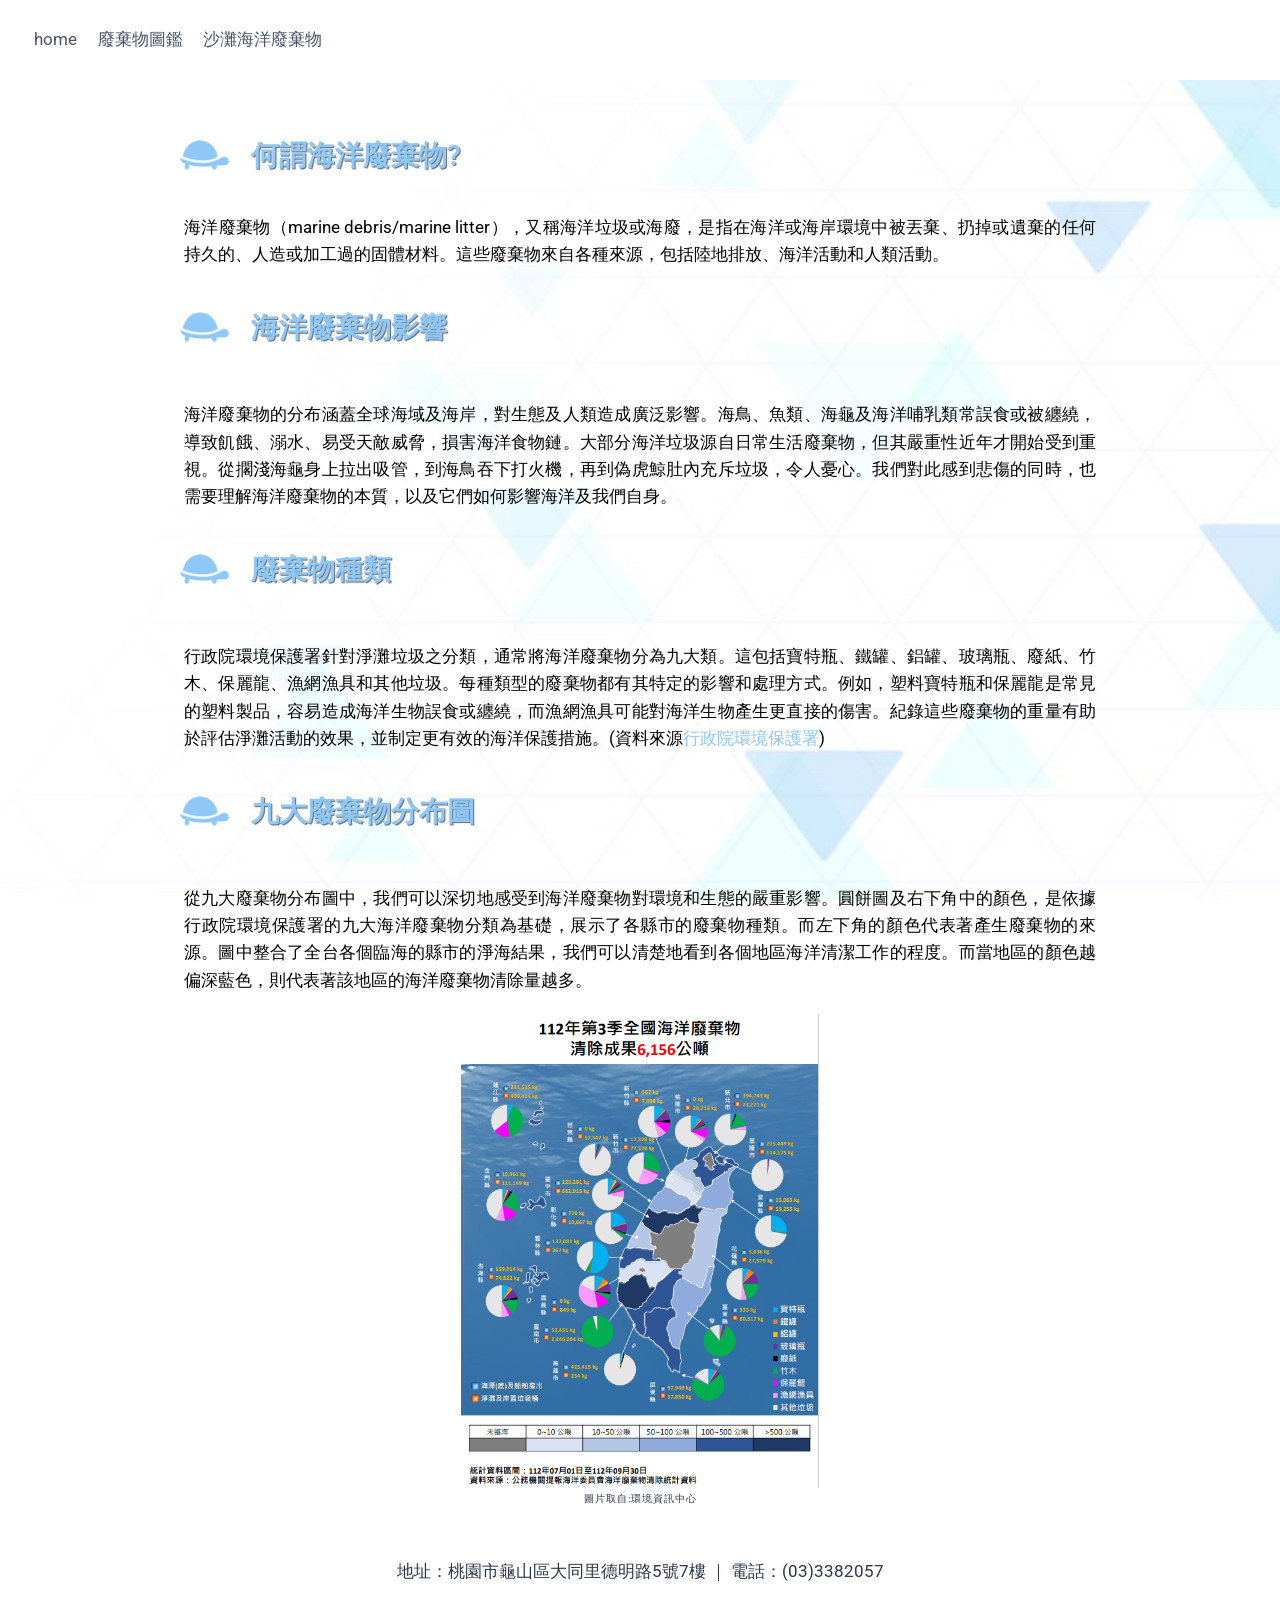
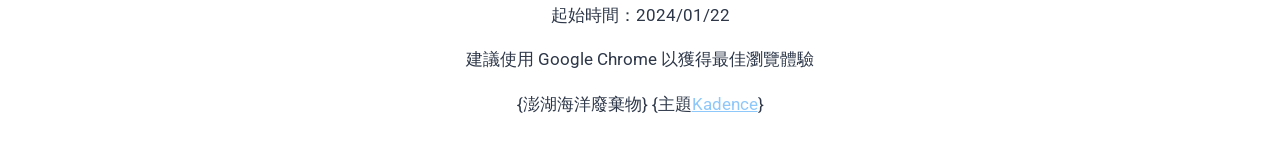
<file: index.html>
<!DOCTYPE html>
<html lang="zh-TW" class="no-js" itemtype="https://schema.org/WebPage" itemscope>
<head>
	<meta charset="UTF-8">
	<meta name="viewport" content="width=device-width, initial-scale=1, minimum-scale=1">
	<title>澎湖海廢</title>
<meta name="robots" content="max-image-preview:large">
<link rel="alternate" type="application/rss+xml" title="訂閱《澎湖海廢》&raquo; 資訊提供" href="./feed/index.html">
<link rel="alternate" type="application/rss+xml" title="訂閱《澎湖海廢》&raquo; 留言的資訊提供" href="./comments/feed/index.html">
			<script>document.documentElement.classList.remove( 'no-js' );</script>
			<script>
window._wpemojiSettings = {"baseUrl":"https:\/\/s.w.org\/images\/core\/emoji\/15.0.3\/72x72\/","ext":".png","svgUrl":"https:\/\/s.w.org\/images\/core\/emoji\/15.0.3\/svg\/","svgExt":".svg","source":{"concatemoji":".\/\/wp-includes\/js\/wp-emoji-release.min.js?ver=6.6"}};
/*! This file is auto-generated */
!function(i,n){var o,s,e;function c(e){try{var t={supportTests:e,timestamp:(new Date).valueOf()};sessionStorage.setItem(o,JSON.stringify(t))}catch(e){}}function p(e,t,n){e.clearRect(0,0,e.canvas.width,e.canvas.height),e.fillText(t,0,0);var t=new Uint32Array(e.getImageData(0,0,e.canvas.width,e.canvas.height).data),r=(e.clearRect(0,0,e.canvas.width,e.canvas.height),e.fillText(n,0,0),new Uint32Array(e.getImageData(0,0,e.canvas.width,e.canvas.height).data));return t.every(function(e,t){return e===r[t]})}function u(e,t,n){switch(t){case"flag":return n(e,"🏳️‍⚧️","🏳️​⚧️")?!1:!n(e,"🇺🇳","🇺​🇳")&&!n(e,"🏴󠁧󠁢󠁥󠁮󠁧󠁿","🏴​󠁧​󠁢​󠁥​󠁮​󠁧​󠁿");case"emoji":return!n(e,"🐦‍⬛","🐦​⬛")}return!1}function f(e,t,n){var r="undefined"!=typeof WorkerGlobalScope&&self instanceof WorkerGlobalScope?new OffscreenCanvas(300,150):i.createElement("canvas"),a=r.getContext("2d",{willReadFrequently:!0}),o=(a.textBaseline="top",a.font="600 32px Arial",{});return e.forEach(function(e){o[e]=t(a,e,n)}),o}function t(e){var t=i.createElement("script");t.src=e,t.defer=!0,i.head.appendChild(t)}"undefined"!=typeof Promise&&(o="wpEmojiSettingsSupports",s=["flag","emoji"],n.supports={everything:!0,everythingExceptFlag:!0},e=new Promise(function(e){i.addEventListener("DOMContentLoaded",e,{once:!0})}),new Promise(function(t){var n=function(){try{var e=JSON.parse(sessionStorage.getItem(o));if("object"==typeof e&&"number"==typeof e.timestamp&&(new Date).valueOf()<e.timestamp+604800&&"object"==typeof e.supportTests)return e.supportTests}catch(e){}return null}();if(!n){if("undefined"!=typeof Worker&&"undefined"!=typeof OffscreenCanvas&&"undefined"!=typeof URL&&URL.createObjectURL&&"undefined"!=typeof Blob)try{var e="postMessage("+f.toString()+"("+[JSON.stringify(s),u.toString(),p.toString()].join(",")+"));",r=new Blob([e],{type:"text/javascript"}),a=new Worker(URL.createObjectURL(r),{name:"wpTestEmojiSupports"});return void(a.onmessage=function(e){c(n=e.data),a.terminate(),t(n)})}catch(e){}c(n=f(s,u,p))}t(n)}).then(function(e){for(var t in e)n.supports[t]=e[t],n.supports.everything=n.supports.everything&&n.supports[t],"flag"!==t&&(n.supports.everythingExceptFlag=n.supports.everythingExceptFlag&&n.supports[t]);n.supports.everythingExceptFlag=n.supports.everythingExceptFlag&&!n.supports.flag,n.DOMReady=!1,n.readyCallback=function(){n.DOMReady=!0}}).then(function(){return e}).then(function(){var e;n.supports.everything||(n.readyCallback(),(e=n.source||{}).concatemoji?t(e.concatemoji):e.wpemoji&&e.twemoji&&(t(e.twemoji),t(e.wpemoji)))}))}((window,document),window._wpemojiSettings);
</script>
<style id="wp-emoji-styles-inline-css">img.wp-smiley, img.emoji {
		display: inline !important;
		border: none !important;
		box-shadow: none !important;
		height: 1em !important;
		width: 1em !important;
		margin: 0 0.07em !important;
		vertical-align: -0.1em !important;
		background: none !important;
		padding: 0 !important;
	}</style>
<style id="classic-theme-styles-inline-css">/*! This file is auto-generated */
.wp-block-button__link{color:#fff;background-color:#32373c;border-radius:9999px;box-shadow:none;text-decoration:none;padding:calc(.667em + 2px) calc(1.333em + 2px);font-size:1.125em}.wp-block-file__button{background:#32373c;color:#fff;text-decoration:none}</style>
<style id="global-styles-inline-css">:root{--wp--preset--aspect-ratio--square: 1;--wp--preset--aspect-ratio--4-3: 4/3;--wp--preset--aspect-ratio--3-4: 3/4;--wp--preset--aspect-ratio--3-2: 3/2;--wp--preset--aspect-ratio--2-3: 2/3;--wp--preset--aspect-ratio--16-9: 16/9;--wp--preset--aspect-ratio--9-16: 9/16;--wp--preset--color--black: #000000;--wp--preset--color--cyan-bluish-gray: #abb8c3;--wp--preset--color--white: #ffffff;--wp--preset--color--pale-pink: #f78da7;--wp--preset--color--vivid-red: #cf2e2e;--wp--preset--color--luminous-vivid-orange: #ff6900;--wp--preset--color--luminous-vivid-amber: #fcb900;--wp--preset--color--light-green-cyan: #7bdcb5;--wp--preset--color--vivid-green-cyan: #00d084;--wp--preset--color--pale-cyan-blue: #8ed1fc;--wp--preset--color--vivid-cyan-blue: #0693e3;--wp--preset--color--vivid-purple: #9b51e0;--wp--preset--color--theme-palette-1: var(--global-palette1);--wp--preset--color--theme-palette-2: var(--global-palette2);--wp--preset--color--theme-palette-3: var(--global-palette3);--wp--preset--color--theme-palette-4: var(--global-palette4);--wp--preset--color--theme-palette-5: var(--global-palette5);--wp--preset--color--theme-palette-6: var(--global-palette6);--wp--preset--color--theme-palette-7: var(--global-palette7);--wp--preset--color--theme-palette-8: var(--global-palette8);--wp--preset--color--theme-palette-9: var(--global-palette9);--wp--preset--gradient--vivid-cyan-blue-to-vivid-purple: linear-gradient(135deg,rgba(6,147,227,1) 0%,rgb(155,81,224) 100%);--wp--preset--gradient--light-green-cyan-to-vivid-green-cyan: linear-gradient(135deg,rgb(122,220,180) 0%,rgb(0,208,130) 100%);--wp--preset--gradient--luminous-vivid-amber-to-luminous-vivid-orange: linear-gradient(135deg,rgba(252,185,0,1) 0%,rgba(255,105,0,1) 100%);--wp--preset--gradient--luminous-vivid-orange-to-vivid-red: linear-gradient(135deg,rgba(255,105,0,1) 0%,rgb(207,46,46) 100%);--wp--preset--gradient--very-light-gray-to-cyan-bluish-gray: linear-gradient(135deg,rgb(238,238,238) 0%,rgb(169,184,195) 100%);--wp--preset--gradient--cool-to-warm-spectrum: linear-gradient(135deg,rgb(74,234,220) 0%,rgb(151,120,209) 20%,rgb(207,42,186) 40%,rgb(238,44,130) 60%,rgb(251,105,98) 80%,rgb(254,248,76) 100%);--wp--preset--gradient--blush-light-purple: linear-gradient(135deg,rgb(255,206,236) 0%,rgb(152,150,240) 100%);--wp--preset--gradient--blush-bordeaux: linear-gradient(135deg,rgb(254,205,165) 0%,rgb(254,45,45) 50%,rgb(107,0,62) 100%);--wp--preset--gradient--luminous-dusk: linear-gradient(135deg,rgb(255,203,112) 0%,rgb(199,81,192) 50%,rgb(65,88,208) 100%);--wp--preset--gradient--pale-ocean: linear-gradient(135deg,rgb(255,245,203) 0%,rgb(182,227,212) 50%,rgb(51,167,181) 100%);--wp--preset--gradient--electric-grass: linear-gradient(135deg,rgb(202,248,128) 0%,rgb(113,206,126) 100%);--wp--preset--gradient--midnight: linear-gradient(135deg,rgb(2,3,129) 0%,rgb(40,116,252) 100%);--wp--preset--font-size--small: var(--global-font-size-small);--wp--preset--font-size--medium: var(--global-font-size-medium);--wp--preset--font-size--large: var(--global-font-size-large);--wp--preset--font-size--x-large: 42px;--wp--preset--font-size--larger: var(--global-font-size-larger);--wp--preset--font-size--xxlarge: var(--global-font-size-xxlarge);--wp--preset--spacing--20: 0.44rem;--wp--preset--spacing--30: 0.67rem;--wp--preset--spacing--40: 1rem;--wp--preset--spacing--50: 1.5rem;--wp--preset--spacing--60: 2.25rem;--wp--preset--spacing--70: 3.38rem;--wp--preset--spacing--80: 5.06rem;--wp--preset--shadow--natural: 6px 6px 9px rgba(0, 0, 0, 0.2);--wp--preset--shadow--deep: 12px 12px 50px rgba(0, 0, 0, 0.4);--wp--preset--shadow--sharp: 6px 6px 0px rgba(0, 0, 0, 0.2);--wp--preset--shadow--outlined: 6px 6px 0px -3px rgba(255, 255, 255, 1), 6px 6px rgba(0, 0, 0, 1);--wp--preset--shadow--crisp: 6px 6px 0px rgba(0, 0, 0, 1);}:where(.is-layout-flex){gap: 0.5em;}:where(.is-layout-grid){gap: 0.5em;}body .is-layout-flex{display: flex;}.is-layout-flex{flex-wrap: wrap;align-items: center;}.is-layout-flex > :is(*, div){margin: 0;}body .is-layout-grid{display: grid;}.is-layout-grid > :is(*, div){margin: 0;}:where(.wp-block-columns.is-layout-flex){gap: 2em;}:where(.wp-block-columns.is-layout-grid){gap: 2em;}:where(.wp-block-post-template.is-layout-flex){gap: 1.25em;}:where(.wp-block-post-template.is-layout-grid){gap: 1.25em;}.has-black-color{color: var(--wp--preset--color--black) !important;}.has-cyan-bluish-gray-color{color: var(--wp--preset--color--cyan-bluish-gray) !important;}.has-white-color{color: var(--wp--preset--color--white) !important;}.has-pale-pink-color{color: var(--wp--preset--color--pale-pink) !important;}.has-vivid-red-color{color: var(--wp--preset--color--vivid-red) !important;}.has-luminous-vivid-orange-color{color: var(--wp--preset--color--luminous-vivid-orange) !important;}.has-luminous-vivid-amber-color{color: var(--wp--preset--color--luminous-vivid-amber) !important;}.has-light-green-cyan-color{color: var(--wp--preset--color--light-green-cyan) !important;}.has-vivid-green-cyan-color{color: var(--wp--preset--color--vivid-green-cyan) !important;}.has-pale-cyan-blue-color{color: var(--wp--preset--color--pale-cyan-blue) !important;}.has-vivid-cyan-blue-color{color: var(--wp--preset--color--vivid-cyan-blue) !important;}.has-vivid-purple-color{color: var(--wp--preset--color--vivid-purple) !important;}.has-black-background-color{background-color: var(--wp--preset--color--black) !important;}.has-cyan-bluish-gray-background-color{background-color: var(--wp--preset--color--cyan-bluish-gray) !important;}.has-white-background-color{background-color: var(--wp--preset--color--white) !important;}.has-pale-pink-background-color{background-color: var(--wp--preset--color--pale-pink) !important;}.has-vivid-red-background-color{background-color: var(--wp--preset--color--vivid-red) !important;}.has-luminous-vivid-orange-background-color{background-color: var(--wp--preset--color--luminous-vivid-orange) !important;}.has-luminous-vivid-amber-background-color{background-color: var(--wp--preset--color--luminous-vivid-amber) !important;}.has-light-green-cyan-background-color{background-color: var(--wp--preset--color--light-green-cyan) !important;}.has-vivid-green-cyan-background-color{background-color: var(--wp--preset--color--vivid-green-cyan) !important;}.has-pale-cyan-blue-background-color{background-color: var(--wp--preset--color--pale-cyan-blue) !important;}.has-vivid-cyan-blue-background-color{background-color: var(--wp--preset--color--vivid-cyan-blue) !important;}.has-vivid-purple-background-color{background-color: var(--wp--preset--color--vivid-purple) !important;}.has-black-border-color{border-color: var(--wp--preset--color--black) !important;}.has-cyan-bluish-gray-border-color{border-color: var(--wp--preset--color--cyan-bluish-gray) !important;}.has-white-border-color{border-color: var(--wp--preset--color--white) !important;}.has-pale-pink-border-color{border-color: var(--wp--preset--color--pale-pink) !important;}.has-vivid-red-border-color{border-color: var(--wp--preset--color--vivid-red) !important;}.has-luminous-vivid-orange-border-color{border-color: var(--wp--preset--color--luminous-vivid-orange) !important;}.has-luminous-vivid-amber-border-color{border-color: var(--wp--preset--color--luminous-vivid-amber) !important;}.has-light-green-cyan-border-color{border-color: var(--wp--preset--color--light-green-cyan) !important;}.has-vivid-green-cyan-border-color{border-color: var(--wp--preset--color--vivid-green-cyan) !important;}.has-pale-cyan-blue-border-color{border-color: var(--wp--preset--color--pale-cyan-blue) !important;}.has-vivid-cyan-blue-border-color{border-color: var(--wp--preset--color--vivid-cyan-blue) !important;}.has-vivid-purple-border-color{border-color: var(--wp--preset--color--vivid-purple) !important;}.has-vivid-cyan-blue-to-vivid-purple-gradient-background{background: var(--wp--preset--gradient--vivid-cyan-blue-to-vivid-purple) !important;}.has-light-green-cyan-to-vivid-green-cyan-gradient-background{background: var(--wp--preset--gradient--light-green-cyan-to-vivid-green-cyan) !important;}.has-luminous-vivid-amber-to-luminous-vivid-orange-gradient-background{background: var(--wp--preset--gradient--luminous-vivid-amber-to-luminous-vivid-orange) !important;}.has-luminous-vivid-orange-to-vivid-red-gradient-background{background: var(--wp--preset--gradient--luminous-vivid-orange-to-vivid-red) !important;}.has-very-light-gray-to-cyan-bluish-gray-gradient-background{background: var(--wp--preset--gradient--very-light-gray-to-cyan-bluish-gray) !important;}.has-cool-to-warm-spectrum-gradient-background{background: var(--wp--preset--gradient--cool-to-warm-spectrum) !important;}.has-blush-light-purple-gradient-background{background: var(--wp--preset--gradient--blush-light-purple) !important;}.has-blush-bordeaux-gradient-background{background: var(--wp--preset--gradient--blush-bordeaux) !important;}.has-luminous-dusk-gradient-background{background: var(--wp--preset--gradient--luminous-dusk) !important;}.has-pale-ocean-gradient-background{background: var(--wp--preset--gradient--pale-ocean) !important;}.has-electric-grass-gradient-background{background: var(--wp--preset--gradient--electric-grass) !important;}.has-midnight-gradient-background{background: var(--wp--preset--gradient--midnight) !important;}.has-small-font-size{font-size: var(--wp--preset--font-size--small) !important;}.has-medium-font-size{font-size: var(--wp--preset--font-size--medium) !important;}.has-large-font-size{font-size: var(--wp--preset--font-size--large) !important;}.has-x-large-font-size{font-size: var(--wp--preset--font-size--x-large) !important;}
:where(.wp-block-post-template.is-layout-flex){gap: 1.25em;}:where(.wp-block-post-template.is-layout-grid){gap: 1.25em;}
:where(.wp-block-columns.is-layout-flex){gap: 2em;}:where(.wp-block-columns.is-layout-grid){gap: 2em;}
:root :where(.wp-block-pullquote){font-size: 1.5em;line-height: 1.6;}</style>
<link rel="stylesheet" id="kadence-global-css" href="./wp-content/themes/kadence/assets/css/global.min.css?ver=1.2.5" media="all">
<style id="kadence-global-inline-css">/* Kadence Base CSS */
:root{--global-palette1:#8ec8fa;--global-palette2:#215387;--global-palette3:#1A202C;--global-palette4:#2D3748;--global-palette5:#4A5568;--global-palette6:#718096;--global-palette7:#EDF2F7;--global-palette8:#F7FAFC;--global-palette9:#ffffff;--global-palette9rgb:255, 255, 255;--global-palette-highlight:var(--global-palette1);--global-palette-highlight-alt:var(--global-palette2);--global-palette-highlight-alt2:var(--global-palette9);--global-palette-btn-bg:var(--global-palette1);--global-palette-btn-bg-hover:var(--global-palette2);--global-palette-btn:var(--global-palette9);--global-palette-btn-hover:var(--global-palette9);--global-body-font-family:-apple-system,BlinkMacSystemFont,"Segoe UI",Roboto,Oxygen-Sans,Ubuntu,Cantarell,"Helvetica Neue",sans-serif, "Apple Color Emoji", "Segoe UI Emoji", "Segoe UI Symbol";--global-heading-font-family:inherit;--global-primary-nav-font-family:inherit;--global-fallback-font:sans-serif;--global-display-fallback-font:sans-serif;--global-content-width:1290px;--global-content-narrow-width:842px;--global-content-edge-padding:1.5rem;--global-content-boxed-padding:2rem;--global-calc-content-width:calc(1290px - var(--global-content-edge-padding) - var(--global-content-edge-padding) );--wp--style--global--content-size:var(--global-calc-content-width);}.wp-site-blocks{--global-vw:calc( 100vw - ( 0.5 * var(--scrollbar-offset)));}:root body.kadence-elementor-colors{--e-global-color-kadence1:var(--global-palette1);--e-global-color-kadence2:var(--global-palette2);--e-global-color-kadence3:var(--global-palette3);--e-global-color-kadence4:var(--global-palette4);--e-global-color-kadence5:var(--global-palette5);--e-global-color-kadence6:var(--global-palette6);--e-global-color-kadence7:var(--global-palette7);--e-global-color-kadence8:var(--global-palette8);--e-global-color-kadence9:var(--global-palette9);}body{background-color:var(--global-palette8);background-image:url('./wp-content/uploads/2024/04/背景透明65.jpg');background-repeat:no-repeat;background-position:center;background-size:cover;background-attachment:fixed;}body, input, select, optgroup, textarea{font-weight:400;font-size:17px;line-height:1.6;font-family:var(--global-body-font-family);color:var(--global-palette4);}.content-bg, body.content-style-unboxed .site{background-color:var(--global-palette9);background-image:url('./wp-content/uploads/2024/04/背景透明65.jpg');background-repeat:no-repeat;background-position:center;background-size:cover;background-attachment:fixed;}h1,h2,h3,h4,h5,h6{font-family:var(--global-heading-font-family);}h1{font-weight:700;font-size:32px;line-height:1.5;color:var(--global-palette3);}h2{font-weight:700;font-size:28px;line-height:1.5;color:var(--global-palette3);}h3{font-weight:700;font-size:24px;line-height:1.5;color:var(--global-palette3);}h4{font-weight:700;font-size:22px;line-height:1.5;color:var(--global-palette4);}h5{font-weight:700;font-size:20px;line-height:1.5;color:var(--global-palette4);}h6{font-weight:700;font-size:18px;line-height:1.5;color:var(--global-palette5);}.entry-hero .kadence-breadcrumbs{max-width:1290px;}.site-container, .site-header-row-layout-contained, .site-footer-row-layout-contained, .entry-hero-layout-contained, .comments-area, .alignfull > .wp-block-cover__inner-container, .alignwide > .wp-block-cover__inner-container{max-width:var(--global-content-width);}.content-width-narrow .content-container.site-container, .content-width-narrow .hero-container.site-container{max-width:var(--global-content-narrow-width);}@media all and (min-width: 1520px){.wp-site-blocks .content-container  .alignwide{margin-left:-115px;margin-right:-115px;width:unset;max-width:unset;}}@media all and (min-width: 1102px){.content-width-narrow .wp-site-blocks .content-container .alignwide{margin-left:-130px;margin-right:-130px;width:unset;max-width:unset;}}.content-style-boxed .wp-site-blocks .entry-content .alignwide{margin-left:calc( -1 * var( --global-content-boxed-padding ) );margin-right:calc( -1 * var( --global-content-boxed-padding ) );}.content-area{margin-top:5rem;margin-bottom:5rem;}@media all and (max-width: 1024px){.content-area{margin-top:3rem;margin-bottom:3rem;}}@media all and (max-width: 767px){.content-area{margin-top:2rem;margin-bottom:2rem;}}@media all and (max-width: 1024px){:root{--global-content-boxed-padding:2rem;}}@media all and (max-width: 767px){:root{--global-content-boxed-padding:1.5rem;}}.entry-content-wrap{padding:2rem;}@media all and (max-width: 1024px){.entry-content-wrap{padding:2rem;}}@media all and (max-width: 767px){.entry-content-wrap{padding:1.5rem;}}.entry.single-entry{box-shadow:0px 15px 15px -10px rgba(0,0,0,0.05);}.entry.loop-entry{box-shadow:0px 15px 15px -10px rgba(0,0,0,0.05);}.loop-entry .entry-content-wrap{padding:2rem;}@media all and (max-width: 1024px){.loop-entry .entry-content-wrap{padding:2rem;}}@media all and (max-width: 767px){.loop-entry .entry-content-wrap{padding:1.5rem;}}button, .button, .wp-block-button__link, input[type="button"], input[type="reset"], input[type="submit"], .fl-button, .elementor-button-wrapper .elementor-button{box-shadow:0px 0px 0px -7px rgba(0,0,0,0);}button:hover, button:focus, button:active, .button:hover, .button:focus, .button:active, .wp-block-button__link:hover, .wp-block-button__link:focus, .wp-block-button__link:active, input[type="button"]:hover, input[type="button"]:focus, input[type="button"]:active, input[type="reset"]:hover, input[type="reset"]:focus, input[type="reset"]:active, input[type="submit"]:hover, input[type="submit"]:focus, input[type="submit"]:active, .elementor-button-wrapper .elementor-button:hover, .elementor-button-wrapper .elementor-button:focus, .elementor-button-wrapper .elementor-button:active{box-shadow:0px 15px 25px -7px rgba(0,0,0,0.1);}.kb-button.kb-btn-global-outline.kb-btn-global-inherit{padding-top:calc(px - 2px);padding-right:calc(px - 2px);padding-bottom:calc(px - 2px);padding-left:calc(px - 2px);}@media all and (min-width: 1025px){.transparent-header .entry-hero .entry-hero-container-inner{padding-top:80px;}}@media all and (max-width: 1024px){.mobile-transparent-header .entry-hero .entry-hero-container-inner{padding-top:80px;}}@media all and (max-width: 767px){.mobile-transparent-header .entry-hero .entry-hero-container-inner{padding-top:80px;}}#kt-scroll-up-reader, #kt-scroll-up{border-radius:0px 0px 0px 0px;color:#88d7f7;bottom:30px;font-size:1.2em;padding:0.4em 0.4em 0.4em 0.4em;}#kt-scroll-up-reader.scroll-up-side-right, #kt-scroll-up.scroll-up-side-right{right:30px;}#kt-scroll-up-reader.scroll-up-side-left, #kt-scroll-up.scroll-up-side-left{left:30px;}.wp-site-blocks .page-title h1{font-style:normal;}.page-hero-section .entry-hero-container-inner{background:linear-gradient(180deg,rgb(136,215,247) 0%,var(--global-palette9,#ffffff) 100%);}.entry-hero.page-hero-section .entry-header{min-height:200px;}
/* Kadence Header CSS */
@media all and (max-width: 1024px){.mobile-transparent-header #masthead{position:absolute;left:0px;right:0px;z-index:100;}.kadence-scrollbar-fixer.mobile-transparent-header #masthead{right:var(--scrollbar-offset,0);}.mobile-transparent-header #masthead, .mobile-transparent-header .site-top-header-wrap .site-header-row-container-inner, .mobile-transparent-header .site-main-header-wrap .site-header-row-container-inner, .mobile-transparent-header .site-bottom-header-wrap .site-header-row-container-inner{background:transparent;}.site-header-row-tablet-layout-fullwidth, .site-header-row-tablet-layout-standard{padding:0px;}}@media all and (min-width: 1025px){.transparent-header #masthead{position:absolute;left:0px;right:0px;z-index:100;}.transparent-header.kadence-scrollbar-fixer #masthead{right:var(--scrollbar-offset,0);}.transparent-header #masthead, .transparent-header .site-top-header-wrap .site-header-row-container-inner, .transparent-header .site-main-header-wrap .site-header-row-container-inner, .transparent-header .site-bottom-header-wrap .site-header-row-container-inner{background:transparent;}}.site-branding{padding:0px 0px 0px 0px;}.site-branding .site-title{font-weight:700;font-size:26px;line-height:1.2;color:var(--global-palette3);}#masthead, #masthead .kadence-sticky-header.item-is-fixed:not(.item-at-start):not(.site-header-row-container):not(.site-main-header-wrap), #masthead .kadence-sticky-header.item-is-fixed:not(.item-at-start) > .site-header-row-container-inner{background:#ffffff;}.site-main-header-inner-wrap{min-height:80px;}#masthead .kadence-sticky-header.item-is-fixed:not(.item-at-start):not(.site-header-row-container):not(.item-hidden-above):not(.site-main-header-wrap), #masthead .kadence-sticky-header.item-is-fixed:not(.item-at-start):not(.item-hidden-above) > .site-header-row-container-inner{background:linear-gradient(180deg,rgb(136,215,247) 0%,rgb(255,255,255) 100%);}.header-navigation[class*="header-navigation-style-underline"] .header-menu-container.primary-menu-container>ul>li>a:after{width:calc( 100% - 1.2em);}.main-navigation .primary-menu-container > ul > li.menu-item > a{padding-left:calc(1.2em / 2);padding-right:calc(1.2em / 2);padding-top:0.6em;padding-bottom:0.6em;color:var(--global-palette5);}.main-navigation .primary-menu-container > ul > li.menu-item .dropdown-nav-special-toggle{right:calc(1.2em / 2);}.main-navigation .primary-menu-container > ul > li.menu-item > a:hover{color:var(--global-palette-highlight);}.main-navigation .primary-menu-container > ul > li.menu-item.current-menu-item > a{color:var(--global-palette3);}.header-navigation .header-menu-container ul ul.sub-menu, .header-navigation .header-menu-container ul ul.submenu{background:var(--global-palette3);box-shadow:0px 2px 13px 0px rgba(0,0,0,0.1);}.header-navigation .header-menu-container ul ul li.menu-item, .header-menu-container ul.menu > li.kadence-menu-mega-enabled > ul > li.menu-item > a{border-bottom:1px solid rgba(255,255,255,0.1);}.header-navigation .header-menu-container ul ul li.menu-item > a{width:200px;padding-top:1em;padding-bottom:1em;color:var(--global-palette8);font-size:12px;}.header-navigation .header-menu-container ul ul li.menu-item > a:hover{color:var(--global-palette9);background:var(--global-palette4);}.header-navigation .header-menu-container ul ul li.menu-item.current-menu-item > a{color:var(--global-palette9);background:var(--global-palette4);}.mobile-toggle-open-container .menu-toggle-open, .mobile-toggle-open-container .menu-toggle-open:focus{color:var(--global-palette5);padding:0.4em 0.6em 0.4em 0.6em;font-size:14px;}.mobile-toggle-open-container .menu-toggle-open.menu-toggle-style-bordered{border:1px solid currentColor;}.mobile-toggle-open-container .menu-toggle-open .menu-toggle-icon{font-size:20px;}.mobile-toggle-open-container .menu-toggle-open:hover, .mobile-toggle-open-container .menu-toggle-open:focus-visible{color:var(--global-palette-highlight);}.mobile-navigation ul li{font-size:14px;}.mobile-navigation ul li a{padding-top:1em;padding-bottom:1em;}.mobile-navigation ul li > a, .mobile-navigation ul li.menu-item-has-children > .drawer-nav-drop-wrap{color:var(--global-palette8);}.mobile-navigation ul li.current-menu-item > a, .mobile-navigation ul li.current-menu-item.menu-item-has-children > .drawer-nav-drop-wrap{color:var(--global-palette-highlight);}.mobile-navigation ul li.menu-item-has-children .drawer-nav-drop-wrap, .mobile-navigation ul li:not(.menu-item-has-children) a{border-bottom:1px solid rgba(255,255,255,0.1);}.mobile-navigation:not(.drawer-navigation-parent-toggle-true) ul li.menu-item-has-children .drawer-nav-drop-wrap button{border-left:1px solid rgba(255,255,255,0.1);}#mobile-drawer .drawer-header .drawer-toggle{padding:0.6em 0.15em 0.6em 0.15em;font-size:24px;}
/* Kadence Footer CSS */
.site-bottom-footer-inner-wrap{padding-top:30px;padding-bottom:30px;grid-column-gap:30px;}.site-bottom-footer-inner-wrap .widget{margin-bottom:30px;}.site-bottom-footer-inner-wrap .site-footer-section:not(:last-child):after{right:calc(-30px / 2);}</style>
<link rel="stylesheet" id="kadence-header-css" href="./wp-content/themes/kadence/assets/css/header.min.css?ver=1.2.5" media="all">
<link rel="stylesheet" id="kadence-content-css" href="./wp-content/themes/kadence/assets/css/content.min.css?ver=1.2.5" media="all">
<link rel="stylesheet" id="kadence-footer-css" href="./wp-content/themes/kadence/assets/css/footer.min.css?ver=1.2.5" media="all">
<link rel="stylesheet" id="elementor-frontend-css" href="./wp-content/plugins/elementor/assets/css/frontend-lite.min.css?ver=3.22.2" media="all">
<link rel="stylesheet" id="swiper-css" href="./wp-content/plugins/elementor/assets/lib/swiper/v8/css/swiper.min.css?ver=8.4.5" media="all">
<link rel="stylesheet" id="elementor-post-6-css" href="./wp-content/uploads/elementor/css/post-6.css?ver=1719376188" media="all">
<link rel="stylesheet" id="elementor-global-css" href="./wp-content/uploads/elementor/css/global.css?ver=1719376188" media="all">
<link rel="stylesheet" id="elementor-post-10-css" href="./wp-content/uploads/elementor/css/post-10.css?ver=1721397147" media="all">
<link rel="stylesheet" id="google-fonts-1-css" href="https://fonts.googleapis.com/css?family=Roboto%3A100%2C100italic%2C200%2C200italic%2C300%2C300italic%2C400%2C400italic%2C500%2C500italic%2C600%2C600italic%2C700%2C700italic%2C800%2C800italic%2C900%2C900italic%7CRoboto+Slab%3A100%2C100italic%2C200%2C200italic%2C300%2C300italic%2C400%2C400italic%2C500%2C500italic%2C600%2C600italic%2C700%2C700italic%2C800%2C800italic%2C900%2C900italic&#038;display=swap&#038;ver=6.6" media="all">
<link rel="preconnect" href="https://fonts.gstatic.com/" crossorigin>
<link rel="https://api.w.org/" href="./wp-json/index.html">
<link rel="alternate" title="JSON" type="application/json" href="./wp-json/wp/v2/pages/10/index.html">
<link rel="EditURI" type="application/rsd+xml" title="RSD" href="./xmlrpc.php?rsd">
<meta name="generator" content="WordPress 6.6">
<link rel="canonical" href="./index.html">
<link rel="shortlink" href="./index.html">
<link rel="alternate" title="oEmbed (JSON)" type="application/json+oembed" href="./wp-json/oembed/1.0/embed/index.html?url=.%2F%2F">
<link rel="alternate" title="oEmbed (XML)" type="text/xml+oembed" href="./wp-json/oembed/1.0/embed/index.html?url=.%2F%2F#038;format=xml">
<meta name="generator" content="Elementor 3.22.2; features: e_optimized_assets_loading, e_optimized_css_loading, e_font_icon_svg, additional_custom_breakpoints, e_lazyload; settings: css_print_method-external, google_font-enabled, font_display-swap">
			<style>.e-con.e-parent:nth-of-type(n+4):not(.e-lazyloaded):not(.e-no-lazyload),
				.e-con.e-parent:nth-of-type(n+4):not(.e-lazyloaded):not(.e-no-lazyload) * {
					background-image: none !important;
				}
				@media screen and (max-height: 1024px) {
					.e-con.e-parent:nth-of-type(n+3):not(.e-lazyloaded):not(.e-no-lazyload),
					.e-con.e-parent:nth-of-type(n+3):not(.e-lazyloaded):not(.e-no-lazyload) * {
						background-image: none !important;
					}
				}
				@media screen and (max-height: 640px) {
					.e-con.e-parent:nth-of-type(n+2):not(.e-lazyloaded):not(.e-no-lazyload),
					.e-con.e-parent:nth-of-type(n+2):not(.e-lazyloaded):not(.e-no-lazyload) * {
						background-image: none !important;
					}
				}</style>
			</head>

<body class="home page-template-default page page-id-10 wp-embed-responsive footer-on-bottom hide-focus-outline link-style-standard content-title-style-hide content-width-fullwidth content-style-unboxed content-vertical-padding-hide non-transparent-header mobile-non-transparent-header kadence-elementor-colors elementor-default elementor-kit-6 elementor-page elementor-page-10">
<div id="wrapper" class="site wp-site-blocks">
			<a class="skip-link screen-reader-text scroll-ignore" href="#main">Skip to content</a>
		<header id="masthead" class="site-header" role="banner" itemtype="https://schema.org/WPHeader" itemscope>
	<div id="main-header" class="site-header-wrap">
		<div class="site-header-inner-wrap kadence-sticky-header" data-reveal-scroll-up="true" data-shrink="true" data-shrink-height="60">
			<div class="site-header-upper-wrap">
				<div class="site-header-upper-inner-wrap">
					<div class="site-main-header-wrap site-header-row-container site-header-focus-item site-header-row-layout-fullwidth" data-section="kadence_customizer_header_main">
	<div class="site-header-row-container-inner">
				<div class="site-container">
			<div class="site-main-header-inner-wrap site-header-row site-header-row-has-sides site-header-row-no-center">
									<div class="site-header-main-section-left site-header-section site-header-section-left">
						<div class="site-header-item site-header-focus-item site-header-item-main-navigation header-navigation-layout-stretch-false header-navigation-layout-fill-stretch-false" data-section="kadence_customizer_primary_navigation">
		<nav id="site-navigation" class="main-navigation header-navigation nav--toggle-sub header-navigation-style-standard header-navigation-dropdown-animation-none" role="navigation" aria-label="Primary Navigation">
				<div class="primary-menu-container header-menu-container">
			<ul id="primary-menu" class="menu">
<li class="menu-item page-item-10 current_menu-item"><a href="./index.html" aria-current="page">home</a></li>
<li class="menu-item page-item-69"><a href="./%e5%bb%a2%e6%a3%84%e7%89%a9%e5%9c%96%e9%91%91/index.html">廢棄物圖鑑</a></li>
<li class="menu-item page-item-66"><a href="./%e6%b2%99%e7%81%98%e6%b5%b7%e6%b4%8b%e5%bb%a2%e6%a3%84%e7%89%a9/index.html">沙灘海洋廢棄物</a></li>
</ul>		</div>
	</nav><!-- #site-navigation -->
	</div>
<!-- data-section="primary_navigation" -->
					</div>
																	<div class="site-header-main-section-right site-header-section site-header-section-right">
											</div>
							</div>
		</div>
	</div>
</div>
				</div>
			</div>
					</div>
	</div>
	
<div id="mobile-header" class="site-mobile-header-wrap">
	<div class="site-header-inner-wrap kadence-sticky-header" data-shrink="true" data-reveal-scroll-up="true" data-shrink-height="60">
		<div class="site-header-upper-wrap">
			<div class="site-header-upper-inner-wrap">
			<div class="site-main-header-wrap site-header-focus-item site-header-row-layout-fullwidth site-header-row-tablet-layout-default site-header-row-mobile-layout-default ">
	<div class="site-header-row-container-inner">
		<div class="site-container">
			<div class="site-main-header-inner-wrap site-header-row site-header-row-has-sides site-header-row-no-center">
									<div class="site-header-main-section-left site-header-section site-header-section-left">
											</div>
																	<div class="site-header-main-section-right site-header-section site-header-section-right">
						<div class="site-header-item site-header-focus-item site-header-item-navgation-popup-toggle" data-section="kadence_customizer_mobile_trigger">
		<div class="mobile-toggle-open-container">
						<button id="mobile-toggle" class="menu-toggle-open drawer-toggle menu-toggle-style-default" aria-label="Open menu" data-toggle-target="#mobile-drawer" data-toggle-body-class="showing-popup-drawer-from-right" aria-expanded="false" data-set-focus=".menu-toggle-close">
						<span class="menu-toggle-icon"><span class="kadence-svg-iconset"><svg aria-hidden="true" class="kadence-svg-icon kadence-menu-svg" fill="currentColor" version="1.1" xmlns="http://www.w3.org/2000/svg" width="24" height="24" viewbox="0 0 24 24"><title>Toggle Menu</title>
<path d="M3 13h18c0.552 0 1-0.448 1-1s-0.448-1-1-1h-18c-0.552 0-1 0.448-1 1s0.448 1 1 1zM3 7h18c0.552 0 1-0.448 1-1s-0.448-1-1-1h-18c-0.552 0-1 0.448-1 1s0.448 1 1 1zM3 19h18c0.552 0 1-0.448 1-1s-0.448-1-1-1h-18c-0.552 0-1 0.448-1 1s0.448 1 1 1z"></path>
				</svg></span></span>
		</button>
	</div>
	</div>
<!-- data-section="mobile_trigger" -->
					</div>
							</div>
		</div>
	</div>
</div>
			</div>
		</div>
			</div>
</div>
</header><!-- #masthead -->

	<div id="inner-wrap" class="wrap hfeed kt-clear">
		<div id="primary" class="content-area">
	<div class="content-container site-container">
		<main id="main" class="site-main" role="main">
						<div class="content-wrap">
				<article id="post-10" class="entry content-bg single-entry post-10 page type-page status-publish has-post-thumbnail hentry">
	<div class="entry-content-wrap">
		
<div class="entry-content single-content">
			<div data-elementor-type="wp-page" data-elementor-id="10" class="elementor elementor-10">
				<div class="elementor-element elementor-element-7d2719f1 e-flex e-con-boxed e-con e-parent" data-id="7d2719f1" data-element_type="container">
					<div class="e-con-inner">
		<div class="elementor-element elementor-element-ef748c4 e-con-full e-flex e-con e-child" data-id="ef748c4" data-element_type="container">
				<div class="elementor-element elementor-element-483e3f10 elementor-widget-mobile__width-inherit elementor-widget elementor-widget-image" data-id="483e3f10" data-element_type="widget" data-widget_type="image.default">
				<div class="elementor-widget-container">
			<style>/*! elementor - v3.22.0 - 24-06-2024 */
.elementor-widget-image{text-align:center}.elementor-widget-image a{display:inline-block}.elementor-widget-image a img[src$=".svg"]{width:48px}.elementor-widget-image img{vertical-align:middle;display:inline-block}</style>										<img fetchpriority="high" decoding="async" width="222" height="244" src="./wp-content/uploads/2024/04/標題烏龜.png" class="attachment-large size-large wp-image-18" alt="title_turtle">													</div>
				</div>
				</div>
		<div class="elementor-element elementor-element-63b448bf e-con-full e-flex e-con e-child" data-id="63b448bf" data-element_type="container">
				<div class="elementor-element elementor-element-2bea5c05 elementor-widget-mobile__width-inherit elementor-widget elementor-widget-heading" data-id="2bea5c05" data-element_type="widget" data-widget_type="heading.default">
				<div class="elementor-widget-container">
			<style>/*! elementor - v3.22.0 - 24-06-2024 */
.elementor-heading-title{padding:0;margin:0;line-height:1}.elementor-widget-heading .elementor-heading-title[class*=elementor-size-]>a{color:inherit;font-size:inherit;line-height:inherit}.elementor-widget-heading .elementor-heading-title.elementor-size-small{font-size:15px}.elementor-widget-heading .elementor-heading-title.elementor-size-medium{font-size:19px}.elementor-widget-heading .elementor-heading-title.elementor-size-large{font-size:29px}.elementor-widget-heading .elementor-heading-title.elementor-size-xl{font-size:39px}.elementor-widget-heading .elementor-heading-title.elementor-size-xxl{font-size:59px}</style>
<h2 class="elementor-heading-title elementor-size-default">何謂海洋廢棄物?</h2>		</div>
				</div>
				</div>
					</div>
				</div>
		<div class="elementor-element elementor-element-e935146 e-flex e-con-boxed e-con e-parent" data-id="e935146" data-element_type="container">
					<div class="e-con-inner">
				<div class="elementor-element elementor-element-c90836b elementor-widget__width-initial elementor-widget elementor-widget-text-editor" data-id="c90836b" data-element_type="widget" data-widget_type="text-editor.default">
				<div class="elementor-widget-container">
			<style>/*! elementor - v3.22.0 - 24-06-2024 */
.elementor-widget-text-editor.elementor-drop-cap-view-stacked .elementor-drop-cap{background-color:#69727d;color:#fff}.elementor-widget-text-editor.elementor-drop-cap-view-framed .elementor-drop-cap{color:#69727d;border:3px solid;background-color:transparent}.elementor-widget-text-editor:not(.elementor-drop-cap-view-default) .elementor-drop-cap{margin-top:8px}.elementor-widget-text-editor:not(.elementor-drop-cap-view-default) .elementor-drop-cap-letter{width:1em;height:1em}.elementor-widget-text-editor .elementor-drop-cap{float:left;text-align:center;line-height:1;font-size:50px}.elementor-widget-text-editor .elementor-drop-cap-letter{display:inline-block}</style>				<p><span style="vertical-align: inherit;"><span style="vertical-align: inherit;"><span style="vertical-align: inherit;"><span style="vertical-align: inherit;">海洋廢棄物（marine debris/marine litter），又稱海洋垃圾或海廢，是指在海洋或海岸環境中被丟棄、扔掉或遺棄的任何持久的、人造或加工過的固體材料。這些廢棄物來自各種來源，包括陸地排放、海洋活動和人類活動。</span></span></span></span></p>						</div>
				</div>
					</div>
				</div>
		<div class="elementor-element elementor-element-eaece0d e-flex e-con-boxed e-con e-parent" data-id="eaece0d" data-element_type="container">
					<div class="e-con-inner">
		<div class="elementor-element elementor-element-56cd6e8 e-con-full e-flex e-con e-child" data-id="56cd6e8" data-element_type="container">
				<div class="elementor-element elementor-element-7c58778 elementor-widget-mobile__width-inherit elementor-widget elementor-widget-image" data-id="7c58778" data-element_type="widget" data-widget_type="image.default">
				<div class="elementor-widget-container">
													<img fetchpriority="high" decoding="async" width="222" height="244" src="./wp-content/uploads/2024/04/標題烏龜.png" class="attachment-large size-large wp-image-18" alt="title_turtle">													</div>
				</div>
				</div>
		<div class="elementor-element elementor-element-5e47a2e e-con-full e-flex e-con e-child" data-id="5e47a2e" data-element_type="container">
				<div class="elementor-element elementor-element-a5a5e50 elementor-widget-mobile__width-inherit elementor-widget elementor-widget-heading" data-id="a5a5e50" data-element_type="widget" data-widget_type="heading.default">
				<div class="elementor-widget-container">
			<h2 class="elementor-heading-title elementor-size-default">海洋廢棄物影響</h2>		</div>
				</div>
				</div>
					</div>
				</div>
		<div class="elementor-element elementor-element-533cce84 e-flex e-con-boxed e-con e-parent" data-id="533cce84" data-element_type="container">
					<div class="e-con-inner">
				<div class="elementor-element elementor-element-9437a4c elementor-widget__width-initial elementor-widget elementor-widget-text-editor" data-id="9437a4c" data-element_type="widget" data-widget_type="text-editor.default">
				<div class="elementor-widget-container">
							<p>海洋廢棄物的分布涵蓋全球海域及海岸，對生態及人類造成廣泛影響。海鳥、魚類、海龜及海洋哺乳類常誤食或被纏繞，導致飢餓、溺水、易受天敵威脅，損害海洋食物鏈。大部分海洋垃圾源自日常生活廢棄物，但其嚴重性近年才開始受到重視。從擱淺海龜身上拉出吸管，到海鳥吞下打火機，再到偽虎鯨肚內充斥垃圾，令人憂心。我們對此感到悲傷的同時，也需要理解海洋廢棄物的本質，以及它們如何影響海洋及我們自身。</p>						</div>
				</div>
					</div>
				</div>
		<div class="elementor-element elementor-element-31b7a00d e-flex e-con-boxed e-con e-parent" data-id="31b7a00d" data-element_type="container">
					<div class="e-con-inner">
		<div class="elementor-element elementor-element-f7b1b8e e-con-full e-flex e-con e-child" data-id="f7b1b8e" data-element_type="container">
				<div class="elementor-element elementor-element-41f73a9 elementor-widget-mobile__width-inherit elementor-widget elementor-widget-image" data-id="41f73a9" data-element_type="widget" data-widget_type="image.default">
				<div class="elementor-widget-container">
													<img fetchpriority="high" decoding="async" width="222" height="244" src="./wp-content/uploads/2024/04/標題烏龜.png" class="attachment-large size-large wp-image-18" alt="title_turtle">													</div>
				</div>
				</div>
		<div class="elementor-element elementor-element-286f401c e-con-full e-flex e-con e-child" data-id="286f401c" data-element_type="container">
				<div class="elementor-element elementor-element-48109a61 elementor-widget-mobile__width-inherit elementor-widget elementor-widget-heading" data-id="48109a61" data-element_type="widget" data-widget_type="heading.default">
				<div class="elementor-widget-container">
			<h2 class="elementor-heading-title elementor-size-default">廢棄物種類</h2>		</div>
				</div>
				</div>
					</div>
				</div>
		<div class="elementor-element elementor-element-59748070 e-flex e-con-boxed e-con e-parent" data-id="59748070" data-element_type="container">
					<div class="e-con-inner">
				<div class="elementor-element elementor-element-33e83469 elementor-widget__width-initial elementor-widget elementor-widget-text-editor" data-id="33e83469" data-element_type="widget" data-widget_type="text-editor.default">
				<div class="elementor-widget-container">
							<p>行政院環境保護署針對淨灘垃圾之分類，通常將海洋廢棄物分為九大類。這包括寶特瓶、鐵罐、鋁罐、玻璃瓶、廢紙、竹木、保麗龍、漁網漁具和其他垃圾。每種類型的廢棄物都有其特定的影響和處理方式。例如，塑料寶特瓶和保麗龍是常見的塑料製品，容易造成海洋生物誤食或纏繞，而漁網漁具可能對海洋生物產生更直接的傷害。紀錄這些廢棄物的重量有助於評估淨灘活動的效果，並制定更有效的海洋保護措施。(資料來源<a href="https://www.moenv.gov.tw/">行政院環境保護署</a>)</p>						</div>
				</div>
					</div>
				</div>
		<div class="elementor-element elementor-element-3990a6b e-flex e-con-boxed e-con e-parent" data-id="3990a6b" data-element_type="container">
					<div class="e-con-inner">
		<div class="elementor-element elementor-element-bd0b091 e-con-full e-flex e-con e-child" data-id="bd0b091" data-element_type="container">
				<div class="elementor-element elementor-element-6dc515aa elementor-widget-mobile__width-inherit elementor-widget elementor-widget-image" data-id="6dc515aa" data-element_type="widget" data-widget_type="image.default">
				<div class="elementor-widget-container">
													<img fetchpriority="high" decoding="async" width="222" height="244" src="./wp-content/uploads/2024/04/標題烏龜.png" class="attachment-large size-large wp-image-18" alt="title_turtle">													</div>
				</div>
				</div>
		<div class="elementor-element elementor-element-6c6a1a58 e-con-full e-flex e-con e-child" data-id="6c6a1a58" data-element_type="container">
				<div class="elementor-element elementor-element-6d1f7db3 elementor-widget-mobile__width-inherit elementor-widget elementor-widget-heading" data-id="6d1f7db3" data-element_type="widget" data-widget_type="heading.default">
				<div class="elementor-widget-container">
			<h2 class="elementor-heading-title elementor-size-default">九大廢棄物分布圖</h2>		</div>
				</div>
				</div>
					</div>
				</div>
		<div class="elementor-element elementor-element-cb88dd7 e-flex e-con-boxed e-con e-parent" data-id="cb88dd7" data-element_type="container">
					<div class="e-con-inner">
				<div class="elementor-element elementor-element-59059760 elementor-widget__width-initial elementor-widget elementor-widget-text-editor" data-id="59059760" data-element_type="widget" data-widget_type="text-editor.default">
				<div class="elementor-widget-container">
							<p>從九大廢棄物分布圖中，我們可以深切地感受到海洋廢棄物對環境和生態的嚴重影響。圓餅圖及右下角中的顏色，是依據行政院環境保護署的九大海洋廢棄物分類為基礎，展示了各縣市的廢棄物種類。而左下角的顏色代表著產生廢棄物的來源。圖中整合了全台各個臨海的縣市的淨海結果，我們可以清楚地看到各個地區海洋清潔工作的程度。而當地區的顏色越偏深藍色，則代表著該地區的海洋廢棄物清除量越多。</p>						</div>
				</div>
					</div>
				</div>
		<div class="elementor-element elementor-element-a6e4b60 e-flex e-con-boxed e-con e-parent" data-id="a6e4b60" data-element_type="container">
					<div class="e-con-inner">
				<div class="elementor-element elementor-element-8c1e301 elementor-position-top elementor-widget elementor-widget-image-box" data-id="8c1e301" data-element_type="widget" data-widget_type="image-box.default">
				<div class="elementor-widget-container">
			<style>/*! elementor - v3.22.0 - 24-06-2024 */
.elementor-widget-image-box .elementor-image-box-content{width:100%}@media (min-width:768px){.elementor-widget-image-box.elementor-position-left .elementor-image-box-wrapper,.elementor-widget-image-box.elementor-position-right .elementor-image-box-wrapper{display:flex}.elementor-widget-image-box.elementor-position-right .elementor-image-box-wrapper{text-align:end;flex-direction:row-reverse}.elementor-widget-image-box.elementor-position-left .elementor-image-box-wrapper{text-align:start;flex-direction:row}.elementor-widget-image-box.elementor-position-top .elementor-image-box-img{margin:auto}.elementor-widget-image-box.elementor-vertical-align-top .elementor-image-box-wrapper{align-items:flex-start}.elementor-widget-image-box.elementor-vertical-align-middle .elementor-image-box-wrapper{align-items:center}.elementor-widget-image-box.elementor-vertical-align-bottom .elementor-image-box-wrapper{align-items:flex-end}}@media (max-width:767px){.elementor-widget-image-box .elementor-image-box-img{margin-left:auto!important;margin-right:auto!important;margin-bottom:15px}}.elementor-widget-image-box .elementor-image-box-img{display:inline-block}.elementor-widget-image-box .elementor-image-box-title a{color:inherit}.elementor-widget-image-box .elementor-image-box-wrapper{text-align:center}.elementor-widget-image-box .elementor-image-box-description{margin:0}</style>
<div class="elementor-image-box-wrapper">
<figure class="elementor-image-box-img"><a href="https://e-info.org.tw/node/237896" tabindex="-1"><img decoding="async" width="596" height="790" src="./wp-content/uploads/2024/04/九大廢棄物分布.png" class="attachment-full size-full wp-image-102" alt=""></a></figure><div class="elementor-image-box-content"><p class="elementor-image-box-description">圖片取自:環境資訊中心</p></div>
</div>		</div>
				</div>
					</div>
				</div>
				</div>
		</div>
<!-- .entry-content -->
	</div>
</article><!-- #post-10 -->

			</div>
					</main><!-- #main -->
			</div>
</div>
<!-- #primary -->
	</div>
<!-- #inner-wrap -->
	<footer id="colophon" class="site-footer" role="contentinfo">
	<div class="site-footer-wrap">
		<div class="site-bottom-footer-wrap site-footer-row-container site-footer-focus-item site-footer-row-layout-standard site-footer-row-tablet-layout-default site-footer-row-mobile-layout-default" data-section="kadence_customizer_footer_bottom">
	<div class="site-footer-row-container-inner">
				<div class="site-container">
			<div class="site-bottom-footer-inner-wrap site-footer-row site-footer-row-columns-1 site-footer-row-column-layout-row site-footer-row-tablet-column-layout-default site-footer-row-mobile-column-layout-row ft-ro-dir-row ft-ro-collapse-normal ft-ro-t-dir-default ft-ro-m-dir-default ft-ro-lstyle-plain">
									<div class="site-footer-bottom-section-1 site-footer-section footer-section-inner-items-1">
						
<div class="footer-widget-area site-info site-footer-focus-item content-align-default content-tablet-align-default content-mobile-align-default content-valign-default content-tablet-valign-default content-mobile-valign-default" data-section="kadence_customizer_footer_html">
	<div class="footer-widget-area-inner site-info-inner">
		<div class="footer-html inner-link-style-normal"><div class="footer-html-inner">
<p>地址：桃園市龜山區大同里德明路5號7樓 ｜ 電話：(03)3382057</p>
<p>起始時間：2024/01/22</p>
<p>建議使用 Google Chrome 以獲得最佳瀏覽體驗</p>
<p><span style="vertical-align: inherit"><span style="vertical-align: inherit">{澎湖海洋廢棄物} {主題<a href="https://www.kadencewp.com/">Kadence</a>}</span></span></p>
</div></div>	</div>
</div>
<!-- .site-info -->
					</div>
								</div>
		</div>
	</div>
</div>
	</div>
</footer><!-- #colophon -->

</div>
<!-- #wrapper -->

			<script>document.documentElement.style.setProperty('--scrollbar-offset', window.innerWidth - document.documentElement.clientWidth + 'px' );</script>
			<a id="kt-scroll-up" tabindex="-1" aria-hidden="true" aria-label="Scroll to top" href="#wrapper" class="kadence-scroll-to-top scroll-up-wrap scroll-ignore scroll-up-side-right scroll-up-style-outline vs-lg-true vs-md-true vs-sm-true"><span class="kadence-svg-iconset"><svg aria-hidden="true" class="kadence-svg-icon kadence-chevron-up-svg" fill="currentColor" version="1.1" xmlns="http://www.w3.org/2000/svg" width="24" height="24" viewbox="0 0 24 24"><title>Scroll to top</title>
<path d="M18.707 14.293l-6-6c-0.391-0.391-1.024-0.391-1.414 0l-6 6c-0.391 0.391-0.391 1.024 0 1.414s1.024 0.391 1.414 0l5.293-5.293 5.293 5.293c0.391 0.391 1.024 0.391 1.414 0s0.391-1.024 0-1.414z"></path>
				</svg></span></a><button id="kt-scroll-up-reader" href="#wrapper" aria-label="Scroll to top" class="kadence-scroll-to-top scroll-up-wrap scroll-ignore scroll-up-side-right scroll-up-style-outline vs-lg-true vs-md-true vs-sm-true"><span class="kadence-svg-iconset"><svg aria-hidden="true" class="kadence-svg-icon kadence-chevron-up-svg" fill="currentColor" version="1.1" xmlns="http://www.w3.org/2000/svg" width="24" height="24" viewbox="0 0 24 24"><title>Scroll to top</title>
<path d="M18.707 14.293l-6-6c-0.391-0.391-1.024-0.391-1.414 0l-6 6c-0.391 0.391-0.391 1.024 0 1.414s1.024 0.391 1.414 0l5.293-5.293 5.293 5.293c0.391 0.391 1.024 0.391 1.414 0s0.391-1.024 0-1.414z"></path>
				</svg></span></button>			<script type="text/javascript">const lazyloadRunObserver = () => {
					const lazyloadBackgrounds = document.querySelectorAll( `.e-con.e-parent:not(.e-lazyloaded)` );
					const lazyloadBackgroundObserver = new IntersectionObserver( ( entries ) => {
						entries.forEach( ( entry ) => {
							if ( entry.isIntersecting ) {
								let lazyloadBackground = entry.target;
								if( lazyloadBackground ) {
									lazyloadBackground.classList.add( 'e-lazyloaded' );
								}
								lazyloadBackgroundObserver.unobserve( entry.target );
							}
						});
					}, { rootMargin: '200px 0px 200px 0px' } );
					lazyloadBackgrounds.forEach( ( lazyloadBackground ) => {
						lazyloadBackgroundObserver.observe( lazyloadBackground );
					} );
				};
				const events = [
					'DOMContentLoaded',
					'elementor/lazyload/observe',
				];
				events.forEach( ( event ) => {
					document.addEventListener( event, lazyloadRunObserver );
				} );</script>
				<div id="mobile-drawer" class="popup-drawer popup-drawer-layout-sidepanel popup-drawer-animation-fade popup-drawer-side-right" data-drawer-target-string="#mobile-drawer">
		<div class="drawer-overlay" data-drawer-target-string="#mobile-drawer"></div>
		<div class="drawer-inner">
						<div class="drawer-header">
				<button class="menu-toggle-close drawer-toggle" aria-label="Close menu" data-toggle-target="#mobile-drawer" data-toggle-body-class="showing-popup-drawer-from-right" aria-expanded="false" data-set-focus=".menu-toggle-open">
					<span class="toggle-close-bar"></span>
					<span class="toggle-close-bar"></span>
				</button>
			</div>
			<div class="drawer-content mobile-drawer-content content-align-left content-valign-top">
								<div class="site-header-item site-header-focus-item site-header-item-mobile-navigation mobile-navigation-layout-stretch-false" data-section="kadence_customizer_mobile_navigation">
		<nav id="mobile-site-navigation" class="mobile-navigation drawer-navigation drawer-navigation-parent-toggle-false" role="navigation" aria-label="Primary Mobile Navigation">
				<div class="mobile-menu-container drawer-menu-container">
			<ul id="primary-menu" class="menu">
<li class="menu-item page-item-10 current_menu-item"><a href="./index.html" aria-current="page">home</a></li>
<li class="menu-item page-item-69"><a href="./%e5%bb%a2%e6%a3%84%e7%89%a9%e5%9c%96%e9%91%91/index.html">廢棄物圖鑑</a></li>
<li class="menu-item page-item-66"><a href="./%e6%b2%99%e7%81%98%e6%b5%b7%e6%b4%8b%e5%bb%a2%e6%a3%84%e7%89%a9/index.html">沙灘海洋廢棄物</a></li>
</ul>		</div>
	</nav><!-- #site-navigation -->
	</div>
<!-- data-section="mobile_navigation" -->
							</div>
		</div>
	</div>
	<script id="kadence-navigation-js-extra">var kadenceConfig = {"screenReader":{"expand":"Child menu","expandOf":"Child menu of","collapse":"Child menu","collapseOf":"Child menu of"},"breakPoints":{"desktop":"1024","tablet":768},"scrollOffset":"0"};</script>
<script src="./wp-content/themes/kadence/assets/js/navigation.min.js?ver=1.2.5" id="kadence-navigation-js" async></script>
<script src="./wp-content/plugins/elementor/assets/js/webpack.runtime.min.js?ver=3.22.2" id="elementor-webpack-runtime-js"></script>
<script src="./wp-includes/js/jquery/jquery.min.js?ver=3.7.1" id="jquery-core-js"></script>
<script src="./wp-includes/js/jquery/jquery-migrate.min.js?ver=3.4.1" id="jquery-migrate-js"></script>
<script src="./wp-content/plugins/elementor/assets/js/frontend-modules.min.js?ver=3.22.2" id="elementor-frontend-modules-js"></script>
<script src="./wp-content/plugins/elementor/assets/lib/waypoints/waypoints.min.js?ver=4.0.2" id="elementor-waypoints-js"></script>
<script src="./wp-includes/js/jquery/ui/core.min.js?ver=1.13.3" id="jquery-ui-core-js"></script>
<script id="elementor-frontend-js-before">var elementorFrontendConfig = {"environmentMode":{"edit":false,"wpPreview":false,"isScriptDebug":false},"i18n":{"shareOnFacebook":"分享到 Facebook","shareOnTwitter":"分享到 Twitter","pinIt":"釘上","download":"Download","downloadImage":"下載圖片","fullscreen":"全螢幕","zoom":"放大","share":"分享","playVideo":"播放影音","previous":"上一張","next":"下一張","close":"關閉","a11yCarouselWrapperAriaLabel":"Carousel | Horizontal scrolling: Arrow Left & Right","a11yCarouselPrevSlideMessage":"Previous slide","a11yCarouselNextSlideMessage":"Next slide","a11yCarouselFirstSlideMessage":"This is the first slide","a11yCarouselLastSlideMessage":"This is the last slide","a11yCarouselPaginationBulletMessage":"Go to slide"},"is_rtl":false,"breakpoints":{"xs":0,"sm":480,"md":768,"lg":1025,"xl":1440,"xxl":1600},"responsive":{"breakpoints":{"mobile":{"label":"行動裝置","value":767,"default_value":767,"direction":"max","is_enabled":true},"mobile_extra":{"label":"Mobile Landscape","value":880,"default_value":880,"direction":"max","is_enabled":false},"tablet":{"label":"Tablet Portrait","value":1024,"default_value":1024,"direction":"max","is_enabled":true},"tablet_extra":{"label":"Tablet Landscape","value":1200,"default_value":1200,"direction":"max","is_enabled":false},"laptop":{"label":"Laptop","value":1366,"default_value":1366,"direction":"max","is_enabled":false},"widescreen":{"label":"Widescreen","value":2400,"default_value":2400,"direction":"min","is_enabled":false}}},"version":"3.22.2","is_static":false,"experimentalFeatures":{"e_optimized_assets_loading":true,"e_optimized_css_loading":true,"e_font_icon_svg":true,"additional_custom_breakpoints":true,"container":true,"container_grid":true,"e_swiper_latest":true,"e_onboarding":true,"home_screen":true,"ai-layout":true,"landing-pages":true,"e_lazyload":true},"urls":{"assets":".\/\/wp-content\/plugins\/elementor\/assets\/"},"swiperClass":"swiper","settings":{"page":[],"editorPreferences":[]},"kit":{"active_breakpoints":["viewport_mobile","viewport_tablet"],"global_image_lightbox":"yes","lightbox_enable_counter":"yes","lightbox_enable_fullscreen":"yes","lightbox_enable_zoom":"yes","lightbox_enable_share":"yes","lightbox_title_src":"title","lightbox_description_src":"description"},"post":{"id":10,"title":"%E6%BE%8E%E6%B9%96%E6%B5%B7%E5%BB%A2","excerpt":"","featuredImage":".\/\/wp-content\/uploads\/2024\/04\/背景透明65.jpg"}};</script>
<script src="./wp-content/plugins/elementor/assets/js/frontend.min.js?ver=3.22.2" id="elementor-frontend-js"></script>
</body>
</html>
</file>
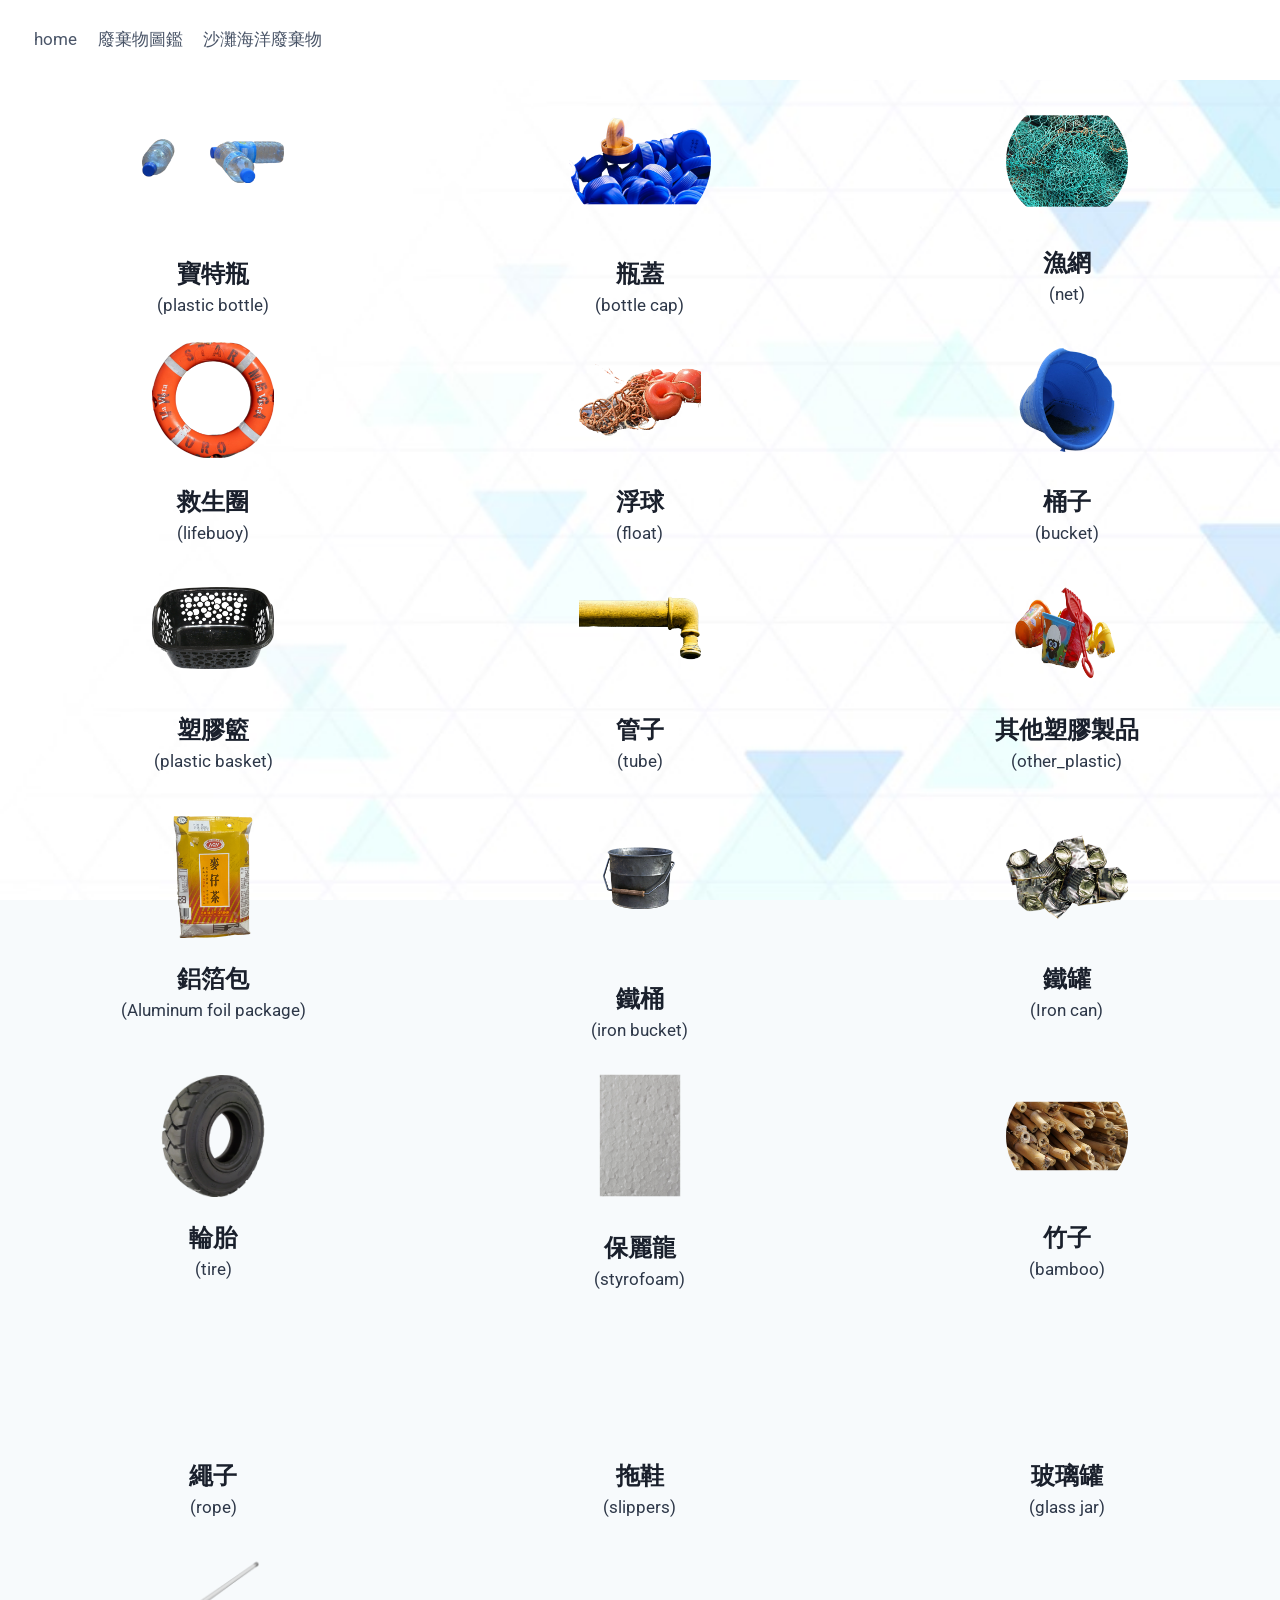
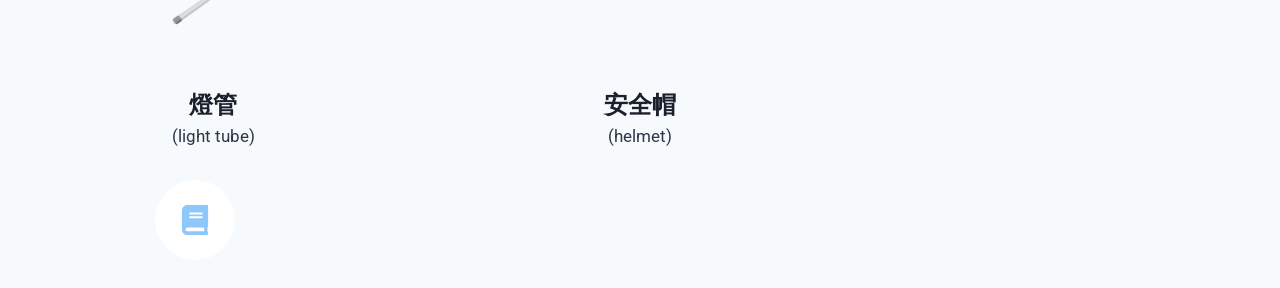
<file: 廢棄物圖鑑/index.html>
<!DOCTYPE html>
<html lang="zh-TW" class="no-js" itemtype="https://schema.org/WebPage" itemscope>
<head>
	<meta charset="UTF-8">
	<meta name="viewport" content="width=device-width, initial-scale=1, minimum-scale=1">
	<title>廢棄物圖鑑 &#8211; 澎湖海廢</title>
<meta name="robots" content="max-image-preview:large">
<link rel="alternate" type="application/rss+xml" title="訂閱《澎湖海廢》&raquo; 資訊提供" href="./../feed/index.html">
<link rel="alternate" type="application/rss+xml" title="訂閱《澎湖海廢》&raquo; 留言的資訊提供" href="./../comments/feed/index.html">
			<script>document.documentElement.classList.remove( 'no-js' );</script>
			<script>
window._wpemojiSettings = {"baseUrl":"https:\/\/s.w.org\/images\/core\/emoji\/15.0.3\/72x72\/","ext":".png","svgUrl":"https:\/\/s.w.org\/images\/core\/emoji\/15.0.3\/svg\/","svgExt":".svg","source":{"concatemoji":".\/\/wp-includes\/js\/wp-emoji-release.min.js?ver=6.6"}};
/*! This file is auto-generated */
!function(i,n){var o,s,e;function c(e){try{var t={supportTests:e,timestamp:(new Date).valueOf()};sessionStorage.setItem(o,JSON.stringify(t))}catch(e){}}function p(e,t,n){e.clearRect(0,0,e.canvas.width,e.canvas.height),e.fillText(t,0,0);var t=new Uint32Array(e.getImageData(0,0,e.canvas.width,e.canvas.height).data),r=(e.clearRect(0,0,e.canvas.width,e.canvas.height),e.fillText(n,0,0),new Uint32Array(e.getImageData(0,0,e.canvas.width,e.canvas.height).data));return t.every(function(e,t){return e===r[t]})}function u(e,t,n){switch(t){case"flag":return n(e,"🏳️‍⚧️","🏳️​⚧️")?!1:!n(e,"🇺🇳","🇺​🇳")&&!n(e,"🏴󠁧󠁢󠁥󠁮󠁧󠁿","🏴​󠁧​󠁢​󠁥​󠁮​󠁧​󠁿");case"emoji":return!n(e,"🐦‍⬛","🐦​⬛")}return!1}function f(e,t,n){var r="undefined"!=typeof WorkerGlobalScope&&self instanceof WorkerGlobalScope?new OffscreenCanvas(300,150):i.createElement("canvas"),a=r.getContext("2d",{willReadFrequently:!0}),o=(a.textBaseline="top",a.font="600 32px Arial",{});return e.forEach(function(e){o[e]=t(a,e,n)}),o}function t(e){var t=i.createElement("script");t.src=e,t.defer=!0,i.head.appendChild(t)}"undefined"!=typeof Promise&&(o="wpEmojiSettingsSupports",s=["flag","emoji"],n.supports={everything:!0,everythingExceptFlag:!0},e=new Promise(function(e){i.addEventListener("DOMContentLoaded",e,{once:!0})}),new Promise(function(t){var n=function(){try{var e=JSON.parse(sessionStorage.getItem(o));if("object"==typeof e&&"number"==typeof e.timestamp&&(new Date).valueOf()<e.timestamp+604800&&"object"==typeof e.supportTests)return e.supportTests}catch(e){}return null}();if(!n){if("undefined"!=typeof Worker&&"undefined"!=typeof OffscreenCanvas&&"undefined"!=typeof URL&&URL.createObjectURL&&"undefined"!=typeof Blob)try{var e="postMessage("+f.toString()+"("+[JSON.stringify(s),u.toString(),p.toString()].join(",")+"));",r=new Blob([e],{type:"text/javascript"}),a=new Worker(URL.createObjectURL(r),{name:"wpTestEmojiSupports"});return void(a.onmessage=function(e){c(n=e.data),a.terminate(),t(n)})}catch(e){}c(n=f(s,u,p))}t(n)}).then(function(e){for(var t in e)n.supports[t]=e[t],n.supports.everything=n.supports.everything&&n.supports[t],"flag"!==t&&(n.supports.everythingExceptFlag=n.supports.everythingExceptFlag&&n.supports[t]);n.supports.everythingExceptFlag=n.supports.everythingExceptFlag&&!n.supports.flag,n.DOMReady=!1,n.readyCallback=function(){n.DOMReady=!0}}).then(function(){return e}).then(function(){var e;n.supports.everything||(n.readyCallback(),(e=n.source||{}).concatemoji?t(e.concatemoji):e.wpemoji&&e.twemoji&&(t(e.twemoji),t(e.wpemoji)))}))}((window,document),window._wpemojiSettings);
</script>
<style id="wp-emoji-styles-inline-css">img.wp-smiley, img.emoji {
		display: inline !important;
		border: none !important;
		box-shadow: none !important;
		height: 1em !important;
		width: 1em !important;
		margin: 0 0.07em !important;
		vertical-align: -0.1em !important;
		background: none !important;
		padding: 0 !important;
	}</style>
<style id="classic-theme-styles-inline-css">/*! This file is auto-generated */
.wp-block-button__link{color:#fff;background-color:#32373c;border-radius:9999px;box-shadow:none;text-decoration:none;padding:calc(.667em + 2px) calc(1.333em + 2px);font-size:1.125em}.wp-block-file__button{background:#32373c;color:#fff;text-decoration:none}</style>
<style id="global-styles-inline-css">:root{--wp--preset--aspect-ratio--square: 1;--wp--preset--aspect-ratio--4-3: 4/3;--wp--preset--aspect-ratio--3-4: 3/4;--wp--preset--aspect-ratio--3-2: 3/2;--wp--preset--aspect-ratio--2-3: 2/3;--wp--preset--aspect-ratio--16-9: 16/9;--wp--preset--aspect-ratio--9-16: 9/16;--wp--preset--color--black: #000000;--wp--preset--color--cyan-bluish-gray: #abb8c3;--wp--preset--color--white: #ffffff;--wp--preset--color--pale-pink: #f78da7;--wp--preset--color--vivid-red: #cf2e2e;--wp--preset--color--luminous-vivid-orange: #ff6900;--wp--preset--color--luminous-vivid-amber: #fcb900;--wp--preset--color--light-green-cyan: #7bdcb5;--wp--preset--color--vivid-green-cyan: #00d084;--wp--preset--color--pale-cyan-blue: #8ed1fc;--wp--preset--color--vivid-cyan-blue: #0693e3;--wp--preset--color--vivid-purple: #9b51e0;--wp--preset--color--theme-palette-1: var(--global-palette1);--wp--preset--color--theme-palette-2: var(--global-palette2);--wp--preset--color--theme-palette-3: var(--global-palette3);--wp--preset--color--theme-palette-4: var(--global-palette4);--wp--preset--color--theme-palette-5: var(--global-palette5);--wp--preset--color--theme-palette-6: var(--global-palette6);--wp--preset--color--theme-palette-7: var(--global-palette7);--wp--preset--color--theme-palette-8: var(--global-palette8);--wp--preset--color--theme-palette-9: var(--global-palette9);--wp--preset--gradient--vivid-cyan-blue-to-vivid-purple: linear-gradient(135deg,rgba(6,147,227,1) 0%,rgb(155,81,224) 100%);--wp--preset--gradient--light-green-cyan-to-vivid-green-cyan: linear-gradient(135deg,rgb(122,220,180) 0%,rgb(0,208,130) 100%);--wp--preset--gradient--luminous-vivid-amber-to-luminous-vivid-orange: linear-gradient(135deg,rgba(252,185,0,1) 0%,rgba(255,105,0,1) 100%);--wp--preset--gradient--luminous-vivid-orange-to-vivid-red: linear-gradient(135deg,rgba(255,105,0,1) 0%,rgb(207,46,46) 100%);--wp--preset--gradient--very-light-gray-to-cyan-bluish-gray: linear-gradient(135deg,rgb(238,238,238) 0%,rgb(169,184,195) 100%);--wp--preset--gradient--cool-to-warm-spectrum: linear-gradient(135deg,rgb(74,234,220) 0%,rgb(151,120,209) 20%,rgb(207,42,186) 40%,rgb(238,44,130) 60%,rgb(251,105,98) 80%,rgb(254,248,76) 100%);--wp--preset--gradient--blush-light-purple: linear-gradient(135deg,rgb(255,206,236) 0%,rgb(152,150,240) 100%);--wp--preset--gradient--blush-bordeaux: linear-gradient(135deg,rgb(254,205,165) 0%,rgb(254,45,45) 50%,rgb(107,0,62) 100%);--wp--preset--gradient--luminous-dusk: linear-gradient(135deg,rgb(255,203,112) 0%,rgb(199,81,192) 50%,rgb(65,88,208) 100%);--wp--preset--gradient--pale-ocean: linear-gradient(135deg,rgb(255,245,203) 0%,rgb(182,227,212) 50%,rgb(51,167,181) 100%);--wp--preset--gradient--electric-grass: linear-gradient(135deg,rgb(202,248,128) 0%,rgb(113,206,126) 100%);--wp--preset--gradient--midnight: linear-gradient(135deg,rgb(2,3,129) 0%,rgb(40,116,252) 100%);--wp--preset--font-size--small: var(--global-font-size-small);--wp--preset--font-size--medium: var(--global-font-size-medium);--wp--preset--font-size--large: var(--global-font-size-large);--wp--preset--font-size--x-large: 42px;--wp--preset--font-size--larger: var(--global-font-size-larger);--wp--preset--font-size--xxlarge: var(--global-font-size-xxlarge);--wp--preset--spacing--20: 0.44rem;--wp--preset--spacing--30: 0.67rem;--wp--preset--spacing--40: 1rem;--wp--preset--spacing--50: 1.5rem;--wp--preset--spacing--60: 2.25rem;--wp--preset--spacing--70: 3.38rem;--wp--preset--spacing--80: 5.06rem;--wp--preset--shadow--natural: 6px 6px 9px rgba(0, 0, 0, 0.2);--wp--preset--shadow--deep: 12px 12px 50px rgba(0, 0, 0, 0.4);--wp--preset--shadow--sharp: 6px 6px 0px rgba(0, 0, 0, 0.2);--wp--preset--shadow--outlined: 6px 6px 0px -3px rgba(255, 255, 255, 1), 6px 6px rgba(0, 0, 0, 1);--wp--preset--shadow--crisp: 6px 6px 0px rgba(0, 0, 0, 1);}:where(.is-layout-flex){gap: 0.5em;}:where(.is-layout-grid){gap: 0.5em;}body .is-layout-flex{display: flex;}.is-layout-flex{flex-wrap: wrap;align-items: center;}.is-layout-flex > :is(*, div){margin: 0;}body .is-layout-grid{display: grid;}.is-layout-grid > :is(*, div){margin: 0;}:where(.wp-block-columns.is-layout-flex){gap: 2em;}:where(.wp-block-columns.is-layout-grid){gap: 2em;}:where(.wp-block-post-template.is-layout-flex){gap: 1.25em;}:where(.wp-block-post-template.is-layout-grid){gap: 1.25em;}.has-black-color{color: var(--wp--preset--color--black) !important;}.has-cyan-bluish-gray-color{color: var(--wp--preset--color--cyan-bluish-gray) !important;}.has-white-color{color: var(--wp--preset--color--white) !important;}.has-pale-pink-color{color: var(--wp--preset--color--pale-pink) !important;}.has-vivid-red-color{color: var(--wp--preset--color--vivid-red) !important;}.has-luminous-vivid-orange-color{color: var(--wp--preset--color--luminous-vivid-orange) !important;}.has-luminous-vivid-amber-color{color: var(--wp--preset--color--luminous-vivid-amber) !important;}.has-light-green-cyan-color{color: var(--wp--preset--color--light-green-cyan) !important;}.has-vivid-green-cyan-color{color: var(--wp--preset--color--vivid-green-cyan) !important;}.has-pale-cyan-blue-color{color: var(--wp--preset--color--pale-cyan-blue) !important;}.has-vivid-cyan-blue-color{color: var(--wp--preset--color--vivid-cyan-blue) !important;}.has-vivid-purple-color{color: var(--wp--preset--color--vivid-purple) !important;}.has-black-background-color{background-color: var(--wp--preset--color--black) !important;}.has-cyan-bluish-gray-background-color{background-color: var(--wp--preset--color--cyan-bluish-gray) !important;}.has-white-background-color{background-color: var(--wp--preset--color--white) !important;}.has-pale-pink-background-color{background-color: var(--wp--preset--color--pale-pink) !important;}.has-vivid-red-background-color{background-color: var(--wp--preset--color--vivid-red) !important;}.has-luminous-vivid-orange-background-color{background-color: var(--wp--preset--color--luminous-vivid-orange) !important;}.has-luminous-vivid-amber-background-color{background-color: var(--wp--preset--color--luminous-vivid-amber) !important;}.has-light-green-cyan-background-color{background-color: var(--wp--preset--color--light-green-cyan) !important;}.has-vivid-green-cyan-background-color{background-color: var(--wp--preset--color--vivid-green-cyan) !important;}.has-pale-cyan-blue-background-color{background-color: var(--wp--preset--color--pale-cyan-blue) !important;}.has-vivid-cyan-blue-background-color{background-color: var(--wp--preset--color--vivid-cyan-blue) !important;}.has-vivid-purple-background-color{background-color: var(--wp--preset--color--vivid-purple) !important;}.has-black-border-color{border-color: var(--wp--preset--color--black) !important;}.has-cyan-bluish-gray-border-color{border-color: var(--wp--preset--color--cyan-bluish-gray) !important;}.has-white-border-color{border-color: var(--wp--preset--color--white) !important;}.has-pale-pink-border-color{border-color: var(--wp--preset--color--pale-pink) !important;}.has-vivid-red-border-color{border-color: var(--wp--preset--color--vivid-red) !important;}.has-luminous-vivid-orange-border-color{border-color: var(--wp--preset--color--luminous-vivid-orange) !important;}.has-luminous-vivid-amber-border-color{border-color: var(--wp--preset--color--luminous-vivid-amber) !important;}.has-light-green-cyan-border-color{border-color: var(--wp--preset--color--light-green-cyan) !important;}.has-vivid-green-cyan-border-color{border-color: var(--wp--preset--color--vivid-green-cyan) !important;}.has-pale-cyan-blue-border-color{border-color: var(--wp--preset--color--pale-cyan-blue) !important;}.has-vivid-cyan-blue-border-color{border-color: var(--wp--preset--color--vivid-cyan-blue) !important;}.has-vivid-purple-border-color{border-color: var(--wp--preset--color--vivid-purple) !important;}.has-vivid-cyan-blue-to-vivid-purple-gradient-background{background: var(--wp--preset--gradient--vivid-cyan-blue-to-vivid-purple) !important;}.has-light-green-cyan-to-vivid-green-cyan-gradient-background{background: var(--wp--preset--gradient--light-green-cyan-to-vivid-green-cyan) !important;}.has-luminous-vivid-amber-to-luminous-vivid-orange-gradient-background{background: var(--wp--preset--gradient--luminous-vivid-amber-to-luminous-vivid-orange) !important;}.has-luminous-vivid-orange-to-vivid-red-gradient-background{background: var(--wp--preset--gradient--luminous-vivid-orange-to-vivid-red) !important;}.has-very-light-gray-to-cyan-bluish-gray-gradient-background{background: var(--wp--preset--gradient--very-light-gray-to-cyan-bluish-gray) !important;}.has-cool-to-warm-spectrum-gradient-background{background: var(--wp--preset--gradient--cool-to-warm-spectrum) !important;}.has-blush-light-purple-gradient-background{background: var(--wp--preset--gradient--blush-light-purple) !important;}.has-blush-bordeaux-gradient-background{background: var(--wp--preset--gradient--blush-bordeaux) !important;}.has-luminous-dusk-gradient-background{background: var(--wp--preset--gradient--luminous-dusk) !important;}.has-pale-ocean-gradient-background{background: var(--wp--preset--gradient--pale-ocean) !important;}.has-electric-grass-gradient-background{background: var(--wp--preset--gradient--electric-grass) !important;}.has-midnight-gradient-background{background: var(--wp--preset--gradient--midnight) !important;}.has-small-font-size{font-size: var(--wp--preset--font-size--small) !important;}.has-medium-font-size{font-size: var(--wp--preset--font-size--medium) !important;}.has-large-font-size{font-size: var(--wp--preset--font-size--large) !important;}.has-x-large-font-size{font-size: var(--wp--preset--font-size--x-large) !important;}
:where(.wp-block-post-template.is-layout-flex){gap: 1.25em;}:where(.wp-block-post-template.is-layout-grid){gap: 1.25em;}
:where(.wp-block-columns.is-layout-flex){gap: 2em;}:where(.wp-block-columns.is-layout-grid){gap: 2em;}
:root :where(.wp-block-pullquote){font-size: 1.5em;line-height: 1.6;}</style>
<link rel="stylesheet" id="kadence-global-css" href="./../wp-content/themes/kadence/assets/css/global.min.css?ver=1.2.5" media="all">
<style id="kadence-global-inline-css">/* Kadence Base CSS */
:root{--global-palette1:#8ec8fa;--global-palette2:#215387;--global-palette3:#1A202C;--global-palette4:#2D3748;--global-palette5:#4A5568;--global-palette6:#718096;--global-palette7:#EDF2F7;--global-palette8:#F7FAFC;--global-palette9:#ffffff;--global-palette9rgb:255, 255, 255;--global-palette-highlight:var(--global-palette1);--global-palette-highlight-alt:var(--global-palette2);--global-palette-highlight-alt2:var(--global-palette9);--global-palette-btn-bg:var(--global-palette1);--global-palette-btn-bg-hover:var(--global-palette2);--global-palette-btn:var(--global-palette9);--global-palette-btn-hover:var(--global-palette9);--global-body-font-family:-apple-system,BlinkMacSystemFont,"Segoe UI",Roboto,Oxygen-Sans,Ubuntu,Cantarell,"Helvetica Neue",sans-serif, "Apple Color Emoji", "Segoe UI Emoji", "Segoe UI Symbol";--global-heading-font-family:inherit;--global-primary-nav-font-family:inherit;--global-fallback-font:sans-serif;--global-display-fallback-font:sans-serif;--global-content-width:1290px;--global-content-narrow-width:842px;--global-content-edge-padding:1.5rem;--global-content-boxed-padding:2rem;--global-calc-content-width:calc(1290px - var(--global-content-edge-padding) - var(--global-content-edge-padding) );--wp--style--global--content-size:var(--global-calc-content-width);}.wp-site-blocks{--global-vw:calc( 100vw - ( 0.5 * var(--scrollbar-offset)));}:root body.kadence-elementor-colors{--e-global-color-kadence1:var(--global-palette1);--e-global-color-kadence2:var(--global-palette2);--e-global-color-kadence3:var(--global-palette3);--e-global-color-kadence4:var(--global-palette4);--e-global-color-kadence5:var(--global-palette5);--e-global-color-kadence6:var(--global-palette6);--e-global-color-kadence7:var(--global-palette7);--e-global-color-kadence8:var(--global-palette8);--e-global-color-kadence9:var(--global-palette9);}body{background-color:var(--global-palette8);background-image:url('./../wp-content/uploads/2024/04/背景透明65.jpg');background-repeat:no-repeat;background-position:center;background-size:cover;background-attachment:fixed;}body, input, select, optgroup, textarea{font-weight:400;font-size:17px;line-height:1.6;font-family:var(--global-body-font-family);color:var(--global-palette4);}.content-bg, body.content-style-unboxed .site{background-color:var(--global-palette9);background-image:url('./../wp-content/uploads/2024/04/背景透明65.jpg');background-repeat:no-repeat;background-position:center;background-size:cover;background-attachment:fixed;}h1,h2,h3,h4,h5,h6{font-family:var(--global-heading-font-family);}h1{font-weight:700;font-size:32px;line-height:1.5;color:var(--global-palette3);}h2{font-weight:700;font-size:28px;line-height:1.5;color:var(--global-palette3);}h3{font-weight:700;font-size:24px;line-height:1.5;color:var(--global-palette3);}h4{font-weight:700;font-size:22px;line-height:1.5;color:var(--global-palette4);}h5{font-weight:700;font-size:20px;line-height:1.5;color:var(--global-palette4);}h6{font-weight:700;font-size:18px;line-height:1.5;color:var(--global-palette5);}.entry-hero .kadence-breadcrumbs{max-width:1290px;}.site-container, .site-header-row-layout-contained, .site-footer-row-layout-contained, .entry-hero-layout-contained, .comments-area, .alignfull > .wp-block-cover__inner-container, .alignwide > .wp-block-cover__inner-container{max-width:var(--global-content-width);}.content-width-narrow .content-container.site-container, .content-width-narrow .hero-container.site-container{max-width:var(--global-content-narrow-width);}@media all and (min-width: 1520px){.wp-site-blocks .content-container  .alignwide{margin-left:-115px;margin-right:-115px;width:unset;max-width:unset;}}@media all and (min-width: 1102px){.content-width-narrow .wp-site-blocks .content-container .alignwide{margin-left:-130px;margin-right:-130px;width:unset;max-width:unset;}}.content-style-boxed .wp-site-blocks .entry-content .alignwide{margin-left:calc( -1 * var( --global-content-boxed-padding ) );margin-right:calc( -1 * var( --global-content-boxed-padding ) );}.content-area{margin-top:5rem;margin-bottom:5rem;}@media all and (max-width: 1024px){.content-area{margin-top:3rem;margin-bottom:3rem;}}@media all and (max-width: 767px){.content-area{margin-top:2rem;margin-bottom:2rem;}}@media all and (max-width: 1024px){:root{--global-content-boxed-padding:2rem;}}@media all and (max-width: 767px){:root{--global-content-boxed-padding:1.5rem;}}.entry-content-wrap{padding:2rem;}@media all and (max-width: 1024px){.entry-content-wrap{padding:2rem;}}@media all and (max-width: 767px){.entry-content-wrap{padding:1.5rem;}}.entry.single-entry{box-shadow:0px 15px 15px -10px rgba(0,0,0,0.05);}.entry.loop-entry{box-shadow:0px 15px 15px -10px rgba(0,0,0,0.05);}.loop-entry .entry-content-wrap{padding:2rem;}@media all and (max-width: 1024px){.loop-entry .entry-content-wrap{padding:2rem;}}@media all and (max-width: 767px){.loop-entry .entry-content-wrap{padding:1.5rem;}}button, .button, .wp-block-button__link, input[type="button"], input[type="reset"], input[type="submit"], .fl-button, .elementor-button-wrapper .elementor-button{box-shadow:0px 0px 0px -7px rgba(0,0,0,0);}button:hover, button:focus, button:active, .button:hover, .button:focus, .button:active, .wp-block-button__link:hover, .wp-block-button__link:focus, .wp-block-button__link:active, input[type="button"]:hover, input[type="button"]:focus, input[type="button"]:active, input[type="reset"]:hover, input[type="reset"]:focus, input[type="reset"]:active, input[type="submit"]:hover, input[type="submit"]:focus, input[type="submit"]:active, .elementor-button-wrapper .elementor-button:hover, .elementor-button-wrapper .elementor-button:focus, .elementor-button-wrapper .elementor-button:active{box-shadow:0px 15px 25px -7px rgba(0,0,0,0.1);}.kb-button.kb-btn-global-outline.kb-btn-global-inherit{padding-top:calc(px - 2px);padding-right:calc(px - 2px);padding-bottom:calc(px - 2px);padding-left:calc(px - 2px);}@media all and (min-width: 1025px){.transparent-header .entry-hero .entry-hero-container-inner{padding-top:80px;}}@media all and (max-width: 1024px){.mobile-transparent-header .entry-hero .entry-hero-container-inner{padding-top:80px;}}@media all and (max-width: 767px){.mobile-transparent-header .entry-hero .entry-hero-container-inner{padding-top:80px;}}#kt-scroll-up-reader, #kt-scroll-up{border-radius:0px 0px 0px 0px;color:#88d7f7;bottom:30px;font-size:1.2em;padding:0.4em 0.4em 0.4em 0.4em;}#kt-scroll-up-reader.scroll-up-side-right, #kt-scroll-up.scroll-up-side-right{right:30px;}#kt-scroll-up-reader.scroll-up-side-left, #kt-scroll-up.scroll-up-side-left{left:30px;}.wp-site-blocks .page-title h1{font-style:normal;}.page-hero-section .entry-hero-container-inner{background:linear-gradient(180deg,rgb(136,215,247) 0%,var(--global-palette9,#ffffff) 100%);}.entry-hero.page-hero-section .entry-header{min-height:200px;}
/* Kadence Header CSS */
@media all and (max-width: 1024px){.mobile-transparent-header #masthead{position:absolute;left:0px;right:0px;z-index:100;}.kadence-scrollbar-fixer.mobile-transparent-header #masthead{right:var(--scrollbar-offset,0);}.mobile-transparent-header #masthead, .mobile-transparent-header .site-top-header-wrap .site-header-row-container-inner, .mobile-transparent-header .site-main-header-wrap .site-header-row-container-inner, .mobile-transparent-header .site-bottom-header-wrap .site-header-row-container-inner{background:transparent;}.site-header-row-tablet-layout-fullwidth, .site-header-row-tablet-layout-standard{padding:0px;}}@media all and (min-width: 1025px){.transparent-header #masthead{position:absolute;left:0px;right:0px;z-index:100;}.transparent-header.kadence-scrollbar-fixer #masthead{right:var(--scrollbar-offset,0);}.transparent-header #masthead, .transparent-header .site-top-header-wrap .site-header-row-container-inner, .transparent-header .site-main-header-wrap .site-header-row-container-inner, .transparent-header .site-bottom-header-wrap .site-header-row-container-inner{background:transparent;}}.site-branding{padding:0px 0px 0px 0px;}.site-branding .site-title{font-weight:700;font-size:26px;line-height:1.2;color:var(--global-palette3);}#masthead, #masthead .kadence-sticky-header.item-is-fixed:not(.item-at-start):not(.site-header-row-container):not(.site-main-header-wrap), #masthead .kadence-sticky-header.item-is-fixed:not(.item-at-start) > .site-header-row-container-inner{background:#ffffff;}.site-main-header-inner-wrap{min-height:80px;}#masthead .kadence-sticky-header.item-is-fixed:not(.item-at-start):not(.site-header-row-container):not(.item-hidden-above):not(.site-main-header-wrap), #masthead .kadence-sticky-header.item-is-fixed:not(.item-at-start):not(.item-hidden-above) > .site-header-row-container-inner{background:linear-gradient(180deg,rgb(136,215,247) 0%,rgb(255,255,255) 100%);}.header-navigation[class*="header-navigation-style-underline"] .header-menu-container.primary-menu-container>ul>li>a:after{width:calc( 100% - 1.2em);}.main-navigation .primary-menu-container > ul > li.menu-item > a{padding-left:calc(1.2em / 2);padding-right:calc(1.2em / 2);padding-top:0.6em;padding-bottom:0.6em;color:var(--global-palette5);}.main-navigation .primary-menu-container > ul > li.menu-item .dropdown-nav-special-toggle{right:calc(1.2em / 2);}.main-navigation .primary-menu-container > ul > li.menu-item > a:hover{color:var(--global-palette-highlight);}.main-navigation .primary-menu-container > ul > li.menu-item.current-menu-item > a{color:var(--global-palette3);}.header-navigation .header-menu-container ul ul.sub-menu, .header-navigation .header-menu-container ul ul.submenu{background:var(--global-palette3);box-shadow:0px 2px 13px 0px rgba(0,0,0,0.1);}.header-navigation .header-menu-container ul ul li.menu-item, .header-menu-container ul.menu > li.kadence-menu-mega-enabled > ul > li.menu-item > a{border-bottom:1px solid rgba(255,255,255,0.1);}.header-navigation .header-menu-container ul ul li.menu-item > a{width:200px;padding-top:1em;padding-bottom:1em;color:var(--global-palette8);font-size:12px;}.header-navigation .header-menu-container ul ul li.menu-item > a:hover{color:var(--global-palette9);background:var(--global-palette4);}.header-navigation .header-menu-container ul ul li.menu-item.current-menu-item > a{color:var(--global-palette9);background:var(--global-palette4);}.mobile-toggle-open-container .menu-toggle-open, .mobile-toggle-open-container .menu-toggle-open:focus{color:var(--global-palette5);padding:0.4em 0.6em 0.4em 0.6em;font-size:14px;}.mobile-toggle-open-container .menu-toggle-open.menu-toggle-style-bordered{border:1px solid currentColor;}.mobile-toggle-open-container .menu-toggle-open .menu-toggle-icon{font-size:20px;}.mobile-toggle-open-container .menu-toggle-open:hover, .mobile-toggle-open-container .menu-toggle-open:focus-visible{color:var(--global-palette-highlight);}.mobile-navigation ul li{font-size:14px;}.mobile-navigation ul li a{padding-top:1em;padding-bottom:1em;}.mobile-navigation ul li > a, .mobile-navigation ul li.menu-item-has-children > .drawer-nav-drop-wrap{color:var(--global-palette8);}.mobile-navigation ul li.current-menu-item > a, .mobile-navigation ul li.current-menu-item.menu-item-has-children > .drawer-nav-drop-wrap{color:var(--global-palette-highlight);}.mobile-navigation ul li.menu-item-has-children .drawer-nav-drop-wrap, .mobile-navigation ul li:not(.menu-item-has-children) a{border-bottom:1px solid rgba(255,255,255,0.1);}.mobile-navigation:not(.drawer-navigation-parent-toggle-true) ul li.menu-item-has-children .drawer-nav-drop-wrap button{border-left:1px solid rgba(255,255,255,0.1);}#mobile-drawer .drawer-header .drawer-toggle{padding:0.6em 0.15em 0.6em 0.15em;font-size:24px;}</style>
<link rel="stylesheet" id="kadence-header-css" href="./../wp-content/themes/kadence/assets/css/header.min.css?ver=1.2.5" media="all">
<link rel="stylesheet" id="kadence-content-css" href="./../wp-content/themes/kadence/assets/css/content.min.css?ver=1.2.5" media="all">
<link rel="stylesheet" id="elementor-frontend-css" href="./../wp-content/plugins/elementor/assets/css/frontend-lite.min.css?ver=3.22.2" media="all">
<link rel="stylesheet" id="swiper-css" href="./../wp-content/plugins/elementor/assets/lib/swiper/v8/css/swiper.min.css?ver=8.4.5" media="all">
<link rel="stylesheet" id="elementor-post-6-css" href="./../wp-content/uploads/elementor/css/post-6.css?ver=1719376188" media="all">
<link rel="stylesheet" id="elementor-global-css" href="./../wp-content/uploads/elementor/css/global.css?ver=1719376188" media="all">
<link rel="stylesheet" id="elementor-post-69-css" href="./../wp-content/uploads/elementor/css/post-69.css?ver=1721243392" media="all">
<link rel="stylesheet" id="popup-maker-site-css" href="./../wp-content/uploads/pum/pum-site-styles.css?generated=1721243342#038;ver=1.19.0" media="all">
<link rel="stylesheet" id="google-fonts-1-css" href="https://fonts.googleapis.com/css?family=Roboto%3A100%2C100italic%2C200%2C200italic%2C300%2C300italic%2C400%2C400italic%2C500%2C500italic%2C600%2C600italic%2C700%2C700italic%2C800%2C800italic%2C900%2C900italic%7CRoboto+Slab%3A100%2C100italic%2C200%2C200italic%2C300%2C300italic%2C400%2C400italic%2C500%2C500italic%2C600%2C600italic%2C700%2C700italic%2C800%2C800italic%2C900%2C900italic&#038;display=swap&#038;ver=6.6" media="all">
<link rel="preconnect" href="https://fonts.gstatic.com/" crossorigin>
<script src="./../wp-includes/js/jquery/jquery.min.js?ver=3.7.1" id="jquery-core-js"></script>
<script src="./../wp-includes/js/jquery/jquery-migrate.min.js?ver=3.4.1" id="jquery-migrate-js"></script>
<link rel="https://api.w.org/" href="./../wp-json/index.html">
<link rel="alternate" title="JSON" type="application/json" href="./../wp-json/wp/v2/pages/69/index.html">
<link rel="EditURI" type="application/rsd+xml" title="RSD" href="./../xmlrpc.php?rsd">
<meta name="generator" content="WordPress 6.6">
<link rel="canonical" href="./index.html">
<link rel="shortlink" href="./../index.html?p=69">
<link rel="alternate" title="oEmbed (JSON)" type="application/json+oembed" href="./../wp-json/oembed/1.0/embed/index.html?url=.%2F%2F%25e5%25bb%25a2%25e6%25a3%2584%25e7%2589%25a9%25e5%259c%2596%25e9%2591%2591%2F">
<link rel="alternate" title="oEmbed (XML)" type="text/xml+oembed" href="./../wp-json/oembed/1.0/embed/index.html?url=.%2F%2F%25e5%25bb%25a2%25e6%25a3%2584%25e7%2589%25a9%25e5%259c%2596%25e9%2591%2591%2F#038;format=xml">
<meta name="generator" content="Elementor 3.22.2; features: e_optimized_assets_loading, e_optimized_css_loading, e_font_icon_svg, additional_custom_breakpoints, e_lazyload; settings: css_print_method-external, google_font-enabled, font_display-swap">
			<style>.e-con.e-parent:nth-of-type(n+4):not(.e-lazyloaded):not(.e-no-lazyload),
				.e-con.e-parent:nth-of-type(n+4):not(.e-lazyloaded):not(.e-no-lazyload) * {
					background-image: none !important;
				}
				@media screen and (max-height: 1024px) {
					.e-con.e-parent:nth-of-type(n+3):not(.e-lazyloaded):not(.e-no-lazyload),
					.e-con.e-parent:nth-of-type(n+3):not(.e-lazyloaded):not(.e-no-lazyload) * {
						background-image: none !important;
					}
				}
				@media screen and (max-height: 640px) {
					.e-con.e-parent:nth-of-type(n+2):not(.e-lazyloaded):not(.e-no-lazyload),
					.e-con.e-parent:nth-of-type(n+2):not(.e-lazyloaded):not(.e-no-lazyload) * {
						background-image: none !important;
					}
				}</style>
			</head>

<body class="page-template page-template-elementor_header_footer page page-id-69 wp-embed-responsive footer-on-bottom hide-focus-outline link-style-standard no-footer content-title-style-hide content-width-normal content-style-boxed content-vertical-padding-show non-transparent-header mobile-non-transparent-header kadence-elementor-colors elementor-default elementor-template-full-width elementor-kit-6 elementor-page elementor-page-69">
<div id="wrapper" class="site wp-site-blocks">
			<a class="skip-link screen-reader-text scroll-ignore" href="#main">Skip to content</a>
		<header id="masthead" class="site-header" role="banner" itemtype="https://schema.org/WPHeader" itemscope>
	<div id="main-header" class="site-header-wrap">
		<div class="site-header-inner-wrap kadence-sticky-header" data-reveal-scroll-up="true" data-shrink="true" data-shrink-height="60">
			<div class="site-header-upper-wrap">
				<div class="site-header-upper-inner-wrap">
					<div class="site-main-header-wrap site-header-row-container site-header-focus-item site-header-row-layout-fullwidth" data-section="kadence_customizer_header_main">
	<div class="site-header-row-container-inner">
				<div class="site-container">
			<div class="site-main-header-inner-wrap site-header-row site-header-row-has-sides site-header-row-no-center">
									<div class="site-header-main-section-left site-header-section site-header-section-left">
						<div class="site-header-item site-header-focus-item site-header-item-main-navigation header-navigation-layout-stretch-false header-navigation-layout-fill-stretch-false" data-section="kadence_customizer_primary_navigation">
		<nav id="site-navigation" class="main-navigation header-navigation nav--toggle-sub header-navigation-style-standard header-navigation-dropdown-animation-none" role="navigation" aria-label="Primary Navigation">
				<div class="primary-menu-container header-menu-container">
			<ul id="primary-menu" class="menu">
<li class="menu-item page-item-10"><a href="./../index.html">home</a></li>
<li class="menu-item page-item-69 current_menu-item"><a href="./index.html" aria-current="page">廢棄物圖鑑</a></li>
<li class="menu-item page-item-66"><a href="./../%e6%b2%99%e7%81%98%e6%b5%b7%e6%b4%8b%e5%bb%a2%e6%a3%84%e7%89%a9/index.html">沙灘海洋廢棄物</a></li>
</ul>		</div>
	</nav><!-- #site-navigation -->
	</div>
<!-- data-section="primary_navigation" -->
					</div>
																	<div class="site-header-main-section-right site-header-section site-header-section-right">
											</div>
							</div>
		</div>
	</div>
</div>
				</div>
			</div>
					</div>
	</div>
	
<div id="mobile-header" class="site-mobile-header-wrap">
	<div class="site-header-inner-wrap kadence-sticky-header" data-shrink="true" data-reveal-scroll-up="true" data-shrink-height="60">
		<div class="site-header-upper-wrap">
			<div class="site-header-upper-inner-wrap">
			<div class="site-main-header-wrap site-header-focus-item site-header-row-layout-fullwidth site-header-row-tablet-layout-default site-header-row-mobile-layout-default ">
	<div class="site-header-row-container-inner">
		<div class="site-container">
			<div class="site-main-header-inner-wrap site-header-row site-header-row-has-sides site-header-row-no-center">
									<div class="site-header-main-section-left site-header-section site-header-section-left">
											</div>
																	<div class="site-header-main-section-right site-header-section site-header-section-right">
						<div class="site-header-item site-header-focus-item site-header-item-navgation-popup-toggle" data-section="kadence_customizer_mobile_trigger">
		<div class="mobile-toggle-open-container">
						<button id="mobile-toggle" class="menu-toggle-open drawer-toggle menu-toggle-style-default" aria-label="Open menu" data-toggle-target="#mobile-drawer" data-toggle-body-class="showing-popup-drawer-from-right" aria-expanded="false" data-set-focus=".menu-toggle-close">
						<span class="menu-toggle-icon"><span class="kadence-svg-iconset"><svg aria-hidden="true" class="kadence-svg-icon kadence-menu-svg" fill="currentColor" version="1.1" xmlns="http://www.w3.org/2000/svg" width="24" height="24" viewbox="0 0 24 24"><title>Toggle Menu</title>
<path d="M3 13h18c0.552 0 1-0.448 1-1s-0.448-1-1-1h-18c-0.552 0-1 0.448-1 1s0.448 1 1 1zM3 7h18c0.552 0 1-0.448 1-1s-0.448-1-1-1h-18c-0.552 0-1 0.448-1 1s0.448 1 1 1zM3 19h18c0.552 0 1-0.448 1-1s-0.448-1-1-1h-18c-0.552 0-1 0.448-1 1s0.448 1 1 1z"></path>
				</svg></span></span>
		</button>
	</div>
	</div>
<!-- data-section="mobile_trigger" -->
					</div>
							</div>
		</div>
	</div>
</div>
			</div>
		</div>
			</div>
</div>
</header><!-- #masthead -->

	<div id="inner-wrap" class="wrap hfeed kt-clear">
				<div data-elementor-type="wp-page" data-elementor-id="69" class="elementor elementor-69">
				<div class="elementor-element elementor-element-006c1c4 e-grid e-con-full e-con e-parent" data-id="006c1c4" data-element_type="container">
				<div class="elementor-element elementor-element-bb3add0 plastic_bottle elementor-position-top elementor-invisible elementor-widget elementor-widget-image-box" data-id="bb3add0" data-element_type="widget" data-settings="{&quot;_animation&quot;:&quot;fadeIn&quot;}" data-widget_type="image-box.default">
				<div class="elementor-widget-container">
			<style>/*! elementor - v3.22.0 - 24-06-2024 */
.elementor-widget-image-box .elementor-image-box-content{width:100%}@media (min-width:768px){.elementor-widget-image-box.elementor-position-left .elementor-image-box-wrapper,.elementor-widget-image-box.elementor-position-right .elementor-image-box-wrapper{display:flex}.elementor-widget-image-box.elementor-position-right .elementor-image-box-wrapper{text-align:end;flex-direction:row-reverse}.elementor-widget-image-box.elementor-position-left .elementor-image-box-wrapper{text-align:start;flex-direction:row}.elementor-widget-image-box.elementor-position-top .elementor-image-box-img{margin:auto}.elementor-widget-image-box.elementor-vertical-align-top .elementor-image-box-wrapper{align-items:flex-start}.elementor-widget-image-box.elementor-vertical-align-middle .elementor-image-box-wrapper{align-items:center}.elementor-widget-image-box.elementor-vertical-align-bottom .elementor-image-box-wrapper{align-items:flex-end}}@media (max-width:767px){.elementor-widget-image-box .elementor-image-box-img{margin-left:auto!important;margin-right:auto!important;margin-bottom:15px}}.elementor-widget-image-box .elementor-image-box-img{display:inline-block}.elementor-widget-image-box .elementor-image-box-title a{color:inherit}.elementor-widget-image-box .elementor-image-box-wrapper{text-align:center}.elementor-widget-image-box .elementor-image-box-description{margin:0}</style>
<div class="elementor-image-box-wrapper">
<figure class="elementor-image-box-img"><img loading="lazy" decoding="async" width="972" height="972" src="./../wp-content/uploads/2024/07/寶特瓶-2.png" class="attachment-full size-full wp-image-396" alt=""></figure><div class="elementor-image-box-content">
<h3 class="elementor-image-box-title">寶特瓶</h3>
<p class="elementor-image-box-description">(plastic bottle)</p>
</div>
</div>		</div>
				</div>
				<div class="elementor-element elementor-element-45b11307 bottle_cap elementor-position-top elementor-invisible elementor-widget elementor-widget-image-box" data-id="45b11307" data-element_type="widget" data-settings="{&quot;_animation&quot;:&quot;fadeIn&quot;}" data-widget_type="image-box.default">
				<div class="elementor-widget-container">
			<div class="elementor-image-box-wrapper">
<figure class="elementor-image-box-img"><img loading="lazy" decoding="async" width="972" height="972" src="./../wp-content/uploads/2024/07/瓶蓋-3-1.png" class="attachment-full size-full wp-image-468" alt=""></figure><div class="elementor-image-box-content">
<h3 class="elementor-image-box-title">瓶蓋</h3>
<p class="elementor-image-box-description">(bottle cap)</p>
</div>
</div>		</div>
				</div>
				<div class="elementor-element elementor-element-b0aedaf net elementor-position-top elementor-invisible elementor-widget elementor-widget-image-box" data-id="b0aedaf" data-element_type="widget" data-settings="{&quot;_animation&quot;:&quot;fadeIn&quot;}" data-widget_type="image-box.default">
				<div class="elementor-widget-container">
			<div class="elementor-image-box-wrapper">
<figure class="elementor-image-box-img"><img loading="lazy" decoding="async" width="972" height="972" src="./../wp-content/uploads/2024/07/漁網-4-.png" class="attachment-full size-full wp-image-500" alt=""></figure><div class="elementor-image-box-content">
<h3 class="elementor-image-box-title">漁網</h3>
<p class="elementor-image-box-description">(net)</p>
</div>
</div>		</div>
				</div>
				</div>
		<div class="elementor-element elementor-element-62755cbc e-grid e-con-full e-con e-parent" data-id="62755cbc" data-element_type="container">
				<div class="elementor-element elementor-element-d3ea918 lifebuoy elementor-position-top elementor-invisible elementor-widget elementor-widget-image-box" data-id="d3ea918" data-element_type="widget" data-settings="{&quot;_animation&quot;:&quot;fadeInDown&quot;}" data-widget_type="image-box.default">
				<div class="elementor-widget-container">
			<div class="elementor-image-box-wrapper">
<figure class="elementor-image-box-img"><img loading="lazy" decoding="async" width="972" height="972" src="./../wp-content/uploads/2024/07/救生圈.png" class="attachment-full size-full wp-image-412" alt=""></figure><div class="elementor-image-box-content">
<h3 class="elementor-image-box-title">救生圈</h3>
<p class="elementor-image-box-description">(lifebuoy)</p>
</div>
</div>		</div>
				</div>
				<div class="elementor-element elementor-element-23eaa852 float elementor-position-top elementor-invisible elementor-widget elementor-widget-image-box" data-id="23eaa852" data-element_type="widget" data-settings="{&quot;_animation&quot;:&quot;fadeInDown&quot;}" data-widget_type="image-box.default">
				<div class="elementor-widget-container">
			<div class="elementor-image-box-wrapper">
<figure class="elementor-image-box-img"><img loading="lazy" decoding="async" width="936" height="936" src="./../wp-content/uploads/2024/07/浮球-1.png" class="attachment-full size-full wp-image-556" alt=""></figure><div class="elementor-image-box-content">
<h3 class="elementor-image-box-title">浮球</h3>
<p class="elementor-image-box-description">(float)</p>
</div>
</div>		</div>
				</div>
				<div class="elementor-element elementor-element-15c235a7 bucket elementor-position-top elementor-invisible elementor-widget elementor-widget-image-box" data-id="15c235a7" data-element_type="widget" data-settings="{&quot;_animation&quot;:&quot;fadeInDown&quot;,&quot;_animation_delay&quot;:300}" data-widget_type="image-box.default">
				<div class="elementor-widget-container">
			<div class="elementor-image-box-wrapper">
<figure class="elementor-image-box-img"><img loading="lazy" decoding="async" width="972" height="972" src="./../wp-content/uploads/2024/07/桶子-2.png" class="attachment-full size-full wp-image-461" alt=""></figure><div class="elementor-image-box-content">
<h3 class="elementor-image-box-title">桶子</h3>
<p class="elementor-image-box-description">(bucket)</p>
</div>
</div>		</div>
				</div>
				</div>
		<div class="elementor-element elementor-element-1ef079a e-grid e-con-full e-con e-parent" data-id="1ef079a" data-element_type="container">
				<div class="elementor-element elementor-element-294a36a8 plastic_basket elementor-position-top elementor-invisible elementor-widget elementor-widget-image-box" data-id="294a36a8" data-element_type="widget" data-settings="{&quot;_animation&quot;:&quot;fadeInLeft&quot;,&quot;_animation_delay&quot;:200}" data-widget_type="image-box.default">
				<div class="elementor-widget-container">
			<div class="elementor-image-box-wrapper">
<figure class="elementor-image-box-img"><img loading="lazy" decoding="async" width="972" height="972" src="./../wp-content/uploads/2024/07/塑膠籃-1.png" class="attachment-full size-full wp-image-447" alt=""></figure><div class="elementor-image-box-content">
<h3 class="elementor-image-box-title">塑膠籃</h3>
<p class="elementor-image-box-description">(plastic basket)</p>
</div>
</div>		</div>
				</div>
				<div class="elementor-element elementor-element-6d9d428 tube elementor-position-top elementor-invisible elementor-widget elementor-widget-image-box" data-id="6d9d428" data-element_type="widget" data-settings="{&quot;_animation&quot;:&quot;fadeInLeft&quot;}" data-widget_type="image-box.default">
				<div class="elementor-widget-container">
			<div class="elementor-image-box-wrapper">
<figure class="elementor-image-box-img"><img loading="lazy" decoding="async" width="972" height="972" src="./../wp-content/uploads/2024/07/水管.png" class="attachment-full size-full wp-image-487" alt=""></figure><div class="elementor-image-box-content">
<h3 class="elementor-image-box-title">管子</h3>
<p class="elementor-image-box-description">(tube)</p>
</div>
</div>		</div>
				</div>
				<div class="elementor-element elementor-element-33592b7f other_plastic elementor-position-top elementor-invisible elementor-widget elementor-widget-image-box" data-id="33592b7f" data-element_type="widget" data-settings="{&quot;_animation&quot;:&quot;fadeInLeft&quot;}" data-widget_type="image-box.default">
				<div class="elementor-widget-container">
			<div class="elementor-image-box-wrapper">
<figure class="elementor-image-box-img"><img loading="lazy" decoding="async" width="972" height="972" src="./../wp-content/uploads/2024/07/其他塑膠製品.png" class="attachment-full size-full wp-image-529" alt=""></figure><div class="elementor-image-box-content">
<h3 class="elementor-image-box-title">其他塑膠製品</h3>
<p class="elementor-image-box-description">(other_plastic)</p>
</div>
</div>		</div>
				</div>
				</div>
		<div class="elementor-element elementor-element-facc843 e-grid e-con-full e-con e-parent" data-id="facc843" data-element_type="container">
				<div class="elementor-element elementor-element-407eef1 Aluminum_foil_package elementor-position-top elementor-invisible elementor-widget elementor-widget-image-box" data-id="407eef1" data-element_type="widget" data-settings="{&quot;_animation&quot;:&quot;zoomIn&quot;}" data-widget_type="image-box.default">
				<div class="elementor-widget-container">
			<div class="elementor-image-box-wrapper">
<figure class="elementor-image-box-img"><img loading="lazy" decoding="async" width="972" height="972" src="./../wp-content/uploads/2024/07/鋁箔包-1.png" class="attachment-full size-full wp-image-538" alt=""></figure><div class="elementor-image-box-content">
<h3 class="elementor-image-box-title">鋁箔包</h3>
<p class="elementor-image-box-description">(Aluminum foil package)</p>
</div>
</div>		</div>
				</div>
				<div class="elementor-element elementor-element-20420ac iron_bucket elementor-position-top elementor-invisible elementor-widget elementor-widget-image-box" data-id="20420ac" data-element_type="widget" data-settings="{&quot;_animation&quot;:&quot;zoomIn&quot;}" data-widget_type="image-box.default">
				<div class="elementor-widget-container">
			<div class="elementor-image-box-wrapper">
<figure class="elementor-image-box-img"><img loading="lazy" decoding="async" width="1280" height="1280" src="./../wp-content/uploads/2024/07/鐵桶.png" class="attachment-full size-full wp-image-356" alt=""></figure><div class="elementor-image-box-content">
<h3 class="elementor-image-box-title">鐵桶</h3>
<p class="elementor-image-box-description">(iron bucket)</p>
</div>
</div>		</div>
				</div>
				<div class="elementor-element elementor-element-2e04623 Iron_can elementor-position-top elementor-invisible elementor-widget elementor-widget-image-box" data-id="2e04623" data-element_type="widget" data-settings="{&quot;_animation&quot;:&quot;fadeIn&quot;,&quot;_animation_delay&quot;:200}" data-widget_type="image-box.default">
				<div class="elementor-widget-container">
			<div class="elementor-image-box-wrapper">
<figure class="elementor-image-box-img"><img loading="lazy" decoding="async" width="972" height="972" src="./../wp-content/uploads/2024/07/鐵罐.png" class="attachment-full size-full wp-image-508" alt=""></figure><div class="elementor-image-box-content">
<h3 class="elementor-image-box-title">鐵罐</h3>
<p class="elementor-image-box-description">(Iron can)</p>
</div>
</div>		</div>
				</div>
				</div>
		<div class="elementor-element elementor-element-69886bb7 e-grid e-con-full e-con e-parent" data-id="69886bb7" data-element_type="container">
				<div class="elementor-element elementor-element-1559a00c tire elementor-position-top elementor-invisible elementor-widget elementor-widget-image-box" data-id="1559a00c" data-element_type="widget" data-settings="{&quot;_animation&quot;:&quot;zoomInRight&quot;,&quot;_animation_delay&quot;:100}" data-widget_type="image-box.default">
				<div class="elementor-widget-container">
			<div class="elementor-image-box-wrapper">
<figure class="elementor-image-box-img"><img loading="lazy" decoding="async" width="576" height="576" src="./../wp-content/uploads/2024/07/輪胎.png" class="attachment-full size-full wp-image-437" alt=""></figure><div class="elementor-image-box-content">
<h3 class="elementor-image-box-title">輪胎</h3>
<p class="elementor-image-box-description">(tire)</p>
</div>
</div>		</div>
				</div>
				<div class="elementor-element elementor-element-b9c6344 styrofoam elementor-position-top elementor-invisible elementor-widget elementor-widget-image-box" data-id="b9c6344" data-element_type="widget" data-settings="{&quot;_animation&quot;:&quot;zoomInRight&quot;}" data-widget_type="image-box.default">
				<div class="elementor-widget-container">
			<div class="elementor-image-box-wrapper">
<figure class="elementor-image-box-img"><img loading="lazy" decoding="async" width="972" height="972" src="./../wp-content/uploads/2024/07/保麗龍-1.png" class="attachment-full size-full wp-image-391" alt=""></figure><div class="elementor-image-box-content">
<h3 class="elementor-image-box-title">保麗龍</h3>
<p class="elementor-image-box-description">(styrofoam)</p>
</div>
</div>		</div>
				</div>
				<div class="elementor-element elementor-element-1bcc3c0 bamboo elementor-position-top elementor-invisible elementor-widget elementor-widget-image-box" data-id="1bcc3c0" data-element_type="widget" data-settings="{&quot;_animation&quot;:&quot;zoomInLeft&quot;}" data-widget_type="image-box.default">
				<div class="elementor-widget-container">
			<div class="elementor-image-box-wrapper">
<figure class="elementor-image-box-img"><img loading="lazy" decoding="async" width="972" height="972" src="./../wp-content/uploads/2024/07/竹子-1.png" class="attachment-full size-full wp-image-495" alt=""></figure><div class="elementor-image-box-content">
<h3 class="elementor-image-box-title">竹子</h3>
<p class="elementor-image-box-description">(bamboo)</p>
</div>
</div>		</div>
				</div>
				</div>
		<div class="elementor-element elementor-element-0506c2f e-grid e-con-full e-con e-parent" data-id="0506c2f" data-element_type="container">
				<div class="elementor-element elementor-element-ba50a20 rope elementor-position-top elementor-invisible elementor-widget elementor-widget-image-box" data-id="ba50a20" data-element_type="widget" data-settings="{&quot;_animation&quot;:&quot;bounceIn&quot;}" data-widget_type="image-box.default">
				<div class="elementor-widget-container">
			<div class="elementor-image-box-wrapper">
<figure class="elementor-image-box-img"><img loading="lazy" decoding="async" width="972" height="972" src="./../wp-content/uploads/2024/07/繩子.png" class="attachment-full size-full wp-image-644" alt=""></figure><div class="elementor-image-box-content">
<h3 class="elementor-image-box-title">繩子</h3>
<p class="elementor-image-box-description">(rope)</p>
</div>
</div>		</div>
				</div>
				<div class="elementor-element elementor-element-33fffc2 slippers elementor-position-top elementor-invisible elementor-widget elementor-widget-image-box" data-id="33fffc2" data-element_type="widget" data-settings="{&quot;_animation&quot;:&quot;bounceIn&quot;,&quot;_animation_delay&quot;:100}" data-widget_type="image-box.default">
				<div class="elementor-widget-container">
			<div class="elementor-image-box-wrapper">
<figure class="elementor-image-box-img"><img loading="lazy" decoding="async" width="972" height="972" src="./../wp-content/uploads/2024/07/拖鞋.png" class="attachment-full size-full wp-image-504" alt=""></figure><div class="elementor-image-box-content">
<h3 class="elementor-image-box-title">拖鞋</h3>
<p class="elementor-image-box-description">(slippers)</p>
</div>
</div>		</div>
				</div>
				<div class="elementor-element elementor-element-d150d39 glass_jar elementor-position-top elementor-invisible elementor-widget elementor-widget-image-box" data-id="d150d39" data-element_type="widget" data-settings="{&quot;_animation&quot;:&quot;bounceIn&quot;,&quot;_animation_delay&quot;:300}" data-widget_type="image-box.default">
				<div class="elementor-widget-container">
			<div class="elementor-image-box-wrapper">
<figure class="elementor-image-box-img"><img loading="lazy" decoding="async" width="972" height="972" src="./../wp-content/uploads/2024/07/玻璃罐.png" class="attachment-full size-full wp-image-510" alt=""></figure><div class="elementor-image-box-content">
<h3 class="elementor-image-box-title">玻璃罐</h3>
<p class="elementor-image-box-description">(glass jar)</p>
</div>
</div>		</div>
				</div>
				</div>
		<div class="elementor-element elementor-element-c2ddb86 e-grid e-con-full e-con e-parent" data-id="c2ddb86" data-element_type="container">
				<div class="elementor-element elementor-element-6480813 light_tube elementor-position-top elementor-invisible elementor-widget elementor-widget-image-box" data-id="6480813" data-element_type="widget" data-settings="{&quot;_animation&quot;:&quot;slideInUp&quot;,&quot;_animation_delay&quot;:100}" data-widget_type="image-box.default">
				<div class="elementor-widget-container">
			<div class="elementor-image-box-wrapper">
<figure class="elementor-image-box-img"><img loading="lazy" decoding="async" width="2000" height="2000" src="./../wp-content/uploads/2024/07/燈管.png" class="attachment-full size-full wp-image-511" alt=""></figure><div class="elementor-image-box-content">
<h3 class="elementor-image-box-title">燈管</h3>
<p class="elementor-image-box-description">(light tube)</p>
</div>
</div>		</div>
				</div>
				<div class="elementor-element elementor-element-c55baac helmet elementor-position-top elementor-invisible elementor-widget elementor-widget-image-box" data-id="c55baac" data-element_type="widget" data-settings="{&quot;_animation&quot;:&quot;slideInUp&quot;,&quot;_animation_delay&quot;:200}" data-widget_type="image-box.default">
				<div class="elementor-widget-container">
			<div class="elementor-image-box-wrapper">
<figure class="elementor-image-box-img"><img loading="lazy" decoding="async" width="936" height="936" src="./../wp-content/uploads/2024/07/安全帽.png" class="attachment-full size-full wp-image-512" alt=""></figure><div class="elementor-image-box-content">
<h3 class="elementor-image-box-title">安全帽</h3>
<p class="elementor-image-box-description">(helmet)</p>
</div>
</div>		</div>
				</div>
				</div>
		<div class="elementor-element elementor-element-368627b e-grid e-con-boxed e-con e-parent" data-id="368627b" data-element_type="container">
					<div class="e-con-inner">
		<div class="elementor-element elementor-element-bcedcff e-con-full e-flex e-con e-child" data-id="bcedcff" data-element_type="container">
				<div class="elementor-element elementor-element-8a72ca7 elementor-view-stacked references elementor-shape-circle elementor-widget elementor-widget-icon" data-id="8a72ca7" data-element_type="widget" data-widget_type="icon.default">
				<div class="elementor-widget-container">
					<div class="elementor-icon-wrapper">
			<div class="elementor-icon">
			<svg aria-hidden="true" class="e-font-icon-svg e-fas-book" viewbox="0 0 448 512" xmlns="http://www.w3.org/2000/svg"><path d="M448 360V24c0-13.3-10.7-24-24-24H96C43 0 0 43 0 96v320c0 53 43 96 96 96h328c13.3 0 24-10.7 24-24v-16c0-7.5-3.5-14.3-8.9-18.7-4.2-15.4-4.2-59.3 0-74.7 5.4-4.3 8.9-11.1 8.9-18.6zM128 134c0-3.3 2.7-6 6-6h212c3.3 0 6 2.7 6 6v20c0 3.3-2.7 6-6 6H134c-3.3 0-6-2.7-6-6v-20zm0 64c0-3.3 2.7-6 6-6h212c3.3 0 6 2.7 6 6v20c0 3.3-2.7 6-6 6H134c-3.3 0-6-2.7-6-6v-20zm253.4 250H96c-17.7 0-32-14.3-32-32 0-17.6 14.4-32 32-32h285.4c-1.9 17.1-1.9 46.9 0 64z"></path></svg>			</div>
		</div>
				</div>
				</div>
				</div>
					</div>
				</div>
				</div>
			</div>
<!-- #inner-wrap -->
	</div>
<!-- #wrapper -->

			<script>document.documentElement.style.setProperty('--scrollbar-offset', window.innerWidth - document.documentElement.clientWidth + 'px' );</script>
			<div id="pum-667" class="pum pum-overlay pum-theme-232 pum-theme-lightbox popmake-overlay pum-overlay-disabled pum-click-to-close click_open" data-popmake="{&quot;id&quot;:667,&quot;slug&quot;:&quot;%e5%bb%a2%e6%a3%84%e7%89%a9%e5%8f%83%e8%80%83%e8%b3%87%e6%96%99&quot;,&quot;theme_id&quot;:232,&quot;cookies&quot;:[],&quot;triggers&quot;:[{&quot;type&quot;:&quot;click_open&quot;,&quot;settings&quot;:{&quot;cookie_name&quot;:&quot;&quot;,&quot;extra_selectors&quot;:&quot;.references&quot;}}],&quot;mobile_disabled&quot;:null,&quot;tablet_disabled&quot;:null,&quot;meta&quot;:{&quot;display&quot;:{&quot;stackable&quot;:&quot;1&quot;,&quot;overlay_disabled&quot;:&quot;1&quot;,&quot;scrollable_content&quot;:false,&quot;disable_reposition&quot;:false,&quot;size&quot;:&quot;custom&quot;,&quot;responsive_min_width&quot;:&quot;0%&quot;,&quot;responsive_min_width_unit&quot;:false,&quot;responsive_max_width&quot;:&quot;100%&quot;,&quot;responsive_max_width_unit&quot;:false,&quot;custom_width&quot;:&quot;640px&quot;,&quot;custom_width_unit&quot;:false,&quot;custom_height&quot;:&quot;380px&quot;,&quot;custom_height_unit&quot;:false,&quot;custom_height_auto&quot;:&quot;1&quot;,&quot;location&quot;:&quot;left bottom&quot;,&quot;position_from_trigger&quot;:false,&quot;position_top&quot;:&quot;100&quot;,&quot;position_left&quot;:&quot;10&quot;,&quot;position_bottom&quot;:&quot;10&quot;,&quot;position_right&quot;:&quot;0&quot;,&quot;position_fixed&quot;:&quot;1&quot;,&quot;animation_type&quot;:&quot;fade&quot;,&quot;animation_speed&quot;:&quot;350&quot;,&quot;animation_origin&quot;:&quot;left bottom&quot;,&quot;overlay_zindex&quot;:false,&quot;zindex&quot;:&quot;1999999999&quot;},&quot;close&quot;:{&quot;text&quot;:&quot;&quot;,&quot;button_delay&quot;:&quot;0&quot;,&quot;overlay_click&quot;:&quot;1&quot;,&quot;esc_press&quot;:false,&quot;f4_press&quot;:false},&quot;click_open&quot;:[]}}" role="dialog" aria-modal="false">

	<div id="popmake-667" class="pum-container popmake theme-232 size-custom pum-position-fixed">

				

				

		

				<div class="pum-content popmake-content" tabindex="0">
			<h1><strong>廢棄物參考資料</strong></h1>
<ul>
<li><a href="https://recycle.tyoem.gov.tw/E_Resource_method.html">回收類別1</a></li>
<li><a href="https://recycle.epb.taichung.gov.tw/recying/recying_11.asp">回收類別2</a></li>
<li><a href="https://e-info.org.tw/node/231064">漁網資訊</a></li>
<li>
<a href="https://www.sfhun.com.tw/product_1309063.html">救生圈材料資訊</a>、ChatGPT</li>
<li><a href="https://zh.wikipedia.org/zh-tw/">保麗龍材料資訊</a></li>
<li><a href="https://zh.wikipedia.org/zh-tw/">其餘資訊</a></li>
</ul>
		</div>


				

							<button type="button" class="pum-close popmake-close" aria-label="Close">
			×			</button>
		
	</div>

</div>
<div id="pum-280" class="pum pum-overlay pum-theme-232 pum-theme-lightbox popmake-overlay pum-click-to-close click_open" data-popmake="{&quot;id&quot;:280,&quot;slug&quot;:&quot;%e7%ab%b9%e5%ad%90&quot;,&quot;theme_id&quot;:232,&quot;cookies&quot;:[],&quot;triggers&quot;:[{&quot;type&quot;:&quot;click_open&quot;,&quot;settings&quot;:{&quot;cookie_name&quot;:&quot;&quot;,&quot;extra_selectors&quot;:&quot;.bamboo&quot;}}],&quot;mobile_disabled&quot;:null,&quot;tablet_disabled&quot;:null,&quot;meta&quot;:{&quot;display&quot;:{&quot;stackable&quot;:false,&quot;overlay_disabled&quot;:false,&quot;scrollable_content&quot;:false,&quot;disable_reposition&quot;:false,&quot;size&quot;:&quot;custom&quot;,&quot;responsive_min_width&quot;:&quot;0%&quot;,&quot;responsive_min_width_unit&quot;:false,&quot;responsive_max_width&quot;:&quot;100%&quot;,&quot;responsive_max_width_unit&quot;:false,&quot;custom_width&quot;:&quot;640px&quot;,&quot;custom_width_unit&quot;:false,&quot;custom_height&quot;:&quot;380px&quot;,&quot;custom_height_unit&quot;:false,&quot;custom_height_auto&quot;:&quot;1&quot;,&quot;location&quot;:&quot;center&quot;,&quot;position_from_trigger&quot;:false,&quot;position_top&quot;:&quot;100&quot;,&quot;position_left&quot;:&quot;0&quot;,&quot;position_bottom&quot;:&quot;0&quot;,&quot;position_right&quot;:&quot;0&quot;,&quot;position_fixed&quot;:false,&quot;animation_type&quot;:&quot;fade&quot;,&quot;animation_speed&quot;:&quot;350&quot;,&quot;animation_origin&quot;:&quot;center top&quot;,&quot;overlay_zindex&quot;:false,&quot;zindex&quot;:&quot;1999999999&quot;},&quot;close&quot;:{&quot;text&quot;:&quot;&quot;,&quot;button_delay&quot;:&quot;0&quot;,&quot;overlay_click&quot;:&quot;1&quot;,&quot;esc_press&quot;:false,&quot;f4_press&quot;:false},&quot;click_open&quot;:[]}}" role="dialog" aria-modal="false">

	<div id="popmake-280" class="pum-container popmake theme-232 size-custom">

				

				

		

				<div class="pum-content popmake-content" tabindex="0">
			<p><img fetchpriority="high" decoding="async" class="alignleft wp-image-495" src="./../wp-content/uploads/2024/07/竹子-1.png" alt="" width="300" height="300"></p>
<p>&nbsp;</p>
<ul class="elementor-icon-list-items">
<li class="elementor-icon-list-item"><strong><span class="elementor-icon-list-text">類別：無</span></strong></li>
<li class="elementor-icon-list-item"><strong><span class="elementor-icon-list-text">材質：竹子</span></strong></li>
<li><strong>單位<span class="elementor-icon-list-text">：支</span></strong></li>
<li class="elementor-icon-list-item"><strong><span class="elementor-icon-list-text">可否回收：不可以</span></strong></li>
<li><a href="https://pixabay.com/photos/bamboo-garden-bamboo-plant-woody-1438109/"><strong>圖片來源</strong></a></li>
</ul>
		</div>


				

							<button type="button" class="pum-close popmake-close" aria-label="Close">
			×			</button>
		
	</div>

</div>
<div id="pum-309" class="pum pum-overlay pum-theme-232 pum-theme-lightbox popmake-overlay pum-click-to-close click_open" data-popmake="{&quot;id&quot;:309,&quot;slug&quot;:&quot;%e5%85%b6%e4%bb%96%e5%a1%91%e8%86%a0%e8%a3%bd%e5%93%81&quot;,&quot;theme_id&quot;:232,&quot;cookies&quot;:[],&quot;triggers&quot;:[{&quot;type&quot;:&quot;click_open&quot;,&quot;settings&quot;:{&quot;cookie_name&quot;:&quot;&quot;,&quot;extra_selectors&quot;:&quot;.other_plastic&quot;}}],&quot;mobile_disabled&quot;:null,&quot;tablet_disabled&quot;:null,&quot;meta&quot;:{&quot;display&quot;:{&quot;stackable&quot;:false,&quot;overlay_disabled&quot;:false,&quot;scrollable_content&quot;:false,&quot;disable_reposition&quot;:false,&quot;size&quot;:&quot;medium&quot;,&quot;responsive_min_width&quot;:&quot;0%&quot;,&quot;responsive_min_width_unit&quot;:false,&quot;responsive_max_width&quot;:&quot;100%&quot;,&quot;responsive_max_width_unit&quot;:false,&quot;custom_width&quot;:&quot;640px&quot;,&quot;custom_width_unit&quot;:false,&quot;custom_height&quot;:&quot;380px&quot;,&quot;custom_height_unit&quot;:false,&quot;custom_height_auto&quot;:&quot;1&quot;,&quot;location&quot;:&quot;center&quot;,&quot;position_from_trigger&quot;:false,&quot;position_top&quot;:&quot;100&quot;,&quot;position_left&quot;:&quot;0&quot;,&quot;position_bottom&quot;:&quot;0&quot;,&quot;position_right&quot;:&quot;0&quot;,&quot;position_fixed&quot;:false,&quot;animation_type&quot;:&quot;fade&quot;,&quot;animation_speed&quot;:&quot;350&quot;,&quot;animation_origin&quot;:&quot;center top&quot;,&quot;overlay_zindex&quot;:false,&quot;zindex&quot;:&quot;1999999999&quot;},&quot;close&quot;:{&quot;text&quot;:&quot;&quot;,&quot;button_delay&quot;:&quot;0&quot;,&quot;overlay_click&quot;:&quot;1&quot;,&quot;esc_press&quot;:false,&quot;f4_press&quot;:false},&quot;click_open&quot;:[]}}" role="dialog" aria-modal="false">

	<div id="popmake-309" class="pum-container popmake theme-232 pum-responsive pum-responsive-medium responsive size-medium">

				

				

		

				<div class="pum-content popmake-content" tabindex="0">
			<p><img decoding="async" class="alignleft wp-image-529" src="./../wp-content/uploads/2024/07/其他塑膠製品.png" alt="" width="300" height="300"></p>
<p>&nbsp;</p>
<ul class="elementor-icon-list-items">
<li class="elementor-icon-list-item"><strong><span class="elementor-icon-list-text">類別：廢塑膠類</span></strong></li>
<li class="elementor-icon-list-item"><strong><span class="elementor-icon-list-text">材質：聚氯乙烯(PVC)</span></strong></li>
<li><strong>單位<span class="elementor-icon-list-text">：個</span></strong></li>
<li class="elementor-icon-list-item"><strong><span class="elementor-icon-list-text">可否回收：可以</span></strong></li>
<li><a href="https://pixabay.com/photos/bucket-toys-sand-beach-vacation-1005891/"><strong>圖片來源</strong></a></li>
</ul>
		</div>


				

							<button type="button" class="pum-close popmake-close" aria-label="Close">
			×			</button>
		
	</div>

</div>
<div id="pum-285" class="pum pum-overlay pum-theme-232 pum-theme-lightbox popmake-overlay pum-click-to-close click_open" data-popmake="{&quot;id&quot;:285,&quot;slug&quot;:&quot;%e6%bc%81%e7%b6%b2&quot;,&quot;theme_id&quot;:232,&quot;cookies&quot;:[],&quot;triggers&quot;:[{&quot;type&quot;:&quot;click_open&quot;,&quot;settings&quot;:{&quot;cookie_name&quot;:&quot;&quot;,&quot;extra_selectors&quot;:&quot;.net&quot;}}],&quot;mobile_disabled&quot;:null,&quot;tablet_disabled&quot;:null,&quot;meta&quot;:{&quot;display&quot;:{&quot;stackable&quot;:false,&quot;overlay_disabled&quot;:false,&quot;scrollable_content&quot;:false,&quot;disable_reposition&quot;:false,&quot;size&quot;:&quot;custom&quot;,&quot;responsive_min_width&quot;:&quot;0%&quot;,&quot;responsive_min_width_unit&quot;:false,&quot;responsive_max_width&quot;:&quot;100%&quot;,&quot;responsive_max_width_unit&quot;:false,&quot;custom_width&quot;:&quot;640px&quot;,&quot;custom_width_unit&quot;:false,&quot;custom_height&quot;:&quot;380px&quot;,&quot;custom_height_unit&quot;:false,&quot;custom_height_auto&quot;:&quot;1&quot;,&quot;location&quot;:&quot;center&quot;,&quot;position_from_trigger&quot;:false,&quot;position_top&quot;:&quot;100&quot;,&quot;position_left&quot;:&quot;0&quot;,&quot;position_bottom&quot;:&quot;0&quot;,&quot;position_right&quot;:&quot;0&quot;,&quot;position_fixed&quot;:false,&quot;animation_type&quot;:&quot;fade&quot;,&quot;animation_speed&quot;:&quot;350&quot;,&quot;animation_origin&quot;:&quot;center top&quot;,&quot;overlay_zindex&quot;:false,&quot;zindex&quot;:&quot;1999999999&quot;},&quot;close&quot;:{&quot;text&quot;:&quot;&quot;,&quot;button_delay&quot;:&quot;0&quot;,&quot;overlay_click&quot;:&quot;1&quot;,&quot;esc_press&quot;:false,&quot;f4_press&quot;:false},&quot;click_open&quot;:[]}}" role="dialog" aria-modal="false">

	<div id="popmake-285" class="pum-container popmake theme-232 size-custom">

				

				

		

				<div class="pum-content popmake-content" tabindex="0">
			<p><img decoding="async" class="alignleft wp-image-325" src="./../wp-content/uploads/2024/06/漁網-4.jpg" alt="" width="300" height="225"></p>
<p>&nbsp;</p>
<ul class="elementor-icon-list-items">
<li class="elementor-icon-list-item"><strong><span class="elementor-icon-list-text">類別：廢塑膠類</span></strong></li>
<li class="elementor-icon-list-item"><strong><span class="elementor-icon-list-text">材質：尼龍、塑膠等合成材料</span></strong></li>
<li><strong>被自然分解所需時間：</strong></li>
<li class="elementor-icon-list-item"><strong><span class="elementor-icon-list-text">可否回收：可以</span></strong></li>
<li><a href="https://pixabay.com/photos/fishing-net-fishing-green-sea-1583687/"><strong>圖片來源</strong></a></li>
</ul>
		</div>


				

							<button type="button" class="pum-close popmake-close" aria-label="Close">
			×			</button>
		
	</div>

</div>
<div id="pum-304" class="pum pum-overlay pum-theme-232 pum-theme-lightbox popmake-overlay pum-click-to-close click_open" data-popmake="{&quot;id&quot;:304,&quot;slug&quot;:&quot;%e6%b5%ae%e7%90%83&quot;,&quot;theme_id&quot;:232,&quot;cookies&quot;:[],&quot;triggers&quot;:[{&quot;type&quot;:&quot;click_open&quot;,&quot;settings&quot;:{&quot;cookie_name&quot;:&quot;&quot;,&quot;extra_selectors&quot;:&quot;.float&quot;}}],&quot;mobile_disabled&quot;:null,&quot;tablet_disabled&quot;:null,&quot;meta&quot;:{&quot;display&quot;:{&quot;stackable&quot;:false,&quot;overlay_disabled&quot;:false,&quot;scrollable_content&quot;:false,&quot;disable_reposition&quot;:false,&quot;size&quot;:&quot;custom&quot;,&quot;responsive_min_width&quot;:&quot;0%&quot;,&quot;responsive_min_width_unit&quot;:false,&quot;responsive_max_width&quot;:&quot;100%&quot;,&quot;responsive_max_width_unit&quot;:false,&quot;custom_width&quot;:&quot;640px&quot;,&quot;custom_width_unit&quot;:false,&quot;custom_height&quot;:&quot;380px&quot;,&quot;custom_height_unit&quot;:false,&quot;custom_height_auto&quot;:&quot;1&quot;,&quot;location&quot;:&quot;center&quot;,&quot;position_from_trigger&quot;:false,&quot;position_top&quot;:&quot;100&quot;,&quot;position_left&quot;:&quot;0&quot;,&quot;position_bottom&quot;:&quot;0&quot;,&quot;position_right&quot;:&quot;0&quot;,&quot;position_fixed&quot;:false,&quot;animation_type&quot;:&quot;fade&quot;,&quot;animation_speed&quot;:&quot;350&quot;,&quot;animation_origin&quot;:&quot;center top&quot;,&quot;overlay_zindex&quot;:false,&quot;zindex&quot;:&quot;1999999999&quot;},&quot;close&quot;:{&quot;text&quot;:&quot;&quot;,&quot;button_delay&quot;:&quot;0&quot;,&quot;overlay_click&quot;:&quot;1&quot;,&quot;esc_press&quot;:false,&quot;f4_press&quot;:false},&quot;click_open&quot;:[]}}" role="dialog" aria-modal="false">

	<div id="popmake-304" class="pum-container popmake theme-232 size-custom">

				

				

		

				<div class="pum-content popmake-content" tabindex="0">
			<p><img loading="lazy" decoding="async" class="alignleft wp-image-556" src="./../wp-content/uploads/2024/07/浮球-1.png" alt="" width="300" height="300"></p>
<p>&nbsp;</p>
<ul class="elementor-icon-list-items">
<li class="elementor-icon-list-item"><strong><span class="elementor-icon-list-text">類別：廢塑膠類</span></strong></li>
<li class="elementor-icon-list-item"><strong><span class="elementor-icon-list-text">材質：聚氯乙烯(PVC)</span></strong></li>
<li><strong>單位<span class="elementor-icon-list-text">：個</span></strong></li>
<li class="elementor-icon-list-item"><strong><span class="elementor-icon-list-text">可否回收：可以，但回收率非常低</span></strong></li>
<li><a href="https://pixabay.com/photos/floats-plastic-floats-marker-floats-3450438/"><strong>圖片來源</strong></a></li>
</ul>
		</div>


				

							<button type="button" class="pum-close popmake-close" aria-label="Close">
			×			</button>
		
	</div>

</div>
<div id="pum-296" class="pum pum-overlay pum-theme-232 pum-theme-lightbox popmake-overlay pum-click-to-close click_open" data-popmake="{&quot;id&quot;:296,&quot;slug&quot;:&quot;%e7%93%b6%e8%93%8b&quot;,&quot;theme_id&quot;:232,&quot;cookies&quot;:[],&quot;triggers&quot;:[{&quot;type&quot;:&quot;click_open&quot;,&quot;settings&quot;:{&quot;cookie_name&quot;:&quot;&quot;,&quot;extra_selectors&quot;:&quot;.bottle_cap&quot;}}],&quot;mobile_disabled&quot;:null,&quot;tablet_disabled&quot;:null,&quot;meta&quot;:{&quot;display&quot;:{&quot;stackable&quot;:false,&quot;overlay_disabled&quot;:false,&quot;scrollable_content&quot;:false,&quot;disable_reposition&quot;:false,&quot;size&quot;:&quot;custom&quot;,&quot;responsive_min_width&quot;:&quot;0%&quot;,&quot;responsive_min_width_unit&quot;:false,&quot;responsive_max_width&quot;:&quot;100%&quot;,&quot;responsive_max_width_unit&quot;:false,&quot;custom_width&quot;:&quot;640px&quot;,&quot;custom_width_unit&quot;:false,&quot;custom_height&quot;:&quot;380px&quot;,&quot;custom_height_unit&quot;:false,&quot;custom_height_auto&quot;:&quot;1&quot;,&quot;location&quot;:&quot;center&quot;,&quot;position_from_trigger&quot;:false,&quot;position_top&quot;:&quot;100&quot;,&quot;position_left&quot;:&quot;0&quot;,&quot;position_bottom&quot;:&quot;0&quot;,&quot;position_right&quot;:&quot;0&quot;,&quot;position_fixed&quot;:false,&quot;animation_type&quot;:&quot;fade&quot;,&quot;animation_speed&quot;:&quot;350&quot;,&quot;animation_origin&quot;:&quot;center top&quot;,&quot;overlay_zindex&quot;:false,&quot;zindex&quot;:&quot;1999999999&quot;},&quot;close&quot;:{&quot;text&quot;:&quot;&quot;,&quot;button_delay&quot;:&quot;0&quot;,&quot;overlay_click&quot;:&quot;1&quot;,&quot;esc_press&quot;:false,&quot;f4_press&quot;:false},&quot;click_open&quot;:[]}}" role="dialog" aria-modal="false">

	<div id="popmake-296" class="pum-container popmake theme-232 size-custom">

				

				

		

				<div class="pum-content popmake-content" tabindex="0">
			<p><img loading="lazy" decoding="async" class="alignleft wp-image-468" src="./../wp-content/uploads/2024/07/瓶蓋-3-1.png" alt="" width="300" height="300"></p>
<p>&nbsp;</p>
<ul class="elementor-icon-list-items">
<li style="list-style-type: none;">
<ul class="elementor-icon-list-items">
<li class="elementor-icon-list-item"><strong><span class="elementor-icon-list-text">類別：廢塑膠類</span></strong></li>
<li class="elementor-icon-list-item"><strong><span class="elementor-icon-list-text">材質：聚乙烯 (PE)、尼龍 (PA) 、特多龍 (PES)、聚丙烯 (PP)</span></strong></li>
<li><strong>單位<span class="elementor-icon-list-text">：個</span></strong></li>
<li class="elementor-icon-list-item"><strong><span class="elementor-icon-list-text">可否回收：可以</span></strong></li>
<li><a href="https://pixabay.com/photos/pile-bottle-cap-plastic-blue-gold-7595559/"><strong>圖片來源</strong></a></li>
</ul>
</li>
</ul>
		</div>


				

							<button type="button" class="pum-close popmake-close" aria-label="Close">
			×			</button>
		
	</div>

</div>
<div id="pum-371" class="pum pum-overlay pum-theme-232 pum-theme-lightbox popmake-overlay pum-click-to-close click_open" data-popmake="{&quot;id&quot;:371,&quot;slug&quot;:&quot;%e9%90%b5%e6%a1%b6&quot;,&quot;theme_id&quot;:232,&quot;cookies&quot;:[],&quot;triggers&quot;:[{&quot;type&quot;:&quot;click_open&quot;,&quot;settings&quot;:{&quot;cookie_name&quot;:&quot;&quot;,&quot;extra_selectors&quot;:&quot;.iron_bucket&quot;}}],&quot;mobile_disabled&quot;:null,&quot;tablet_disabled&quot;:null,&quot;meta&quot;:{&quot;display&quot;:{&quot;stackable&quot;:false,&quot;overlay_disabled&quot;:false,&quot;scrollable_content&quot;:false,&quot;disable_reposition&quot;:false,&quot;size&quot;:&quot;medium&quot;,&quot;responsive_min_width&quot;:&quot;0%&quot;,&quot;responsive_min_width_unit&quot;:false,&quot;responsive_max_width&quot;:&quot;100%&quot;,&quot;responsive_max_width_unit&quot;:false,&quot;custom_width&quot;:&quot;640px&quot;,&quot;custom_width_unit&quot;:false,&quot;custom_height&quot;:&quot;380px&quot;,&quot;custom_height_unit&quot;:false,&quot;custom_height_auto&quot;:&quot;1&quot;,&quot;location&quot;:&quot;center&quot;,&quot;position_from_trigger&quot;:false,&quot;position_top&quot;:&quot;100&quot;,&quot;position_left&quot;:&quot;0&quot;,&quot;position_bottom&quot;:&quot;0&quot;,&quot;position_right&quot;:&quot;0&quot;,&quot;position_fixed&quot;:false,&quot;animation_type&quot;:&quot;fade&quot;,&quot;animation_speed&quot;:&quot;350&quot;,&quot;animation_origin&quot;:&quot;center top&quot;,&quot;overlay_zindex&quot;:false,&quot;zindex&quot;:&quot;1999999999&quot;},&quot;close&quot;:{&quot;text&quot;:&quot;&quot;,&quot;button_delay&quot;:&quot;0&quot;,&quot;overlay_click&quot;:&quot;1&quot;,&quot;esc_press&quot;:false,&quot;f4_press&quot;:false},&quot;click_open&quot;:[]}}" role="dialog" aria-modal="false">

	<div id="popmake-371" class="pum-container popmake theme-232 pum-responsive pum-responsive-medium responsive size-medium">

				

				

		

				<div class="pum-content popmake-content" tabindex="0">
			<p><img loading="lazy" decoding="async" class="alignleft wp-image-356" src="./../wp-content/uploads/2024/07/鐵桶.png" alt="" width="300" height="300"></p>
<p>&nbsp;</p>
<ul class="elementor-icon-list-items">
<li class="elementor-icon-list-item"><strong><span class="elementor-icon-list-text">類別：廢鐵類</span></strong></li>
<li class="elementor-icon-list-item"><strong><span class="elementor-icon-list-text">材質：鐵製品</span></strong></li>
<li><strong>單位<span class="elementor-icon-list-text">：個</span></strong></li>
<li class="elementor-icon-list-item"><strong><span class="elementor-icon-list-text">可否回收：可以</span></strong></li>
<li><a href="https://pixabay.com/illustrations/bucket-handle-wooden-metal-pail-4061474/"><strong>圖片來源</strong></a></li>
</ul>
		</div>


				

							<button type="button" class="pum-close popmake-close" aria-label="Close">
			×			</button>
		
	</div>

</div>
<div id="pum-383" class="pum pum-overlay pum-theme-232 pum-theme-lightbox popmake-overlay pum-click-to-close click_open" data-popmake="{&quot;id&quot;:383,&quot;slug&quot;:&quot;%e5%af%b6%e7%89%b9%e7%93%b6-2&quot;,&quot;theme_id&quot;:232,&quot;cookies&quot;:[],&quot;triggers&quot;:[{&quot;type&quot;:&quot;click_open&quot;,&quot;settings&quot;:{&quot;cookie_name&quot;:&quot;&quot;,&quot;extra_selectors&quot;:&quot;.plastic_bottle&quot;}}],&quot;mobile_disabled&quot;:null,&quot;tablet_disabled&quot;:null,&quot;meta&quot;:{&quot;display&quot;:{&quot;stackable&quot;:false,&quot;overlay_disabled&quot;:false,&quot;scrollable_content&quot;:false,&quot;disable_reposition&quot;:false,&quot;size&quot;:&quot;custom&quot;,&quot;responsive_min_width&quot;:&quot;0%&quot;,&quot;responsive_min_width_unit&quot;:false,&quot;responsive_max_width&quot;:&quot;100%&quot;,&quot;responsive_max_width_unit&quot;:false,&quot;custom_width&quot;:&quot;640px&quot;,&quot;custom_width_unit&quot;:false,&quot;custom_height&quot;:&quot;380px&quot;,&quot;custom_height_unit&quot;:false,&quot;custom_height_auto&quot;:&quot;1&quot;,&quot;location&quot;:&quot;center&quot;,&quot;position_from_trigger&quot;:false,&quot;position_top&quot;:&quot;100&quot;,&quot;position_left&quot;:&quot;0&quot;,&quot;position_bottom&quot;:&quot;0&quot;,&quot;position_right&quot;:&quot;0&quot;,&quot;position_fixed&quot;:false,&quot;animation_type&quot;:&quot;fade&quot;,&quot;animation_speed&quot;:&quot;350&quot;,&quot;animation_origin&quot;:&quot;center top&quot;,&quot;overlay_zindex&quot;:false,&quot;zindex&quot;:&quot;1999999999&quot;},&quot;close&quot;:{&quot;text&quot;:&quot;&quot;,&quot;button_delay&quot;:&quot;0&quot;,&quot;overlay_click&quot;:&quot;1&quot;,&quot;esc_press&quot;:false,&quot;f4_press&quot;:false},&quot;click_open&quot;:[]}}" role="dialog" aria-modal="false">

	<div id="popmake-383" class="pum-container popmake theme-232 size-custom">

				

				

		

				<div class="pum-content popmake-content" tabindex="0">
			<p><img loading="lazy" decoding="async" class="alignleft wp-image-396" src="./../wp-content/uploads/2024/07/寶特瓶-2.png" alt="" width="300" height="300"></p>
<p>&nbsp;</p>
<ul class="elementor-icon-list-items">
<li class="elementor-icon-list-item"><strong><span class="elementor-icon-list-text">類別：廢塑膠類</span></strong></li>
<li class="elementor-icon-list-item"><strong><span class="elementor-icon-list-text">材質：<b>聚對苯二甲酸乙二酯(PET)</b></span></strong></li>
<li><strong>單位<span class="elementor-icon-list-text">：個</span></strong></li>
<li class="elementor-icon-list-item"><strong><span class="elementor-icon-list-text">可否回收：可以</span></strong></li>
<li><a href="https://pixabay.com/photos/sand-beach-body-of-water-side-3167368/"><strong>圖片來源</strong></a></li>
</ul>
		</div>


				

							<button type="button" class="pum-close popmake-close" aria-label="Close">
			×			</button>
		
	</div>

</div>
<div id="pum-385" class="pum pum-overlay pum-theme-232 pum-theme-lightbox popmake-overlay pum-click-to-close click_open" data-popmake="{&quot;id&quot;:385,&quot;slug&quot;:&quot;%e4%bf%9d%e9%ba%97%e9%be%8d&quot;,&quot;theme_id&quot;:232,&quot;cookies&quot;:[],&quot;triggers&quot;:[{&quot;type&quot;:&quot;click_open&quot;,&quot;settings&quot;:{&quot;cookie_name&quot;:&quot;&quot;,&quot;extra_selectors&quot;:&quot;.styrofoam&quot;}}],&quot;mobile_disabled&quot;:null,&quot;tablet_disabled&quot;:null,&quot;meta&quot;:{&quot;display&quot;:{&quot;stackable&quot;:false,&quot;overlay_disabled&quot;:false,&quot;scrollable_content&quot;:false,&quot;disable_reposition&quot;:false,&quot;size&quot;:&quot;custom&quot;,&quot;responsive_min_width&quot;:&quot;0%&quot;,&quot;responsive_min_width_unit&quot;:false,&quot;responsive_max_width&quot;:&quot;100%&quot;,&quot;responsive_max_width_unit&quot;:false,&quot;custom_width&quot;:&quot;640px&quot;,&quot;custom_width_unit&quot;:false,&quot;custom_height&quot;:&quot;380px&quot;,&quot;custom_height_unit&quot;:false,&quot;custom_height_auto&quot;:&quot;1&quot;,&quot;location&quot;:&quot;center&quot;,&quot;position_from_trigger&quot;:false,&quot;position_top&quot;:&quot;100&quot;,&quot;position_left&quot;:&quot;0&quot;,&quot;position_bottom&quot;:&quot;0&quot;,&quot;position_right&quot;:&quot;0&quot;,&quot;position_fixed&quot;:false,&quot;animation_type&quot;:&quot;fade&quot;,&quot;animation_speed&quot;:&quot;350&quot;,&quot;animation_origin&quot;:&quot;center top&quot;,&quot;overlay_zindex&quot;:false,&quot;zindex&quot;:&quot;1999999999&quot;},&quot;close&quot;:{&quot;text&quot;:&quot;&quot;,&quot;button_delay&quot;:&quot;0&quot;,&quot;overlay_click&quot;:&quot;1&quot;,&quot;esc_press&quot;:false,&quot;f4_press&quot;:false},&quot;click_open&quot;:[]}}" role="dialog" aria-modal="false">

	<div id="popmake-385" class="pum-container popmake theme-232 size-custom">

				

				

		

				<div class="pum-content popmake-content" tabindex="0">
			<p><img loading="lazy" decoding="async" class="wp-image-389 alignleft" src="./../wp-content/uploads/2024/07/保麗龍.png" alt="" width="300" height="300"></p>
<p>&nbsp;</p>
<ul class="elementor-icon-list-items">
<li class="elementor-icon-list-item"><strong><span class="elementor-icon-list-text">類別：廢塑膠類</span></strong></li>
<li class="elementor-icon-list-item"><strong><span class="elementor-icon-list-text">材質：發泡<b>聚苯乙烯</b></span></strong></li>
<li><strong>單位<span class="elementor-icon-list-text">：塊，碎成塑膠粒除外</span></strong></li>
<li class="elementor-icon-list-item"><strong><span class="elementor-icon-list-text">可否回收：可以</span></strong></li>
<li><a href="https://pixabay.com/photos/styrofoam-polystyrene-detail-551295/"><strong>圖片來源</strong></a></li>
</ul>
		</div>


				

							<button type="button" class="pum-close popmake-close" aria-label="Close">
			×			</button>
		
	</div>

</div>
<div id="pum-427" class="pum pum-overlay pum-theme-232 pum-theme-lightbox popmake-overlay pum-click-to-close click_open" data-popmake="{&quot;id&quot;:427,&quot;slug&quot;:&quot;%e6%95%91%e7%94%9f%e5%9c%88&quot;,&quot;theme_id&quot;:232,&quot;cookies&quot;:[],&quot;triggers&quot;:[{&quot;type&quot;:&quot;click_open&quot;,&quot;settings&quot;:{&quot;cookie_name&quot;:&quot;&quot;,&quot;extra_selectors&quot;:&quot;.lifebuoy&quot;}}],&quot;mobile_disabled&quot;:null,&quot;tablet_disabled&quot;:null,&quot;meta&quot;:{&quot;display&quot;:{&quot;stackable&quot;:false,&quot;overlay_disabled&quot;:false,&quot;scrollable_content&quot;:false,&quot;disable_reposition&quot;:false,&quot;size&quot;:&quot;custom&quot;,&quot;responsive_min_width&quot;:&quot;0%&quot;,&quot;responsive_min_width_unit&quot;:false,&quot;responsive_max_width&quot;:&quot;100%&quot;,&quot;responsive_max_width_unit&quot;:false,&quot;custom_width&quot;:&quot;640px&quot;,&quot;custom_width_unit&quot;:false,&quot;custom_height&quot;:&quot;380px&quot;,&quot;custom_height_unit&quot;:false,&quot;custom_height_auto&quot;:&quot;1&quot;,&quot;location&quot;:&quot;center&quot;,&quot;position_from_trigger&quot;:false,&quot;position_top&quot;:&quot;100&quot;,&quot;position_left&quot;:&quot;0&quot;,&quot;position_bottom&quot;:&quot;0&quot;,&quot;position_right&quot;:&quot;0&quot;,&quot;position_fixed&quot;:false,&quot;animation_type&quot;:&quot;fade&quot;,&quot;animation_speed&quot;:&quot;350&quot;,&quot;animation_origin&quot;:&quot;center top&quot;,&quot;overlay_zindex&quot;:false,&quot;zindex&quot;:&quot;1999999999&quot;},&quot;close&quot;:{&quot;text&quot;:&quot;&quot;,&quot;button_delay&quot;:&quot;0&quot;,&quot;overlay_click&quot;:&quot;1&quot;,&quot;esc_press&quot;:false,&quot;f4_press&quot;:false},&quot;click_open&quot;:[]}}" role="dialog" aria-modal="false">

	<div id="popmake-427" class="pum-container popmake theme-232 size-custom">

				

				

		

				<div class="pum-content popmake-content" tabindex="0">
			<p><img loading="lazy" decoding="async" class="alignleft wp-image-412" src="./../wp-content/uploads/2024/07/救生圈.png" alt="" width="300" height="300"></p>
<p>&nbsp;</p>
<ul class="elementor-icon-list-items">
<li class="elementor-icon-list-item"><strong><span class="elementor-icon-list-text">類別：廢塑膠類</span></strong></li>
<li class="elementor-icon-list-item"><strong><span class="elementor-icon-list-text">材質：高密度聚乙烯為殼體，內充聚氨酯泡沫為墊料</span></strong></li>
<li><strong>單位<span class="elementor-icon-list-text">：個</span></strong></li>
<li class="elementor-icon-list-item"><strong><span class="elementor-icon-list-text">可否回收：一般來說可以，但會依據材料和當地的回收規定有所不同</span></strong></li>
<li><a href="https://pixabay.com/photos/lifebuoys-life-floats-beach-buoys-7505721/"><strong>圖片來源</strong></a></li>
</ul>
		</div>


				

							<button type="button" class="pum-close popmake-close" aria-label="Close">
			×			</button>
		
	</div>

</div>
<div id="pum-432" class="pum pum-overlay pum-theme-232 pum-theme-lightbox popmake-overlay pum-click-to-close click_open" data-popmake="{&quot;id&quot;:432,&quot;slug&quot;:&quot;%e7%b9%a9%e5%ad%90&quot;,&quot;theme_id&quot;:232,&quot;cookies&quot;:[],&quot;triggers&quot;:[{&quot;type&quot;:&quot;click_open&quot;,&quot;settings&quot;:{&quot;cookie_name&quot;:&quot;&quot;,&quot;extra_selectors&quot;:&quot;.rope&quot;}}],&quot;mobile_disabled&quot;:null,&quot;tablet_disabled&quot;:null,&quot;meta&quot;:{&quot;display&quot;:{&quot;stackable&quot;:false,&quot;overlay_disabled&quot;:false,&quot;scrollable_content&quot;:false,&quot;disable_reposition&quot;:false,&quot;size&quot;:&quot;custom&quot;,&quot;responsive_min_width&quot;:&quot;0%&quot;,&quot;responsive_min_width_unit&quot;:false,&quot;responsive_max_width&quot;:&quot;100%&quot;,&quot;responsive_max_width_unit&quot;:false,&quot;custom_width&quot;:&quot;640px&quot;,&quot;custom_width_unit&quot;:false,&quot;custom_height&quot;:&quot;380px&quot;,&quot;custom_height_unit&quot;:false,&quot;custom_height_auto&quot;:&quot;1&quot;,&quot;location&quot;:&quot;center&quot;,&quot;position_from_trigger&quot;:false,&quot;position_top&quot;:&quot;100&quot;,&quot;position_left&quot;:&quot;0&quot;,&quot;position_bottom&quot;:&quot;0&quot;,&quot;position_right&quot;:&quot;0&quot;,&quot;position_fixed&quot;:false,&quot;animation_type&quot;:&quot;fade&quot;,&quot;animation_speed&quot;:&quot;350&quot;,&quot;animation_origin&quot;:&quot;center top&quot;,&quot;overlay_zindex&quot;:false,&quot;zindex&quot;:&quot;1999999999&quot;},&quot;close&quot;:{&quot;text&quot;:&quot;&quot;,&quot;button_delay&quot;:&quot;0&quot;,&quot;overlay_click&quot;:&quot;1&quot;,&quot;esc_press&quot;:false,&quot;f4_press&quot;:false},&quot;click_open&quot;:[]}}" role="dialog" aria-modal="false">

	<div id="popmake-432" class="pum-container popmake theme-232 size-custom">

				

				

		

				<div class="pum-content popmake-content" tabindex="0">
			<p><img loading="lazy" decoding="async" class="alignleft wp-image-644" src="./../wp-content/uploads/2024/07/繩子.png" alt="" width="300" height="300"></p>
<p>&nbsp;</p>
<ul class="elementor-icon-list-items">
<li class="elementor-icon-list-item" style="text-align: left;"><strong><span class="elementor-icon-list-text">類別：廢塑膠類</span></strong></li>
<li class="elementor-icon-list-item" style="text-align: left;"><strong><span class="elementor-icon-list-text">材質：尼龍、塑膠等合成材料</span></strong></li>
<li style="text-align: left;"><strong>單位<span class="elementor-icon-list-text">：捆</span></strong></li>
<li class="elementor-icon-list-item" style="text-align: left;"><strong><span class="elementor-icon-list-text">可否回收：不可以</span></strong></li>
<li style="text-align: left;"><a href="https://pixabay.com/photos/black-and-white-rope-marine-1305967/"><strong>圖片來源</strong></a></li>
</ul>
		</div>


				

							<button type="button" class="pum-close popmake-close" aria-label="Close">
			×			</button>
		
	</div>

</div>
<div id="pum-441" class="pum pum-overlay pum-theme-232 pum-theme-lightbox popmake-overlay pum-click-to-close click_open" data-popmake="{&quot;id&quot;:441,&quot;slug&quot;:&quot;%e8%bc%aa%e8%83%8e&quot;,&quot;theme_id&quot;:232,&quot;cookies&quot;:[],&quot;triggers&quot;:[{&quot;type&quot;:&quot;click_open&quot;,&quot;settings&quot;:{&quot;cookie_name&quot;:&quot;&quot;,&quot;extra_selectors&quot;:&quot;.tire&quot;}}],&quot;mobile_disabled&quot;:null,&quot;tablet_disabled&quot;:null,&quot;meta&quot;:{&quot;display&quot;:{&quot;stackable&quot;:false,&quot;overlay_disabled&quot;:false,&quot;scrollable_content&quot;:false,&quot;disable_reposition&quot;:false,&quot;size&quot;:&quot;custom&quot;,&quot;responsive_min_width&quot;:&quot;0%&quot;,&quot;responsive_min_width_unit&quot;:false,&quot;responsive_max_width&quot;:&quot;100%&quot;,&quot;responsive_max_width_unit&quot;:false,&quot;custom_width&quot;:&quot;640px&quot;,&quot;custom_width_unit&quot;:false,&quot;custom_height&quot;:&quot;380px&quot;,&quot;custom_height_unit&quot;:false,&quot;custom_height_auto&quot;:&quot;1&quot;,&quot;location&quot;:&quot;center&quot;,&quot;position_from_trigger&quot;:false,&quot;position_top&quot;:&quot;100&quot;,&quot;position_left&quot;:&quot;0&quot;,&quot;position_bottom&quot;:&quot;0&quot;,&quot;position_right&quot;:&quot;0&quot;,&quot;position_fixed&quot;:false,&quot;animation_type&quot;:&quot;fade&quot;,&quot;animation_speed&quot;:&quot;350&quot;,&quot;animation_origin&quot;:&quot;center top&quot;,&quot;overlay_zindex&quot;:false,&quot;zindex&quot;:&quot;1999999999&quot;},&quot;close&quot;:{&quot;text&quot;:&quot;&quot;,&quot;button_delay&quot;:&quot;0&quot;,&quot;overlay_click&quot;:&quot;1&quot;,&quot;esc_press&quot;:false,&quot;f4_press&quot;:false},&quot;click_open&quot;:[]}}" role="dialog" aria-modal="false">

	<div id="popmake-441" class="pum-container popmake theme-232 size-custom">

				

				

		

				<div class="pum-content popmake-content" tabindex="0">
			<p><img loading="lazy" decoding="async" class="alignleft wp-image-437" src="./../wp-content/uploads/2024/07/輪胎.png" alt="" width="300" height="300"></p>
<p>&nbsp;</p>
<ul class="elementor-icon-list-items">
<li class="elementor-icon-list-item"><strong><span class="elementor-icon-list-text">類別：應回收廢棄物物品類</span></strong></li>
<li class="elementor-icon-list-item"><strong><span class="elementor-icon-list-text">材質：<b>橡膠</b></span></strong></li>
<li><strong>單位<span class="elementor-icon-list-text">：個</span></strong></li>
<li class="elementor-icon-list-item"><strong><span class="elementor-icon-list-text">可否回收：可以</span></strong></li>
<li><a href="https://pixabay.com/photos/tire-wheel-vehicle-640486/"><strong>圖片來源</strong></a></li>
</ul>
		</div>


				

							<button type="button" class="pum-close popmake-close" aria-label="Close">
			×			</button>
		
	</div>

</div>
<div id="pum-446" class="pum pum-overlay pum-theme-232 pum-theme-lightbox popmake-overlay pum-click-to-close click_open" data-popmake="{&quot;id&quot;:446,&quot;slug&quot;:&quot;%e5%a1%91%e8%86%a0%e7%b1%83&quot;,&quot;theme_id&quot;:232,&quot;cookies&quot;:[],&quot;triggers&quot;:[{&quot;type&quot;:&quot;click_open&quot;,&quot;settings&quot;:{&quot;cookie_name&quot;:&quot;&quot;,&quot;extra_selectors&quot;:&quot;.plastic_basket&quot;}}],&quot;mobile_disabled&quot;:null,&quot;tablet_disabled&quot;:null,&quot;meta&quot;:{&quot;display&quot;:{&quot;stackable&quot;:false,&quot;overlay_disabled&quot;:false,&quot;scrollable_content&quot;:false,&quot;disable_reposition&quot;:false,&quot;size&quot;:&quot;custom&quot;,&quot;responsive_min_width&quot;:&quot;0%&quot;,&quot;responsive_min_width_unit&quot;:false,&quot;responsive_max_width&quot;:&quot;100%&quot;,&quot;responsive_max_width_unit&quot;:false,&quot;custom_width&quot;:&quot;640px&quot;,&quot;custom_width_unit&quot;:false,&quot;custom_height&quot;:&quot;380px&quot;,&quot;custom_height_unit&quot;:false,&quot;custom_height_auto&quot;:&quot;1&quot;,&quot;location&quot;:&quot;center&quot;,&quot;position_from_trigger&quot;:false,&quot;position_top&quot;:&quot;100&quot;,&quot;position_left&quot;:&quot;0&quot;,&quot;position_bottom&quot;:&quot;0&quot;,&quot;position_right&quot;:&quot;0&quot;,&quot;position_fixed&quot;:false,&quot;animation_type&quot;:&quot;fade&quot;,&quot;animation_speed&quot;:&quot;350&quot;,&quot;animation_origin&quot;:&quot;center top&quot;,&quot;overlay_zindex&quot;:false,&quot;zindex&quot;:&quot;1999999999&quot;},&quot;close&quot;:{&quot;text&quot;:&quot;&quot;,&quot;button_delay&quot;:&quot;0&quot;,&quot;overlay_click&quot;:&quot;1&quot;,&quot;esc_press&quot;:false,&quot;f4_press&quot;:false},&quot;click_open&quot;:[]}}" role="dialog" aria-modal="false">

	<div id="popmake-446" class="pum-container popmake theme-232 size-custom">

				

				

		

				<div class="pum-content popmake-content" tabindex="0">
			<p><img loading="lazy" decoding="async" class="alignleft wp-image-447" src="./../wp-content/uploads/2024/07/塑膠籃-1.png" alt="" width="300" height="300"></p>
<p>&nbsp;</p>
<ul class="elementor-icon-list-items">
<li class="elementor-icon-list-item"><strong><span class="elementor-icon-list-text">類別：廢塑膠類</span></strong></li>
<li class="elementor-icon-list-item"><strong><span class="elementor-icon-list-text">材質：聚丙烯(<b>PP</b>)</span></strong></li>
<li><strong>單位<span class="elementor-icon-list-text">：個</span></strong></li>
<li class="elementor-icon-list-item"><strong><span class="elementor-icon-list-text">可否回收：可以</span></strong></li>
<li><a href="https://pixabay.com/photos/laundry-basket-basket-plastic-black-59654/"><strong>圖片來源</strong></a></li>
</ul>
		</div>


				

							<button type="button" class="pum-close popmake-close" aria-label="Close">
			×			</button>
		
	</div>

</div>
<div id="pum-465" class="pum pum-overlay pum-theme-232 pum-theme-lightbox popmake-overlay pum-click-to-close click_open" data-popmake="{&quot;id&quot;:465,&quot;slug&quot;:&quot;%e5%a1%91%e8%86%a0%e6%a1%b6&quot;,&quot;theme_id&quot;:232,&quot;cookies&quot;:[],&quot;triggers&quot;:[{&quot;type&quot;:&quot;click_open&quot;,&quot;settings&quot;:{&quot;cookie_name&quot;:&quot;&quot;,&quot;extra_selectors&quot;:&quot;.bucket&quot;}}],&quot;mobile_disabled&quot;:null,&quot;tablet_disabled&quot;:null,&quot;meta&quot;:{&quot;display&quot;:{&quot;stackable&quot;:false,&quot;overlay_disabled&quot;:false,&quot;scrollable_content&quot;:false,&quot;disable_reposition&quot;:false,&quot;size&quot;:&quot;custom&quot;,&quot;responsive_min_width&quot;:&quot;0%&quot;,&quot;responsive_min_width_unit&quot;:false,&quot;responsive_max_width&quot;:&quot;100%&quot;,&quot;responsive_max_width_unit&quot;:false,&quot;custom_width&quot;:&quot;640px&quot;,&quot;custom_width_unit&quot;:false,&quot;custom_height&quot;:&quot;380px&quot;,&quot;custom_height_unit&quot;:false,&quot;custom_height_auto&quot;:&quot;1&quot;,&quot;location&quot;:&quot;center&quot;,&quot;position_from_trigger&quot;:false,&quot;position_top&quot;:&quot;100&quot;,&quot;position_left&quot;:&quot;0&quot;,&quot;position_bottom&quot;:&quot;0&quot;,&quot;position_right&quot;:&quot;0&quot;,&quot;position_fixed&quot;:false,&quot;animation_type&quot;:&quot;fade&quot;,&quot;animation_speed&quot;:&quot;350&quot;,&quot;animation_origin&quot;:&quot;center top&quot;,&quot;overlay_zindex&quot;:false,&quot;zindex&quot;:&quot;1999999999&quot;},&quot;close&quot;:{&quot;text&quot;:&quot;&quot;,&quot;button_delay&quot;:&quot;0&quot;,&quot;overlay_click&quot;:&quot;1&quot;,&quot;esc_press&quot;:false,&quot;f4_press&quot;:false},&quot;click_open&quot;:[]}}" role="dialog" aria-modal="false">

	<div id="popmake-465" class="pum-container popmake theme-232 size-custom">

				

				

		

				<div class="pum-content popmake-content" tabindex="0">
			<p><img loading="lazy" decoding="async" class="alignleft wp-image-461" src="./../wp-content/uploads/2024/07/桶子-2.png" alt="" width="300" height="300"></p>
<p>&nbsp;</p>
<ul class="elementor-icon-list-items">
<li class="elementor-icon-list-item"><strong><span class="elementor-icon-list-text">類別：廢塑膠類</span></strong></li>
<li class="elementor-icon-list-item"><strong><span class="elementor-icon-list-text">材質：聚丙烯(<b>PP</b>)</span></strong></li>
<li><strong>單位<span class="elementor-icon-list-text">：個</span></strong></li>
<li class="elementor-icon-list-item"><strong><span class="elementor-icon-list-text">可否回收：可以</span></strong></li>
<li><a href="https://pixabay.com/photos/beach-abandoned-bucket-sand-coast-617798/"><strong>圖片來源</strong></a></li>
</ul>
		</div>


				

							<button type="button" class="pum-close popmake-close" aria-label="Close">
			×			</button>
		
	</div>

</div>
<div id="pum-564" class="pum pum-overlay pum-theme-232 pum-theme-lightbox popmake-overlay pum-click-to-close click_open" data-popmake="{&quot;id&quot;:564,&quot;slug&quot;:&quot;%e7%ae%a1%e5%ad%90&quot;,&quot;theme_id&quot;:232,&quot;cookies&quot;:[],&quot;triggers&quot;:[{&quot;type&quot;:&quot;click_open&quot;,&quot;settings&quot;:{&quot;cookie_name&quot;:&quot;&quot;,&quot;extra_selectors&quot;:&quot;.tube&quot;}}],&quot;mobile_disabled&quot;:null,&quot;tablet_disabled&quot;:null,&quot;meta&quot;:{&quot;display&quot;:{&quot;stackable&quot;:false,&quot;overlay_disabled&quot;:false,&quot;scrollable_content&quot;:false,&quot;disable_reposition&quot;:false,&quot;size&quot;:&quot;custom&quot;,&quot;responsive_min_width&quot;:&quot;0%&quot;,&quot;responsive_min_width_unit&quot;:false,&quot;responsive_max_width&quot;:&quot;100%&quot;,&quot;responsive_max_width_unit&quot;:false,&quot;custom_width&quot;:&quot;640px&quot;,&quot;custom_width_unit&quot;:false,&quot;custom_height&quot;:&quot;380px&quot;,&quot;custom_height_unit&quot;:false,&quot;custom_height_auto&quot;:&quot;1&quot;,&quot;location&quot;:&quot;center&quot;,&quot;position_from_trigger&quot;:false,&quot;position_top&quot;:&quot;100&quot;,&quot;position_left&quot;:&quot;0&quot;,&quot;position_bottom&quot;:&quot;0&quot;,&quot;position_right&quot;:&quot;0&quot;,&quot;position_fixed&quot;:false,&quot;animation_type&quot;:&quot;fade&quot;,&quot;animation_speed&quot;:&quot;350&quot;,&quot;animation_origin&quot;:&quot;center top&quot;,&quot;overlay_zindex&quot;:false,&quot;zindex&quot;:&quot;1999999999&quot;},&quot;close&quot;:{&quot;text&quot;:&quot;&quot;,&quot;button_delay&quot;:&quot;0&quot;,&quot;overlay_click&quot;:&quot;1&quot;,&quot;esc_press&quot;:false,&quot;f4_press&quot;:false},&quot;click_open&quot;:[]}}" role="dialog" aria-modal="false">

	<div id="popmake-564" class="pum-container popmake theme-232 size-custom">

				

				

		

				<div class="pum-content popmake-content" tabindex="0">
			<p><img loading="lazy" decoding="async" class="alignleft wp-image-487" src="./../wp-content/uploads/2024/07/水管.png" alt="" width="300" height="300"></p>
<p>&nbsp;</p>
<ul class="elementor-icon-list-items">
<li class="elementor-icon-list-item"><strong><span class="elementor-icon-list-text">類別：廢塑膠類</span></strong></li>
<li class="elementor-icon-list-item"><strong><span class="elementor-icon-list-text">材質：聚氯乙烯(PVC)</span></strong></li>
<li><strong>單位<span class="elementor-icon-list-text">：個</span></strong></li>
<li class="elementor-icon-list-item"><strong><span class="elementor-icon-list-text">可否回收：可以</span></strong></li>
<li><a href="https://pixabay.com/photos/transience-decay-water-pipe-old-4383324/"><strong>圖片來源</strong></a></li>
</ul>
		</div>


				

							<button type="button" class="pum-close popmake-close" aria-label="Close">
			×			</button>
		
	</div>

</div>
<div id="pum-576" class="pum pum-overlay pum-theme-232 pum-theme-lightbox popmake-overlay pum-click-to-close click_open" data-popmake="{&quot;id&quot;:576,&quot;slug&quot;:&quot;%e9%90%b5%e7%bd%90&quot;,&quot;theme_id&quot;:232,&quot;cookies&quot;:[],&quot;triggers&quot;:[{&quot;type&quot;:&quot;click_open&quot;,&quot;settings&quot;:{&quot;cookie_name&quot;:&quot;&quot;,&quot;extra_selectors&quot;:&quot;.Iron_can&quot;}}],&quot;mobile_disabled&quot;:null,&quot;tablet_disabled&quot;:null,&quot;meta&quot;:{&quot;display&quot;:{&quot;stackable&quot;:false,&quot;overlay_disabled&quot;:false,&quot;scrollable_content&quot;:false,&quot;disable_reposition&quot;:false,&quot;size&quot;:&quot;custom&quot;,&quot;responsive_min_width&quot;:&quot;0%&quot;,&quot;responsive_min_width_unit&quot;:false,&quot;responsive_max_width&quot;:&quot;100%&quot;,&quot;responsive_max_width_unit&quot;:false,&quot;custom_width&quot;:&quot;640px&quot;,&quot;custom_width_unit&quot;:false,&quot;custom_height&quot;:&quot;380px&quot;,&quot;custom_height_unit&quot;:false,&quot;custom_height_auto&quot;:&quot;1&quot;,&quot;location&quot;:&quot;center&quot;,&quot;position_from_trigger&quot;:false,&quot;position_top&quot;:&quot;100&quot;,&quot;position_left&quot;:&quot;0&quot;,&quot;position_bottom&quot;:&quot;0&quot;,&quot;position_right&quot;:&quot;0&quot;,&quot;position_fixed&quot;:false,&quot;animation_type&quot;:&quot;fade&quot;,&quot;animation_speed&quot;:&quot;350&quot;,&quot;animation_origin&quot;:&quot;center top&quot;,&quot;overlay_zindex&quot;:false,&quot;zindex&quot;:&quot;1999999999&quot;},&quot;close&quot;:{&quot;text&quot;:&quot;&quot;,&quot;button_delay&quot;:&quot;0&quot;,&quot;overlay_click&quot;:&quot;1&quot;,&quot;esc_press&quot;:false,&quot;f4_press&quot;:false},&quot;click_open&quot;:[]}}" role="dialog" aria-modal="false">

	<div id="popmake-576" class="pum-container popmake theme-232 size-custom">

				

				

		

				<div class="pum-content popmake-content" tabindex="0">
			<p><img loading="lazy" decoding="async" class="alignleft wp-image-508" src="./../wp-content/uploads/2024/07/鐵罐.png" alt="" width="300" height="300"></p>
<p>&nbsp;</p>
<ul class="elementor-icon-list-items">
<li class="elementor-icon-list-item"><strong><span class="elementor-icon-list-text">類別：廢鐵類</span></strong></li>
<li class="elementor-icon-list-item"><strong><span class="elementor-icon-list-text">材質：鐵製品</span></strong></li>
<li><strong>單位<span class="elementor-icon-list-text">：個</span></strong></li>
<li class="elementor-icon-list-item"><strong><span class="elementor-icon-list-text">可否回收：可以</span></strong></li>
<li><a href="https://pixabay.com/photos/tin-can-cans-dented-metal-tin-431591/"><strong>圖片來源</strong></a></li>
</ul>
		</div>


				

							<button type="button" class="pum-close popmake-close" aria-label="Close">
			×			</button>
		
	</div>

</div>
<div id="pum-590" class="pum pum-overlay pum-theme-232 pum-theme-lightbox popmake-overlay pum-click-to-close click_open" data-popmake="{&quot;id&quot;:590,&quot;slug&quot;:&quot;%e7%8e%bb%e7%92%83%e7%bd%90&quot;,&quot;theme_id&quot;:232,&quot;cookies&quot;:[],&quot;triggers&quot;:[{&quot;type&quot;:&quot;click_open&quot;,&quot;settings&quot;:{&quot;cookie_name&quot;:&quot;&quot;,&quot;extra_selectors&quot;:&quot;.glass_jar&quot;}}],&quot;mobile_disabled&quot;:null,&quot;tablet_disabled&quot;:null,&quot;meta&quot;:{&quot;display&quot;:{&quot;stackable&quot;:false,&quot;overlay_disabled&quot;:false,&quot;scrollable_content&quot;:false,&quot;disable_reposition&quot;:false,&quot;size&quot;:&quot;custom&quot;,&quot;responsive_min_width&quot;:&quot;0%&quot;,&quot;responsive_min_width_unit&quot;:false,&quot;responsive_max_width&quot;:&quot;100%&quot;,&quot;responsive_max_width_unit&quot;:false,&quot;custom_width&quot;:&quot;640px&quot;,&quot;custom_width_unit&quot;:false,&quot;custom_height&quot;:&quot;380px&quot;,&quot;custom_height_unit&quot;:false,&quot;custom_height_auto&quot;:&quot;1&quot;,&quot;location&quot;:&quot;center&quot;,&quot;position_from_trigger&quot;:false,&quot;position_top&quot;:&quot;100&quot;,&quot;position_left&quot;:&quot;0&quot;,&quot;position_bottom&quot;:&quot;0&quot;,&quot;position_right&quot;:&quot;0&quot;,&quot;position_fixed&quot;:false,&quot;animation_type&quot;:&quot;fade&quot;,&quot;animation_speed&quot;:&quot;350&quot;,&quot;animation_origin&quot;:&quot;center top&quot;,&quot;overlay_zindex&quot;:false,&quot;zindex&quot;:&quot;1999999999&quot;},&quot;close&quot;:{&quot;text&quot;:&quot;&quot;,&quot;button_delay&quot;:&quot;0&quot;,&quot;overlay_click&quot;:&quot;1&quot;,&quot;esc_press&quot;:false,&quot;f4_press&quot;:false},&quot;click_open&quot;:[]}}" role="dialog" aria-modal="false">

	<div id="popmake-590" class="pum-container popmake theme-232 size-custom">

				

				

		

				<div class="pum-content popmake-content" tabindex="0">
			<p><img loading="lazy" decoding="async" class="alignleft wp-image-510" src="./../wp-content/uploads/2024/07/玻璃罐.png" alt="" width="300" height="300"></p>
<p>&nbsp;</p>
<ul class="elementor-icon-list-items">
<li class="elementor-icon-list-item" style="text-align: left;"><strong><span class="elementor-icon-list-text" style="color: #000000;"><span style="vertical-align: inherit;">類別：廢玻璃類</span></span></strong></li>
<li class="elementor-icon-list-item" style="text-align: left;"><strong><strong><span class="elementor-icon-list-text" style="color: #000000;"><span style="vertical-align: inherit;">材質：<b>二氧化矽(SiO<sub>2</sub>)<br>
</b></span></span></strong></strong></li>
<li><strong>單位<span class="elementor-icon-list-text">：個</span></strong></li>
<li class="elementor-icon-list-item" style="text-align: left;"><strong><span class="elementor-icon-list-text" style="color: #000000;"><span style="vertical-align: inherit;">可否回收：可以</span></span></strong></li>
<li style="text-align: left;"><a href="https://pixabay.com/photos/glass-bottle-free-glass-bottle-2451180/"><strong>圖片來源</strong></a></li>
</ul>
		</div>


				

							<button type="button" class="pum-close popmake-close" aria-label="Close">
			×			</button>
		
	</div>

</div>
<div id="pum-596" class="pum pum-overlay pum-theme-232 pum-theme-lightbox popmake-overlay pum-click-to-close click_open" data-popmake="{&quot;id&quot;:596,&quot;slug&quot;:&quot;%e7%87%88%e7%ae%a1&quot;,&quot;theme_id&quot;:232,&quot;cookies&quot;:[],&quot;triggers&quot;:[{&quot;type&quot;:&quot;click_open&quot;,&quot;settings&quot;:{&quot;cookie_name&quot;:&quot;&quot;,&quot;extra_selectors&quot;:&quot;.light_tube&quot;}}],&quot;mobile_disabled&quot;:null,&quot;tablet_disabled&quot;:null,&quot;meta&quot;:{&quot;display&quot;:{&quot;stackable&quot;:false,&quot;overlay_disabled&quot;:false,&quot;scrollable_content&quot;:false,&quot;disable_reposition&quot;:false,&quot;size&quot;:&quot;custom&quot;,&quot;responsive_min_width&quot;:&quot;0%&quot;,&quot;responsive_min_width_unit&quot;:false,&quot;responsive_max_width&quot;:&quot;100%&quot;,&quot;responsive_max_width_unit&quot;:false,&quot;custom_width&quot;:&quot;640px&quot;,&quot;custom_width_unit&quot;:false,&quot;custom_height&quot;:&quot;380px&quot;,&quot;custom_height_unit&quot;:false,&quot;custom_height_auto&quot;:false,&quot;location&quot;:&quot;center&quot;,&quot;position_from_trigger&quot;:false,&quot;position_top&quot;:&quot;100&quot;,&quot;position_left&quot;:&quot;0&quot;,&quot;position_bottom&quot;:&quot;0&quot;,&quot;position_right&quot;:&quot;0&quot;,&quot;position_fixed&quot;:false,&quot;animation_type&quot;:&quot;fade&quot;,&quot;animation_speed&quot;:&quot;350&quot;,&quot;animation_origin&quot;:&quot;center top&quot;,&quot;overlay_zindex&quot;:false,&quot;zindex&quot;:&quot;1999999999&quot;},&quot;close&quot;:{&quot;text&quot;:&quot;&quot;,&quot;button_delay&quot;:&quot;0&quot;,&quot;overlay_click&quot;:&quot;1&quot;,&quot;esc_press&quot;:false,&quot;f4_press&quot;:false},&quot;click_open&quot;:[]}}" role="dialog" aria-modal="false">

	<div id="popmake-596" class="pum-container popmake theme-232 size-custom">

				

				

		

				<div class="pum-content popmake-content" tabindex="0">
			<p><img loading="lazy" decoding="async" class="alignleft wp-image-511" src="./../wp-content/uploads/2024/07/燈管.png" alt="" width="300" height="300"></p>
<p>&nbsp;</p>
<ul class="elementor-icon-list-items">
<li class="elementor-icon-list-item" style="text-align: left;"><strong><span class="elementor-icon-list-text" style="color: #000000;"><span style="vertical-align: inherit;">類別：應回收廢棄物物品類</span></span></strong></li>
<li class="elementor-icon-list-item" style="text-align: left;"><strong><span class="elementor-icon-list-text" style="color: #000000;"><span style="vertical-align: inherit;">材質：玻璃</span></span></strong></li>
<li style="text-align: left;"><strong>單位<span class="elementor-icon-list-text">：根</span></strong></li>
<li class="elementor-icon-list-item" style="text-align: left;"><strong><span class="elementor-icon-list-text" style="color: #000000;"><span style="vertical-align: inherit;">可否回收：可以</span></span></strong></li>
<li style="text-align: left;"><strong><a href="https://zh.pngtree.com/freepng/c4d-simulation-physical-bulb-energy-saving-lamp-lighting_4450476.html">圖片來源、</a><a href="http://zh.pngtree.com/">@pngtree</a></strong></li>
</ul>
		</div>


				

							<button type="button" class="pum-close popmake-close" aria-label="Close">
			×			</button>
		
	</div>

</div>
<div id="pum-585" class="pum pum-overlay pum-theme-232 pum-theme-lightbox popmake-overlay pum-click-to-close click_open" data-popmake="{&quot;id&quot;:585,&quot;slug&quot;:&quot;%e6%8b%96%e9%9e%8b&quot;,&quot;theme_id&quot;:232,&quot;cookies&quot;:[],&quot;triggers&quot;:[{&quot;type&quot;:&quot;click_open&quot;,&quot;settings&quot;:{&quot;cookie_name&quot;:&quot;&quot;,&quot;extra_selectors&quot;:&quot;.slippers&quot;}}],&quot;mobile_disabled&quot;:null,&quot;tablet_disabled&quot;:null,&quot;meta&quot;:{&quot;display&quot;:{&quot;stackable&quot;:false,&quot;overlay_disabled&quot;:false,&quot;scrollable_content&quot;:false,&quot;disable_reposition&quot;:false,&quot;size&quot;:&quot;custom&quot;,&quot;responsive_min_width&quot;:&quot;0%&quot;,&quot;responsive_min_width_unit&quot;:false,&quot;responsive_max_width&quot;:&quot;100%&quot;,&quot;responsive_max_width_unit&quot;:false,&quot;custom_width&quot;:&quot;640px&quot;,&quot;custom_width_unit&quot;:false,&quot;custom_height&quot;:&quot;380px&quot;,&quot;custom_height_unit&quot;:false,&quot;custom_height_auto&quot;:&quot;1&quot;,&quot;location&quot;:&quot;center&quot;,&quot;position_from_trigger&quot;:false,&quot;position_top&quot;:&quot;100&quot;,&quot;position_left&quot;:&quot;0&quot;,&quot;position_bottom&quot;:&quot;0&quot;,&quot;position_right&quot;:&quot;0&quot;,&quot;position_fixed&quot;:false,&quot;animation_type&quot;:&quot;fade&quot;,&quot;animation_speed&quot;:&quot;350&quot;,&quot;animation_origin&quot;:&quot;center top&quot;,&quot;overlay_zindex&quot;:false,&quot;zindex&quot;:&quot;1999999999&quot;},&quot;close&quot;:{&quot;text&quot;:&quot;&quot;,&quot;button_delay&quot;:&quot;0&quot;,&quot;overlay_click&quot;:&quot;1&quot;,&quot;esc_press&quot;:false,&quot;f4_press&quot;:false},&quot;click_open&quot;:[]}}" role="dialog" aria-modal="false">

	<div id="popmake-585" class="pum-container popmake theme-232 size-custom">

				

				

		

				<div class="pum-content popmake-content" tabindex="0">
			<p><img loading="lazy" decoding="async" class="alignleft wp-image-504" src="./../wp-content/uploads/2024/07/拖鞋.png" alt="" width="300" height="300"></p>
<p>&nbsp;</p>
<ul class="elementor-icon-list-items">
<li style="list-style-type: none;">
<ul class="elementor-icon-list-items">
<li style="text-align: left;"><strong><span class="elementor-icon-list-text" style="color: #000000;"><span style="vertical-align: inherit;">類別：一般垃圾</span></span></strong></li>
<li class="elementor-icon-list-item" style="text-align: left;"><strong><span class="elementor-icon-list-text" style="color: #000000;"><span style="vertical-align: inherit;">材質：PVC、EVA、TPU 等彈性橡塑膠</span></span></strong></li>
<li style="text-align: left;"><strong>單位<span class="elementor-icon-list-text">：隻</span></strong></li>
<li class="elementor-icon-list-item" style="text-align: left;"><strong><span class="elementor-icon-list-text" style="color: #000000;"><span style="vertical-align: inherit;">可否回收：不可以</span></span></strong></li>
<li><strong><a href="https://pixabay.com/photos/sea-ocean-water-wave-nature-sand-2599414/">圖片來源</a></strong></li>
</ul>
</li>
</ul>
		</div>


				

							<button type="button" class="pum-close popmake-close" aria-label="Close">
			×			</button>
		
	</div>

</div>
<div id="pum-601" class="pum pum-overlay pum-theme-232 pum-theme-lightbox popmake-overlay pum-click-to-close click_open" data-popmake="{&quot;id&quot;:601,&quot;slug&quot;:&quot;%e5%ae%89%e5%85%a8%e5%b8%bd&quot;,&quot;theme_id&quot;:232,&quot;cookies&quot;:[],&quot;triggers&quot;:[{&quot;type&quot;:&quot;click_open&quot;,&quot;settings&quot;:{&quot;cookie_name&quot;:&quot;&quot;,&quot;extra_selectors&quot;:&quot;.helmet&quot;}}],&quot;mobile_disabled&quot;:null,&quot;tablet_disabled&quot;:null,&quot;meta&quot;:{&quot;display&quot;:{&quot;stackable&quot;:false,&quot;overlay_disabled&quot;:false,&quot;scrollable_content&quot;:false,&quot;disable_reposition&quot;:false,&quot;size&quot;:&quot;custom&quot;,&quot;responsive_min_width&quot;:&quot;0%&quot;,&quot;responsive_min_width_unit&quot;:false,&quot;responsive_max_width&quot;:&quot;100%&quot;,&quot;responsive_max_width_unit&quot;:false,&quot;custom_width&quot;:&quot;640px&quot;,&quot;custom_width_unit&quot;:false,&quot;custom_height&quot;:&quot;380px&quot;,&quot;custom_height_unit&quot;:false,&quot;custom_height_auto&quot;:false,&quot;location&quot;:&quot;center&quot;,&quot;position_from_trigger&quot;:false,&quot;position_top&quot;:&quot;100&quot;,&quot;position_left&quot;:&quot;0&quot;,&quot;position_bottom&quot;:&quot;0&quot;,&quot;position_right&quot;:&quot;0&quot;,&quot;position_fixed&quot;:false,&quot;animation_type&quot;:&quot;fade&quot;,&quot;animation_speed&quot;:&quot;350&quot;,&quot;animation_origin&quot;:&quot;center top&quot;,&quot;overlay_zindex&quot;:false,&quot;zindex&quot;:&quot;1999999999&quot;},&quot;close&quot;:{&quot;text&quot;:&quot;&quot;,&quot;button_delay&quot;:&quot;0&quot;,&quot;overlay_click&quot;:&quot;1&quot;,&quot;esc_press&quot;:false,&quot;f4_press&quot;:false},&quot;click_open&quot;:[]}}" role="dialog" aria-modal="false">

	<div id="popmake-601" class="pum-container popmake theme-232 size-custom">

				

				

		

				<div class="pum-content popmake-content" tabindex="0">
			<p><img loading="lazy" decoding="async" class="alignleft wp-image-512" src="./../wp-content/uploads/2024/07/安全帽.png" alt="" width="300" height="300"></p>
<p>&nbsp;</p>
<ul class="elementor-icon-list-items">
<li class="elementor-icon-list-item"><strong><span class="elementor-icon-list-text" style="color: #000000;"><span style="vertical-align: inherit;">類別：其他</span></span></strong></li>
<li class="elementor-icon-list-item"><strong><span class="elementor-icon-list-text" style="color: #000000;"><span style="vertical-align: inherit;">材質：<b>聚乙烯(</b><b>PE)、聚碳酸酯(PC)、ABS樹酯、纖維強化塑膠(FRP)</b></span></span></strong></li>
<li><strong>單位<span class="elementor-icon-list-text">：個</span></strong></li>
<li class="elementor-icon-list-item"><strong><span class="elementor-icon-list-text" style="color: #000000;"><span style="vertical-align: inherit;">可否回收：可以</span></span></strong></li>
<li><a href="https://pixabay.com/photos/helmet-nature-yellow-4072554/"><strong>圖片來源</strong></a></li>
</ul>
		</div>


				

							<button type="button" class="pum-close popmake-close" aria-label="Close">
			×			</button>
		
	</div>

</div>
<div id="pum-240" class="pum pum-overlay pum-theme-232 pum-theme-lightbox popmake-overlay pum-click-to-close click_open" data-popmake="{&quot;id&quot;:240,&quot;slug&quot;:&quot;%e9%8b%81%e7%ae%94%e5%8c%85&quot;,&quot;theme_id&quot;:232,&quot;cookies&quot;:[],&quot;triggers&quot;:[{&quot;type&quot;:&quot;click_open&quot;,&quot;settings&quot;:{&quot;cookie_name&quot;:&quot;&quot;,&quot;extra_selectors&quot;:&quot;.Aluminum_foil_package&quot;}}],&quot;mobile_disabled&quot;:null,&quot;tablet_disabled&quot;:null,&quot;meta&quot;:{&quot;display&quot;:{&quot;stackable&quot;:false,&quot;overlay_disabled&quot;:false,&quot;scrollable_content&quot;:false,&quot;disable_reposition&quot;:false,&quot;size&quot;:&quot;custom&quot;,&quot;responsive_min_width&quot;:&quot;0%&quot;,&quot;responsive_min_width_unit&quot;:false,&quot;responsive_max_width&quot;:&quot;100%&quot;,&quot;responsive_max_width_unit&quot;:false,&quot;custom_width&quot;:&quot;640px&quot;,&quot;custom_width_unit&quot;:false,&quot;custom_height&quot;:&quot;380px&quot;,&quot;custom_height_unit&quot;:false,&quot;custom_height_auto&quot;:&quot;1&quot;,&quot;location&quot;:&quot;center&quot;,&quot;position_from_trigger&quot;:false,&quot;position_top&quot;:&quot;100&quot;,&quot;position_left&quot;:&quot;0&quot;,&quot;position_bottom&quot;:&quot;0&quot;,&quot;position_right&quot;:&quot;0&quot;,&quot;position_fixed&quot;:false,&quot;animation_type&quot;:&quot;fade&quot;,&quot;animation_speed&quot;:&quot;350&quot;,&quot;animation_origin&quot;:&quot;center top&quot;,&quot;overlay_zindex&quot;:false,&quot;zindex&quot;:&quot;1999999999&quot;},&quot;close&quot;:{&quot;text&quot;:&quot;&quot;,&quot;button_delay&quot;:&quot;0&quot;,&quot;overlay_click&quot;:&quot;1&quot;,&quot;esc_press&quot;:false,&quot;f4_press&quot;:false},&quot;click_open&quot;:[]}}" role="dialog" aria-modal="false">

	<div id="popmake-240" class="pum-container popmake theme-232 size-custom">

				

				

		

				<div class="pum-content popmake-content" tabindex="0">
			<p><img loading="lazy" decoding="async" class="alignleft wp-image-538" src="./../wp-content/uploads/2024/07/鋁箔包-1.png" alt="" width="300" height="300"></p>
<p>&nbsp;</p>
<ul class="elementor-icon-list-items">
<li class="elementor-icon-list-item"><strong><span class="elementor-icon-list-text" style="color: #000000;"><span style="vertical-align: inherit;"><span style="vertical-align: inherit;">類別：廢紙類</span></span></span></strong></li>
<li class="elementor-icon-list-item"><strong><span class="elementor-icon-list-text" style="color: #000000;"><span style="vertical-align: inherit;"><span style="vertical-align: inherit;">材質：紙、聚乙烯(PE)及鋁箔</span></span></span></strong></li>
<li><strong>單位<span class="elementor-icon-list-text">：個</span></strong></li>
<li class="elementor-icon-list-item"><strong><span class="elementor-icon-list-text" style="color: #000000;"><span style="vertical-align: inherit;"><span style="vertical-align: inherit;">可否回收：可以</span></span></span></strong></li>
<li><strong>圖片來源：自己拍攝</strong></li>
</ul>
		</div>


				

							<button type="button" class="pum-close popmake-close" aria-label="Close">
			×			</button>
		
	</div>

</div>
<a id="kt-scroll-up" tabindex="-1" aria-hidden="true" aria-label="Scroll to top" href="#wrapper" class="kadence-scroll-to-top scroll-up-wrap scroll-ignore scroll-up-side-right scroll-up-style-outline vs-lg-true vs-md-true vs-sm-true"><span class="kadence-svg-iconset"><svg aria-hidden="true" class="kadence-svg-icon kadence-chevron-up-svg" fill="currentColor" version="1.1" xmlns="http://www.w3.org/2000/svg" width="24" height="24" viewbox="0 0 24 24"><title>Scroll to top</title>
<path d="M18.707 14.293l-6-6c-0.391-0.391-1.024-0.391-1.414 0l-6 6c-0.391 0.391-0.391 1.024 0 1.414s1.024 0.391 1.414 0l5.293-5.293 5.293 5.293c0.391 0.391 1.024 0.391 1.414 0s0.391-1.024 0-1.414z"></path>
				</svg></span></a><button id="kt-scroll-up-reader" href="#wrapper" aria-label="Scroll to top" class="kadence-scroll-to-top scroll-up-wrap scroll-ignore scroll-up-side-right scroll-up-style-outline vs-lg-true vs-md-true vs-sm-true"><span class="kadence-svg-iconset"><svg aria-hidden="true" class="kadence-svg-icon kadence-chevron-up-svg" fill="currentColor" version="1.1" xmlns="http://www.w3.org/2000/svg" width="24" height="24" viewbox="0 0 24 24"><title>Scroll to top</title>
<path d="M18.707 14.293l-6-6c-0.391-0.391-1.024-0.391-1.414 0l-6 6c-0.391 0.391-0.391 1.024 0 1.414s1.024 0.391 1.414 0l5.293-5.293 5.293 5.293c0.391 0.391 1.024 0.391 1.414 0s0.391-1.024 0-1.414z"></path>
				</svg></span></button>			<script type="text/javascript">const lazyloadRunObserver = () => {
					const lazyloadBackgrounds = document.querySelectorAll( `.e-con.e-parent:not(.e-lazyloaded)` );
					const lazyloadBackgroundObserver = new IntersectionObserver( ( entries ) => {
						entries.forEach( ( entry ) => {
							if ( entry.isIntersecting ) {
								let lazyloadBackground = entry.target;
								if( lazyloadBackground ) {
									lazyloadBackground.classList.add( 'e-lazyloaded' );
								}
								lazyloadBackgroundObserver.unobserve( entry.target );
							}
						});
					}, { rootMargin: '200px 0px 200px 0px' } );
					lazyloadBackgrounds.forEach( ( lazyloadBackground ) => {
						lazyloadBackgroundObserver.observe( lazyloadBackground );
					} );
				};
				const events = [
					'DOMContentLoaded',
					'elementor/lazyload/observe',
				];
				events.forEach( ( event ) => {
					document.addEventListener( event, lazyloadRunObserver );
				} );</script>
				<div id="mobile-drawer" class="popup-drawer popup-drawer-layout-sidepanel popup-drawer-animation-fade popup-drawer-side-right" data-drawer-target-string="#mobile-drawer">
		<div class="drawer-overlay" data-drawer-target-string="#mobile-drawer"></div>
		<div class="drawer-inner">
						<div class="drawer-header">
				<button class="menu-toggle-close drawer-toggle" aria-label="Close menu" data-toggle-target="#mobile-drawer" data-toggle-body-class="showing-popup-drawer-from-right" aria-expanded="false" data-set-focus=".menu-toggle-open">
					<span class="toggle-close-bar"></span>
					<span class="toggle-close-bar"></span>
				</button>
			</div>
			<div class="drawer-content mobile-drawer-content content-align-left content-valign-top">
								<div class="site-header-item site-header-focus-item site-header-item-mobile-navigation mobile-navigation-layout-stretch-false" data-section="kadence_customizer_mobile_navigation">
		<nav id="mobile-site-navigation" class="mobile-navigation drawer-navigation drawer-navigation-parent-toggle-false" role="navigation" aria-label="Primary Mobile Navigation">
				<div class="mobile-menu-container drawer-menu-container">
			<ul id="primary-menu" class="menu">
<li class="menu-item page-item-10"><a href="./../index.html">home</a></li>
<li class="menu-item page-item-69 current_menu-item"><a href="./index.html" aria-current="page">廢棄物圖鑑</a></li>
<li class="menu-item page-item-66"><a href="./../%e6%b2%99%e7%81%98%e6%b5%b7%e6%b4%8b%e5%bb%a2%e6%a3%84%e7%89%a9/index.html">沙灘海洋廢棄物</a></li>
</ul>		</div>
	</nav><!-- #site-navigation -->
	</div>
<!-- data-section="mobile_navigation" -->
							</div>
		</div>
	</div>
	<link rel="stylesheet" id="e-animations-css" href="./../wp-content/plugins/elementor/assets/lib/animations/animations.min.css?ver=3.22.2" media="all">
<script id="kadence-navigation-js-extra">var kadenceConfig = {"screenReader":{"expand":"Child menu","expandOf":"Child menu of","collapse":"Child menu","collapseOf":"Child menu of"},"breakPoints":{"desktop":"1024","tablet":768},"scrollOffset":"0"};</script>
<script src="./../wp-content/themes/kadence/assets/js/navigation.min.js?ver=1.2.5" id="kadence-navigation-js" async></script>
<script src="./../wp-includes/js/jquery/ui/core.min.js?ver=1.13.3" id="jquery-ui-core-js"></script>
<script id="popup-maker-site-js-extra">var pum_vars = {"version":"1.19.0","pm_dir_url":".\/\/wp-content\/plugins\/popup-maker\/","ajaxurl":".\/\/wp-admin\/admin-ajax.php","restapi":".\/\/wp-json\/pum\/v1","rest_nonce":null,"default_theme":"231","debug_mode":"","disable_tracking":"","home_url":"\/wordpress-6.5.2-zh_TW\/wordpress\/","message_position":"top","core_sub_forms_enabled":"1","popups":[],"cookie_domain":"","analytics_route":"analytics","analytics_api":".\/\/wp-json\/pum\/v1"};
var pum_sub_vars = {"ajaxurl":".\/\/wp-admin\/admin-ajax.php","message_position":"top"};
var pum_popups = {"pum-667":{"triggers":[{"type":"click_open","settings":{"cookie_name":"","extra_selectors":".references"}}],"cookies":[],"disable_on_mobile":false,"disable_on_tablet":false,"atc_promotion":null,"explain":null,"type_section":null,"theme_id":"232","size":"custom","responsive_min_width":"0%","responsive_max_width":"100%","custom_width":"640px","custom_height_auto":true,"custom_height":"380px","scrollable_content":false,"animation_type":"fade","animation_speed":"350","animation_origin":"left bottom","open_sound":"none","custom_sound":"","location":"left bottom","position_top":"100","position_bottom":"10","position_left":"10","position_right":"0","position_from_trigger":false,"position_fixed":true,"overlay_disabled":true,"stackable":true,"disable_reposition":false,"zindex":"1999999999","close_button_delay":"0","fi_promotion":null,"close_on_form_submission":false,"close_on_form_submission_delay":"0","close_on_overlay_click":true,"close_on_esc_press":false,"close_on_f4_press":false,"disable_form_reopen":false,"disable_accessibility":false,"theme_slug":"lightbox","id":667,"slug":"%e5%bb%a2%e6%a3%84%e7%89%a9%e5%8f%83%e8%80%83%e8%b3%87%e6%96%99"},"pum-280":{"triggers":[{"type":"click_open","settings":{"cookie_name":"","extra_selectors":".bamboo"}}],"cookies":[],"disable_on_mobile":false,"disable_on_tablet":false,"atc_promotion":null,"explain":null,"type_section":null,"theme_id":"232","size":"custom","responsive_min_width":"0%","responsive_max_width":"100%","custom_width":"640px","custom_height_auto":true,"custom_height":"380px","scrollable_content":false,"animation_type":"fade","animation_speed":"350","animation_origin":"center top","open_sound":"none","custom_sound":"","location":"center","position_top":"100","position_bottom":"0","position_left":"0","position_right":"0","position_from_trigger":false,"position_fixed":false,"overlay_disabled":false,"stackable":false,"disable_reposition":false,"zindex":"1999999999","close_button_delay":"0","fi_promotion":null,"close_on_form_submission":false,"close_on_form_submission_delay":"0","close_on_overlay_click":true,"close_on_esc_press":false,"close_on_f4_press":false,"disable_form_reopen":false,"disable_accessibility":false,"theme_slug":"lightbox","id":280,"slug":"%e7%ab%b9%e5%ad%90"},"pum-309":{"triggers":[{"type":"click_open","settings":{"cookie_name":"","extra_selectors":".other_plastic"}}],"cookies":[],"disable_on_mobile":false,"disable_on_tablet":false,"atc_promotion":null,"explain":null,"type_section":null,"theme_id":"232","size":"medium","responsive_min_width":"0%","responsive_max_width":"100%","custom_width":"640px","custom_height_auto":true,"custom_height":"380px","scrollable_content":false,"animation_type":"fade","animation_speed":"350","animation_origin":"center top","open_sound":"none","custom_sound":"","location":"center","position_top":"100","position_bottom":"0","position_left":"0","position_right":"0","position_from_trigger":false,"position_fixed":false,"overlay_disabled":false,"stackable":false,"disable_reposition":false,"zindex":"1999999999","close_button_delay":"0","fi_promotion":null,"close_on_form_submission":false,"close_on_form_submission_delay":"0","close_on_overlay_click":true,"close_on_esc_press":false,"close_on_f4_press":false,"disable_form_reopen":false,"disable_accessibility":false,"theme_slug":"lightbox","id":309,"slug":"%e5%85%b6%e4%bb%96%e5%a1%91%e8%86%a0%e8%a3%bd%e5%93%81"},"pum-285":{"triggers":[{"type":"click_open","settings":{"cookie_name":"","extra_selectors":".net"}}],"cookies":[],"disable_on_mobile":false,"disable_on_tablet":false,"atc_promotion":null,"explain":null,"type_section":null,"theme_id":"232","size":"custom","responsive_min_width":"0%","responsive_max_width":"100%","custom_width":"640px","custom_height_auto":true,"custom_height":"380px","scrollable_content":false,"animation_type":"fade","animation_speed":"350","animation_origin":"center top","open_sound":"none","custom_sound":"","location":"center","position_top":"100","position_bottom":"0","position_left":"0","position_right":"0","position_from_trigger":false,"position_fixed":false,"overlay_disabled":false,"stackable":false,"disable_reposition":false,"zindex":"1999999999","close_button_delay":"0","fi_promotion":null,"close_on_form_submission":false,"close_on_form_submission_delay":"0","close_on_overlay_click":true,"close_on_esc_press":false,"close_on_f4_press":false,"disable_form_reopen":false,"disable_accessibility":false,"theme_slug":"lightbox","id":285,"slug":"%e6%bc%81%e7%b6%b2"},"pum-304":{"triggers":[{"type":"click_open","settings":{"cookie_name":"","extra_selectors":".float"}}],"cookies":[],"disable_on_mobile":false,"disable_on_tablet":false,"atc_promotion":null,"explain":null,"type_section":null,"theme_id":"232","size":"custom","responsive_min_width":"0%","responsive_max_width":"100%","custom_width":"640px","custom_height_auto":true,"custom_height":"380px","scrollable_content":false,"animation_type":"fade","animation_speed":"350","animation_origin":"center top","open_sound":"none","custom_sound":"","location":"center","position_top":"100","position_bottom":"0","position_left":"0","position_right":"0","position_from_trigger":false,"position_fixed":false,"overlay_disabled":false,"stackable":false,"disable_reposition":false,"zindex":"1999999999","close_button_delay":"0","fi_promotion":null,"close_on_form_submission":false,"close_on_form_submission_delay":"0","close_on_overlay_click":true,"close_on_esc_press":false,"close_on_f4_press":false,"disable_form_reopen":false,"disable_accessibility":false,"theme_slug":"lightbox","id":304,"slug":"%e6%b5%ae%e7%90%83"},"pum-296":{"triggers":[{"type":"click_open","settings":{"cookie_name":"","extra_selectors":".bottle_cap"}}],"cookies":[],"disable_on_mobile":false,"disable_on_tablet":false,"atc_promotion":null,"explain":null,"type_section":null,"theme_id":"232","size":"custom","responsive_min_width":"0%","responsive_max_width":"100%","custom_width":"640px","custom_height_auto":true,"custom_height":"380px","scrollable_content":false,"animation_type":"fade","animation_speed":"350","animation_origin":"center top","open_sound":"none","custom_sound":"","location":"center","position_top":"100","position_bottom":"0","position_left":"0","position_right":"0","position_from_trigger":false,"position_fixed":false,"overlay_disabled":false,"stackable":false,"disable_reposition":false,"zindex":"1999999999","close_button_delay":"0","fi_promotion":null,"close_on_form_submission":false,"close_on_form_submission_delay":"0","close_on_overlay_click":true,"close_on_esc_press":false,"close_on_f4_press":false,"disable_form_reopen":false,"disable_accessibility":false,"theme_slug":"lightbox","id":296,"slug":"%e7%93%b6%e8%93%8b"},"pum-371":{"triggers":[{"type":"click_open","settings":{"cookie_name":"","extra_selectors":".iron_bucket"}}],"cookies":[],"disable_on_mobile":false,"disable_on_tablet":false,"atc_promotion":null,"explain":null,"type_section":null,"theme_id":"232","size":"medium","responsive_min_width":"0%","responsive_max_width":"100%","custom_width":"640px","custom_height_auto":true,"custom_height":"380px","scrollable_content":false,"animation_type":"fade","animation_speed":"350","animation_origin":"center top","open_sound":"none","custom_sound":"","location":"center","position_top":"100","position_bottom":"0","position_left":"0","position_right":"0","position_from_trigger":false,"position_fixed":false,"overlay_disabled":false,"stackable":false,"disable_reposition":false,"zindex":"1999999999","close_button_delay":"0","fi_promotion":null,"close_on_form_submission":false,"close_on_form_submission_delay":"0","close_on_overlay_click":true,"close_on_esc_press":false,"close_on_f4_press":false,"disable_form_reopen":false,"disable_accessibility":false,"theme_slug":"lightbox","id":371,"slug":"%e9%90%b5%e6%a1%b6"},"pum-383":{"triggers":[{"type":"click_open","settings":{"cookie_name":"","extra_selectors":".plastic_bottle"}}],"cookies":[],"disable_on_mobile":false,"disable_on_tablet":false,"atc_promotion":null,"explain":null,"type_section":null,"theme_id":"232","size":"custom","responsive_min_width":"0%","responsive_max_width":"100%","custom_width":"640px","custom_height_auto":true,"custom_height":"380px","scrollable_content":false,"animation_type":"fade","animation_speed":"350","animation_origin":"center top","open_sound":"none","custom_sound":"","location":"center","position_top":"100","position_bottom":"0","position_left":"0","position_right":"0","position_from_trigger":false,"position_fixed":false,"overlay_disabled":false,"stackable":false,"disable_reposition":false,"zindex":"1999999999","close_button_delay":"0","fi_promotion":null,"close_on_form_submission":false,"close_on_form_submission_delay":"0","close_on_overlay_click":true,"close_on_esc_press":false,"close_on_f4_press":false,"disable_form_reopen":false,"disable_accessibility":false,"theme_slug":"lightbox","id":383,"slug":"%e5%af%b6%e7%89%b9%e7%93%b6-2"},"pum-385":{"triggers":[{"type":"click_open","settings":{"cookie_name":"","extra_selectors":".styrofoam"}}],"cookies":[],"disable_on_mobile":false,"disable_on_tablet":false,"atc_promotion":null,"explain":null,"type_section":null,"theme_id":"232","size":"custom","responsive_min_width":"0%","responsive_max_width":"100%","custom_width":"640px","custom_height_auto":true,"custom_height":"380px","scrollable_content":false,"animation_type":"fade","animation_speed":"350","animation_origin":"center top","open_sound":"none","custom_sound":"","location":"center","position_top":"100","position_bottom":"0","position_left":"0","position_right":"0","position_from_trigger":false,"position_fixed":false,"overlay_disabled":false,"stackable":false,"disable_reposition":false,"zindex":"1999999999","close_button_delay":"0","fi_promotion":null,"close_on_form_submission":false,"close_on_form_submission_delay":"0","close_on_overlay_click":true,"close_on_esc_press":false,"close_on_f4_press":false,"disable_form_reopen":false,"disable_accessibility":false,"theme_slug":"lightbox","id":385,"slug":"%e4%bf%9d%e9%ba%97%e9%be%8d"},"pum-427":{"triggers":[{"type":"click_open","settings":{"cookie_name":"","extra_selectors":".lifebuoy"}}],"cookies":[],"disable_on_mobile":false,"disable_on_tablet":false,"atc_promotion":null,"explain":null,"type_section":null,"theme_id":"232","size":"custom","responsive_min_width":"0%","responsive_max_width":"100%","custom_width":"640px","custom_height_auto":true,"custom_height":"380px","scrollable_content":false,"animation_type":"fade","animation_speed":"350","animation_origin":"center top","open_sound":"none","custom_sound":"","location":"center","position_top":"100","position_bottom":"0","position_left":"0","position_right":"0","position_from_trigger":false,"position_fixed":false,"overlay_disabled":false,"stackable":false,"disable_reposition":false,"zindex":"1999999999","close_button_delay":"0","fi_promotion":null,"close_on_form_submission":false,"close_on_form_submission_delay":"0","close_on_overlay_click":true,"close_on_esc_press":false,"close_on_f4_press":false,"disable_form_reopen":false,"disable_accessibility":false,"theme_slug":"lightbox","id":427,"slug":"%e6%95%91%e7%94%9f%e5%9c%88"},"pum-432":{"triggers":[{"type":"click_open","settings":{"cookie_name":"","extra_selectors":".rope"}}],"cookies":[],"disable_on_mobile":false,"disable_on_tablet":false,"atc_promotion":null,"explain":null,"type_section":null,"theme_id":"232","size":"custom","responsive_min_width":"0%","responsive_max_width":"100%","custom_width":"640px","custom_height_auto":true,"custom_height":"380px","scrollable_content":false,"animation_type":"fade","animation_speed":"350","animation_origin":"center top","open_sound":"none","custom_sound":"","location":"center","position_top":"100","position_bottom":"0","position_left":"0","position_right":"0","position_from_trigger":false,"position_fixed":false,"overlay_disabled":false,"stackable":false,"disable_reposition":false,"zindex":"1999999999","close_button_delay":"0","fi_promotion":null,"close_on_form_submission":false,"close_on_form_submission_delay":"0","close_on_overlay_click":true,"close_on_esc_press":false,"close_on_f4_press":false,"disable_form_reopen":false,"disable_accessibility":false,"theme_slug":"lightbox","id":432,"slug":"%e7%b9%a9%e5%ad%90"},"pum-441":{"triggers":[{"type":"click_open","settings":{"cookie_name":"","extra_selectors":".tire"}}],"cookies":[],"disable_on_mobile":false,"disable_on_tablet":false,"atc_promotion":null,"explain":null,"type_section":null,"theme_id":"232","size":"custom","responsive_min_width":"0%","responsive_max_width":"100%","custom_width":"640px","custom_height_auto":true,"custom_height":"380px","scrollable_content":false,"animation_type":"fade","animation_speed":"350","animation_origin":"center top","open_sound":"none","custom_sound":"","location":"center","position_top":"100","position_bottom":"0","position_left":"0","position_right":"0","position_from_trigger":false,"position_fixed":false,"overlay_disabled":false,"stackable":false,"disable_reposition":false,"zindex":"1999999999","close_button_delay":"0","fi_promotion":null,"close_on_form_submission":false,"close_on_form_submission_delay":"0","close_on_overlay_click":true,"close_on_esc_press":false,"close_on_f4_press":false,"disable_form_reopen":false,"disable_accessibility":false,"theme_slug":"lightbox","id":441,"slug":"%e8%bc%aa%e8%83%8e"},"pum-446":{"triggers":[{"type":"click_open","settings":{"cookie_name":"","extra_selectors":".plastic_basket"}}],"cookies":[],"disable_on_mobile":false,"disable_on_tablet":false,"atc_promotion":null,"explain":null,"type_section":null,"theme_id":"232","size":"custom","responsive_min_width":"0%","responsive_max_width":"100%","custom_width":"640px","custom_height_auto":true,"custom_height":"380px","scrollable_content":false,"animation_type":"fade","animation_speed":"350","animation_origin":"center top","open_sound":"none","custom_sound":"","location":"center","position_top":"100","position_bottom":"0","position_left":"0","position_right":"0","position_from_trigger":false,"position_fixed":false,"overlay_disabled":false,"stackable":false,"disable_reposition":false,"zindex":"1999999999","close_button_delay":"0","fi_promotion":null,"close_on_form_submission":false,"close_on_form_submission_delay":"0","close_on_overlay_click":true,"close_on_esc_press":false,"close_on_f4_press":false,"disable_form_reopen":false,"disable_accessibility":false,"theme_slug":"lightbox","id":446,"slug":"%e5%a1%91%e8%86%a0%e7%b1%83"},"pum-465":{"triggers":[{"type":"click_open","settings":{"cookie_name":"","extra_selectors":".bucket"}}],"cookies":[],"disable_on_mobile":false,"disable_on_tablet":false,"atc_promotion":null,"explain":null,"type_section":null,"theme_id":"232","size":"custom","responsive_min_width":"0%","responsive_max_width":"100%","custom_width":"640px","custom_height_auto":true,"custom_height":"380px","scrollable_content":false,"animation_type":"fade","animation_speed":"350","animation_origin":"center top","open_sound":"none","custom_sound":"","location":"center","position_top":"100","position_bottom":"0","position_left":"0","position_right":"0","position_from_trigger":false,"position_fixed":false,"overlay_disabled":false,"stackable":false,"disable_reposition":false,"zindex":"1999999999","close_button_delay":"0","fi_promotion":null,"close_on_form_submission":false,"close_on_form_submission_delay":"0","close_on_overlay_click":true,"close_on_esc_press":false,"close_on_f4_press":false,"disable_form_reopen":false,"disable_accessibility":false,"theme_slug":"lightbox","id":465,"slug":"%e5%a1%91%e8%86%a0%e6%a1%b6"},"pum-564":{"triggers":[{"type":"click_open","settings":{"cookie_name":"","extra_selectors":".tube"}}],"cookies":[],"disable_on_mobile":false,"disable_on_tablet":false,"atc_promotion":null,"explain":null,"type_section":null,"theme_id":"232","size":"custom","responsive_min_width":"0%","responsive_max_width":"100%","custom_width":"640px","custom_height_auto":true,"custom_height":"380px","scrollable_content":false,"animation_type":"fade","animation_speed":"350","animation_origin":"center top","open_sound":"none","custom_sound":"","location":"center","position_top":"100","position_bottom":"0","position_left":"0","position_right":"0","position_from_trigger":false,"position_fixed":false,"overlay_disabled":false,"stackable":false,"disable_reposition":false,"zindex":"1999999999","close_button_delay":"0","fi_promotion":null,"close_on_form_submission":false,"close_on_form_submission_delay":"0","close_on_overlay_click":true,"close_on_esc_press":false,"close_on_f4_press":false,"disable_form_reopen":false,"disable_accessibility":false,"theme_slug":"lightbox","id":564,"slug":"%e7%ae%a1%e5%ad%90"},"pum-576":{"triggers":[{"type":"click_open","settings":{"cookie_name":"","extra_selectors":".Iron_can"}}],"cookies":[],"disable_on_mobile":false,"disable_on_tablet":false,"atc_promotion":null,"explain":null,"type_section":null,"theme_id":"232","size":"custom","responsive_min_width":"0%","responsive_max_width":"100%","custom_width":"640px","custom_height_auto":true,"custom_height":"380px","scrollable_content":false,"animation_type":"fade","animation_speed":"350","animation_origin":"center top","open_sound":"none","custom_sound":"","location":"center","position_top":"100","position_bottom":"0","position_left":"0","position_right":"0","position_from_trigger":false,"position_fixed":false,"overlay_disabled":false,"stackable":false,"disable_reposition":false,"zindex":"1999999999","close_button_delay":"0","fi_promotion":null,"close_on_form_submission":false,"close_on_form_submission_delay":"0","close_on_overlay_click":true,"close_on_esc_press":false,"close_on_f4_press":false,"disable_form_reopen":false,"disable_accessibility":false,"theme_slug":"lightbox","id":576,"slug":"%e9%90%b5%e7%bd%90"},"pum-590":{"triggers":[{"type":"click_open","settings":{"cookie_name":"","extra_selectors":".glass_jar"}}],"cookies":[],"disable_on_mobile":false,"disable_on_tablet":false,"atc_promotion":null,"explain":null,"type_section":null,"theme_id":"232","size":"custom","responsive_min_width":"0%","responsive_max_width":"100%","custom_width":"640px","custom_height_auto":true,"custom_height":"380px","scrollable_content":false,"animation_type":"fade","animation_speed":"350","animation_origin":"center top","open_sound":"none","custom_sound":"","location":"center","position_top":"100","position_bottom":"0","position_left":"0","position_right":"0","position_from_trigger":false,"position_fixed":false,"overlay_disabled":false,"stackable":false,"disable_reposition":false,"zindex":"1999999999","close_button_delay":"0","fi_promotion":null,"close_on_form_submission":false,"close_on_form_submission_delay":"0","close_on_overlay_click":true,"close_on_esc_press":false,"close_on_f4_press":false,"disable_form_reopen":false,"disable_accessibility":false,"theme_slug":"lightbox","id":590,"slug":"%e7%8e%bb%e7%92%83%e7%bd%90"},"pum-596":{"triggers":[{"type":"click_open","settings":{"cookie_name":"","extra_selectors":".light_tube"}}],"cookies":[],"disable_on_mobile":false,"disable_on_tablet":false,"atc_promotion":null,"explain":null,"type_section":null,"theme_id":"232","size":"custom","responsive_min_width":"0%","responsive_max_width":"100%","custom_width":"640px","custom_height_auto":false,"custom_height":"380px","scrollable_content":false,"animation_type":"fade","animation_speed":"350","animation_origin":"center top","open_sound":"none","custom_sound":"","location":"center","position_top":"100","position_bottom":"0","position_left":"0","position_right":"0","position_from_trigger":false,"position_fixed":false,"overlay_disabled":false,"stackable":false,"disable_reposition":false,"zindex":"1999999999","close_button_delay":"0","fi_promotion":null,"close_on_form_submission":false,"close_on_form_submission_delay":"0","close_on_overlay_click":true,"close_on_esc_press":false,"close_on_f4_press":false,"disable_form_reopen":false,"disable_accessibility":false,"theme_slug":"lightbox","id":596,"slug":"%e7%87%88%e7%ae%a1"},"pum-585":{"triggers":[{"type":"click_open","settings":{"cookie_name":"","extra_selectors":".slippers"}}],"cookies":[],"disable_on_mobile":false,"disable_on_tablet":false,"atc_promotion":null,"explain":null,"type_section":null,"theme_id":"232","size":"custom","responsive_min_width":"0%","responsive_max_width":"100%","custom_width":"640px","custom_height_auto":true,"custom_height":"380px","scrollable_content":false,"animation_type":"fade","animation_speed":"350","animation_origin":"center top","open_sound":"none","custom_sound":"","location":"center","position_top":"100","position_bottom":"0","position_left":"0","position_right":"0","position_from_trigger":false,"position_fixed":false,"overlay_disabled":false,"stackable":false,"disable_reposition":false,"zindex":"1999999999","close_button_delay":"0","fi_promotion":null,"close_on_form_submission":false,"close_on_form_submission_delay":"0","close_on_overlay_click":true,"close_on_esc_press":false,"close_on_f4_press":false,"disable_form_reopen":false,"disable_accessibility":false,"theme_slug":"lightbox","id":585,"slug":"%e6%8b%96%e9%9e%8b"},"pum-601":{"triggers":[{"type":"click_open","settings":{"cookie_name":"","extra_selectors":".helmet"}}],"cookies":[],"disable_on_mobile":false,"disable_on_tablet":false,"atc_promotion":null,"explain":null,"type_section":null,"theme_id":"232","size":"custom","responsive_min_width":"0%","responsive_max_width":"100%","custom_width":"640px","custom_height_auto":false,"custom_height":"380px","scrollable_content":false,"animation_type":"fade","animation_speed":"350","animation_origin":"center top","open_sound":"none","custom_sound":"","location":"center","position_top":"100","position_bottom":"0","position_left":"0","position_right":"0","position_from_trigger":false,"position_fixed":false,"overlay_disabled":false,"stackable":false,"disable_reposition":false,"zindex":"1999999999","close_button_delay":"0","fi_promotion":null,"close_on_form_submission":false,"close_on_form_submission_delay":"0","close_on_overlay_click":true,"close_on_esc_press":false,"close_on_f4_press":false,"disable_form_reopen":false,"disable_accessibility":false,"theme_slug":"lightbox","id":601,"slug":"%e5%ae%89%e5%85%a8%e5%b8%bd"},"pum-240":{"triggers":[{"type":"click_open","settings":{"cookie_name":"","extra_selectors":".Aluminum_foil_package"}}],"cookies":[],"disable_on_mobile":false,"disable_on_tablet":false,"atc_promotion":null,"explain":null,"type_section":null,"theme_id":"232","size":"custom","responsive_min_width":"0%","responsive_max_width":"100%","custom_width":"640px","custom_height_auto":true,"custom_height":"380px","scrollable_content":false,"animation_type":"fade","animation_speed":"350","animation_origin":"center top","open_sound":"none","custom_sound":"","location":"center","position_top":"100","position_bottom":"0","position_left":"0","position_right":"0","position_from_trigger":false,"position_fixed":false,"overlay_disabled":false,"stackable":false,"disable_reposition":false,"zindex":"1999999999","close_button_delay":"0","fi_promotion":null,"close_on_form_submission":false,"close_on_form_submission_delay":"0","close_on_overlay_click":true,"close_on_esc_press":false,"close_on_f4_press":false,"disable_form_reopen":false,"disable_accessibility":false,"theme_slug":"lightbox","id":240,"slug":"%e9%8b%81%e7%ae%94%e5%8c%85"}};</script>
<script src="./../wp-content/uploads/pum/pum-site-scripts.js?defer&amp;generated=1721243342&amp;ver=1.19.0" id="popup-maker-site-js"></script>
<script src="./../wp-content/plugins/elementor/assets/js/webpack.runtime.min.js?ver=3.22.2" id="elementor-webpack-runtime-js"></script>
<script src="./../wp-content/plugins/elementor/assets/js/frontend-modules.min.js?ver=3.22.2" id="elementor-frontend-modules-js"></script>
<script src="./../wp-content/plugins/elementor/assets/lib/waypoints/waypoints.min.js?ver=4.0.2" id="elementor-waypoints-js"></script>
<script id="elementor-frontend-js-before">var elementorFrontendConfig = {"environmentMode":{"edit":false,"wpPreview":false,"isScriptDebug":false},"i18n":{"shareOnFacebook":"分享到 Facebook","shareOnTwitter":"分享到 Twitter","pinIt":"釘上","download":"Download","downloadImage":"下載圖片","fullscreen":"全螢幕","zoom":"放大","share":"分享","playVideo":"播放影音","previous":"上一張","next":"下一張","close":"關閉","a11yCarouselWrapperAriaLabel":"Carousel | Horizontal scrolling: Arrow Left & Right","a11yCarouselPrevSlideMessage":"Previous slide","a11yCarouselNextSlideMessage":"Next slide","a11yCarouselFirstSlideMessage":"This is the first slide","a11yCarouselLastSlideMessage":"This is the last slide","a11yCarouselPaginationBulletMessage":"Go to slide"},"is_rtl":false,"breakpoints":{"xs":0,"sm":480,"md":768,"lg":1025,"xl":1440,"xxl":1600},"responsive":{"breakpoints":{"mobile":{"label":"行動裝置","value":767,"default_value":767,"direction":"max","is_enabled":true},"mobile_extra":{"label":"Mobile Landscape","value":880,"default_value":880,"direction":"max","is_enabled":false},"tablet":{"label":"Tablet Portrait","value":1024,"default_value":1024,"direction":"max","is_enabled":true},"tablet_extra":{"label":"Tablet Landscape","value":1200,"default_value":1200,"direction":"max","is_enabled":false},"laptop":{"label":"Laptop","value":1366,"default_value":1366,"direction":"max","is_enabled":false},"widescreen":{"label":"Widescreen","value":2400,"default_value":2400,"direction":"min","is_enabled":false}}},"version":"3.22.2","is_static":false,"experimentalFeatures":{"e_optimized_assets_loading":true,"e_optimized_css_loading":true,"e_font_icon_svg":true,"additional_custom_breakpoints":true,"container":true,"container_grid":true,"e_swiper_latest":true,"e_onboarding":true,"home_screen":true,"ai-layout":true,"landing-pages":true,"e_lazyload":true},"urls":{"assets":".\/\/wp-content\/plugins\/elementor\/assets\/"},"swiperClass":"swiper","settings":{"page":[],"editorPreferences":[]},"kit":{"active_breakpoints":["viewport_mobile","viewport_tablet"],"global_image_lightbox":"yes","lightbox_enable_counter":"yes","lightbox_enable_fullscreen":"yes","lightbox_enable_zoom":"yes","lightbox_enable_share":"yes","lightbox_title_src":"title","lightbox_description_src":"description"},"post":{"id":69,"title":"%E5%BB%A2%E6%A3%84%E7%89%A9%E5%9C%96%E9%91%91%20%E2%80%93%20%E6%BE%8E%E6%B9%96%E6%B5%B7%E5%BB%A2","excerpt":"","featuredImage":false}};</script>
<script src="./../wp-content/plugins/elementor/assets/js/frontend.min.js?ver=3.22.2" id="elementor-frontend-js"></script>
</body>
</html>
</file>
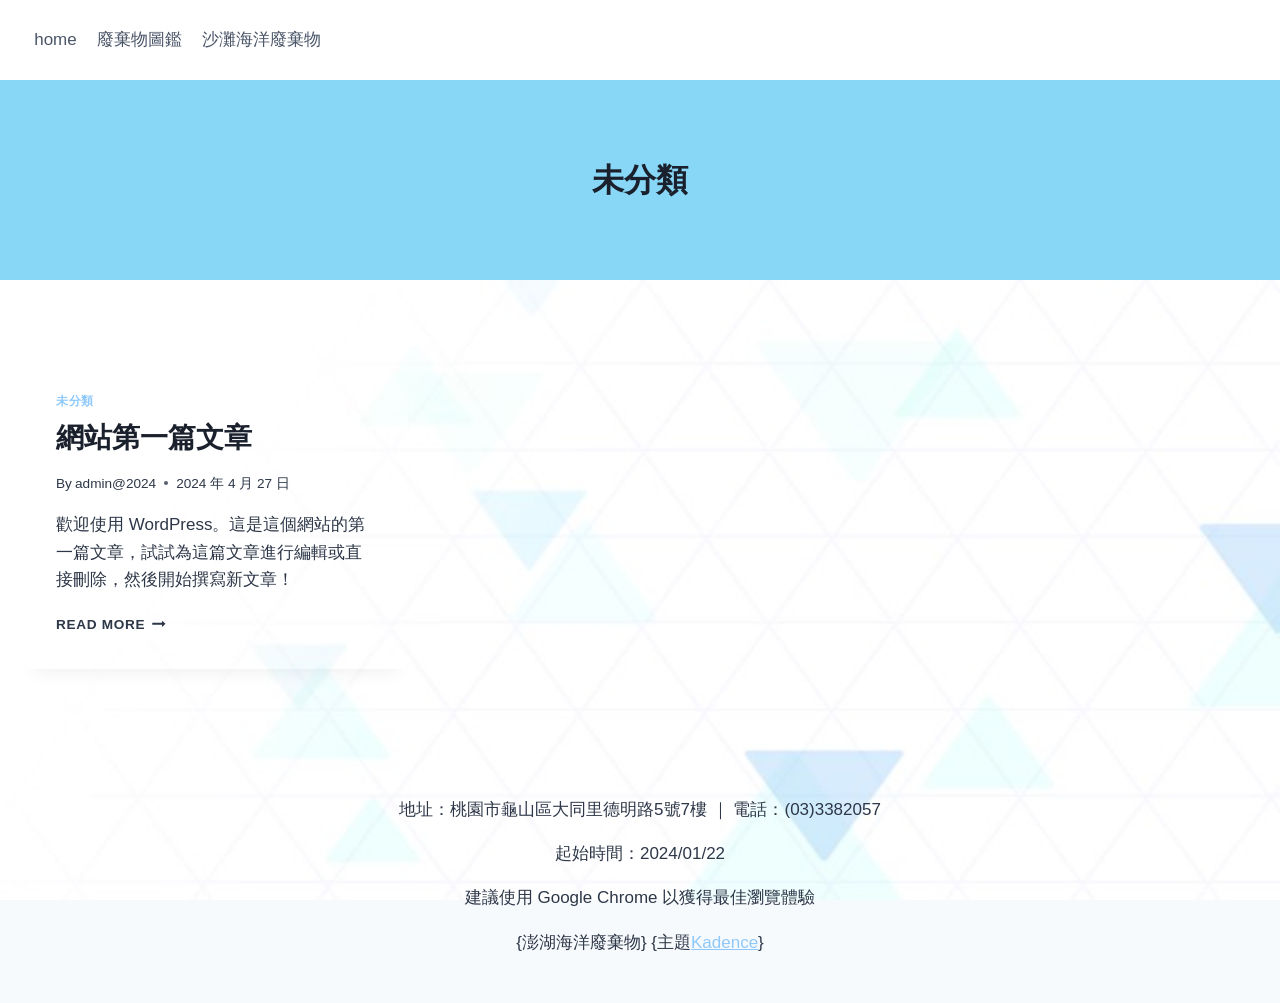
<file: category/uncategorized/index.html>
<!DOCTYPE html>
<html lang="zh-TW" class="no-js" itemtype="https://schema.org/Blog" itemscope>
<head>
	<meta charset="UTF-8">
	<meta name="viewport" content="width=device-width, initial-scale=1, minimum-scale=1">
	<title>未分類 &#8211; 澎湖海廢</title>
<meta name="robots" content="max-image-preview:large">
<link rel="alternate" type="application/rss+xml" title="訂閱《澎湖海廢》&raquo; 資訊提供" href="./../../feed/index.html">
<link rel="alternate" type="application/rss+xml" title="訂閱《澎湖海廢》&raquo; 留言的資訊提供" href="./../../comments/feed/index.html">
			<script>document.documentElement.classList.remove( 'no-js' );</script>
			<link rel="alternate" type="application/rss+xml" title="訂閱《澎湖海廢》&raquo; 分類〈未分類〉的資訊提供" href="./feed/index.html">
<script>
window._wpemojiSettings = {"baseUrl":"https:\/\/s.w.org\/images\/core\/emoji\/15.0.3\/72x72\/","ext":".png","svgUrl":"https:\/\/s.w.org\/images\/core\/emoji\/15.0.3\/svg\/","svgExt":".svg","source":{"concatemoji":".\/\/wp-includes\/js\/wp-emoji-release.min.js?ver=6.6"}};
/*! This file is auto-generated */
!function(i,n){var o,s,e;function c(e){try{var t={supportTests:e,timestamp:(new Date).valueOf()};sessionStorage.setItem(o,JSON.stringify(t))}catch(e){}}function p(e,t,n){e.clearRect(0,0,e.canvas.width,e.canvas.height),e.fillText(t,0,0);var t=new Uint32Array(e.getImageData(0,0,e.canvas.width,e.canvas.height).data),r=(e.clearRect(0,0,e.canvas.width,e.canvas.height),e.fillText(n,0,0),new Uint32Array(e.getImageData(0,0,e.canvas.width,e.canvas.height).data));return t.every(function(e,t){return e===r[t]})}function u(e,t,n){switch(t){case"flag":return n(e,"🏳️‍⚧️","🏳️​⚧️")?!1:!n(e,"🇺🇳","🇺​🇳")&&!n(e,"🏴󠁧󠁢󠁥󠁮󠁧󠁿","🏴​󠁧​󠁢​󠁥​󠁮​󠁧​󠁿");case"emoji":return!n(e,"🐦‍⬛","🐦​⬛")}return!1}function f(e,t,n){var r="undefined"!=typeof WorkerGlobalScope&&self instanceof WorkerGlobalScope?new OffscreenCanvas(300,150):i.createElement("canvas"),a=r.getContext("2d",{willReadFrequently:!0}),o=(a.textBaseline="top",a.font="600 32px Arial",{});return e.forEach(function(e){o[e]=t(a,e,n)}),o}function t(e){var t=i.createElement("script");t.src=e,t.defer=!0,i.head.appendChild(t)}"undefined"!=typeof Promise&&(o="wpEmojiSettingsSupports",s=["flag","emoji"],n.supports={everything:!0,everythingExceptFlag:!0},e=new Promise(function(e){i.addEventListener("DOMContentLoaded",e,{once:!0})}),new Promise(function(t){var n=function(){try{var e=JSON.parse(sessionStorage.getItem(o));if("object"==typeof e&&"number"==typeof e.timestamp&&(new Date).valueOf()<e.timestamp+604800&&"object"==typeof e.supportTests)return e.supportTests}catch(e){}return null}();if(!n){if("undefined"!=typeof Worker&&"undefined"!=typeof OffscreenCanvas&&"undefined"!=typeof URL&&URL.createObjectURL&&"undefined"!=typeof Blob)try{var e="postMessage("+f.toString()+"("+[JSON.stringify(s),u.toString(),p.toString()].join(",")+"));",r=new Blob([e],{type:"text/javascript"}),a=new Worker(URL.createObjectURL(r),{name:"wpTestEmojiSupports"});return void(a.onmessage=function(e){c(n=e.data),a.terminate(),t(n)})}catch(e){}c(n=f(s,u,p))}t(n)}).then(function(e){for(var t in e)n.supports[t]=e[t],n.supports.everything=n.supports.everything&&n.supports[t],"flag"!==t&&(n.supports.everythingExceptFlag=n.supports.everythingExceptFlag&&n.supports[t]);n.supports.everythingExceptFlag=n.supports.everythingExceptFlag&&!n.supports.flag,n.DOMReady=!1,n.readyCallback=function(){n.DOMReady=!0}}).then(function(){return e}).then(function(){var e;n.supports.everything||(n.readyCallback(),(e=n.source||{}).concatemoji?t(e.concatemoji):e.wpemoji&&e.twemoji&&(t(e.twemoji),t(e.wpemoji)))}))}((window,document),window._wpemojiSettings);
</script>
<style id="wp-emoji-styles-inline-css">img.wp-smiley, img.emoji {
		display: inline !important;
		border: none !important;
		box-shadow: none !important;
		height: 1em !important;
		width: 1em !important;
		margin: 0 0.07em !important;
		vertical-align: -0.1em !important;
		background: none !important;
		padding: 0 !important;
	}</style>
<link rel="stylesheet" id="wp-block-library-css" href="./../../wp-includes/css/dist/block-library/style.min.css?ver=6.6" media="all">
<style id="classic-theme-styles-inline-css">/*! This file is auto-generated */
.wp-block-button__link{color:#fff;background-color:#32373c;border-radius:9999px;box-shadow:none;text-decoration:none;padding:calc(.667em + 2px) calc(1.333em + 2px);font-size:1.125em}.wp-block-file__button{background:#32373c;color:#fff;text-decoration:none}</style>
<style id="global-styles-inline-css">:root{--wp--preset--aspect-ratio--square: 1;--wp--preset--aspect-ratio--4-3: 4/3;--wp--preset--aspect-ratio--3-4: 3/4;--wp--preset--aspect-ratio--3-2: 3/2;--wp--preset--aspect-ratio--2-3: 2/3;--wp--preset--aspect-ratio--16-9: 16/9;--wp--preset--aspect-ratio--9-16: 9/16;--wp--preset--color--black: #000000;--wp--preset--color--cyan-bluish-gray: #abb8c3;--wp--preset--color--white: #ffffff;--wp--preset--color--pale-pink: #f78da7;--wp--preset--color--vivid-red: #cf2e2e;--wp--preset--color--luminous-vivid-orange: #ff6900;--wp--preset--color--luminous-vivid-amber: #fcb900;--wp--preset--color--light-green-cyan: #7bdcb5;--wp--preset--color--vivid-green-cyan: #00d084;--wp--preset--color--pale-cyan-blue: #8ed1fc;--wp--preset--color--vivid-cyan-blue: #0693e3;--wp--preset--color--vivid-purple: #9b51e0;--wp--preset--color--theme-palette-1: var(--global-palette1);--wp--preset--color--theme-palette-2: var(--global-palette2);--wp--preset--color--theme-palette-3: var(--global-palette3);--wp--preset--color--theme-palette-4: var(--global-palette4);--wp--preset--color--theme-palette-5: var(--global-palette5);--wp--preset--color--theme-palette-6: var(--global-palette6);--wp--preset--color--theme-palette-7: var(--global-palette7);--wp--preset--color--theme-palette-8: var(--global-palette8);--wp--preset--color--theme-palette-9: var(--global-palette9);--wp--preset--gradient--vivid-cyan-blue-to-vivid-purple: linear-gradient(135deg,rgba(6,147,227,1) 0%,rgb(155,81,224) 100%);--wp--preset--gradient--light-green-cyan-to-vivid-green-cyan: linear-gradient(135deg,rgb(122,220,180) 0%,rgb(0,208,130) 100%);--wp--preset--gradient--luminous-vivid-amber-to-luminous-vivid-orange: linear-gradient(135deg,rgba(252,185,0,1) 0%,rgba(255,105,0,1) 100%);--wp--preset--gradient--luminous-vivid-orange-to-vivid-red: linear-gradient(135deg,rgba(255,105,0,1) 0%,rgb(207,46,46) 100%);--wp--preset--gradient--very-light-gray-to-cyan-bluish-gray: linear-gradient(135deg,rgb(238,238,238) 0%,rgb(169,184,195) 100%);--wp--preset--gradient--cool-to-warm-spectrum: linear-gradient(135deg,rgb(74,234,220) 0%,rgb(151,120,209) 20%,rgb(207,42,186) 40%,rgb(238,44,130) 60%,rgb(251,105,98) 80%,rgb(254,248,76) 100%);--wp--preset--gradient--blush-light-purple: linear-gradient(135deg,rgb(255,206,236) 0%,rgb(152,150,240) 100%);--wp--preset--gradient--blush-bordeaux: linear-gradient(135deg,rgb(254,205,165) 0%,rgb(254,45,45) 50%,rgb(107,0,62) 100%);--wp--preset--gradient--luminous-dusk: linear-gradient(135deg,rgb(255,203,112) 0%,rgb(199,81,192) 50%,rgb(65,88,208) 100%);--wp--preset--gradient--pale-ocean: linear-gradient(135deg,rgb(255,245,203) 0%,rgb(182,227,212) 50%,rgb(51,167,181) 100%);--wp--preset--gradient--electric-grass: linear-gradient(135deg,rgb(202,248,128) 0%,rgb(113,206,126) 100%);--wp--preset--gradient--midnight: linear-gradient(135deg,rgb(2,3,129) 0%,rgb(40,116,252) 100%);--wp--preset--font-size--small: var(--global-font-size-small);--wp--preset--font-size--medium: var(--global-font-size-medium);--wp--preset--font-size--large: var(--global-font-size-large);--wp--preset--font-size--x-large: 42px;--wp--preset--font-size--larger: var(--global-font-size-larger);--wp--preset--font-size--xxlarge: var(--global-font-size-xxlarge);--wp--preset--spacing--20: 0.44rem;--wp--preset--spacing--30: 0.67rem;--wp--preset--spacing--40: 1rem;--wp--preset--spacing--50: 1.5rem;--wp--preset--spacing--60: 2.25rem;--wp--preset--spacing--70: 3.38rem;--wp--preset--spacing--80: 5.06rem;--wp--preset--shadow--natural: 6px 6px 9px rgba(0, 0, 0, 0.2);--wp--preset--shadow--deep: 12px 12px 50px rgba(0, 0, 0, 0.4);--wp--preset--shadow--sharp: 6px 6px 0px rgba(0, 0, 0, 0.2);--wp--preset--shadow--outlined: 6px 6px 0px -3px rgba(255, 255, 255, 1), 6px 6px rgba(0, 0, 0, 1);--wp--preset--shadow--crisp: 6px 6px 0px rgba(0, 0, 0, 1);}:where(.is-layout-flex){gap: 0.5em;}:where(.is-layout-grid){gap: 0.5em;}body .is-layout-flex{display: flex;}.is-layout-flex{flex-wrap: wrap;align-items: center;}.is-layout-flex > :is(*, div){margin: 0;}body .is-layout-grid{display: grid;}.is-layout-grid > :is(*, div){margin: 0;}:where(.wp-block-columns.is-layout-flex){gap: 2em;}:where(.wp-block-columns.is-layout-grid){gap: 2em;}:where(.wp-block-post-template.is-layout-flex){gap: 1.25em;}:where(.wp-block-post-template.is-layout-grid){gap: 1.25em;}.has-black-color{color: var(--wp--preset--color--black) !important;}.has-cyan-bluish-gray-color{color: var(--wp--preset--color--cyan-bluish-gray) !important;}.has-white-color{color: var(--wp--preset--color--white) !important;}.has-pale-pink-color{color: var(--wp--preset--color--pale-pink) !important;}.has-vivid-red-color{color: var(--wp--preset--color--vivid-red) !important;}.has-luminous-vivid-orange-color{color: var(--wp--preset--color--luminous-vivid-orange) !important;}.has-luminous-vivid-amber-color{color: var(--wp--preset--color--luminous-vivid-amber) !important;}.has-light-green-cyan-color{color: var(--wp--preset--color--light-green-cyan) !important;}.has-vivid-green-cyan-color{color: var(--wp--preset--color--vivid-green-cyan) !important;}.has-pale-cyan-blue-color{color: var(--wp--preset--color--pale-cyan-blue) !important;}.has-vivid-cyan-blue-color{color: var(--wp--preset--color--vivid-cyan-blue) !important;}.has-vivid-purple-color{color: var(--wp--preset--color--vivid-purple) !important;}.has-black-background-color{background-color: var(--wp--preset--color--black) !important;}.has-cyan-bluish-gray-background-color{background-color: var(--wp--preset--color--cyan-bluish-gray) !important;}.has-white-background-color{background-color: var(--wp--preset--color--white) !important;}.has-pale-pink-background-color{background-color: var(--wp--preset--color--pale-pink) !important;}.has-vivid-red-background-color{background-color: var(--wp--preset--color--vivid-red) !important;}.has-luminous-vivid-orange-background-color{background-color: var(--wp--preset--color--luminous-vivid-orange) !important;}.has-luminous-vivid-amber-background-color{background-color: var(--wp--preset--color--luminous-vivid-amber) !important;}.has-light-green-cyan-background-color{background-color: var(--wp--preset--color--light-green-cyan) !important;}.has-vivid-green-cyan-background-color{background-color: var(--wp--preset--color--vivid-green-cyan) !important;}.has-pale-cyan-blue-background-color{background-color: var(--wp--preset--color--pale-cyan-blue) !important;}.has-vivid-cyan-blue-background-color{background-color: var(--wp--preset--color--vivid-cyan-blue) !important;}.has-vivid-purple-background-color{background-color: var(--wp--preset--color--vivid-purple) !important;}.has-black-border-color{border-color: var(--wp--preset--color--black) !important;}.has-cyan-bluish-gray-border-color{border-color: var(--wp--preset--color--cyan-bluish-gray) !important;}.has-white-border-color{border-color: var(--wp--preset--color--white) !important;}.has-pale-pink-border-color{border-color: var(--wp--preset--color--pale-pink) !important;}.has-vivid-red-border-color{border-color: var(--wp--preset--color--vivid-red) !important;}.has-luminous-vivid-orange-border-color{border-color: var(--wp--preset--color--luminous-vivid-orange) !important;}.has-luminous-vivid-amber-border-color{border-color: var(--wp--preset--color--luminous-vivid-amber) !important;}.has-light-green-cyan-border-color{border-color: var(--wp--preset--color--light-green-cyan) !important;}.has-vivid-green-cyan-border-color{border-color: var(--wp--preset--color--vivid-green-cyan) !important;}.has-pale-cyan-blue-border-color{border-color: var(--wp--preset--color--pale-cyan-blue) !important;}.has-vivid-cyan-blue-border-color{border-color: var(--wp--preset--color--vivid-cyan-blue) !important;}.has-vivid-purple-border-color{border-color: var(--wp--preset--color--vivid-purple) !important;}.has-vivid-cyan-blue-to-vivid-purple-gradient-background{background: var(--wp--preset--gradient--vivid-cyan-blue-to-vivid-purple) !important;}.has-light-green-cyan-to-vivid-green-cyan-gradient-background{background: var(--wp--preset--gradient--light-green-cyan-to-vivid-green-cyan) !important;}.has-luminous-vivid-amber-to-luminous-vivid-orange-gradient-background{background: var(--wp--preset--gradient--luminous-vivid-amber-to-luminous-vivid-orange) !important;}.has-luminous-vivid-orange-to-vivid-red-gradient-background{background: var(--wp--preset--gradient--luminous-vivid-orange-to-vivid-red) !important;}.has-very-light-gray-to-cyan-bluish-gray-gradient-background{background: var(--wp--preset--gradient--very-light-gray-to-cyan-bluish-gray) !important;}.has-cool-to-warm-spectrum-gradient-background{background: var(--wp--preset--gradient--cool-to-warm-spectrum) !important;}.has-blush-light-purple-gradient-background{background: var(--wp--preset--gradient--blush-light-purple) !important;}.has-blush-bordeaux-gradient-background{background: var(--wp--preset--gradient--blush-bordeaux) !important;}.has-luminous-dusk-gradient-background{background: var(--wp--preset--gradient--luminous-dusk) !important;}.has-pale-ocean-gradient-background{background: var(--wp--preset--gradient--pale-ocean) !important;}.has-electric-grass-gradient-background{background: var(--wp--preset--gradient--electric-grass) !important;}.has-midnight-gradient-background{background: var(--wp--preset--gradient--midnight) !important;}.has-small-font-size{font-size: var(--wp--preset--font-size--small) !important;}.has-medium-font-size{font-size: var(--wp--preset--font-size--medium) !important;}.has-large-font-size{font-size: var(--wp--preset--font-size--large) !important;}.has-x-large-font-size{font-size: var(--wp--preset--font-size--x-large) !important;}
:where(.wp-block-post-template.is-layout-flex){gap: 1.25em;}:where(.wp-block-post-template.is-layout-grid){gap: 1.25em;}
:where(.wp-block-columns.is-layout-flex){gap: 2em;}:where(.wp-block-columns.is-layout-grid){gap: 2em;}
:root :where(.wp-block-pullquote){font-size: 1.5em;line-height: 1.6;}</style>
<link rel="stylesheet" id="kadence-global-css" href="./../../wp-content/themes/kadence/assets/css/global.min.css?ver=1.2.5" media="all">
<style id="kadence-global-inline-css">/* Kadence Base CSS */
:root{--global-palette1:#8ec8fa;--global-palette2:#215387;--global-palette3:#1A202C;--global-palette4:#2D3748;--global-palette5:#4A5568;--global-palette6:#718096;--global-palette7:#EDF2F7;--global-palette8:#F7FAFC;--global-palette9:#ffffff;--global-palette9rgb:255, 255, 255;--global-palette-highlight:var(--global-palette1);--global-palette-highlight-alt:var(--global-palette2);--global-palette-highlight-alt2:var(--global-palette9);--global-palette-btn-bg:var(--global-palette1);--global-palette-btn-bg-hover:var(--global-palette2);--global-palette-btn:var(--global-palette9);--global-palette-btn-hover:var(--global-palette9);--global-body-font-family:-apple-system,BlinkMacSystemFont,"Segoe UI",Roboto,Oxygen-Sans,Ubuntu,Cantarell,"Helvetica Neue",sans-serif, "Apple Color Emoji", "Segoe UI Emoji", "Segoe UI Symbol";--global-heading-font-family:inherit;--global-primary-nav-font-family:inherit;--global-fallback-font:sans-serif;--global-display-fallback-font:sans-serif;--global-content-width:1290px;--global-content-narrow-width:842px;--global-content-edge-padding:1.5rem;--global-content-boxed-padding:2rem;--global-calc-content-width:calc(1290px - var(--global-content-edge-padding) - var(--global-content-edge-padding) );--wp--style--global--content-size:var(--global-calc-content-width);}.wp-site-blocks{--global-vw:calc( 100vw - ( 0.5 * var(--scrollbar-offset)));}:root body.kadence-elementor-colors{--e-global-color-kadence1:var(--global-palette1);--e-global-color-kadence2:var(--global-palette2);--e-global-color-kadence3:var(--global-palette3);--e-global-color-kadence4:var(--global-palette4);--e-global-color-kadence5:var(--global-palette5);--e-global-color-kadence6:var(--global-palette6);--e-global-color-kadence7:var(--global-palette7);--e-global-color-kadence8:var(--global-palette8);--e-global-color-kadence9:var(--global-palette9);}body{background-color:var(--global-palette8);background-image:url('./../../wp-content/uploads/2024/04/背景透明65.jpg');background-repeat:no-repeat;background-position:center;background-size:cover;background-attachment:fixed;}body, input, select, optgroup, textarea{font-weight:400;font-size:17px;line-height:1.6;font-family:var(--global-body-font-family);color:var(--global-palette4);}.content-bg, body.content-style-unboxed .site{background-color:var(--global-palette9);background-image:url('./../../wp-content/uploads/2024/04/背景透明65.jpg');background-repeat:no-repeat;background-position:center;background-size:cover;background-attachment:fixed;}h1,h2,h3,h4,h5,h6{font-family:var(--global-heading-font-family);}h1{font-weight:700;font-size:32px;line-height:1.5;color:var(--global-palette3);}h2{font-weight:700;font-size:28px;line-height:1.5;color:var(--global-palette3);}h3{font-weight:700;font-size:24px;line-height:1.5;color:var(--global-palette3);}h4{font-weight:700;font-size:22px;line-height:1.5;color:var(--global-palette4);}h5{font-weight:700;font-size:20px;line-height:1.5;color:var(--global-palette4);}h6{font-weight:700;font-size:18px;line-height:1.5;color:var(--global-palette5);}.entry-hero .kadence-breadcrumbs{max-width:1290px;}.site-container, .site-header-row-layout-contained, .site-footer-row-layout-contained, .entry-hero-layout-contained, .comments-area, .alignfull > .wp-block-cover__inner-container, .alignwide > .wp-block-cover__inner-container{max-width:var(--global-content-width);}.content-width-narrow .content-container.site-container, .content-width-narrow .hero-container.site-container{max-width:var(--global-content-narrow-width);}@media all and (min-width: 1520px){.wp-site-blocks .content-container  .alignwide{margin-left:-115px;margin-right:-115px;width:unset;max-width:unset;}}@media all and (min-width: 1102px){.content-width-narrow .wp-site-blocks .content-container .alignwide{margin-left:-130px;margin-right:-130px;width:unset;max-width:unset;}}.content-style-boxed .wp-site-blocks .entry-content .alignwide{margin-left:calc( -1 * var( --global-content-boxed-padding ) );margin-right:calc( -1 * var( --global-content-boxed-padding ) );}.content-area{margin-top:5rem;margin-bottom:5rem;}@media all and (max-width: 1024px){.content-area{margin-top:3rem;margin-bottom:3rem;}}@media all and (max-width: 767px){.content-area{margin-top:2rem;margin-bottom:2rem;}}@media all and (max-width: 1024px){:root{--global-content-boxed-padding:2rem;}}@media all and (max-width: 767px){:root{--global-content-boxed-padding:1.5rem;}}.entry-content-wrap{padding:2rem;}@media all and (max-width: 1024px){.entry-content-wrap{padding:2rem;}}@media all and (max-width: 767px){.entry-content-wrap{padding:1.5rem;}}.entry.single-entry{box-shadow:0px 15px 15px -10px rgba(0,0,0,0.05);}.entry.loop-entry{box-shadow:0px 15px 15px -10px rgba(0,0,0,0.05);}.loop-entry .entry-content-wrap{padding:2rem;}@media all and (max-width: 1024px){.loop-entry .entry-content-wrap{padding:2rem;}}@media all and (max-width: 767px){.loop-entry .entry-content-wrap{padding:1.5rem;}}button, .button, .wp-block-button__link, input[type="button"], input[type="reset"], input[type="submit"], .fl-button, .elementor-button-wrapper .elementor-button{box-shadow:0px 0px 0px -7px rgba(0,0,0,0);}button:hover, button:focus, button:active, .button:hover, .button:focus, .button:active, .wp-block-button__link:hover, .wp-block-button__link:focus, .wp-block-button__link:active, input[type="button"]:hover, input[type="button"]:focus, input[type="button"]:active, input[type="reset"]:hover, input[type="reset"]:focus, input[type="reset"]:active, input[type="submit"]:hover, input[type="submit"]:focus, input[type="submit"]:active, .elementor-button-wrapper .elementor-button:hover, .elementor-button-wrapper .elementor-button:focus, .elementor-button-wrapper .elementor-button:active{box-shadow:0px 15px 25px -7px rgba(0,0,0,0.1);}.kb-button.kb-btn-global-outline.kb-btn-global-inherit{padding-top:calc(px - 2px);padding-right:calc(px - 2px);padding-bottom:calc(px - 2px);padding-left:calc(px - 2px);}@media all and (min-width: 1025px){.transparent-header .entry-hero .entry-hero-container-inner{padding-top:80px;}}@media all and (max-width: 1024px){.mobile-transparent-header .entry-hero .entry-hero-container-inner{padding-top:80px;}}@media all and (max-width: 767px){.mobile-transparent-header .entry-hero .entry-hero-container-inner{padding-top:80px;}}.wp-site-blocks .entry-hero-container-inner{background:#88d7f7;}#kt-scroll-up-reader, #kt-scroll-up{border-radius:0px 0px 0px 0px;color:#88d7f7;bottom:30px;font-size:1.2em;padding:0.4em 0.4em 0.4em 0.4em;}#kt-scroll-up-reader.scroll-up-side-right, #kt-scroll-up.scroll-up-side-right{right:30px;}#kt-scroll-up-reader.scroll-up-side-left, #kt-scroll-up.scroll-up-side-left{left:30px;}
/* Kadence Header CSS */
@media all and (max-width: 1024px){.mobile-transparent-header #masthead{position:absolute;left:0px;right:0px;z-index:100;}.kadence-scrollbar-fixer.mobile-transparent-header #masthead{right:var(--scrollbar-offset,0);}.mobile-transparent-header #masthead, .mobile-transparent-header .site-top-header-wrap .site-header-row-container-inner, .mobile-transparent-header .site-main-header-wrap .site-header-row-container-inner, .mobile-transparent-header .site-bottom-header-wrap .site-header-row-container-inner{background:transparent;}.site-header-row-tablet-layout-fullwidth, .site-header-row-tablet-layout-standard{padding:0px;}}@media all and (min-width: 1025px){.transparent-header #masthead{position:absolute;left:0px;right:0px;z-index:100;}.transparent-header.kadence-scrollbar-fixer #masthead{right:var(--scrollbar-offset,0);}.transparent-header #masthead, .transparent-header .site-top-header-wrap .site-header-row-container-inner, .transparent-header .site-main-header-wrap .site-header-row-container-inner, .transparent-header .site-bottom-header-wrap .site-header-row-container-inner{background:transparent;}}.site-branding{padding:0px 0px 0px 0px;}.site-branding .site-title{font-weight:700;font-size:26px;line-height:1.2;color:var(--global-palette3);}#masthead, #masthead .kadence-sticky-header.item-is-fixed:not(.item-at-start):not(.site-header-row-container):not(.site-main-header-wrap), #masthead .kadence-sticky-header.item-is-fixed:not(.item-at-start) > .site-header-row-container-inner{background:#ffffff;}.site-main-header-inner-wrap{min-height:80px;}#masthead .kadence-sticky-header.item-is-fixed:not(.item-at-start):not(.site-header-row-container):not(.item-hidden-above):not(.site-main-header-wrap), #masthead .kadence-sticky-header.item-is-fixed:not(.item-at-start):not(.item-hidden-above) > .site-header-row-container-inner{background:linear-gradient(180deg,rgb(136,215,247) 0%,rgb(255,255,255) 100%);}.header-navigation[class*="header-navigation-style-underline"] .header-menu-container.primary-menu-container>ul>li>a:after{width:calc( 100% - 1.2em);}.main-navigation .primary-menu-container > ul > li.menu-item > a{padding-left:calc(1.2em / 2);padding-right:calc(1.2em / 2);padding-top:0.6em;padding-bottom:0.6em;color:var(--global-palette5);}.main-navigation .primary-menu-container > ul > li.menu-item .dropdown-nav-special-toggle{right:calc(1.2em / 2);}.main-navigation .primary-menu-container > ul > li.menu-item > a:hover{color:var(--global-palette-highlight);}.main-navigation .primary-menu-container > ul > li.menu-item.current-menu-item > a{color:var(--global-palette3);}.header-navigation .header-menu-container ul ul.sub-menu, .header-navigation .header-menu-container ul ul.submenu{background:var(--global-palette3);box-shadow:0px 2px 13px 0px rgba(0,0,0,0.1);}.header-navigation .header-menu-container ul ul li.menu-item, .header-menu-container ul.menu > li.kadence-menu-mega-enabled > ul > li.menu-item > a{border-bottom:1px solid rgba(255,255,255,0.1);}.header-navigation .header-menu-container ul ul li.menu-item > a{width:200px;padding-top:1em;padding-bottom:1em;color:var(--global-palette8);font-size:12px;}.header-navigation .header-menu-container ul ul li.menu-item > a:hover{color:var(--global-palette9);background:var(--global-palette4);}.header-navigation .header-menu-container ul ul li.menu-item.current-menu-item > a{color:var(--global-palette9);background:var(--global-palette4);}.mobile-toggle-open-container .menu-toggle-open, .mobile-toggle-open-container .menu-toggle-open:focus{color:var(--global-palette5);padding:0.4em 0.6em 0.4em 0.6em;font-size:14px;}.mobile-toggle-open-container .menu-toggle-open.menu-toggle-style-bordered{border:1px solid currentColor;}.mobile-toggle-open-container .menu-toggle-open .menu-toggle-icon{font-size:20px;}.mobile-toggle-open-container .menu-toggle-open:hover, .mobile-toggle-open-container .menu-toggle-open:focus-visible{color:var(--global-palette-highlight);}.mobile-navigation ul li{font-size:14px;}.mobile-navigation ul li a{padding-top:1em;padding-bottom:1em;}.mobile-navigation ul li > a, .mobile-navigation ul li.menu-item-has-children > .drawer-nav-drop-wrap{color:var(--global-palette8);}.mobile-navigation ul li.current-menu-item > a, .mobile-navigation ul li.current-menu-item.menu-item-has-children > .drawer-nav-drop-wrap{color:var(--global-palette-highlight);}.mobile-navigation ul li.menu-item-has-children .drawer-nav-drop-wrap, .mobile-navigation ul li:not(.menu-item-has-children) a{border-bottom:1px solid rgba(255,255,255,0.1);}.mobile-navigation:not(.drawer-navigation-parent-toggle-true) ul li.menu-item-has-children .drawer-nav-drop-wrap button{border-left:1px solid rgba(255,255,255,0.1);}#mobile-drawer .drawer-header .drawer-toggle{padding:0.6em 0.15em 0.6em 0.15em;font-size:24px;}
/* Kadence Footer CSS */
.site-bottom-footer-inner-wrap{padding-top:30px;padding-bottom:30px;grid-column-gap:30px;}.site-bottom-footer-inner-wrap .widget{margin-bottom:30px;}.site-bottom-footer-inner-wrap .site-footer-section:not(:last-child):after{right:calc(-30px / 2);}</style>
<link rel="stylesheet" id="kadence-header-css" href="./../../wp-content/themes/kadence/assets/css/header.min.css?ver=1.2.5" media="all">
<link rel="stylesheet" id="kadence-content-css" href="./../../wp-content/themes/kadence/assets/css/content.min.css?ver=1.2.5" media="all">
<link rel="stylesheet" id="kadence-footer-css" href="./../../wp-content/themes/kadence/assets/css/footer.min.css?ver=1.2.5" media="all">
<link rel="https://api.w.org/" href="./../../wp-json/index.html">
<link rel="alternate" title="JSON" type="application/json" href="./../../wp-json/wp/v2/categories/1/index.html">
<link rel="EditURI" type="application/rsd+xml" title="RSD" href="./../../xmlrpc.php?rsd">
<meta name="generator" content="WordPress 6.6">
<meta name="generator" content="Elementor 3.22.2; features: e_optimized_assets_loading, e_optimized_css_loading, e_font_icon_svg, additional_custom_breakpoints, e_lazyload; settings: css_print_method-external, google_font-enabled, font_display-swap">
			<style>.e-con.e-parent:nth-of-type(n+4):not(.e-lazyloaded):not(.e-no-lazyload),
				.e-con.e-parent:nth-of-type(n+4):not(.e-lazyloaded):not(.e-no-lazyload) * {
					background-image: none !important;
				}
				@media screen and (max-height: 1024px) {
					.e-con.e-parent:nth-of-type(n+3):not(.e-lazyloaded):not(.e-no-lazyload),
					.e-con.e-parent:nth-of-type(n+3):not(.e-lazyloaded):not(.e-no-lazyload) * {
						background-image: none !important;
					}
				}
				@media screen and (max-height: 640px) {
					.e-con.e-parent:nth-of-type(n+2):not(.e-lazyloaded):not(.e-no-lazyload),
					.e-con.e-parent:nth-of-type(n+2):not(.e-lazyloaded):not(.e-no-lazyload) * {
						background-image: none !important;
					}
				}</style>
			</head>

<body class="archive category category-uncategorized category-1 wp-embed-responsive hfeed footer-on-bottom hide-focus-outline link-style-standard content-title-style-above content-width-normal content-style-boxed content-vertical-padding-show non-transparent-header mobile-non-transparent-header kadence-elementor-colors elementor-default elementor-kit-6">
<div id="wrapper" class="site wp-site-blocks">
			<a class="skip-link screen-reader-text scroll-ignore" href="#main">Skip to content</a>
		<header id="masthead" class="site-header" role="banner" itemtype="https://schema.org/WPHeader" itemscope>
	<div id="main-header" class="site-header-wrap">
		<div class="site-header-inner-wrap kadence-sticky-header" data-reveal-scroll-up="true" data-shrink="true" data-shrink-height="60">
			<div class="site-header-upper-wrap">
				<div class="site-header-upper-inner-wrap">
					<div class="site-main-header-wrap site-header-row-container site-header-focus-item site-header-row-layout-fullwidth" data-section="kadence_customizer_header_main">
	<div class="site-header-row-container-inner">
				<div class="site-container">
			<div class="site-main-header-inner-wrap site-header-row site-header-row-has-sides site-header-row-no-center">
									<div class="site-header-main-section-left site-header-section site-header-section-left">
						<div class="site-header-item site-header-focus-item site-header-item-main-navigation header-navigation-layout-stretch-false header-navigation-layout-fill-stretch-false" data-section="kadence_customizer_primary_navigation">
		<nav id="site-navigation" class="main-navigation header-navigation nav--toggle-sub header-navigation-style-standard header-navigation-dropdown-animation-none" role="navigation" aria-label="Primary Navigation">
				<div class="primary-menu-container header-menu-container">
			<ul id="primary-menu" class="menu">
<li class="menu-item page-item-10"><a href="./../../index.html">home</a></li>
<li class="menu-item page-item-69"><a href="./../../%e5%bb%a2%e6%a3%84%e7%89%a9%e5%9c%96%e9%91%91/index.html">廢棄物圖鑑</a></li>
<li class="menu-item page-item-66"><a href="./../../%e6%b2%99%e7%81%98%e6%b5%b7%e6%b4%8b%e5%bb%a2%e6%a3%84%e7%89%a9/index.html">沙灘海洋廢棄物</a></li>
</ul>		</div>
	</nav><!-- #site-navigation -->
	</div>
<!-- data-section="primary_navigation" -->
					</div>
																	<div class="site-header-main-section-right site-header-section site-header-section-right">
											</div>
							</div>
		</div>
	</div>
</div>
				</div>
			</div>
					</div>
	</div>
	
<div id="mobile-header" class="site-mobile-header-wrap">
	<div class="site-header-inner-wrap kadence-sticky-header" data-shrink="true" data-reveal-scroll-up="true" data-shrink-height="60">
		<div class="site-header-upper-wrap">
			<div class="site-header-upper-inner-wrap">
			<div class="site-main-header-wrap site-header-focus-item site-header-row-layout-fullwidth site-header-row-tablet-layout-default site-header-row-mobile-layout-default ">
	<div class="site-header-row-container-inner">
		<div class="site-container">
			<div class="site-main-header-inner-wrap site-header-row site-header-row-has-sides site-header-row-no-center">
									<div class="site-header-main-section-left site-header-section site-header-section-left">
											</div>
																	<div class="site-header-main-section-right site-header-section site-header-section-right">
						<div class="site-header-item site-header-focus-item site-header-item-navgation-popup-toggle" data-section="kadence_customizer_mobile_trigger">
		<div class="mobile-toggle-open-container">
						<button id="mobile-toggle" class="menu-toggle-open drawer-toggle menu-toggle-style-default" aria-label="Open menu" data-toggle-target="#mobile-drawer" data-toggle-body-class="showing-popup-drawer-from-right" aria-expanded="false" data-set-focus=".menu-toggle-close">
						<span class="menu-toggle-icon"><span class="kadence-svg-iconset"><svg aria-hidden="true" class="kadence-svg-icon kadence-menu-svg" fill="currentColor" version="1.1" xmlns="http://www.w3.org/2000/svg" width="24" height="24" viewbox="0 0 24 24"><title>Toggle Menu</title>
<path d="M3 13h18c0.552 0 1-0.448 1-1s-0.448-1-1-1h-18c-0.552 0-1 0.448-1 1s0.448 1 1 1zM3 7h18c0.552 0 1-0.448 1-1s-0.448-1-1-1h-18c-0.552 0-1 0.448-1 1s0.448 1 1 1zM3 19h18c0.552 0 1-0.448 1-1s-0.448-1-1-1h-18c-0.552 0-1 0.448-1 1s0.448 1 1 1z"></path>
				</svg></span></span>
		</button>
	</div>
	</div>
<!-- data-section="mobile_trigger" -->
					</div>
							</div>
		</div>
	</div>
</div>
			</div>
		</div>
			</div>
</div>
</header><!-- #masthead -->

	<div id="inner-wrap" class="wrap hfeed kt-clear">
		<section role="banner" class="entry-hero post-archive-hero-section entry-hero-layout-standard">
	<div class="entry-hero-container-inner">
		<div class="hero-section-overlay"></div>
		<div class="hero-container site-container">
			<header class="entry-header post-archive-title title-align-inherit title-tablet-align-inherit title-mobile-align-inherit">
				<h1 class="page-title archive-title">未分類</h1>			</header><!-- .entry-header -->
		</div>
	</div>
</section><!-- .entry-hero -->
<div id="primary" class="content-area">
	<div class="content-container site-container">
		<main id="main" class="site-main" role="main">
							<div id="archive-container" class="content-wrap grid-cols post-archive grid-sm-col-2 grid-lg-col-3 item-image-style-above">
					
<article class="entry content-bg loop-entry post-1 post type-post status-publish format-standard hentry category-uncategorized">
		<div class="entry-content-wrap">
		<header class="entry-header">

			<div class="entry-taxonomies">
			<span class="category-links term-links category-style-normal">
				<a href="./index.html" rel="tag">未分類</a>			</span>
		</div>
<!-- .entry-taxonomies -->
		<h2 class="entry-title"><a href="./../../2024/04/27/hello-world/index.html" rel="bookmark">網站第一篇文章</a></h2>
<div class="entry-meta entry-meta-divider-dot">
	<span class="posted-by"><span class="meta-label">By</span><span class="author vcard"><a class="url fn n" href="./../../index.html">admin@2024</a></span></span>					<span class="posted-on">
						<time class="entry-date published updated" datetime="2024-04-27T15:42:54+08:00">2024 年 4 月 27 日</time>					</span>
					</div>
<!-- .entry-meta -->
</header><!-- .entry-header -->
	<div class="entry-summary">
		<p>歡迎使用 WordPress。這是這個網站的第一篇文章，試試為這篇文章進行編輯或直接刪除，然後開始撰寫新文章！</p>
	</div>
<!-- .entry-summary -->
	<footer class="entry-footer">
		<div class="entry-actions">
		<p class="more-link-wrap">
			<a href="./../../2024/04/27/hello-world/index.html" class="post-more-link">
				Read More<span class="screen-reader-text"> 網站第一篇文章</span><span class="kadence-svg-iconset svg-baseline"><svg aria-hidden="true" class="kadence-svg-icon kadence-arrow-right-alt-svg" fill="currentColor" version="1.1" xmlns="http://www.w3.org/2000/svg" width="27" height="28" viewbox="0 0 27 28"><title>Continue</title>
<path d="M27 13.953c0 0.141-0.063 0.281-0.156 0.375l-6 5.531c-0.156 0.141-0.359 0.172-0.547 0.094-0.172-0.078-0.297-0.25-0.297-0.453v-3.5h-19.5c-0.281 0-0.5-0.219-0.5-0.5v-3c0-0.281 0.219-0.5 0.5-0.5h19.5v-3.5c0-0.203 0.109-0.375 0.297-0.453s0.391-0.047 0.547 0.078l6 5.469c0.094 0.094 0.156 0.219 0.156 0.359v0z"></path>
				</svg></span>			</a>
		</p>
	</div>
<!-- .entry-actions -->
	</footer><!-- .entry-footer -->
	</div>
</article>
				</div>
						</main><!-- #main -->
			</div>
</div>
<!-- #primary -->
	</div>
<!-- #inner-wrap -->
	<footer id="colophon" class="site-footer" role="contentinfo">
	<div class="site-footer-wrap">
		<div class="site-bottom-footer-wrap site-footer-row-container site-footer-focus-item site-footer-row-layout-standard site-footer-row-tablet-layout-default site-footer-row-mobile-layout-default" data-section="kadence_customizer_footer_bottom">
	<div class="site-footer-row-container-inner">
				<div class="site-container">
			<div class="site-bottom-footer-inner-wrap site-footer-row site-footer-row-columns-1 site-footer-row-column-layout-row site-footer-row-tablet-column-layout-default site-footer-row-mobile-column-layout-row ft-ro-dir-row ft-ro-collapse-normal ft-ro-t-dir-default ft-ro-m-dir-default ft-ro-lstyle-plain">
									<div class="site-footer-bottom-section-1 site-footer-section footer-section-inner-items-1">
						
<div class="footer-widget-area site-info site-footer-focus-item content-align-default content-tablet-align-default content-mobile-align-default content-valign-default content-tablet-valign-default content-mobile-valign-default" data-section="kadence_customizer_footer_html">
	<div class="footer-widget-area-inner site-info-inner">
		<div class="footer-html inner-link-style-normal"><div class="footer-html-inner">
<p>地址：桃園市龜山區大同里德明路5號7樓 ｜ 電話：(03)3382057</p>
<p>起始時間：2024/01/22</p>
<p>建議使用 Google Chrome 以獲得最佳瀏覽體驗</p>
<p><span style="vertical-align: inherit"><span style="vertical-align: inherit">{澎湖海洋廢棄物} {主題<a href="https://www.kadencewp.com/">Kadence</a>}</span></span></p>
</div></div>	</div>
</div>
<!-- .site-info -->
					</div>
								</div>
		</div>
	</div>
</div>
	</div>
</footer><!-- #colophon -->

</div>
<!-- #wrapper -->

			<script>document.documentElement.style.setProperty('--scrollbar-offset', window.innerWidth - document.documentElement.clientWidth + 'px' );</script>
			<a id="kt-scroll-up" tabindex="-1" aria-hidden="true" aria-label="Scroll to top" href="#wrapper" class="kadence-scroll-to-top scroll-up-wrap scroll-ignore scroll-up-side-right scroll-up-style-outline vs-lg-true vs-md-true vs-sm-true"><span class="kadence-svg-iconset"><svg aria-hidden="true" class="kadence-svg-icon kadence-chevron-up-svg" fill="currentColor" version="1.1" xmlns="http://www.w3.org/2000/svg" width="24" height="24" viewbox="0 0 24 24"><title>Scroll to top</title>
<path d="M18.707 14.293l-6-6c-0.391-0.391-1.024-0.391-1.414 0l-6 6c-0.391 0.391-0.391 1.024 0 1.414s1.024 0.391 1.414 0l5.293-5.293 5.293 5.293c0.391 0.391 1.024 0.391 1.414 0s0.391-1.024 0-1.414z"></path>
				</svg></span></a><button id="kt-scroll-up-reader" href="#wrapper" aria-label="Scroll to top" class="kadence-scroll-to-top scroll-up-wrap scroll-ignore scroll-up-side-right scroll-up-style-outline vs-lg-true vs-md-true vs-sm-true"><span class="kadence-svg-iconset"><svg aria-hidden="true" class="kadence-svg-icon kadence-chevron-up-svg" fill="currentColor" version="1.1" xmlns="http://www.w3.org/2000/svg" width="24" height="24" viewbox="0 0 24 24"><title>Scroll to top</title>
<path d="M18.707 14.293l-6-6c-0.391-0.391-1.024-0.391-1.414 0l-6 6c-0.391 0.391-0.391 1.024 0 1.414s1.024 0.391 1.414 0l5.293-5.293 5.293 5.293c0.391 0.391 1.024 0.391 1.414 0s0.391-1.024 0-1.414z"></path>
				</svg></span></button>			<script type="text/javascript">const lazyloadRunObserver = () => {
					const lazyloadBackgrounds = document.querySelectorAll( `.e-con.e-parent:not(.e-lazyloaded)` );
					const lazyloadBackgroundObserver = new IntersectionObserver( ( entries ) => {
						entries.forEach( ( entry ) => {
							if ( entry.isIntersecting ) {
								let lazyloadBackground = entry.target;
								if( lazyloadBackground ) {
									lazyloadBackground.classList.add( 'e-lazyloaded' );
								}
								lazyloadBackgroundObserver.unobserve( entry.target );
							}
						});
					}, { rootMargin: '200px 0px 200px 0px' } );
					lazyloadBackgrounds.forEach( ( lazyloadBackground ) => {
						lazyloadBackgroundObserver.observe( lazyloadBackground );
					} );
				};
				const events = [
					'DOMContentLoaded',
					'elementor/lazyload/observe',
				];
				events.forEach( ( event ) => {
					document.addEventListener( event, lazyloadRunObserver );
				} );</script>
				<div id="mobile-drawer" class="popup-drawer popup-drawer-layout-sidepanel popup-drawer-animation-fade popup-drawer-side-right" data-drawer-target-string="#mobile-drawer">
		<div class="drawer-overlay" data-drawer-target-string="#mobile-drawer"></div>
		<div class="drawer-inner">
						<div class="drawer-header">
				<button class="menu-toggle-close drawer-toggle" aria-label="Close menu" data-toggle-target="#mobile-drawer" data-toggle-body-class="showing-popup-drawer-from-right" aria-expanded="false" data-set-focus=".menu-toggle-open">
					<span class="toggle-close-bar"></span>
					<span class="toggle-close-bar"></span>
				</button>
			</div>
			<div class="drawer-content mobile-drawer-content content-align-left content-valign-top">
								<div class="site-header-item site-header-focus-item site-header-item-mobile-navigation mobile-navigation-layout-stretch-false" data-section="kadence_customizer_mobile_navigation">
		<nav id="mobile-site-navigation" class="mobile-navigation drawer-navigation drawer-navigation-parent-toggle-false" role="navigation" aria-label="Primary Mobile Navigation">
				<div class="mobile-menu-container drawer-menu-container">
			<ul id="primary-menu" class="menu">
<li class="menu-item page-item-10"><a href="./../../index.html">home</a></li>
<li class="menu-item page-item-69"><a href="./../../%e5%bb%a2%e6%a3%84%e7%89%a9%e5%9c%96%e9%91%91/index.html">廢棄物圖鑑</a></li>
<li class="menu-item page-item-66"><a href="./../../%e6%b2%99%e7%81%98%e6%b5%b7%e6%b4%8b%e5%bb%a2%e6%a3%84%e7%89%a9/index.html">沙灘海洋廢棄物</a></li>
</ul>		</div>
	</nav><!-- #site-navigation -->
	</div>
<!-- data-section="mobile_navigation" -->
							</div>
		</div>
	</div>
	<script id="kadence-navigation-js-extra">var kadenceConfig = {"screenReader":{"expand":"Child menu","expandOf":"Child menu of","collapse":"Child menu","collapseOf":"Child menu of"},"breakPoints":{"desktop":"1024","tablet":768},"scrollOffset":"0"};</script>
<script src="./../../wp-content/themes/kadence/assets/js/navigation.min.js?ver=1.2.5" id="kadence-navigation-js" async></script>
</body>
</html>
</file>
<file: wp-content/uploads/elementor/css/post-6.css>
.elementor-kit-6{--e-global-color-primary:#6EC1E4;--e-global-color-secondary:#54595F;--e-global-color-text:#7A7A7A;--e-global-color-accent:#61CE70;--e-global-color-kadence1:#8ec8fa;--e-global-color-kadence2:#215387;--e-global-color-kadence3:#1A202C;--e-global-color-kadence4:#2D3748;--e-global-color-kadence5:#4A5568;--e-global-color-kadence6:#718096;--e-global-color-kadence7:#EDF2F7;--e-global-color-kadence8:#F7FAFC;--e-global-color-kadence9:#ffffff;--e-global-typography-primary-font-family:"Roboto";--e-global-typography-primary-font-weight:600;--e-global-typography-secondary-font-family:"Roboto Slab";--e-global-typography-secondary-font-weight:400;--e-global-typography-text-font-family:"Roboto";--e-global-typography-text-font-weight:400;--e-global-typography-accent-font-family:"Roboto";--e-global-typography-accent-font-weight:500;}.elementor-kit-6.el-is-editing{--global-palette1:#8ec8fa;--global-palette2:#215387;--global-palette3:#1A202C;--global-palette4:#2D3748;--global-palette5:#4A5568;--global-palette6:#718096;--global-palette7:#EDF2F7;--global-palette8:#F7FAFC;--global-palette9:#ffffff;}.elementor-section.elementor-section-boxed > .elementor-container{max-width:1140px;}.e-con{--container-max-width:1140px;}.elementor-widget:not(:last-child){margin-block-end:20px;}.elementor-element{--widgets-spacing:20px 20px;}{}h1.entry-title{display:var(--page-title-display);}@media(max-width:1024px){.elementor-section.elementor-section-boxed > .elementor-container{max-width:1024px;}.e-con{--container-max-width:1024px;}}@media(max-width:767px){.elementor-section.elementor-section-boxed > .elementor-container{max-width:767px;}.e-con{--container-max-width:767px;}}
</file>
<file: wp-content/uploads/elementor/css/global.css>
.elementor-widget-heading .elementor-heading-title{font-family:var( --e-global-typography-primary-font-family ), Sans-serif;font-weight:var( --e-global-typography-primary-font-weight );}.elementor-widget-image .widget-image-caption{font-family:var( --e-global-typography-text-font-family ), Sans-serif;font-weight:var( --e-global-typography-text-font-weight );}.elementor-widget-text-editor{font-family:var( --e-global-typography-text-font-family ), Sans-serif;font-weight:var( --e-global-typography-text-font-weight );}.elementor-widget-button .elementor-button{font-family:var( --e-global-typography-accent-font-family ), Sans-serif;font-weight:var( --e-global-typography-accent-font-weight );}.elementor-widget-divider .elementor-divider__text{font-family:var( --e-global-typography-secondary-font-family ), Sans-serif;font-weight:var( --e-global-typography-secondary-font-weight );}.elementor-widget-image-box .elementor-image-box-title{font-family:var( --e-global-typography-primary-font-family ), Sans-serif;font-weight:var( --e-global-typography-primary-font-weight );}.elementor-widget-image-box .elementor-image-box-description{font-family:var( --e-global-typography-text-font-family ), Sans-serif;font-weight:var( --e-global-typography-text-font-weight );}.elementor-widget-icon-box .elementor-icon-box-title, .elementor-widget-icon-box .elementor-icon-box-title a{font-family:var( --e-global-typography-primary-font-family ), Sans-serif;font-weight:var( --e-global-typography-primary-font-weight );}.elementor-widget-icon-box .elementor-icon-box-description{font-family:var( --e-global-typography-text-font-family ), Sans-serif;font-weight:var( --e-global-typography-text-font-weight );}.elementor-widget-star-rating .elementor-star-rating__title{font-family:var( --e-global-typography-text-font-family ), Sans-serif;font-weight:var( --e-global-typography-text-font-weight );}.elementor-widget-image-gallery .gallery-item .gallery-caption{font-family:var( --e-global-typography-accent-font-family ), Sans-serif;font-weight:var( --e-global-typography-accent-font-weight );}.elementor-widget-icon-list .elementor-icon-list-item > .elementor-icon-list-text, .elementor-widget-icon-list .elementor-icon-list-item > a{font-family:var( --e-global-typography-text-font-family ), Sans-serif;font-weight:var( --e-global-typography-text-font-weight );}.elementor-widget-counter .elementor-counter-number-wrapper{font-family:var( --e-global-typography-primary-font-family ), Sans-serif;font-weight:var( --e-global-typography-primary-font-weight );}.elementor-widget-counter .elementor-counter-title{font-family:var( --e-global-typography-secondary-font-family ), Sans-serif;font-weight:var( --e-global-typography-secondary-font-weight );}.elementor-widget-progress .elementor-title{font-family:var( --e-global-typography-text-font-family ), Sans-serif;font-weight:var( --e-global-typography-text-font-weight );}.elementor-widget-testimonial .elementor-testimonial-content{font-family:var( --e-global-typography-text-font-family ), Sans-serif;font-weight:var( --e-global-typography-text-font-weight );}.elementor-widget-testimonial .elementor-testimonial-name{font-family:var( --e-global-typography-primary-font-family ), Sans-serif;font-weight:var( --e-global-typography-primary-font-weight );}.elementor-widget-testimonial .elementor-testimonial-job{font-family:var( --e-global-typography-secondary-font-family ), Sans-serif;font-weight:var( --e-global-typography-secondary-font-weight );}.elementor-widget-tabs .elementor-tab-title{font-family:var( --e-global-typography-primary-font-family ), Sans-serif;font-weight:var( --e-global-typography-primary-font-weight );}.elementor-widget-tabs .elementor-tab-content{font-family:var( --e-global-typography-text-font-family ), Sans-serif;font-weight:var( --e-global-typography-text-font-weight );}.elementor-widget-accordion .elementor-accordion-title{font-family:var( --e-global-typography-primary-font-family ), Sans-serif;font-weight:var( --e-global-typography-primary-font-weight );}.elementor-widget-accordion .elementor-tab-content{font-family:var( --e-global-typography-text-font-family ), Sans-serif;font-weight:var( --e-global-typography-text-font-weight );}.elementor-widget-toggle .elementor-toggle-title{font-family:var( --e-global-typography-primary-font-family ), Sans-serif;font-weight:var( --e-global-typography-primary-font-weight );}.elementor-widget-toggle .elementor-tab-content{font-family:var( --e-global-typography-text-font-family ), Sans-serif;font-weight:var( --e-global-typography-text-font-weight );}.elementor-widget-alert .elementor-alert-title{font-family:var( --e-global-typography-primary-font-family ), Sans-serif;font-weight:var( --e-global-typography-primary-font-weight );}.elementor-widget-alert .elementor-alert-description{font-family:var( --e-global-typography-text-font-family ), Sans-serif;font-weight:var( --e-global-typography-text-font-weight );}.elementor-widget-text-path{font-family:var( --e-global-typography-text-font-family ), Sans-serif;font-weight:var( --e-global-typography-text-font-weight );}
</file>
<file: wp-content/uploads/elementor/css/post-10.css>
.elementor-10 .elementor-element.elementor-element-7d2719f1{--display:flex;--flex-direction:row;--container-widget-width:initial;--container-widget-height:100%;--container-widget-flex-grow:1;--container-widget-align-self:stretch;--flex-wrap-mobile:wrap;--gap:0px 0px;--flex-wrap:wrap;--background-transition:0.3s;}.elementor-10 .elementor-element.elementor-element-ef748c4{--display:flex;--min-height:0px;--flex-direction:row;--container-widget-width:calc( ( 1 - var( --container-widget-flex-grow ) ) * 100% );--container-widget-height:100%;--container-widget-flex-grow:1;--container-widget-align-self:stretch;--flex-wrap-mobile:wrap;--justify-content:center;--align-items:flex-end;--background-transition:0.3s;}.elementor-10 .elementor-element.elementor-element-ef748c4.e-con{--flex-grow:0;--flex-shrink:0;}.elementor-10 .elementor-element.elementor-element-483e3f10{text-align:right;}.elementor-10 .elementor-element.elementor-element-483e3f10 img{width:35%;}.elementor-10 .elementor-element.elementor-element-483e3f10 > .elementor-widget-container{margin:0px 0px 0px 0px;}.elementor-10 .elementor-element.elementor-element-483e3f10.elementor-element{--align-self:flex-end;}.elementor-10 .elementor-element.elementor-element-63b448bf{--display:flex;--flex-direction:column;--container-widget-width:calc( ( 1 - var( --container-widget-flex-grow ) ) * 100% );--container-widget-height:initial;--container-widget-flex-grow:0;--container-widget-align-self:initial;--flex-wrap-mobile:wrap;--justify-content:center;--align-items:flex-start;--background-transition:0.3s;}.elementor-10 .elementor-element.elementor-element-63b448bf.e-con{--flex-grow:0;--flex-shrink:0;}.elementor-10 .elementor-element.elementor-element-2bea5c05{text-align:left;}.elementor-10 .elementor-element.elementor-element-2bea5c05 .elementor-heading-title{color:#8EC8FA;font-family:"Roboto", Sans-serif;font-weight:600;text-shadow:1px 1px 1px rgba(0, 0, 0, 0.6);}.elementor-10 .elementor-element.elementor-element-e935146{--display:flex;--flex-direction:row;--container-widget-width:calc( ( 1 - var( --container-widget-flex-grow ) ) * 100% );--container-widget-height:100%;--container-widget-flex-grow:1;--container-widget-align-self:stretch;--flex-wrap-mobile:wrap;--justify-content:center;--align-items:center;--background-transition:0.3s;}.elementor-10 .elementor-element.elementor-element-c90836b{text-align:justify;color:#000000;font-family:"Roboto", Sans-serif;font-weight:400;width:var( --container-widget-width, 80% );max-width:80%;--container-widget-width:80%;--container-widget-flex-grow:0;}.elementor-10 .elementor-element.elementor-element-c90836b.elementor-element{--flex-grow:0;--flex-shrink:0;}.elementor-10 .elementor-element.elementor-element-eaece0d{--display:flex;--flex-direction:row;--container-widget-width:initial;--container-widget-height:100%;--container-widget-flex-grow:1;--container-widget-align-self:stretch;--flex-wrap-mobile:wrap;--gap:0px 0px;--flex-wrap:wrap;--background-transition:0.3s;}.elementor-10 .elementor-element.elementor-element-56cd6e8{--display:flex;--min-height:0px;--flex-direction:row;--container-widget-width:calc( ( 1 - var( --container-widget-flex-grow ) ) * 100% );--container-widget-height:100%;--container-widget-flex-grow:1;--container-widget-align-self:stretch;--flex-wrap-mobile:wrap;--justify-content:center;--align-items:center;--background-transition:0.3s;}.elementor-10 .elementor-element.elementor-element-56cd6e8.e-con{--flex-grow:0;--flex-shrink:0;}.elementor-10 .elementor-element.elementor-element-7c58778{text-align:right;}.elementor-10 .elementor-element.elementor-element-7c58778 img{width:35%;}.elementor-10 .elementor-element.elementor-element-7c58778 > .elementor-widget-container{margin:0px 0px 15px 0px;}.elementor-10 .elementor-element.elementor-element-5e47a2e{--display:flex;--flex-direction:column;--container-widget-width:calc( ( 1 - var( --container-widget-flex-grow ) ) * 100% );--container-widget-height:initial;--container-widget-flex-grow:0;--container-widget-align-self:initial;--flex-wrap-mobile:wrap;--justify-content:center;--align-items:flex-start;--background-transition:0.3s;}.elementor-10 .elementor-element.elementor-element-5e47a2e.e-con{--flex-grow:0;--flex-shrink:0;}.elementor-10 .elementor-element.elementor-element-a5a5e50{text-align:left;}.elementor-10 .elementor-element.elementor-element-a5a5e50 .elementor-heading-title{color:#8EC8FA;font-family:"Roboto", Sans-serif;font-weight:600;text-shadow:1px 1px 1px rgba(0, 0, 0, 0.6);}.elementor-10 .elementor-element.elementor-element-533cce84{--display:flex;--flex-direction:row;--container-widget-width:calc( ( 1 - var( --container-widget-flex-grow ) ) * 100% );--container-widget-height:100%;--container-widget-flex-grow:1;--container-widget-align-self:stretch;--flex-wrap-mobile:wrap;--justify-content:center;--align-items:center;--background-transition:0.3s;}.elementor-10 .elementor-element.elementor-element-9437a4c{text-align:justify;color:#000000;font-family:"Roboto", Sans-serif;font-weight:400;width:var( --container-widget-width, 80% );max-width:80%;--container-widget-width:80%;--container-widget-flex-grow:0;}.elementor-10 .elementor-element.elementor-element-9437a4c.elementor-element{--flex-grow:0;--flex-shrink:0;}.elementor-10 .elementor-element.elementor-element-31b7a00d{--display:flex;--flex-direction:row;--container-widget-width:initial;--container-widget-height:100%;--container-widget-flex-grow:1;--container-widget-align-self:stretch;--flex-wrap-mobile:wrap;--gap:0px 0px;--flex-wrap:wrap;--background-transition:0.3s;}.elementor-10 .elementor-element.elementor-element-f7b1b8e{--display:flex;--min-height:0px;--flex-direction:row;--container-widget-width:calc( ( 1 - var( --container-widget-flex-grow ) ) * 100% );--container-widget-height:100%;--container-widget-flex-grow:1;--container-widget-align-self:stretch;--flex-wrap-mobile:wrap;--justify-content:center;--align-items:center;--background-transition:0.3s;}.elementor-10 .elementor-element.elementor-element-f7b1b8e.e-con{--flex-grow:0;--flex-shrink:0;}.elementor-10 .elementor-element.elementor-element-41f73a9{text-align:right;}.elementor-10 .elementor-element.elementor-element-41f73a9 img{width:35%;}.elementor-10 .elementor-element.elementor-element-41f73a9 > .elementor-widget-container{margin:0px 0px 15px 0px;}.elementor-10 .elementor-element.elementor-element-286f401c{--display:flex;--flex-direction:column;--container-widget-width:calc( ( 1 - var( --container-widget-flex-grow ) ) * 100% );--container-widget-height:initial;--container-widget-flex-grow:0;--container-widget-align-self:initial;--flex-wrap-mobile:wrap;--justify-content:center;--align-items:flex-start;--background-transition:0.3s;}.elementor-10 .elementor-element.elementor-element-286f401c.e-con{--flex-grow:0;--flex-shrink:0;}.elementor-10 .elementor-element.elementor-element-48109a61{text-align:left;}.elementor-10 .elementor-element.elementor-element-48109a61 .elementor-heading-title{color:#8EC8FA;font-family:"Roboto", Sans-serif;font-weight:600;text-shadow:1px 1px 1px rgba(0, 0, 0, 0.6);}.elementor-10 .elementor-element.elementor-element-59748070{--display:flex;--flex-direction:row;--container-widget-width:calc( ( 1 - var( --container-widget-flex-grow ) ) * 100% );--container-widget-height:100%;--container-widget-flex-grow:1;--container-widget-align-self:stretch;--flex-wrap-mobile:wrap;--justify-content:center;--align-items:center;--background-transition:0.3s;}.elementor-10 .elementor-element.elementor-element-33e83469{text-align:justify;color:#000000;font-family:"Roboto", Sans-serif;font-weight:400;width:var( --container-widget-width, 80% );max-width:80%;--container-widget-width:80%;--container-widget-flex-grow:0;}.elementor-10 .elementor-element.elementor-element-33e83469.elementor-element{--flex-grow:0;--flex-shrink:0;}.elementor-10 .elementor-element.elementor-element-3990a6b{--display:flex;--flex-direction:row;--container-widget-width:initial;--container-widget-height:100%;--container-widget-flex-grow:1;--container-widget-align-self:stretch;--flex-wrap-mobile:wrap;--gap:0px 0px;--flex-wrap:wrap;--background-transition:0.3s;}.elementor-10 .elementor-element.elementor-element-bd0b091{--display:flex;--min-height:0px;--flex-direction:row;--container-widget-width:calc( ( 1 - var( --container-widget-flex-grow ) ) * 100% );--container-widget-height:100%;--container-widget-flex-grow:1;--container-widget-align-self:stretch;--flex-wrap-mobile:wrap;--justify-content:center;--align-items:center;--background-transition:0.3s;}.elementor-10 .elementor-element.elementor-element-bd0b091.e-con{--flex-grow:0;--flex-shrink:0;}.elementor-10 .elementor-element.elementor-element-6dc515aa{text-align:right;}.elementor-10 .elementor-element.elementor-element-6dc515aa img{width:35%;}.elementor-10 .elementor-element.elementor-element-6dc515aa > .elementor-widget-container{margin:0px 0px 15px 0px;}.elementor-10 .elementor-element.elementor-element-6c6a1a58{--display:flex;--flex-direction:column;--container-widget-width:calc( ( 1 - var( --container-widget-flex-grow ) ) * 100% );--container-widget-height:initial;--container-widget-flex-grow:0;--container-widget-align-self:initial;--flex-wrap-mobile:wrap;--justify-content:center;--align-items:flex-start;--background-transition:0.3s;}.elementor-10 .elementor-element.elementor-element-6c6a1a58.e-con{--flex-grow:0;--flex-shrink:0;}.elementor-10 .elementor-element.elementor-element-6d1f7db3{text-align:left;}.elementor-10 .elementor-element.elementor-element-6d1f7db3 .elementor-heading-title{color:#8EC8FA;font-family:"Roboto", Sans-serif;font-weight:600;text-shadow:1px 1px 1px rgba(0, 0, 0, 0.6);}.elementor-10 .elementor-element.elementor-element-cb88dd7{--display:flex;--flex-direction:row;--container-widget-width:calc( ( 1 - var( --container-widget-flex-grow ) ) * 100% );--container-widget-height:100%;--container-widget-flex-grow:1;--container-widget-align-self:stretch;--flex-wrap-mobile:wrap;--justify-content:center;--align-items:center;--background-transition:0.3s;}.elementor-10 .elementor-element.elementor-element-59059760{text-align:justify;color:#000000;font-family:"Roboto", Sans-serif;font-weight:400;width:var( --container-widget-width, 80% );max-width:80%;--container-widget-width:80%;--container-widget-flex-grow:0;}.elementor-10 .elementor-element.elementor-element-59059760.elementor-element{--flex-grow:0;--flex-shrink:0;}.elementor-10 .elementor-element.elementor-element-a6e4b60{--display:flex;--flex-direction:column;--container-widget-width:calc( ( 1 - var( --container-widget-flex-grow ) ) * 100% );--container-widget-height:initial;--container-widget-flex-grow:0;--container-widget-align-self:initial;--flex-wrap-mobile:wrap;--justify-content:center;--align-items:center;--background-transition:0.3s;}.elementor-10 .elementor-element.elementor-element-8c1e301 .elementor-image-box-wrapper .elementor-image-box-img{width:60%;}.elementor-10 .elementor-element.elementor-element-8c1e301 .elementor-image-box-img img{transition-duration:0.3s;}.elementor-10 .elementor-element.elementor-element-8c1e301 .elementor-image-box-description{font-family:"Roboto", Sans-serif;font-size:10px;font-weight:400;text-transform:none;font-style:normal;text-decoration:none;line-height:5px;letter-spacing:1px;}:root{--page-title-display:none;}body.elementor-page-10:not(.elementor-motion-effects-element-type-background), body.elementor-page-10 > .elementor-motion-effects-container > .elementor-motion-effects-layer{background-image:url("./../../2024/04/背景透明65.jpg");background-position:center center;background-repeat:no-repeat;background-size:cover;}@media(min-width:768px){.elementor-10 .elementor-element.elementor-element-ef748c4{--width:15%;}.elementor-10 .elementor-element.elementor-element-63b448bf{--width:85%;}.elementor-10 .elementor-element.elementor-element-56cd6e8{--width:15%;}.elementor-10 .elementor-element.elementor-element-5e47a2e{--width:85%;}.elementor-10 .elementor-element.elementor-element-f7b1b8e{--width:15%;}.elementor-10 .elementor-element.elementor-element-286f401c{--width:85%;}.elementor-10 .elementor-element.elementor-element-bd0b091{--width:15%;}.elementor-10 .elementor-element.elementor-element-6c6a1a58{--width:85%;}}@media(min-width:1025px){body.elementor-page-10:not(.elementor-motion-effects-element-type-background), body.elementor-page-10 > .elementor-motion-effects-container > .elementor-motion-effects-layer{background-attachment:fixed;}}@media(max-width:1024px){.elementor-10 .elementor-element.elementor-element-ef748c4{--min-height:0px;--margin-top:0px;--margin-bottom:0px;--margin-left:0px;--margin-right:0px;}.elementor-10 .elementor-element.elementor-element-483e3f10 img{width:50%;}.elementor-10 .elementor-element.elementor-element-483e3f10 > .elementor-widget-container{margin:0px 0px 0px 0px;}.elementor-10 .elementor-element.elementor-element-7c58778 img{width:50%;}.elementor-10 .elementor-element.elementor-element-41f73a9 img{width:50%;}.elementor-10 .elementor-element.elementor-element-6dc515aa img{width:50%;}body.elementor-page-10:not(.elementor-motion-effects-element-type-background), body.elementor-page-10 > .elementor-motion-effects-container > .elementor-motion-effects-layer{background-image:url("./../../2024/04/背景透明65.jpg");}}@media(max-width:767px){.elementor-10 .elementor-element.elementor-element-ef748c4{--width:64.54%;}.elementor-10 .elementor-element.elementor-element-483e3f10 img{width:75%;}.elementor-10 .elementor-element.elementor-element-483e3f10{width:100%;max-width:100%;}.elementor-10 .elementor-element.elementor-element-63b448bf{--width:253.539px;}.elementor-10 .elementor-element.elementor-element-2bea5c05 .elementor-heading-title{font-size:22px;}.elementor-10 .elementor-element.elementor-element-2bea5c05{width:100%;max-width:100%;}.elementor-10 .elementor-element.elementor-element-c90836b{letter-spacing:-0.2px;}.elementor-10 .elementor-element.elementor-element-56cd6e8{--width:64.54px;}.elementor-10 .elementor-element.elementor-element-7c58778 img{width:75%;}.elementor-10 .elementor-element.elementor-element-7c58778{width:100%;max-width:100%;}.elementor-10 .elementor-element.elementor-element-5e47a2e{--width:253.539px;}.elementor-10 .elementor-element.elementor-element-a5a5e50 .elementor-heading-title{font-size:22px;}.elementor-10 .elementor-element.elementor-element-a5a5e50{width:100%;max-width:100%;}.elementor-10 .elementor-element.elementor-element-9437a4c{letter-spacing:-0.2px;}.elementor-10 .elementor-element.elementor-element-f7b1b8e{--width:64.54px;}.elementor-10 .elementor-element.elementor-element-41f73a9 img{width:75%;}.elementor-10 .elementor-element.elementor-element-41f73a9{width:100%;max-width:100%;}.elementor-10 .elementor-element.elementor-element-286f401c{--width:208.539px;}.elementor-10 .elementor-element.elementor-element-48109a61 .elementor-heading-title{font-size:22px;}.elementor-10 .elementor-element.elementor-element-48109a61{width:100%;max-width:100%;}.elementor-10 .elementor-element.elementor-element-33e83469{letter-spacing:-0.2px;}.elementor-10 .elementor-element.elementor-element-bd0b091{--width:64.54px;}.elementor-10 .elementor-element.elementor-element-6dc515aa img{width:75%;}.elementor-10 .elementor-element.elementor-element-6dc515aa{width:100%;max-width:100%;}.elementor-10 .elementor-element.elementor-element-6c6a1a58{--width:227.531px;}.elementor-10 .elementor-element.elementor-element-6d1f7db3 .elementor-heading-title{font-size:22px;}.elementor-10 .elementor-element.elementor-element-6d1f7db3{width:100%;max-width:100%;}.elementor-10 .elementor-element.elementor-element-59059760{letter-spacing:-0.2px;}body.elementor-page-10:not(.elementor-motion-effects-element-type-background), body.elementor-page-10 > .elementor-motion-effects-container > .elementor-motion-effects-layer{background-image:url("./../../2024/04/背景透明65.jpg");}}
</file>
<file: wp-content/uploads/elementor/css/post-69.css>
.elementor-69 .elementor-element.elementor-element-006c1c4{--display:grid;--e-con-grid-template-columns:repeat(3, 1fr);--e-con-grid-template-rows:repeat(1, 1fr);--grid-auto-flow:row;--justify-items:center;--align-items:center;--background-transition:0.3s;}.elementor-69 .elementor-element.elementor-element-bb3add0 .elementor-image-box-wrapper{text-align:center;}.elementor-69 .elementor-element.elementor-element-bb3add0.elementor-position-right .elementor-image-box-img{margin-left:15px;}.elementor-69 .elementor-element.elementor-element-bb3add0.elementor-position-left .elementor-image-box-img{margin-right:15px;}.elementor-69 .elementor-element.elementor-element-bb3add0.elementor-position-top .elementor-image-box-img{margin-bottom:15px;}.elementor-69 .elementor-element.elementor-element-bb3add0 .elementor-image-box-title{margin-bottom:0px;}.elementor-69 .elementor-element.elementor-element-bb3add0 .elementor-image-box-wrapper .elementor-image-box-img{width:35%;}.elementor-69 .elementor-element.elementor-element-bb3add0 .elementor-image-box-img img{border-style:none;transition-duration:0.3s;}.elementor-69 .elementor-element.elementor-element-45b11307 .elementor-image-box-wrapper{text-align:center;}.elementor-69 .elementor-element.elementor-element-45b11307.elementor-position-right .elementor-image-box-img{margin-left:15px;}.elementor-69 .elementor-element.elementor-element-45b11307.elementor-position-left .elementor-image-box-img{margin-right:15px;}.elementor-69 .elementor-element.elementor-element-45b11307.elementor-position-top .elementor-image-box-img{margin-bottom:15px;}.elementor-69 .elementor-element.elementor-element-45b11307 .elementor-image-box-title{margin-bottom:0px;}.elementor-69 .elementor-element.elementor-element-45b11307 .elementor-image-box-wrapper .elementor-image-box-img{width:35%;}.elementor-69 .elementor-element.elementor-element-45b11307 .elementor-image-box-img img{border-style:none;border-radius:100px;transition-duration:0.3s;}.elementor-69 .elementor-element.elementor-element-b0aedaf .elementor-image-box-wrapper{text-align:center;}.elementor-69 .elementor-element.elementor-element-b0aedaf.elementor-position-right .elementor-image-box-img{margin-left:15px;}.elementor-69 .elementor-element.elementor-element-b0aedaf.elementor-position-left .elementor-image-box-img{margin-right:15px;}.elementor-69 .elementor-element.elementor-element-b0aedaf.elementor-position-top .elementor-image-box-img{margin-bottom:15px;}.elementor-69 .elementor-element.elementor-element-b0aedaf .elementor-image-box-title{margin-bottom:0px;}.elementor-69 .elementor-element.elementor-element-b0aedaf .elementor-image-box-wrapper .elementor-image-box-img{width:30%;}.elementor-69 .elementor-element.elementor-element-b0aedaf .elementor-image-box-img img{border-style:none;border-radius:100px;transition-duration:0.3s;}.elementor-69 .elementor-element.elementor-element-62755cbc{--display:grid;--e-con-grid-template-columns:repeat(3, 1fr);--e-con-grid-template-rows:repeat(1, 1fr);--grid-auto-flow:row;--justify-items:center;--align-items:center;--background-transition:0.3s;}.elementor-69 .elementor-element.elementor-element-d3ea918 .elementor-image-box-wrapper{text-align:center;}.elementor-69 .elementor-element.elementor-element-d3ea918.elementor-position-right .elementor-image-box-img{margin-left:15px;}.elementor-69 .elementor-element.elementor-element-d3ea918.elementor-position-left .elementor-image-box-img{margin-right:15px;}.elementor-69 .elementor-element.elementor-element-d3ea918.elementor-position-top .elementor-image-box-img{margin-bottom:15px;}.elementor-69 .elementor-element.elementor-element-d3ea918 .elementor-image-box-title{margin-bottom:0px;}.elementor-69 .elementor-element.elementor-element-d3ea918 .elementor-image-box-wrapper .elementor-image-box-img{width:30%;}.elementor-69 .elementor-element.elementor-element-d3ea918 .elementor-image-box-img img{border-style:none;transition-duration:0.3s;}.elementor-69 .elementor-element.elementor-element-23eaa852 .elementor-image-box-wrapper{text-align:center;}.elementor-69 .elementor-element.elementor-element-23eaa852.elementor-position-right .elementor-image-box-img{margin-left:15px;}.elementor-69 .elementor-element.elementor-element-23eaa852.elementor-position-left .elementor-image-box-img{margin-right:15px;}.elementor-69 .elementor-element.elementor-element-23eaa852.elementor-position-top .elementor-image-box-img{margin-bottom:15px;}.elementor-69 .elementor-element.elementor-element-23eaa852 .elementor-image-box-title{margin-bottom:0px;}.elementor-69 .elementor-element.elementor-element-23eaa852 .elementor-image-box-wrapper .elementor-image-box-img{width:30%;}.elementor-69 .elementor-element.elementor-element-23eaa852 .elementor-image-box-img img{border-style:none;transition-duration:0.3s;}.elementor-69 .elementor-element.elementor-element-15c235a7 .elementor-image-box-wrapper{text-align:center;}.elementor-69 .elementor-element.elementor-element-15c235a7.elementor-position-right .elementor-image-box-img{margin-left:15px;}.elementor-69 .elementor-element.elementor-element-15c235a7.elementor-position-left .elementor-image-box-img{margin-right:15px;}.elementor-69 .elementor-element.elementor-element-15c235a7.elementor-position-top .elementor-image-box-img{margin-bottom:15px;}.elementor-69 .elementor-element.elementor-element-15c235a7 .elementor-image-box-title{margin-bottom:0px;}.elementor-69 .elementor-element.elementor-element-15c235a7 .elementor-image-box-wrapper .elementor-image-box-img{width:30%;}.elementor-69 .elementor-element.elementor-element-15c235a7 .elementor-image-box-img img{border-style:none;transition-duration:0.3s;}.elementor-69 .elementor-element.elementor-element-15c235a7 > .elementor-widget-container{margin:0px 0px 0px 0px;padding:0px 0px 0px 0px;}.elementor-69 .elementor-element.elementor-element-1ef079a{--display:grid;--e-con-grid-template-columns:repeat(3, 1fr);--e-con-grid-template-rows:repeat(1, 1fr);--grid-auto-flow:row;--justify-items:center;--align-items:center;--background-transition:0.3s;}.elementor-69 .elementor-element.elementor-element-294a36a8 .elementor-image-box-wrapper{text-align:center;}.elementor-69 .elementor-element.elementor-element-294a36a8.elementor-position-right .elementor-image-box-img{margin-left:15px;}.elementor-69 .elementor-element.elementor-element-294a36a8.elementor-position-left .elementor-image-box-img{margin-right:15px;}.elementor-69 .elementor-element.elementor-element-294a36a8.elementor-position-top .elementor-image-box-img{margin-bottom:15px;}.elementor-69 .elementor-element.elementor-element-294a36a8 .elementor-image-box-title{margin-bottom:0px;}.elementor-69 .elementor-element.elementor-element-294a36a8 .elementor-image-box-wrapper .elementor-image-box-img{width:30%;}.elementor-69 .elementor-element.elementor-element-294a36a8 .elementor-image-box-img img{border-style:none;transition-duration:0.3s;}.elementor-69 .elementor-element.elementor-element-294a36a8 > .elementor-widget-container{margin:0px 0px 0px 0px;}.elementor-69 .elementor-element.elementor-element-6d9d428 .elementor-image-box-wrapper{text-align:center;}.elementor-69 .elementor-element.elementor-element-6d9d428.elementor-position-right .elementor-image-box-img{margin-left:15px;}.elementor-69 .elementor-element.elementor-element-6d9d428.elementor-position-left .elementor-image-box-img{margin-right:15px;}.elementor-69 .elementor-element.elementor-element-6d9d428.elementor-position-top .elementor-image-box-img{margin-bottom:15px;}.elementor-69 .elementor-element.elementor-element-6d9d428 .elementor-image-box-title{margin-bottom:0px;}.elementor-69 .elementor-element.elementor-element-6d9d428 .elementor-image-box-wrapper .elementor-image-box-img{width:30%;}.elementor-69 .elementor-element.elementor-element-6d9d428 .elementor-image-box-img img{border-style:none;transition-duration:0.3s;}.elementor-69 .elementor-element.elementor-element-33592b7f .elementor-image-box-wrapper{text-align:center;}.elementor-69 .elementor-element.elementor-element-33592b7f.elementor-position-right .elementor-image-box-img{margin-left:15px;}.elementor-69 .elementor-element.elementor-element-33592b7f.elementor-position-left .elementor-image-box-img{margin-right:15px;}.elementor-69 .elementor-element.elementor-element-33592b7f.elementor-position-top .elementor-image-box-img{margin-bottom:15px;}.elementor-69 .elementor-element.elementor-element-33592b7f .elementor-image-box-title{margin-bottom:0px;}.elementor-69 .elementor-element.elementor-element-33592b7f .elementor-image-box-wrapper .elementor-image-box-img{width:30%;}.elementor-69 .elementor-element.elementor-element-33592b7f .elementor-image-box-img img{border-style:none;transition-duration:0.3s;}.elementor-69 .elementor-element.elementor-element-facc843{--display:grid;--e-con-grid-template-columns:repeat(3, 1fr);--e-con-grid-template-rows:repeat(1, 1fr);--grid-auto-flow:row;--justify-items:center;--align-items:center;--background-transition:0.3s;}.elementor-69 .elementor-element.elementor-element-407eef1 .elementor-image-box-wrapper{text-align:center;}.elementor-69 .elementor-element.elementor-element-407eef1.elementor-position-right .elementor-image-box-img{margin-left:15px;}.elementor-69 .elementor-element.elementor-element-407eef1.elementor-position-left .elementor-image-box-img{margin-right:15px;}.elementor-69 .elementor-element.elementor-element-407eef1.elementor-position-top .elementor-image-box-img{margin-bottom:15px;}.elementor-69 .elementor-element.elementor-element-407eef1 .elementor-image-box-title{margin-bottom:0px;}.elementor-69 .elementor-element.elementor-element-407eef1 .elementor-image-box-wrapper .elementor-image-box-img{width:30%;}.elementor-69 .elementor-element.elementor-element-407eef1 .elementor-image-box-img img{border-style:none;filter:brightness( 100% ) contrast( 100% ) saturate( 100% ) blur( 0px ) hue-rotate( 0deg );transition-duration:0.3s;}.elementor-69 .elementor-element.elementor-element-20420ac .elementor-image-box-wrapper{text-align:center;}.elementor-69 .elementor-element.elementor-element-20420ac.elementor-position-right .elementor-image-box-img{margin-left:15px;}.elementor-69 .elementor-element.elementor-element-20420ac.elementor-position-left .elementor-image-box-img{margin-right:15px;}.elementor-69 .elementor-element.elementor-element-20420ac.elementor-position-top .elementor-image-box-img{margin-bottom:15px;}.elementor-69 .elementor-element.elementor-element-20420ac .elementor-image-box-title{margin-bottom:0px;}.elementor-69 .elementor-element.elementor-element-20420ac .elementor-image-box-wrapper .elementor-image-box-img{width:40%;}.elementor-69 .elementor-element.elementor-element-20420ac .elementor-image-box-img img{border-style:none;transition-duration:0.3s;}.elementor-69 .elementor-element.elementor-element-2e04623 .elementor-image-box-wrapper{text-align:center;}.elementor-69 .elementor-element.elementor-element-2e04623.elementor-position-right .elementor-image-box-img{margin-left:15px;}.elementor-69 .elementor-element.elementor-element-2e04623.elementor-position-left .elementor-image-box-img{margin-right:15px;}.elementor-69 .elementor-element.elementor-element-2e04623.elementor-position-top .elementor-image-box-img{margin-bottom:15px;}.elementor-69 .elementor-element.elementor-element-2e04623 .elementor-image-box-title{margin-bottom:0px;}.elementor-69 .elementor-element.elementor-element-2e04623 .elementor-image-box-wrapper .elementor-image-box-img{width:30%;}.elementor-69 .elementor-element.elementor-element-2e04623 .elementor-image-box-img img{border-style:none;transition-duration:0.3s;}.elementor-69 .elementor-element.elementor-element-2e04623 > .elementor-widget-container{margin:0px 0px 0px 0px;}.elementor-69 .elementor-element.elementor-element-69886bb7{--display:grid;--e-con-grid-template-columns:repeat(3, 1fr);--e-con-grid-template-rows:repeat(1, 1fr);--grid-auto-flow:row;--justify-items:center;--align-items:center;--background-transition:0.3s;}.elementor-69 .elementor-element.elementor-element-1559a00c .elementor-image-box-wrapper{text-align:center;}.elementor-69 .elementor-element.elementor-element-1559a00c.elementor-position-right .elementor-image-box-img{margin-left:15px;}.elementor-69 .elementor-element.elementor-element-1559a00c.elementor-position-left .elementor-image-box-img{margin-right:15px;}.elementor-69 .elementor-element.elementor-element-1559a00c.elementor-position-top .elementor-image-box-img{margin-bottom:15px;}.elementor-69 .elementor-element.elementor-element-1559a00c .elementor-image-box-title{margin-bottom:0px;}.elementor-69 .elementor-element.elementor-element-1559a00c .elementor-image-box-wrapper .elementor-image-box-img{width:30%;}.elementor-69 .elementor-element.elementor-element-1559a00c .elementor-image-box-img img{border-style:none;transition-duration:0.3s;}.elementor-69 .elementor-element.elementor-element-b9c6344 .elementor-image-box-wrapper{text-align:center;}.elementor-69 .elementor-element.elementor-element-b9c6344.elementor-position-right .elementor-image-box-img{margin-left:15px;}.elementor-69 .elementor-element.elementor-element-b9c6344.elementor-position-left .elementor-image-box-img{margin-right:15px;}.elementor-69 .elementor-element.elementor-element-b9c6344.elementor-position-top .elementor-image-box-img{margin-bottom:15px;}.elementor-69 .elementor-element.elementor-element-b9c6344 .elementor-image-box-title{margin-bottom:0px;}.elementor-69 .elementor-element.elementor-element-b9c6344 .elementor-image-box-wrapper .elementor-image-box-img{width:35%;}.elementor-69 .elementor-element.elementor-element-b9c6344 .elementor-image-box-img img{border-style:none;border-radius:15px;transition-duration:0.3s;}.elementor-69 .elementor-element.elementor-element-1bcc3c0 .elementor-image-box-wrapper{text-align:center;}.elementor-69 .elementor-element.elementor-element-1bcc3c0.elementor-position-right .elementor-image-box-img{margin-left:15px;}.elementor-69 .elementor-element.elementor-element-1bcc3c0.elementor-position-left .elementor-image-box-img{margin-right:15px;}.elementor-69 .elementor-element.elementor-element-1bcc3c0.elementor-position-top .elementor-image-box-img{margin-bottom:15px;}.elementor-69 .elementor-element.elementor-element-1bcc3c0 .elementor-image-box-title{margin-bottom:0px;}.elementor-69 .elementor-element.elementor-element-1bcc3c0 .elementor-image-box-wrapper .elementor-image-box-img{width:30%;}.elementor-69 .elementor-element.elementor-element-1bcc3c0 .elementor-image-box-img img{border-style:none;border-radius:100px;opacity:1;transition-duration:0.3s;}.elementor-69 .elementor-element.elementor-element-0506c2f{--display:grid;--e-con-grid-template-columns:repeat(3, 1fr);--e-con-grid-template-rows:repeat(1, 1fr);--grid-auto-flow:row;--justify-items:center;--align-items:center;--background-transition:0.3s;}.elementor-69 .elementor-element.elementor-element-ba50a20 .elementor-image-box-wrapper{text-align:center;}.elementor-69 .elementor-element.elementor-element-ba50a20.elementor-position-right .elementor-image-box-img{margin-left:15px;}.elementor-69 .elementor-element.elementor-element-ba50a20.elementor-position-left .elementor-image-box-img{margin-right:15px;}.elementor-69 .elementor-element.elementor-element-ba50a20.elementor-position-top .elementor-image-box-img{margin-bottom:15px;}.elementor-69 .elementor-element.elementor-element-ba50a20 .elementor-image-box-title{margin-bottom:0px;}.elementor-69 .elementor-element.elementor-element-ba50a20 .elementor-image-box-wrapper .elementor-image-box-img{width:30%;}.elementor-69 .elementor-element.elementor-element-ba50a20 .elementor-image-box-img img{border-style:none;transition-duration:0.3s;}.elementor-69 .elementor-element.elementor-element-33fffc2 .elementor-image-box-wrapper{text-align:center;}.elementor-69 .elementor-element.elementor-element-33fffc2.elementor-position-right .elementor-image-box-img{margin-left:15px;}.elementor-69 .elementor-element.elementor-element-33fffc2.elementor-position-left .elementor-image-box-img{margin-right:15px;}.elementor-69 .elementor-element.elementor-element-33fffc2.elementor-position-top .elementor-image-box-img{margin-bottom:15px;}.elementor-69 .elementor-element.elementor-element-33fffc2 .elementor-image-box-title{margin-bottom:0px;}.elementor-69 .elementor-element.elementor-element-33fffc2 .elementor-image-box-wrapper .elementor-image-box-img{width:30%;}.elementor-69 .elementor-element.elementor-element-33fffc2 .elementor-image-box-img img{border-style:none;transition-duration:0.3s;}.elementor-69 .elementor-element.elementor-element-d150d39 .elementor-image-box-wrapper{text-align:center;}.elementor-69 .elementor-element.elementor-element-d150d39.elementor-position-right .elementor-image-box-img{margin-left:15px;}.elementor-69 .elementor-element.elementor-element-d150d39.elementor-position-left .elementor-image-box-img{margin-right:15px;}.elementor-69 .elementor-element.elementor-element-d150d39.elementor-position-top .elementor-image-box-img{margin-bottom:15px;}.elementor-69 .elementor-element.elementor-element-d150d39 .elementor-image-box-title{margin-bottom:0px;}.elementor-69 .elementor-element.elementor-element-d150d39 .elementor-image-box-wrapper .elementor-image-box-img{width:30%;}.elementor-69 .elementor-element.elementor-element-d150d39 .elementor-image-box-img img{border-style:none;transition-duration:0.3s;}.elementor-69 .elementor-element.elementor-element-d150d39 > .elementor-widget-container{margin:0px 0px 0px 0px;padding:0px 0px 0px 0px;}.elementor-69 .elementor-element.elementor-element-c2ddb86{--display:grid;--e-con-grid-template-columns:repeat(3, 1fr);--e-con-grid-template-rows:repeat(1, 1fr);--grid-auto-flow:row;--justify-items:center;--align-items:center;--background-transition:0.3s;}.elementor-69 .elementor-element.elementor-element-6480813 .elementor-image-box-wrapper{text-align:center;}.elementor-69 .elementor-element.elementor-element-6480813.elementor-position-right .elementor-image-box-img{margin-left:15px;}.elementor-69 .elementor-element.elementor-element-6480813.elementor-position-left .elementor-image-box-img{margin-right:15px;}.elementor-69 .elementor-element.elementor-element-6480813.elementor-position-top .elementor-image-box-img{margin-bottom:15px;}.elementor-69 .elementor-element.elementor-element-6480813 .elementor-image-box-title{margin-bottom:0px;}.elementor-69 .elementor-element.elementor-element-6480813 .elementor-image-box-wrapper .elementor-image-box-img{width:30%;}.elementor-69 .elementor-element.elementor-element-6480813 .elementor-image-box-img img{border-style:none;transition-duration:0.3s;}.elementor-69 .elementor-element.elementor-element-c55baac .elementor-image-box-wrapper{text-align:center;}.elementor-69 .elementor-element.elementor-element-c55baac.elementor-position-right .elementor-image-box-img{margin-left:15px;}.elementor-69 .elementor-element.elementor-element-c55baac.elementor-position-left .elementor-image-box-img{margin-right:15px;}.elementor-69 .elementor-element.elementor-element-c55baac.elementor-position-top .elementor-image-box-img{margin-bottom:15px;}.elementor-69 .elementor-element.elementor-element-c55baac .elementor-image-box-title{margin-bottom:0px;}.elementor-69 .elementor-element.elementor-element-c55baac .elementor-image-box-wrapper .elementor-image-box-img{width:30%;}.elementor-69 .elementor-element.elementor-element-c55baac .elementor-image-box-img img{border-style:none;transition-duration:0.3s;}.elementor-69 .elementor-element.elementor-element-c55baac > .elementor-widget-container{margin:0px 0px 0px 0px;}.elementor-69 .elementor-element.elementor-element-368627b{--display:grid;--e-con-grid-template-columns:repeat(2, 1fr);--e-con-grid-template-rows:repeat(1, 1fr);--grid-auto-flow:row;--background-transition:0.3s;}.elementor-69 .elementor-element.elementor-element-bcedcff{--display:flex;--background-transition:0.3s;}.elementor-69 .elementor-element.elementor-element-8a72ca7 .elementor-icon-wrapper{text-align:left;}.elementor-69 .elementor-element.elementor-element-8a72ca7.elementor-view-stacked .elementor-icon{background-color:#FFFFFF;color:#8EC8FA;}.elementor-69 .elementor-element.elementor-element-8a72ca7.elementor-view-framed .elementor-icon, .elementor-69 .elementor-element.elementor-element-8a72ca7.elementor-view-default .elementor-icon{color:#FFFFFF;border-color:#FFFFFF;}.elementor-69 .elementor-element.elementor-element-8a72ca7.elementor-view-framed .elementor-icon, .elementor-69 .elementor-element.elementor-element-8a72ca7.elementor-view-default .elementor-icon svg{fill:#FFFFFF;}.elementor-69 .elementor-element.elementor-element-8a72ca7.elementor-view-framed .elementor-icon{background-color:#8EC8FA;}.elementor-69 .elementor-element.elementor-element-8a72ca7.elementor-view-stacked .elementor-icon svg{fill:#8EC8FA;}.elementor-69 .elementor-element.elementor-element-8a72ca7.elementor-view-stacked .elementor-icon:hover{background-color:#FFFFFF;color:#340570;}.elementor-69 .elementor-element.elementor-element-8a72ca7.elementor-view-framed .elementor-icon:hover, .elementor-69 .elementor-element.elementor-element-8a72ca7.elementor-view-default .elementor-icon:hover{color:#FFFFFF;border-color:#FFFFFF;}.elementor-69 .elementor-element.elementor-element-8a72ca7.elementor-view-framed .elementor-icon:hover, .elementor-69 .elementor-element.elementor-element-8a72ca7.elementor-view-default .elementor-icon:hover svg{fill:#FFFFFF;}.elementor-69 .elementor-element.elementor-element-8a72ca7.elementor-view-framed .elementor-icon:hover{background-color:#340570;}.elementor-69 .elementor-element.elementor-element-8a72ca7.elementor-view-stacked .elementor-icon:hover svg{fill:#340570;}.elementor-69 .elementor-element.elementor-element-8a72ca7 .elementor-icon{font-size:30px;padding:25px;}.elementor-69 .elementor-element.elementor-element-8a72ca7 .elementor-icon svg{height:30px;}.elementor-69 .elementor-element.elementor-element-8a72ca7 .elementor-icon i, .elementor-69 .elementor-element.elementor-element-8a72ca7 .elementor-icon svg{transform:rotate(0deg);}.elementor-69 .elementor-element.elementor-element-8a72ca7 > .elementor-widget-container{margin:0px 0px 0px 75px;}:root{--page-title-display:none;}@media(max-width:1024px){.elementor-69 .elementor-element.elementor-element-006c1c4{--grid-auto-flow:row;}.elementor-69 .elementor-element.elementor-element-62755cbc{--grid-auto-flow:row;}.elementor-69 .elementor-element.elementor-element-15c235a7 > .elementor-widget-container{margin:0px 0px 0px 0px;}.elementor-69 .elementor-element.elementor-element-1ef079a{--grid-auto-flow:row;}.elementor-69 .elementor-element.elementor-element-294a36a8.elementor-position-right .elementor-image-box-img{margin-left:15px;}.elementor-69 .elementor-element.elementor-element-294a36a8.elementor-position-left .elementor-image-box-img{margin-right:15px;}.elementor-69 .elementor-element.elementor-element-294a36a8.elementor-position-top .elementor-image-box-img{margin-bottom:15px;}.elementor-69 .elementor-element.elementor-element-294a36a8 > .elementor-widget-container{margin:0px 0px 0px 0px;}.elementor-69 .elementor-element.elementor-element-facc843{--grid-auto-flow:row;}.elementor-69 .elementor-element.elementor-element-2e04623.elementor-position-right .elementor-image-box-img{margin-left:15px;}.elementor-69 .elementor-element.elementor-element-2e04623.elementor-position-left .elementor-image-box-img{margin-right:15px;}.elementor-69 .elementor-element.elementor-element-2e04623.elementor-position-top .elementor-image-box-img{margin-bottom:15px;}.elementor-69 .elementor-element.elementor-element-2e04623 > .elementor-widget-container{margin:0px 0px 0px 0px;}.elementor-69 .elementor-element.elementor-element-69886bb7{--grid-auto-flow:row;}.elementor-69 .elementor-element.elementor-element-0506c2f{--grid-auto-flow:row;}.elementor-69 .elementor-element.elementor-element-d150d39 > .elementor-widget-container{margin:0px 0px 0px 0px;}.elementor-69 .elementor-element.elementor-element-c2ddb86{--grid-auto-flow:row;}.elementor-69 .elementor-element.elementor-element-c55baac.elementor-position-right .elementor-image-box-img{margin-left:15px;}.elementor-69 .elementor-element.elementor-element-c55baac.elementor-position-left .elementor-image-box-img{margin-right:15px;}.elementor-69 .elementor-element.elementor-element-c55baac.elementor-position-top .elementor-image-box-img{margin-bottom:15px;}.elementor-69 .elementor-element.elementor-element-c55baac > .elementor-widget-container{margin:0px 0px 0px 0px;}.elementor-69 .elementor-element.elementor-element-368627b{--grid-auto-flow:row;}.elementor-69 .elementor-element.elementor-element-8a72ca7 > .elementor-widget-container{margin:0px 0px 0px 40px;}}@media(max-width:767px){.elementor-69 .elementor-element.elementor-element-006c1c4{--e-con-grid-template-columns:repeat(1, 1fr);--e-con-grid-template-rows:repeat(1, 1fr);--grid-auto-flow:row;}.elementor-69 .elementor-element.elementor-element-bb3add0 .elementor-image-box-img{margin-bottom:15px;}.elementor-69 .elementor-element.elementor-element-45b11307 .elementor-image-box-img{margin-bottom:15px;}.elementor-69 .elementor-element.elementor-element-b0aedaf .elementor-image-box-img{margin-bottom:15px;}.elementor-69 .elementor-element.elementor-element-62755cbc{--e-con-grid-template-columns:repeat(1, 1fr);--e-con-grid-template-rows:repeat(1, 1fr);--grid-auto-flow:row;}.elementor-69 .elementor-element.elementor-element-d3ea918 .elementor-image-box-img{margin-bottom:15px;}.elementor-69 .elementor-element.elementor-element-23eaa852 .elementor-image-box-img{margin-bottom:15px;}.elementor-69 .elementor-element.elementor-element-15c235a7 .elementor-image-box-img{margin-bottom:15px;}.elementor-69 .elementor-element.elementor-element-15c235a7 > .elementor-widget-container{margin:0px 0px 0px 0px;}.elementor-69 .elementor-element.elementor-element-1ef079a{--e-con-grid-template-columns:repeat(1, 1fr);--e-con-grid-template-rows:repeat(1, 1fr);--grid-auto-flow:row;}.elementor-69 .elementor-element.elementor-element-294a36a8 .elementor-image-box-img{margin-bottom:15px;}.elementor-69 .elementor-element.elementor-element-6d9d428 .elementor-image-box-img{margin-bottom:15px;}.elementor-69 .elementor-element.elementor-element-33592b7f .elementor-image-box-img{margin-bottom:15px;}.elementor-69 .elementor-element.elementor-element-facc843{--e-con-grid-template-columns:repeat(1, 1fr);--e-con-grid-template-rows:repeat(1, 1fr);--grid-auto-flow:row;}.elementor-69 .elementor-element.elementor-element-407eef1 .elementor-image-box-img{margin-bottom:15px;}.elementor-69 .elementor-element.elementor-element-20420ac .elementor-image-box-img{margin-bottom:15px;}.elementor-69 .elementor-element.elementor-element-2e04623 .elementor-image-box-img{margin-bottom:15px;}.elementor-69 .elementor-element.elementor-element-69886bb7{--e-con-grid-template-columns:repeat(1, 1fr);--e-con-grid-template-rows:repeat(1, 1fr);--grid-auto-flow:row;}.elementor-69 .elementor-element.elementor-element-1559a00c .elementor-image-box-img{margin-bottom:15px;}.elementor-69 .elementor-element.elementor-element-b9c6344 .elementor-image-box-img{margin-bottom:15px;}.elementor-69 .elementor-element.elementor-element-1bcc3c0 .elementor-image-box-img{margin-bottom:15px;}.elementor-69 .elementor-element.elementor-element-0506c2f{--e-con-grid-template-columns:repeat(1, 1fr);--e-con-grid-template-rows:repeat(1, 1fr);--grid-auto-flow:row;}.elementor-69 .elementor-element.elementor-element-ba50a20 .elementor-image-box-img{margin-bottom:15px;}.elementor-69 .elementor-element.elementor-element-33fffc2 .elementor-image-box-img{margin-bottom:15px;}.elementor-69 .elementor-element.elementor-element-d150d39 .elementor-image-box-img{margin-bottom:15px;}.elementor-69 .elementor-element.elementor-element-d150d39 > .elementor-widget-container{margin:0px 0px 0px 0px;}.elementor-69 .elementor-element.elementor-element-c2ddb86{--e-con-grid-template-columns:repeat(1, 1fr);--e-con-grid-template-rows:repeat(1, 1fr);--grid-auto-flow:row;}.elementor-69 .elementor-element.elementor-element-6480813 .elementor-image-box-img{margin-bottom:15px;}.elementor-69 .elementor-element.elementor-element-c55baac .elementor-image-box-img{margin-bottom:15px;}.elementor-69 .elementor-element.elementor-element-368627b{--e-con-grid-template-columns:repeat(1, 1fr);--e-con-grid-template-rows:repeat(1, 1fr);--grid-auto-flow:row;}.elementor-69 .elementor-element.elementor-element-8a72ca7 .elementor-icon{font-size:29px;}.elementor-69 .elementor-element.elementor-element-8a72ca7 .elementor-icon svg{height:29px;}.elementor-69 .elementor-element.elementor-element-8a72ca7 > .elementor-widget-container{margin:0px 0px 0px 15px;}}
</file>
<file: wp-content/uploads/pum/pum-site-styles.css>
/**
 * Do not touch this file! This file created by the Popup Maker plugin using PHP
 * Last modified time: 7 月 18 2024, 03:09:02
 */


/* Popup Google Fonts */
@import url('//fonts.googleapis.com/css?family=Montserrat:100');



@keyframes rotate-forever{0%{transform:rotate(0)}100%{transform:rotate(360deg)}}@keyframes spinner-loader{0%{transform:rotate(0)}100%{transform:rotate(360deg)}}.pum-container,.pum-content,.pum-content+.pum-close,.pum-content+.pum-close:active,.pum-content+.pum-close:focus,.pum-content+.pum-close:hover,.pum-overlay,.pum-title{background:0 0;border:none;bottom:auto;clear:none;cursor:default;float:none;font-family:inherit;font-size:medium;font-style:normal;font-weight:400;height:auto;left:auto;letter-spacing:normal;line-height:normal;max-height:none;max-width:none;min-height:0;min-width:0;overflow:visible;position:static;right:auto;text-align:left;text-decoration:none;text-indent:0;text-transform:none;top:auto;visibility:visible;white-space:normal;width:auto;z-index:auto}.pum-container .pum-content+.pum-close>span,.pum-content,.pum-title{position:relative;z-index:1}.pum-overlay,html.pum-open.pum-open-overlay-disabled.pum-open-fixed .pum-container,html.pum-open.pum-open-overlay.pum-open-fixed .pum-container{position:fixed}.pum-overlay{height:100%;width:100%;top:0;left:0;right:0;bottom:0;z-index:1999999999;overflow:initial;display:none;transition:.15s ease-in-out}.pum-overlay.pum-form-submission-detected,.pum-overlay.pum-preview{display:block}.pum-overlay,.pum-overlay *,.pum-overlay :after,.pum-overlay :before,.pum-overlay:after,.pum-overlay:before{box-sizing:border-box}.pum-container{top:100px;position:absolute;margin-bottom:3em;z-index:1999999999}.pum-container.pum-responsive{left:50%;margin-left:-47.5%;width:95%;height:auto;overflow:visible}.pum-container.pum-responsive img{max-width:100%;height:auto}@media only screen and (min-width:1024px){.pum-container.pum-responsive.pum-responsive-nano{margin-left:-5%;width:10%}.pum-container.pum-responsive.pum-responsive-micro{margin-left:-10%;width:20%}.pum-container.pum-responsive.pum-responsive-tiny{margin-left:-15%;width:30%}.pum-container.pum-responsive.pum-responsive-small{margin-left:-20%;width:40%}.pum-container.pum-responsive.pum-responsive-medium{margin-left:-30%;width:60%}.pum-container.pum-responsive.pum-responsive-normal{margin-left:-30%;width:70%}.pum-container.pum-responsive.pum-responsive-large{margin-left:-35%;width:80%}.pum-container.pum-responsive.pum-responsive-xlarge{margin-left:-47.5%;width:95%}.pum-container.pum-responsive.pum-position-fixed{position:fixed}}@media only screen and (max-width:1024px){.pum-container.pum-responsive.pum-position-fixed{position:absolute}}.pum-container.custom-position{left:auto;top:auto;margin-left:inherit}.pum-container .pum-title{margin-bottom:.5em}.pum-container .pum-content>:last-child,.pum-form__message:last-child{margin-bottom:0}.pum-container .pum-content:focus{outline:0}.pum-container .pum-content>:first-child{margin-top:0}.pum-container .pum-content+.pum-close{text-decoration:none;text-align:center;line-height:1;position:absolute;cursor:pointer;min-width:1em;z-index:2;background-color:transparent}.pum-container.pum-scrollable .pum-content{overflow:auto;overflow-y:scroll;max-height:95%}.pum-overlay.pum-overlay-disabled{visibility:hidden}.pum-overlay.pum-overlay-disabled::-webkit-scrollbar{display:block}.pum-overlay.pum-overlay-disabled .pum-container{visibility:visible}.popmake-close,.pum-overlay.pum-click-to-close{cursor:pointer}html.pum-open.pum-open-overlay,html.pum-open.pum-open-overlay.pum-open-fixed .pum-overlay{overflow:hidden}html.pum-open.pum-open-overlay.pum-open-scrollable body>:not([aria-modal=true]){padding-right:15px}html.pum-open.pum-open-overlay.pum-open-scrollable .pum-overlay.pum-active{overflow-y:scroll;-webkit-overflow-scrolling:touch}html.pum-open.pum-open-overlay-disabled.pum-open-scrollable .pum-overlay.pum-active{position:static;height:auto;width:auto}.pum-form{margin:0 auto 16px}.pum-form__field{margin-bottom:1em}.pum-form__field label{font-weight:700}.pum-form__field input[type=date],.pum-form__field select{margin:0 auto;font-size:18px;line-height:26px;text-align:center;padding:3px;vertical-align:middle}.pum-form__field select{padding:5px 3px}.pum-form__loader{font-size:2em;animation-duration:.75s;animation-iteration-count:infinite;animation-name:rotate-forever;animation-timing-function:linear;height:.75em;width:.75em;border:.25em solid rgba(0,0,0,.5);border-right-color:transparent;border-radius:50%;display:inline-block}.pum-form__submit{position:relative}.pum-form__submit .pum-form__loader{margin-left:.5em;border:.25em solid rgba(255,255,255,.5);border-right-color:transparent}.pum-form__messages{display:none;border:1px solid rgba(0,0,0,.25);margin-bottom:.5em;padding:1em;position:relative}.pum-form__message{margin-bottom:.5em}.pum-form__message--error{color:red!important;border-color:red}.pum-form__message--success{color:green!important;border-color:green}.pum-form--loading,.pum-sub-form .pum-sub-form-loading{opacity:.5}.pum-alignment-left,.pum-form--alignment-left{text-align:left}.pum-alignment-center{text-align:center}.pum-alignment-right{text-align:right}.pum-form--alignment-center{text-align:center}.pum-form--alignment-right{text-align:right}.pum-form--layout-standard .pum-form__field>label{margin-bottom:.25em;display:block}.pum-form--layout-inline .pum-form__field{display:inline-block}.pum-form--layout-block .pum-form__field,.pum-form--layout-block button,.pum-form--layout-block div,.pum-form--layout-block input{display:block;width:100%}.pum-form--style-default label{font-size:14px;font-weight:700}.pum-form--style-default input[type=email],.pum-form--style-default input[type=text]{background-color:#f8f7f7;margin-bottom:5px;font-size:14px;padding:10px 8px}.pum-form--style-default button{font-size:18px;margin:10px 0 0;padding:10px 5px;cursor:pointer}.pum-sub-form p.pum-newsletter-error-msg{margin:0}.pum-sub-form .spinner-loader{right:50%;position:absolute;bottom:40%}.pum-sub-form .spinner-loader:not(:required){animation:1.5s linear infinite spinner-loader;border-radius:.5em;box-shadow:rgba(0,0,51,.3) 1.5em 0 0 0,rgba(0,0,51,.3) 1.1em 1.1em 0 0,rgba(0,0,51,.3) 0 1.5em 0 0,rgba(0,0,51,.3) -1.1em 1.1em 0 0,rgba(0,0,51,.3) -1.5em 0 0 0,rgba(0,0,51,.3) -1.1em -1.1em 0 0,rgba(0,0,51,.3) 0 -1.5em 0 0,rgba(0,0,51,.3) 1.1em -1.1em 0 0;display:inline-block;font-size:10px;width:1em;height:1em;margin:1.5em;overflow:hidden;text-indent:100%}.pum-form__field--consent{text-align:left}.pum-form__field--consent.pum-form__field--checkbox label,.pum-form__field--consent.pum-form__field--radio .pum-form__consent-radios.pum-form__consent-radios--inline label{display:inline-block;vertical-align:middle}.pum-form__field--consent.pum-form__field--checkbox label input{display:inline-block;width:inherit;margin:0;vertical-align:middle}.pum-form__field--consent.pum-form__field--radio .pum-form__consent-radios.pum-form__consent-radios--inline label input{display:inline-block;width:inherit;margin:0;vertical-align:middle}.pum-form__field--consent.pum-form__field--radio .pum-form__consent-radios.pum-form__consent-radios--inline label+label{margin-left:1em}.pum-form__field--consent.pum-form__field--radio .pum-form__consent-radios.pum-form__consent-radios--stacked label{display:block;vertical-align:middle}.pum-form__field--consent.pum-form__field--radio .pum-form__consent-radios.pum-form__consent-radios--stacked label input{display:inline-block;width:inherit;margin:0;vertical-align:middle}.pum-container iframe.formidable{width:100%;overflow:visible}.flatpickr-calendar.open,.pika-single,body div#ui-datepicker-div[style]{z-index:9999999999!important}

/* Popup Theme 232: Light Box */
.pum-theme-232, .pum-theme-lightbox { background-color: rgba( 136, 215, 247, 0.30 ) } 
.pum-theme-232 .pum-container, .pum-theme-lightbox .pum-container { padding: 18px; border-radius: 10px; border: 8px double #8ec8fa; box-shadow: 0px 0px 30px 0px rgba( 2, 2, 2, 1.00 ); background-color: rgba( 255, 255, 255, 1.00 ) } 
.pum-theme-232 .pum-title, .pum-theme-lightbox .pum-title { color: #000000; text-align: left; text-shadow: 0px 0px 0px rgba( 2, 2, 2, 0.23 ); font-family: inherit; font-weight: 100; font-size: 32px; line-height: 36px } 
.pum-theme-232 .pum-content, .pum-theme-lightbox .pum-content { color: #000000; font-family: inherit; font-weight: 100 } 
.pum-theme-232 .pum-content + .pum-close, .pum-theme-lightbox .pum-content + .pum-close { position: absolute; height: 26px; width: 26px; left: auto; right: -13px; bottom: auto; top: -13px; padding: 0px; color: #ffffff; font-family: Arial; font-weight: 100; font-size: 28px; line-height: 24px; border: 2px solid #ffffff; border-radius: 26px; box-shadow: 0px 0px 15px 1px rgba( 255, 255, 255, 0.50 ); text-shadow: 0px 0px 0px rgba( 0, 0, 0, 0.23 ); background-color: rgba( 142, 200, 250, 0.75 ) } 

/* Popup Theme 231: Default Theme */
.pum-theme-231, .pum-theme-default-theme { background-color: rgba( 255, 255, 255, 1.00 ) } 
.pum-theme-231 .pum-container, .pum-theme-default-theme .pum-container { padding: 18px; border-radius: 0px; border: 1px none #000000; box-shadow: 1px 1px 3px 0px rgba( 2, 2, 2, 0.23 ); background-color: rgba( 249, 249, 249, 1.00 ) } 
.pum-theme-231 .pum-title, .pum-theme-default-theme .pum-title { color: #000000; text-align: left; text-shadow: 0px 0px 0px rgba( 2, 2, 2, 0.23 ); font-family: inherit; font-weight: 400; font-size: 32px; font-style: normal; line-height: 36px } 
.pum-theme-231 .pum-content, .pum-theme-default-theme .pum-content { color: #8c8c8c; font-family: inherit; font-weight: 400; font-style: inherit } 
.pum-theme-231 .pum-content + .pum-close, .pum-theme-default-theme .pum-content + .pum-close { position: absolute; height: auto; width: auto; left: auto; right: 0px; bottom: auto; top: 0px; padding: 8px; color: #ffffff; font-family: inherit; font-weight: 400; font-size: 12px; font-style: inherit; line-height: 36px; border: 1px none #ffffff; border-radius: 0px; box-shadow: 1px 1px 3px 0px rgba( 2, 2, 2, 0.23 ); text-shadow: 0px 0px 0px rgba( 0, 0, 0, 0.23 ); background-color: rgba( 0, 183, 205, 1.00 ) } 

/* Popup Theme 233: Enterprise Blue */
.pum-theme-233, .pum-theme-enterprise-blue { background-color: rgba( 0, 0, 0, 0.70 ) } 
.pum-theme-233 .pum-container, .pum-theme-enterprise-blue .pum-container { padding: 28px; border-radius: 5px; border: 1px none #000000; box-shadow: 0px 10px 25px 4px rgba( 2, 2, 2, 0.50 ); background-color: rgba( 255, 255, 255, 1.00 ) } 
.pum-theme-233 .pum-title, .pum-theme-enterprise-blue .pum-title { color: #315b7c; text-align: left; text-shadow: 0px 0px 0px rgba( 2, 2, 2, 0.23 ); font-family: inherit; font-weight: 100; font-size: 34px; line-height: 36px } 
.pum-theme-233 .pum-content, .pum-theme-enterprise-blue .pum-content { color: #2d2d2d; font-family: inherit; font-weight: 100 } 
.pum-theme-233 .pum-content + .pum-close, .pum-theme-enterprise-blue .pum-content + .pum-close { position: absolute; height: 28px; width: 28px; left: auto; right: 8px; bottom: auto; top: 8px; padding: 4px; color: #ffffff; font-family: Times New Roman; font-weight: 100; font-size: 20px; line-height: 20px; border: 1px none #ffffff; border-radius: 42px; box-shadow: 0px 0px 0px 0px rgba( 2, 2, 2, 0.23 ); text-shadow: 0px 0px 0px rgba( 0, 0, 0, 0.23 ); background-color: rgba( 49, 91, 124, 1.00 ) } 

/* Popup Theme 234: Hello Box */
.pum-theme-234, .pum-theme-hello-box { background-color: rgba( 0, 0, 0, 0.75 ) } 
.pum-theme-234 .pum-container, .pum-theme-hello-box .pum-container { padding: 30px; border-radius: 80px; border: 14px solid #81d742; box-shadow: 0px 0px 0px 0px rgba( 2, 2, 2, 0.00 ); background-color: rgba( 255, 255, 255, 1.00 ) } 
.pum-theme-234 .pum-title, .pum-theme-hello-box .pum-title { color: #2d2d2d; text-align: left; text-shadow: 0px 0px 0px rgba( 2, 2, 2, 0.23 ); font-family: Montserrat; font-weight: 100; font-size: 32px; line-height: 36px } 
.pum-theme-234 .pum-content, .pum-theme-hello-box .pum-content { color: #2d2d2d; font-family: inherit; font-weight: 100 } 
.pum-theme-234 .pum-content + .pum-close, .pum-theme-hello-box .pum-content + .pum-close { position: absolute; height: auto; width: auto; left: auto; right: -30px; bottom: auto; top: -30px; padding: 0px; color: #2d2d2d; font-family: Times New Roman; font-weight: 100; font-size: 32px; line-height: 28px; border: 1px none #ffffff; border-radius: 28px; box-shadow: 0px 0px 0px 0px rgba( 2, 2, 2, 0.23 ); text-shadow: 0px 0px 0px rgba( 0, 0, 0, 0.23 ); background-color: rgba( 255, 255, 255, 1.00 ) } 

/* Popup Theme 235: Cutting Edge */
.pum-theme-235, .pum-theme-cutting-edge { background-color: rgba( 0, 0, 0, 0.50 ) } 
.pum-theme-235 .pum-container, .pum-theme-cutting-edge .pum-container { padding: 18px; border-radius: 0px; border: 1px none #000000; box-shadow: 0px 10px 25px 0px rgba( 2, 2, 2, 0.50 ); background-color: rgba( 30, 115, 190, 1.00 ) } 
.pum-theme-235 .pum-title, .pum-theme-cutting-edge .pum-title { color: #ffffff; text-align: left; text-shadow: 0px 0px 0px rgba( 2, 2, 2, 0.23 ); font-family: Sans-Serif; font-weight: 100; font-size: 26px; line-height: 28px } 
.pum-theme-235 .pum-content, .pum-theme-cutting-edge .pum-content { color: #ffffff; font-family: inherit; font-weight: 100 } 
.pum-theme-235 .pum-content + .pum-close, .pum-theme-cutting-edge .pum-content + .pum-close { position: absolute; height: 24px; width: 24px; left: auto; right: 0px; bottom: auto; top: 0px; padding: 0px; color: #1e73be; font-family: Times New Roman; font-weight: 100; font-size: 32px; line-height: 24px; border: 1px none #ffffff; border-radius: 0px; box-shadow: -1px 1px 1px 0px rgba( 2, 2, 2, 0.10 ); text-shadow: -1px 1px 1px rgba( 0, 0, 0, 0.10 ); background-color: rgba( 238, 238, 34, 1.00 ) } 

/* Popup Theme 236: Framed Border */
.pum-theme-236, .pum-theme-framed-border { background-color: rgba( 255, 255, 255, 0.50 ) } 
.pum-theme-236 .pum-container, .pum-theme-framed-border .pum-container { padding: 18px; border-radius: 0px; border: 20px outset #dd3333; box-shadow: 1px 1px 3px 0px rgba( 2, 2, 2, 0.97 ) inset; background-color: rgba( 255, 251, 239, 1.00 ) } 
.pum-theme-236 .pum-title, .pum-theme-framed-border .pum-title { color: #000000; text-align: left; text-shadow: 0px 0px 0px rgba( 2, 2, 2, 0.23 ); font-family: inherit; font-weight: 100; font-size: 32px; line-height: 36px } 
.pum-theme-236 .pum-content, .pum-theme-framed-border .pum-content { color: #2d2d2d; font-family: inherit; font-weight: 100 } 
.pum-theme-236 .pum-content + .pum-close, .pum-theme-framed-border .pum-content + .pum-close { position: absolute; height: 20px; width: 20px; left: auto; right: -20px; bottom: auto; top: -20px; padding: 0px; color: #ffffff; font-family: Tahoma; font-weight: 700; font-size: 16px; line-height: 18px; border: 1px none #ffffff; border-radius: 0px; box-shadow: 0px 0px 0px 0px rgba( 2, 2, 2, 0.23 ); text-shadow: 0px 0px 0px rgba( 0, 0, 0, 0.23 ); background-color: rgba( 0, 0, 0, 0.55 ) } 

/* Popup Theme 237: Floating Bar - Soft Blue */
.pum-theme-237, .pum-theme-floating-bar { background-color: rgba( 255, 255, 255, 0.00 ) } 
.pum-theme-237 .pum-container, .pum-theme-floating-bar .pum-container { padding: 8px; border-radius: 0px; border: 1px none #000000; box-shadow: 1px 1px 3px 0px rgba( 2, 2, 2, 0.23 ); background-color: rgba( 238, 246, 252, 1.00 ) } 
.pum-theme-237 .pum-title, .pum-theme-floating-bar .pum-title { color: #505050; text-align: left; text-shadow: 0px 0px 0px rgba( 2, 2, 2, 0.23 ); font-family: inherit; font-weight: 400; font-size: 32px; line-height: 36px } 
.pum-theme-237 .pum-content, .pum-theme-floating-bar .pum-content { color: #505050; font-family: inherit; font-weight: 400 } 
.pum-theme-237 .pum-content + .pum-close, .pum-theme-floating-bar .pum-content + .pum-close { position: absolute; height: 18px; width: 18px; left: auto; right: 5px; bottom: auto; top: 50%; padding: 0px; color: #505050; font-family: Sans-Serif; font-weight: 700; font-size: 15px; line-height: 18px; border: 1px solid #505050; border-radius: 15px; box-shadow: 0px 0px 0px 0px rgba( 2, 2, 2, 0.00 ); text-shadow: 0px 0px 0px rgba( 0, 0, 0, 0.00 ); background-color: rgba( 255, 255, 255, 0.00 ); transform: translate(0, -50%) } 

/* Popup Theme 238: Content Only - For use with page builders or block editor */
.pum-theme-238, .pum-theme-content-only { background-color: rgba( 0, 0, 0, 0.70 ) } 
.pum-theme-238 .pum-container, .pum-theme-content-only .pum-container { padding: 0px; border-radius: 0px; border: 1px none #000000; box-shadow: 0px 0px 0px 0px rgba( 2, 2, 2, 0.00 ) } 
.pum-theme-238 .pum-title, .pum-theme-content-only .pum-title { color: #000000; text-align: left; text-shadow: 0px 0px 0px rgba( 2, 2, 2, 0.23 ); font-family: inherit; font-weight: 400; font-size: 32px; line-height: 36px } 
.pum-theme-238 .pum-content, .pum-theme-content-only .pum-content { color: #8c8c8c; font-family: inherit; font-weight: 400 } 
.pum-theme-238 .pum-content + .pum-close, .pum-theme-content-only .pum-content + .pum-close { position: absolute; height: 18px; width: 18px; left: auto; right: 7px; bottom: auto; top: 7px; padding: 0px; color: #000000; font-family: inherit; font-weight: 700; font-size: 20px; line-height: 20px; border: 1px none #ffffff; border-radius: 15px; box-shadow: 0px 0px 0px 0px rgba( 2, 2, 2, 0.00 ); text-shadow: 0px 0px 0px rgba( 0, 0, 0, 0.00 ); background-color: rgba( 255, 255, 255, 0.00 ) } 



#pum-667 {z-index: 1999999999}
#pum-280 {z-index: 1999999999}
#pum-309 {z-index: 1999999999}
#pum-285 {z-index: 1999999999}
#pum-304 {z-index: 1999999999}
#pum-296 {z-index: 1999999999}
#pum-371 {z-index: 1999999999}
#pum-383 {z-index: 1999999999}
#pum-385 {z-index: 1999999999}
#pum-427 {z-index: 1999999999}
#pum-432 {z-index: 1999999999}
#pum-441 {z-index: 1999999999}
#pum-446 {z-index: 1999999999}
#pum-465 {z-index: 1999999999}
#pum-564 {z-index: 1999999999}
#pum-576 {z-index: 1999999999}
#pum-590 {z-index: 1999999999}
#pum-596 {z-index: 1999999999}
#pum-585 {z-index: 1999999999}
#pum-601 {z-index: 1999999999}
#pum-240 {z-index: 1999999999}
#pum-239 {z-index: 1999999999}
</file>
<file: wp-content/themes/kadence/assets/css/global.min.css>
/*! normalize.css v8.0.1 | MIT License | github.com/necolas/normalize.css */html{line-height:1.15;-webkit-text-size-adjust:100%}body{margin:0}main{display:block;min-width:0}h1{font-size:2em;margin:0.67em 0}hr{box-sizing:content-box;height:0;overflow:visible}a{background-color:transparent}abbr[title]{border-bottom:none;text-decoration:underline;-webkit-text-decoration:underline dotted;text-decoration:underline dotted}b,strong{font-weight:bold}code,kbd,samp{font-family:monospace, monospace;font-size:1em}small{font-size:80%}sub,sup{font-size:75%;line-height:0;position:relative;vertical-align:baseline}sub{bottom:-0.25em}sup{top:-0.5em}img{border-style:none}button,input,optgroup,select,textarea{font-size:100%;margin:0}button,input{overflow:visible}button,select{text-transform:none}button,[type="button"],[type="reset"],[type="submit"]{-webkit-appearance:button}button::-moz-focus-inner,[type="button"]::-moz-focus-inner,[type="reset"]::-moz-focus-inner,[type="submit"]::-moz-focus-inner{border-style:none;padding:0}button:-moz-focusring,[type="button"]:-moz-focusring,[type="reset"]:-moz-focusring,[type="submit"]:-moz-focusring{outline:1px dotted ButtonText}legend{box-sizing:border-box;color:inherit;display:table;max-width:100%;padding:0;white-space:normal}progress{vertical-align:baseline}textarea{overflow:auto}[type="checkbox"],[type="radio"]{box-sizing:border-box;padding:0}[type="number"]::-webkit-inner-spin-button,[type="number"]::-webkit-outer-spin-button{height:auto}[type="search"]{-webkit-appearance:textfield;outline-offset:-2px}[type="search"]::-webkit-search-decoration{-webkit-appearance:none}::-webkit-file-upload-button{-webkit-appearance:button;font:inherit}details{display:block}summary{display:list-item}template{display:none}[hidden]{display:none}:root{--global-gray-400: #CBD5E0;--global-gray-500: #A0AEC0;--global-xs-spacing: 1em;--global-sm-spacing: 1.5rem;--global-md-spacing: 2rem;--global-lg-spacing: 2.5em;--global-xl-spacing: 3.5em;--global-xxl-spacing: 5rem;--global-edge-spacing: 1.5rem;--global-boxed-spacing: 2rem;--global-font-size-small: clamp(0.8rem, 0.73rem + 0.217vw, 0.9rem);--global-font-size-medium: clamp(1.1rem, 0.995rem + 0.326vw, 1.25rem);--global-font-size-large: clamp(1.75rem, 1.576rem + 0.543vw, 2rem);--global-font-size-larger: clamp(2rem, 1.6rem + 1vw, 2.5rem);--global-font-size-xxlarge: clamp(2.25rem, 1.728rem + 1.63vw, 3rem)}h1,h2,h3,h4,h5,h6{padding:0;margin:0}h1 a,h2 a,h3 a,h4 a,h5 a,h6 a{color:inherit;text-decoration:none}dfn,cite,em,i{font-style:italic}blockquote,q{quotes:'“' '”'}blockquote{padding-left:1em;border-left:4px solid var(--global-palette4)}.entry-content blockquote{margin:0 0 var(--global-md-spacing)}blockquote cite,blockquote .wp-block-pullquote__citation{color:var(--global-palette5);font-size:13px;margin-top:1em;position:relative;font-style:normal;display:block}address{margin:0 0 1.5em}pre{background:var(--global-palette7);font-family:"Courier 10 Pitch", Courier, monospace;font-size:0.9375rem;line-height:1.6;max-width:100%;overflow:auto;padding:1.5em;white-space:pre-wrap}code,kbd,tt,var{font-family:Monaco, Consolas, "Andale Mono", "DejaVu Sans Mono", monospace;font-size:0.8rem}abbr,acronym{border-bottom:1px dotted var(--global-palette4);cursor:help}mark,ins{text-decoration:none}big{font-size:125%}html{box-sizing:border-box}*,*::before,*::after{box-sizing:inherit}hr{height:0;border:0;border-bottom:2px solid var(--global-gray-400)}ul,ol{margin:0 0 1.5em 1.5em;padding:0}ul.aligncenter,ol.aligncenter{list-style:none}ul{list-style:disc}ol{list-style:decimal}li>ul,li>ol{margin-bottom:0;margin-left:1.5em}dt{font-weight:700}dd{margin:0 1.5em 1.5em}img{display:block;height:auto;max-width:100%}figure{margin:0.5em 0}table{margin:0 0 1.5em;width:100%}a{color:var(--global-palette-highlight);transition:all .1s linear}a:hover,a:focus,a:active{color:var(--global-palette-highlight-alt)}a:hover,a:active{outline:0}.inner-link-style-plain a:not(.button),.widget-area.inner-link-style-plain a:not(.button){text-decoration:none}.inner-link-style-normal a:not(.button),.widget-area.inner-link-style-normal a:not(.button){text-decoration:underline}.link-style-no-underline .entry-content p>a,.link-style-no-underline .entry-content strong>a,.link-style-no-underline .entry-content em>a,.link-style-no-underline .entry-content>ul a,.link-style-no-underline .entry-content a{text-decoration:none}.link-style-no-underline .entry-content p>a:hover,.link-style-no-underline .entry-content strong>a:hover,.link-style-no-underline .entry-content em>a:hover,.link-style-no-underline .entry-content>ul a:hover,.link-style-no-underline .entry-content a:hover{text-decoration:none}.link-style-color-underline .entry-content p a,.link-style-color-underline .entry-content strong>a,.link-style-color-underline .entry-content em>a,.link-style-color-underline .entry-content>ul a,.link-style-color-underline .entry-content>ol a{color:inherit;text-decoration:underline;text-decoration-color:var(--global-palette-highlight)}.link-style-color-underline .entry-content p a:hover,.link-style-color-underline .entry-content strong>a:hover,.link-style-color-underline .entry-content em>a:hover,.link-style-color-underline .entry-content>ul a:hover,.link-style-color-underline .entry-content>ol a:hover{color:var(--global-palette-highlight)}.link-style-hover-background .entry-content p a,.link-style-hover-background .entry-content strong>a,.link-style-hover-background .entry-content em>a,.link-style-hover-background .entry-content>ul a,.link-style-hover-background .entry-content>ol a{color:var(--global-palette-highlight);text-decoration:none;background-image:linear-gradient(var(--global-palette-highlight), var(--global-palette-highlight));background-position:0% 100%;background-repeat:no-repeat;background-size:100% 1px}.link-style-hover-background .entry-content p a:hover,.link-style-hover-background .entry-content strong>a:hover,.link-style-hover-background .entry-content em>a:hover,.link-style-hover-background .entry-content>ul a:hover,.link-style-hover-background .entry-content>ol a:hover{color:var(--global-palette-highlight-alt2);text-decoration:none;background-size:100% 100%}.link-style-offset-background .entry-content p a,.link-style-offset-background .entry-content strong>a,.link-style-offset-background .entry-content em>a,.link-style-offset-background .entry-content>ul a,.link-style-offset-background .entry-content>ol a{color:inherit;text-decoration:none;background-image:linear-gradient(var(--global-palette-highlight-alt2), var(--global-palette-highlight));background-repeat:no-repeat;background-position:4px bottom;background-size:100% 10px}.link-style-offset-background .entry-content p a:hover,.link-style-offset-background .entry-content strong>a:hover,.link-style-offset-background .entry-content em>a:hover,.link-style-offset-background .entry-content>ul a:hover,.link-style-offset-background .entry-content>ol a:hover{color:inherit;text-decoration:none;background-image:linear-gradient(var(--global-palette-highlight-alt2), var(--global-palette-highlight-alt))}.screen-reader-text{clip:rect(1px, 1px, 1px, 1px);position:absolute !important;height:1px;width:1px;overflow:hidden;word-wrap:normal !important}.screen-reader-text:focus{background-color:#f1f1f1;border-radius:3px;box-shadow:0 0 2px 2px rgba(0,0,0,0.6);clip:auto !important;color:#21759b;display:block;font-size:0.875rem;font-weight:700;height:auto;left:5px;line-height:normal;padding:15px 23px 14px;text-decoration:none;top:5px;width:auto;z-index:100000}:where(html:not(.no-js)) .hide-focus-outline *:focus{outline:0}#primary[tabindex="-1"]:focus{outline:0}textarea{width:100%}input[type="text"],input[type="email"],input[type="url"],input[type="password"],input[type="search"],input[type="number"],input[type="tel"],input[type="range"],input[type="date"],input[type="month"],input[type="week"],input[type="time"],input[type="datetime"],input[type="datetime-local"],input[type="color"],textarea{-webkit-appearance:none;color:var(--global-palette5);border:1px solid var(--global-gray-400);border-radius:3px;padding:0.4em 0.5em;max-width:100%;background:var(--global-palette9);box-shadow:0px 0px 0px -7px rgba(0,0,0,0)}::-webkit-input-placeholder{color:var(--global-palette6)}::-moz-placeholder{color:var(--global-palette6);opacity:1}::placeholder{color:var(--global-palette6)}input[type="text"]:focus,input[type="email"]:focus,input[type="url"]:focus,input[type="password"]:focus,input[type="search"]:focus,input[type="number"]:focus,input[type="tel"]:focus,input[type="range"]:focus,input[type="date"]:focus,input[type="month"]:focus,input[type="week"]:focus,input[type="time"]:focus,input[type="datetime"]:focus,input[type="datetime-local"]:focus,input[type="color"]:focus,textarea:focus{color:var(--global-palette3);border-color:var(--global-palette6);outline:0;box-shadow:0px 5px 15px -7px rgba(0,0,0,0.1)}select{border:1px solid var(--global-gray-400);background-size:16px 100%;padding:0.2em 35px 0.2em 0.5em;background:var(--global-palette9) url([data-uri]) no-repeat 98% 50%;-moz-appearance:none;-webkit-appearance:none;appearance:none;box-shadow:none;outline:0;box-shadow:0px 0px 0px -7px rgba(0,0,0,0)}select::-ms-expand{display:none}select:focus{color:var(--global-palette3);border-color:var(--global-palette6);background-color:var(--global-palette9);box-shadow:0px 5px 15px -7px rgba(0,0,0,0.1);outline:0}select:focus option{color:#333}.elementor-select-wrapper select{background-image:none}.search-form{position:relative}.search-form input[type="search"],.search-form input.search-field{padding-right:60px;width:100%}.search-form .search-submit[type="submit"]{top:0;right:0;bottom:0;position:absolute;color:transparent;background:transparent;z-index:2;width:50px;border:0;padding:8px 12px 7px;border-radius:0;box-shadow:none;overflow:hidden}.search-form .search-submit[type="submit"]:hover,.search-form .search-submit[type="submit"]:focus{color:transparent;background:transparent;box-shadow:none}.search-form .kadence-search-icon-wrap{position:absolute;right:0;top:0;height:100%;width:50px;padding:0;text-align:center;background:0 0;z-index:3;cursor:pointer;pointer-events:none;color:var(--global-palette6);text-shadow:none;display:flex;align-items:center;justify-content:center}.search-form .search-submit[type="submit"]:hover~.kadence-search-icon-wrap{color:var(--global-palette4)}body.rtl .search-form .button[type="submit"],body.rtl .search-form .kadence-search-icon-wrap{left:0;right:auto}body.rtl .search-form input[type="search"],body.rtl .search-form input.search-field{padding-right:0.5em;padding-left:60px}fieldset{padding:0.625em 1.425em 0.625em;border:1px solid var(--global-gray-500);margin-top:1.2em;margin-bottom:1.2em}.affwp-form fieldset{padding:0}legend{font-weight:bold}button,.button,.wp-block-button__link,.wp-element-button,input[type="button"],input[type="reset"],input[type="submit"]{border-radius:3px;background:var(--global-palette-btn-bg);color:var(--global-palette-btn);padding:0.4em 1em;border:0;font-size:1.125rem;line-height:1.6;display:inline-block;font-family:inherit;cursor:pointer;text-decoration:none;transition:all 0.2s ease;box-shadow:0px 0px 0px -7px rgba(0,0,0,0)}button:visited,.button:visited,.wp-block-button__link:visited,.wp-element-button:visited,input[type="button"]:visited,input[type="reset"]:visited,input[type="submit"]:visited{background:var(--global-palette-btn-bg);color:var(--global-palette-btn)}button:hover,button:focus,button:active,.button:hover,.button:focus,.button:active,.wp-block-button__link:hover,.wp-block-button__link:focus,.wp-block-button__link:active,.wp-element-button:hover,.wp-element-button:focus,.wp-element-button:active,input[type="button"]:hover,input[type="button"]:focus,input[type="button"]:active,input[type="reset"]:hover,input[type="reset"]:focus,input[type="reset"]:active,input[type="submit"]:hover,input[type="submit"]:focus,input[type="submit"]:active{color:var(--global-palette-btn-hover);background:var(--global-palette-btn-bg-hover);box-shadow:0px 15px 25px -7px rgba(0,0,0,0.1)}button:disabled,button.disabled,.button:disabled,.button.disabled,.wp-block-button__link:disabled,.wp-block-button__link.disabled,.wp-element-button:disabled,.wp-element-button.disabled,input[type="button"]:disabled,input[type="button"].disabled,input[type="reset"]:disabled,input[type="reset"].disabled,input[type="submit"]:disabled,input[type="submit"].disabled{cursor:not-allowed;opacity:0.5}.elementor-button-wrapper .elementor-button{background-color:var(--global-palette-btn-bg);color:var(--global-palette-btn)}.elementor-button-wrapper .elementor-button:hover,.elementor-button-wrapper .elementor-button:focus,.elementor-button-wrapper .elementor-button:active{color:var(--global-palette-btn-hover);background-color:var(--global-palette-btn-bg-hover);box-shadow:0px 15px 25px -7px rgba(0,0,0,0.1)}.button.button-size-small{font-size:80%;padding:0.3em .7em}.button.button-size-large{font-size:110%;padding:0.6em 1.2em}.wp-block-button.is-style-outline .wp-block-button__link,.wp-block-button.is-style-outline .wp-element-button{padding:0.4em 1em}.button.button-style-outline,.wp-block-button.is-style-outline .wp-block-button__link,.wp-block-button.is-style-outline .wp-element-button{border:2px solid currentColor}.button.button-style-outline:hover,.button.button-style-outline:focus,.button.button-style-outline:active,.wp-block-button.is-style-outline .wp-block-button__link:hover,.wp-block-button.is-style-outline .wp-block-button__link:focus,.wp-block-button.is-style-outline .wp-block-button__link:active,.wp-block-button.is-style-outline .wp-element-button:hover,.wp-block-button.is-style-outline .wp-element-button:focus,.wp-block-button.is-style-outline .wp-element-button:active{border:2px solid currentColor;box-shadow:0px 0px 0px -7px rgba(0,0,0,0)}.wp-block-button.is-style-outline .wp-block-button__link:not(.has-background),.wp-block-button.is-style-outline .wp-element-button:not(.has-background),.button.button-style-outline:not(.has-background){background:transparent}.wp-block-button.is-style-outline .wp-block-button__link:not(.has-background):hover,.wp-block-button.is-style-outline .wp-block-button__link:not(.has-background):focus,.wp-block-button.is-style-outline .wp-block-button__link:not(.has-background):active,.wp-block-button.is-style-outline .wp-element-button:not(.has-background):hover,.wp-block-button.is-style-outline .wp-element-button:not(.has-background):focus,.wp-block-button.is-style-outline .wp-element-button:not(.has-background):active,.button.button-style-outline:not(.has-background):hover,.button.button-style-outline:not(.has-background):focus,.button.button-style-outline:not(.has-background):active{background:transparent}.wp-block-button.is-style-outline .wp-block-button__link:not(.has-text-color),.wp-block-button.is-style-outline .wp-element-button:not(.has-text-color),.button.button-style-outline:not(.has-text-color){color:var(--global-palette-btn-bg)}.wp-block-button.is-style-outline .wp-block-button__link:not(.has-text-color):hover,.wp-block-button.is-style-outline .wp-block-button__link:not(.has-text-color):focus,.wp-block-button.is-style-outline .wp-block-button__link:not(.has-text-color):active,.wp-block-button.is-style-outline .wp-element-button:not(.has-text-color):hover,.wp-block-button.is-style-outline .wp-element-button:not(.has-text-color):focus,.wp-block-button.is-style-outline .wp-element-button:not(.has-text-color):active,.button.button-style-outline:not(.has-text-color):hover,.button.button-style-outline:not(.has-text-color):focus,.button.button-style-outline:not(.has-text-color):active{color:var(--global-palette-btn-bg-hover)}.kadence-svg-iconset{display:inline-flex;align-self:center}.kadence-svg-iconset svg{height:1em;width:1em}.kadence-svg-iconset.svg-baseline svg{top:.125em;position:relative}body.social-brand-colors .social-show-brand-until .social-button:not(:hover):not(.skip):not(.ignore),body.social-brand-colors .social-show-brand-hover .social-button:not(.ignore-brand):not(.skip):not(.ignore):hover,body.social-brand-colors .social-show-brand-always .social-button:not(.ignore-brand):not(.skip):not(.ignore){color:white}body.social-brand-colors .social-show-brand-until.social-style-outline .social-button:not(:hover):not(.skip):not(.ignore),body.social-brand-colors .social-show-brand-hover.social-style-outline .social-button:not(.ignore-brand):not(.skip):not(.ignore):hover,body.social-brand-colors .social-show-brand-always.social-style-outline .social-button:not(.ignore-brand):not(.skip):not(.ignore){border-color:currentColor}:root .has-theme-palette-1-background-color,:root .has-theme-palette1-background-color{background-color:var(--global-palette1)}:root .has-theme-palette-1-color,:root .has-theme-palette1-color{color:var(--global-palette1)}:root .has-theme-palette-2-background-color,:root .has-theme-palette2-background-color{background-color:var(--global-palette2)}:root .has-theme-palette-2-color,:root .has-theme-palette2-color{color:var(--global-palette2)}:root .has-theme-palette-3-background-color,:root .has-theme-palette3-background-color{background-color:var(--global-palette3)}:root .has-theme-palette-3-color,:root .has-theme-palette3-color{color:var(--global-palette3)}:root .has-theme-palette-4-background-color,:root .has-theme-palette4-background-color{background-color:var(--global-palette4)}:root .has-theme-palette-4-color,:root .has-theme-palette4-color{color:var(--global-palette4)}:root .has-theme-palette-5-background-color,:root .has-theme-palette5-background-color{background-color:var(--global-palette5)}:root .has-theme-palette-5-color,:root .has-theme-palette5-color{color:var(--global-palette5)}:root .has-theme-palette-6-background-color,:root .has-theme-palette6-background-color{background-color:var(--global-palette6)}:root .has-theme-palette-6-color,:root .has-theme-palette6-color{color:var(--global-palette6)}:root .has-theme-palette-7-background-color,:root .has-theme-palette7-background-color{background-color:var(--global-palette7)}:root .has-theme-palette-7-color,:root .has-theme-palette7-color{color:var(--global-palette7)}:root .has-theme-palette-8-background-color,:root .has-theme-palette8-background-color{background-color:var(--global-palette8)}:root .has-theme-palette-8-color,:root .has-theme-palette8-color{color:var(--global-palette8)}:root .has-theme-palette-9-background-color,:root .has-theme-palette9-background-color{background-color:var(--global-palette9)}:root .has-theme-palette-9-color,:root .has-theme-palette9-color{color:var(--global-palette9)}.kt-clear{*zoom:1}.kt-clear::before,.kt-clear::after{content:' ';display:table}.kt-clear::after{clear:both}#wpadminbar{position:fixed !important}.content-area{margin:var(--global-xxl-spacing) 0}.entry-content{word-break:break-word}.entry-content table{word-break:normal}.body{overflow-x:hidden}.scroll a *,a.scroll *{pointer-events:none}.content-width-fullwidth .content-container.site-container{max-width:none;padding:0}.content-width-fullwidth .content-area,.content-vertical-padding-hide .content-area{margin-top:0;margin-bottom:0}.content-vertical-padding-top .content-area{margin-bottom:0}.content-vertical-padding-bottom .content-area{margin-top:0}.site-container,.site-header-row-layout-contained,.site-footer-row-layout-contained,.entry-hero-layout-contained,.alignfull>.wp-block-cover__inner-container,.alignwide>.wp-block-cover__inner-container{margin:0 auto;padding:0 var(--global-content-edge-padding)}.kt-row-layout-inner>.kb-theme-content-width,.kt-row-layout-inner.kt-row-has-bg>.kb-theme-content-width{padding-left:var(--global-content-edge-padding);padding-right:var(--global-content-edge-padding)}.content-bg{background:white}.content-style-unboxed .entry:not(.loop-entry)>.entry-content-wrap{padding:0}.content-style-unboxed .content-bg:not(.loop-entry){background:transparent}.content-style-unboxed .entry:not(.loop-entry){box-shadow:none;border-radius:0}@media screen and (min-width: 1025px){.has-sidebar .content-container{display:grid;grid-template-columns:5fr 2fr;grid-gap:var(--global-xl-spacing);justify-content:center}#secondary{grid-column:2;grid-row:1;min-width:0}.has-left-sidebar .content-container{grid-template-columns:2fr 5fr}.has-left-sidebar #main{grid-column:2;grid-row:1}.has-left-sidebar #secondary{grid-column:1;grid-row:1}.has-sidebar .wp-site-blocks .content-container .alignwide,.has-sidebar .wp-site-blocks .content-container .alignfull{width:unset;max-width:unset;margin-left:0;margin-right:0}.has-sidebar .content-container .kadence-thumbnail-position-behind.alignwide{margin-left:-10px;margin-right:-10px}}#kt-scroll-up-reader,#kt-scroll-up{position:fixed;-webkit-transform:translateY(40px);transform:translateY(40px);transition:all 0.2s ease;opacity:0;z-index:1000;display:flex;cursor:pointer}#kt-scroll-up-reader *,#kt-scroll-up *{pointer-events:none}#kt-scroll-up-reader.scroll-up-style-outline,#kt-scroll-up.scroll-up-style-outline{background:transparent}.scroll-up-style-filled{color:var(--global-palette9);background:var(--global-palette4)}.scroll-up-style-filled:hover{color:var(--global-palette9)}.scroll-up-style-outline,.scroll-up-wrap.scroll-up-style-outline{border-width:2px;border-style:solid;border-color:currentColor;color:var(--global-palette4)}.scroll-up-style-outline:hover{color:var(--global-palette5)}#kt-scroll-up.scroll-visible{-webkit-transform:translateY(0px);transform:translateY(0px);opacity:1}#kt-scroll-up-reader{-webkit-transform:translateY(0px);transform:translateY(0px);transition:all 0s ease}#kt-scroll-up-reader:not(:focus){clip:rect(1px, 1px, 1px, 1px);height:1px;width:1px;overflow:hidden;word-wrap:normal !important}#kt-scroll-up-reader:focus{-webkit-transform:translateY(0px);transform:translateY(0px);opacity:1;box-shadow:none;z-index:1001}@media screen and (max-width: 719px){.vs-sm-false{display:none !important}}@media screen and (min-width: 720px) and (max-width: 1024px){.vs-md-false{display:none !important}}@media screen and (min-width: 1025px){.vs-lg-false{display:none !important}}body.logged-in .vs-logged-in-false{display:none !important}body:not(.logged-in) .vs-logged-out-false{display:none !important}.infinite-scroll .posts-navigation,.infinite-scroll .pagination,.infinite-scroll.neverending .site-footer{display:none}.infinity-end.neverending .site-footer{display:block}#wrapper{overflow:hidden;overflow:clip}.kadence-scrollbar-fixer{margin-right:var(--scrollbar-offset, unset)}.kadence-scrollbar-fixer .item-is-fixed{right:var(--scrollbar-offset, 0)}.alignleft{float:left;margin-right:var(--global-md-spacing)}.alignright{float:right;margin-left:var(--global-md-spacing)}.aligncenter{clear:both;display:block;margin-left:auto;margin-right:auto;text-align:center}body.footer-on-bottom #wrapper{min-height:100vh;display:flex;flex-direction:column}body.footer-on-bottom.admin-bar #wrapper{min-height:calc( 100vh - 32px)}body.footer-on-bottom #inner-wrap{flex:1 0 auto}.kadence-pro-fixed-item>.kadence-element-wrap>p:first-child:last-child,.kadence-pro-fixed-item>p:first-child:last-child{margin:0}
</file>
<file: wp-content/themes/kadence/assets/css/header.min.css>
.site-branding{max-height:inherit}.site-branding a.brand{display:flex;gap:1em;flex-direction:row;align-items:center;text-decoration:none;color:inherit;max-height:inherit}.site-branding a.brand img{display:block}.site-branding .site-title{margin:0}.site-branding .site-description{margin:0.4375em 0 0;word-wrap:break-word}.site-branding.branding-layout-standard-reverse a.brand{flex-direction:row-reverse}.site-branding.branding-layout-vertical.site-title-top a.brand .site-title-wrap{order:-1}.site-branding.branding-layout-vertical.site-title-top a.brand .site-description{margin:0}.site-branding.branding-layout-vertical a.brand{flex-direction:column}.site-branding.branding-layout-vertical-reverse a.brand{flex-direction:column-reverse}.site-header-section-center .site-branding.branding-layout-vertical a.brand,.site-header-section-center .site-branding.branding-layout-vertical-reverse a.brand{text-align:center}.site-header-section-center .site-branding.branding-layout-vertical a.brand img,.site-header-section-center .site-branding.branding-layout-vertical-reverse a.brand img{margin-left:auto;margin-right:auto}@media screen and (max-width: 1024px){.site-branding.branding-tablet-layout-standard-reverse a.brand{flex-direction:row-reverse}.site-branding.branding-tablet-layout-vertical.site-title-top a.brand .site-title-wrap{order:-1}.site-branding.branding-tablet-layout-vertical a.brand{flex-direction:column}.site-branding.branding-tablet-layout-vertical-reverse a.brand{flex-direction:column-reverse}}@media screen and (max-width: 719px){.site-branding.branding-mobile-layout-standard:not(.site-brand-logo-only) a.brand{flex-direction:row}.site-branding.branding-mobile-layout-standard-reverse a.brand{flex-direction:row-reverse}.site-branding.branding-mobile-layout-vertical.site-title-top a.brand .site-title-wrap{order:-1}.site-branding.branding-mobile-layout-vertical a.brand{flex-direction:column}.site-branding.branding-mobile-layout-vertical-reverse a.brand{flex-direction:column-reverse}}.site-header-row-center-column .brand:not(.has-logo-image) .site-title-wrap{text-align:center}.logo-icon{display:flex}.logo-icon .kadence-svg-iconset svg{width:100%;height:auto}.header-navigation ul ul.sub-menu,.header-navigation ul ul.submenu{display:none;position:absolute;top:100%;flex-direction:column;background:#fff;margin-left:0;box-shadow:0 2px 13px rgba(0,0,0,0.1);z-index:1000}.header-navigation ul ul.quadmenu-row{flex-direction:row}body:not(.hide-focus-outline) .header-navigation li.menu-item--has-toggle>a:focus .dropdown-nav-toggle{opacity:0.2}.header-navigation ul ul.sub-menu>li:last-child,.header-navigation ul ul.submenu>li:last-child{border-bottom:0}.header-navigation ul ul.sub-menu.sub-menu-edge{left:auto;right:0}.header-navigation ul ul ul.sub-menu.sub-menu-edge{left:auto;right:100%}.header-navigation[class*="header-navigation-dropdown-animation-fade"] ul ul.sub-menu,.header-navigation[class*="header-navigation-dropdown-animation-fade"] ul ul.submenu{opacity:0;visibility:hidden;-webkit-transform:translate3d(0, 0, 0);transform:translate3d(0, 0, 0);transition:all 0.2s ease;display:block;clip:rect(1px, 1px, 1px, 1px);height:1px;overflow:hidden}.header-navigation[class*="header-navigation-dropdown-animation-fade"] ul li:hover>ul,.header-navigation[class*="header-navigation-dropdown-animation-fade"] ul li.menu-item--toggled-on>ul,.header-navigation[class*="header-navigation-dropdown-animation-fade"] ul li:not(.menu-item--has-toggle):focus>ul{opacity:1;visibility:visible;-webkit-transform:translate3d(0, 0, 0);transform:translate3d(0, 0, 0);clip:auto;height:auto;overflow:visible}.header-navigation.header-navigation-dropdown-animation-fade-up ul ul.sub-menu,.header-navigation.header-navigation-dropdown-animation-fade-up ul ul.submenu{-webkit-transform:translate3d(0, 10px, 0);transform:translate3d(0, 10px, 0)}.header-navigation.header-navigation-dropdown-animation-fade-down ul ul.sub-menu,.header-navigation.header-navigation-dropdown-animation-fade-down ul ul.submenu{-webkit-transform:translate3d(0, -10px, 0);transform:translate3d(0, -10px, 0)}.wp-site-blocks .nav--toggle-sub .dropdown-nav-special-toggle{position:absolute !important;overflow:hidden;padding:0 !important;margin:0 !important;margin-right:-0.1em !important;border:0 !important;width:0.9em;top:0;bottom:0;height:auto;border-radius:0;box-shadow:none !important;background:transparent !important;display:block;left:auto;right:calc( 1.4em / 2);pointer-events:none}.wp-site-blocks .nav--toggle-sub .sub-menu .dropdown-nav-special-toggle{width:2.6em;margin:0 !important;right:0}.nav--toggle-sub .dropdown-nav-special-toggle:focus{z-index:10}.nav--toggle-sub .dropdown-nav-toggle{display:block;background:transparent;position:absolute;right:0;top:50%;width:0.7em;height:0.7em;font-size:inherit;width:0.9em;height:0.9em;font-size:0.9em;display:inline-flex;line-height:inherit;margin:0;padding:0;border:none;border-radius:0;-webkit-transform:translateY(-50%);transform:translateY(-50%);overflow:visible;transition:opacity 0.2s ease}.nav--toggle-sub ul ul .dropdown-nav-toggle{right:0.2em}.nav--toggle-sub ul ul .dropdown-nav-toggle .kadence-svg-iconset{-webkit-transform:rotate(-90deg);transform:rotate(-90deg)}.nav--toggle-sub li.menu-item-has-children{position:relative}.nav-drop-title-wrap{position:relative;padding-right:1em;display:block}.nav--toggle-sub li:hover>ul,.nav--toggle-sub li.menu-item--toggled-on>ul,.nav--toggle-sub li:not(.menu-item--has-toggle):focus>ul{display:block}.nav--toggle-sub li:not(.menu-item--has-toggle):focus-within>ul{display:block}@media (hover: none){.wp-site-blocks .nav--toggle-sub .menu-item--has-toggle:not(.menu-item--toggled-on) .dropdown-nav-special-toggle{left:0;right:0 !important;margin-right:0 !important;width:100%;pointer-events:all}.wp-site-blocks .nav--toggle-sub .menu-item--has-toggle:not(.menu-item--toggled-on)>a{pointer-events:none}}.rtl .nav--toggle-sub .dropdown-nav-toggle{right:auto;left:0}.rtl .primary-menu-container>ul>li.menu-item .dropdown-nav-special-toggle{right:auto;left:calc(1.4em / 2)}.rtl .wp-site-blocks .nav--toggle-sub .sub-menu .dropdown-nav-special-toggle{left:0;right:auto}.rtl .nav--toggle-sub ul ul .dropdown-nav-toggle .kadence-svg-iconset{-webkit-transform:rotate(-270deg);transform:rotate(-270deg)}.rtl .header-navigation ul ul ul.sub-menu,.rtl .header-navigation ul ul ul.submenu{right:100%;left:auto}.rtl .nav-drop-title-wrap{padding-left:1em;padding-right:0}.wp-site-blocks .nav--toggle-sub .kadence-menu-mega-enabled .sub-menu .dropdown-nav-special-toggle{display:none}.header-navigation-style-underline-fullheight,.header-navigation-style-fullheight{height:100%;align-items:center}.header-navigation-style-underline-fullheight .header-menu-container,.header-navigation-style-fullheight .header-menu-container{height:100%;align-items:center}.header-navigation-style-underline-fullheight .header-menu-container>ul,.header-navigation-style-fullheight .header-menu-container>ul{height:100%;align-items:center}.header-navigation-style-underline-fullheight .header-menu-container>ul>li,.header-navigation-style-fullheight .header-menu-container>ul>li{display:flex;height:100%;align-items:center}.header-navigation-style-underline-fullheight .header-menu-container>ul>li>a,.header-navigation-style-fullheight .header-menu-container>ul>li>a{display:flex;height:100%;align-items:center}.header-navigation[class*="header-navigation-style-underline"] .header-menu-container>ul>li>a{position:relative}.header-navigation[class*="header-navigation-style-underline"] .header-menu-container>ul>li>a:after{content:'';width:100%;position:absolute;bottom:0px;height:2px;right:50%;background:currentColor;-webkit-transform:scale(0, 0) translate(-50%, 0);transform:scale(0, 0) translate(-50%, 0);transition:color .0s ease-in-out, -webkit-transform .2s ease-in-out;transition:transform .2s ease-in-out, color .0s ease-in-out;transition:transform .2s ease-in-out, color .0s ease-in-out, -webkit-transform .2s ease-in-out}.header-navigation[class*="header-navigation-style-underline"] .header-menu-container>ul>li>a:hover:after{-webkit-transform:scale(1, 1) translate(50%, 0);transform:scale(1, 1) translate(50%, 0)}.header-navigation[class*="header-navigation-style-underline"] .header-menu-container>ul>li.current-menu-item>a:after,.header-navigation[class*="header-navigation-style-underline"] .header-menu-container>ul>li.current-page-item>a:after{-webkit-transform:scale(1, 1) translate(50%, 0);transform:scale(1, 1) translate(50%, 0)}.header-navigation,.header-menu-container{display:flex}.header-navigation li.menu-item>a{display:block;width:100%;text-decoration:none;color:var(--global-palette4);transition:all .2s ease-in-out;-webkit-transform:translate3d(0, 0, 0);transform:translate3d(0, 0, 0)}.header-navigation li.menu-item>a:hover,.header-navigation li.menu-item>a:focus{color:var(--global-palette-highlight)}.header-navigation ul.sub-menu,.header-navigation ul.submenu{display:block;list-style:none;margin:0;padding:0}.header-navigation ul li.menu-item>a{padding:0.6em 0.5em}.header-navigation ul ul li.menu-item>a{padding:1em}.header-navigation ul ul li.menu-item>a{width:200px}.header-navigation ul ul ul.sub-menu,.header-navigation ul ul ul.submenu{top:0;left:100%;right:auto;min-height:100%}.header-navigation .menu{display:flex;flex-wrap:wrap;justify-content:center;align-items:center;list-style:none;margin:0;padding:0}.menu-toggle-open{display:flex;background:transparent;align-items:center;box-shadow:none}.menu-toggle-open .menu-toggle-label{padding-right:5px}.menu-toggle-open .menu-toggle-icon{display:flex}.menu-toggle-open .menu-toggle-label:empty{padding-right:0px}.menu-toggle-open:hover,.menu-toggle-open:focus{border-color:currentColor;background:transparent;box-shadow:none}.menu-toggle-open.menu-toggle-style-default{border:0}.wp-site-blocks .menu-toggle-open{box-shadow:none}.mobile-navigation{width:100%}.mobile-navigation a{display:block;width:100%;text-decoration:none;padding:0.6em 0.5em}.mobile-navigation ul{display:block;list-style:none;margin:0;padding:0}.drawer-nav-drop-wrap{display:flex;position:relative}.drawer-nav-drop-wrap a{color:inherit}.drawer-nav-drop-wrap .drawer-sub-toggle{background:transparent;color:inherit;padding:0.5em 0.7em;display:flex;border:0;border-radius:0;box-shadow:none;line-height:normal}.drawer-nav-drop-wrap .drawer-sub-toggle[aria-expanded="true"] svg{-webkit-transform:rotate(180deg);transform:rotate(180deg)}.mobile-navigation.drawer-navigation-parent-toggle-true .drawer-nav-drop-wrap .drawer-sub-toggle{position:absolute;left:0;z-index:10;top:0;bottom:0;justify-content:flex-end;width:100%}.mobile-navigation ul ul{padding-left:1em;transition:all 0.2s ease-in-out}.mobile-navigation ul.has-collapse-sub-nav ul.sub-menu{display:none}body[class*='amp-mode-'] .mobile-navigation ul ul{display:block}.mobile-navigation ul ul ul ul ul ul{padding-left:0}.mobile-navigation ul.has-collapse-sub-nav .sub-menu.show-drawer{display:block}.popup-drawer{position:fixed;display:none;top:0;bottom:0;left:-99999rem;right:99999rem;transition:opacity 0.25s ease-in, left 0s 0.25s, right 0s 0.25s;z-index:100000}.popup-drawer .drawer-overlay{background-color:rgba(0,0,0,0.4);position:fixed;top:0;right:0;bottom:0;left:0;opacity:0;transition:opacity 0.2s ease-in-out}.popup-drawer .drawer-inner{width:100%;-webkit-transform:translateX(100%);transform:translateX(100%);max-width:90%;right:0;top:0;overflow:auto;background:#090c10;color:#fff;bottom:0;opacity:0;position:fixed;box-shadow:0 0 2rem 0 rgba(0,0,0,0.1);display:flex;flex-direction:column;transition:opacity 0.25s cubic-bezier(0.77, 0.2, 0.05, 1),-webkit-transform 0.3s cubic-bezier(0.77, 0.2, 0.05, 1);transition:transform 0.3s cubic-bezier(0.77, 0.2, 0.05, 1),opacity 0.25s cubic-bezier(0.77, 0.2, 0.05, 1);transition:transform 0.3s cubic-bezier(0.77, 0.2, 0.05, 1),opacity 0.25s cubic-bezier(0.77, 0.2, 0.05, 1),-webkit-transform 0.3s cubic-bezier(0.77, 0.2, 0.05, 1)}.popup-drawer .drawer-header{padding:0 1.5em;display:flex;justify-content:flex-end;min-height:calc( 1.2em + 24px)}.popup-drawer .drawer-header .drawer-toggle{background:transparent;border:0;font-size:24px;line-height:1;padding:0.6em 0.15em;color:inherit;display:flex;box-shadow:none;border-radius:0}.popup-drawer .drawer-header .drawer-toggle:hover{box-shadow:none}.popup-drawer .drawer-content{padding:0 1.5em 1.5em}.popup-drawer-layout-sidepanel.popup-drawer-side-left .drawer-inner{-webkit-transform:translateX(-100%);transform:translateX(-100%);right:auto;left:0}@media screen and (max-width: 1024px){.showing-popup-drawer-from-right.animate-body-popup #inner-wrap,.showing-popup-drawer-from-right.animate-body-popup #colophon,.showing-popup-drawer-from-right.animate-body-popup .site-header-row{-webkit-transform:translateX(-200px);transform:translateX(-200px)}.showing-popup-drawer-from-left.animate-body-popup #inner-wrap,.showing-popup-drawer-from-left.animate-body-popup #colophon,.showing-popup-drawer-from-left.animate-body-popup .site-header-row{-webkit-transform:translateX(200px);transform:translateX(200px)}.animate-body-popup #inner-wrap,.animate-body-popup .site-header-row,.animate-body-popup #colophon{-webkit-transform:none;transform:none;transition:-webkit-transform 0.3s cubic-bezier(0.77, 0.2, 0.05, 1);transition:transform 0.3s cubic-bezier(0.77, 0.2, 0.05, 1);transition:transform 0.3s cubic-bezier(0.77, 0.2, 0.05, 1), -webkit-transform 0.3s cubic-bezier(0.77, 0.2, 0.05, 1)}}.popup-drawer-animation-scale.popup-drawer-layout-fullwidth .drawer-inner{-webkit-transform:scale(0);transform:scale(0);-webkit-transform-origin:top right;transform-origin:top right;transition:opacity 0.3s cubic-bezier(0.77, 0.2, 0.05, 1),-webkit-transform 0.3s cubic-bezier(0.77, 0.2, 0.05, 1);transition:transform 0.3s cubic-bezier(0.77, 0.2, 0.05, 1),opacity 0.3s cubic-bezier(0.77, 0.2, 0.05, 1);transition:transform 0.3s cubic-bezier(0.77, 0.2, 0.05, 1),opacity 0.3s cubic-bezier(0.77, 0.2, 0.05, 1),-webkit-transform 0.3s cubic-bezier(0.77, 0.2, 0.05, 1)}.popup-drawer-animation-scale.popup-drawer-layout-fullwidth.popup-drawer-side-left .drawer-inner{-webkit-transform-origin:top left;transform-origin:top left}.popup-drawer-animation-scale.popup-drawer-layout-fullwidth.active .drawer-inner{-webkit-transform:scale(1);transform:scale(1)}#mobile-drawer.popup-drawer-animation-slice.popup-drawer-layout-fullwidth .drawer-overlay,#mobile-drawer.popup-drawer-animation-slice.popup-drawer-layout-fullwidth .drawer-inner{background:transparent}.popup-drawer .drawer-header .drawer-toggle{width:1em;position:relative;height:1em;box-sizing:content-box;font-size:24px}.drawer-toggle .toggle-close-bar{width:0.75em;height:0.08em;background:currentColor;-webkit-transform-origin:center center;transform-origin:center center;position:absolute;margin-top:-0.04em;opacity:0;border-radius:0.08em;left:50%;margin-left:-0.375em;top:50%;-webkit-transform:rotate(45deg) translateX(-50%);transform:rotate(45deg) translateX(-50%);transition:opacity 0.3s cubic-bezier(0.77, 0.2, 0.05, 1),-webkit-transform 0.3s cubic-bezier(0.77, 0.2, 0.05, 1);transition:transform 0.3s cubic-bezier(0.77, 0.2, 0.05, 1),opacity 0.3s cubic-bezier(0.77, 0.2, 0.05, 1);transition:transform 0.3s cubic-bezier(0.77, 0.2, 0.05, 1),opacity 0.3s cubic-bezier(0.77, 0.2, 0.05, 1),-webkit-transform 0.3s cubic-bezier(0.77, 0.2, 0.05, 1);transition-delay:0.2s}.drawer-toggle .toggle-close-bar:last-child{-webkit-transform:rotate(-45deg) translateX(50%);transform:rotate(-45deg) translateX(50%)}.popup-drawer.active .drawer-toggle .toggle-close-bar{-webkit-transform:rotate(45deg);transform:rotate(45deg);opacity:1}.popup-drawer.active .drawer-toggle .toggle-close-bar:last-child{-webkit-transform:rotate(-45deg);transform:rotate(-45deg);opacity:1}.popup-drawer .drawer-content.content-valign-middle{min-height:calc( 100% - ( 1.2em + 24px ));display:flex;justify-content:center;flex-direction:column;padding-bottom:calc( 1.2em + 24px);max-height:calc( 100% - ( 1.2em + 24px ));overflow:auto}.popup-drawer .drawer-content.content-valign-bottom{min-height:calc( 100% - ( 1.2em + 24px ));display:flex;justify-content:flex-end;flex-direction:column;padding-bottom:calc( 1.2em + 24px);max-height:calc( 100% - ( 1.2em + 24px ));overflow:auto}.popup-drawer .drawer-content.content-valign-bottom .site-header-item-mobile-navigation{display:block;overflow:auto;max-height:calc( 100% - ( 1.2em + 24px ))}.popup-drawer .drawer-content.content-align-center{text-align:center}.popup-drawer .drawer-content.content-align-center .site-header-item{justify-content:center}.popup-drawer .drawer-content.content-align-right{text-align:right}.popup-drawer .drawer-content.content-align-right .site-header-item{justify-content:flex-end}.popup-drawer-layout-fullwidth.popup-drawer-animation-slice .drawer-inner{-webkit-transform:none;transform:none}.popup-drawer-layout-fullwidth.popup-drawer-animation-slice .pop-slice-background{-webkit-transform-origin:center;transform-origin:center;-webkit-transform:none;transform:none;position:absolute;display:flex;flex-flow:column;align-items:stretch;top:0;left:0;right:0;bottom:0;z-index:-1}.popup-drawer-layout-fullwidth.popup-drawer-animation-slice .pop-portion-bg{flex:1 1 100%;background:rgba(9,12,16,0.97);-webkit-transform:translateX(-100%);transform:translateX(-100%);transition:-webkit-transform 0.3s cubic-bezier(0.77, 0.2, 0.05, 1);transition:transform 0.3s cubic-bezier(0.77, 0.2, 0.05, 1);transition:transform 0.3s cubic-bezier(0.77, 0.2, 0.05, 1), -webkit-transform 0.3s cubic-bezier(0.77, 0.2, 0.05, 1)}.popup-drawer-layout-fullwidth.popup-drawer-animation-slice .pop-portion-bg:nth-child(odd){-webkit-transform:translateX(100%);transform:translateX(100%)}.popup-drawer-layout-fullwidth.popup-drawer-animation-slice .drawer-content{-webkit-transform:translateY(20px);transform:translateY(20px);opacity:0;transition:all 0.4s ease}.popup-drawer-layout-fullwidth.popup-drawer-animation-slice.active .pop-portion-bg{-webkit-transform:translateX(0);transform:translateX(0)}.popup-drawer-layout-fullwidth.popup-drawer-animation-slice.active .drawer-content{-webkit-transform:translateY(0px);transform:translateY(0px);opacity:1;transition:all 0.4s ease;transition-delay:0.2s}@media screen and (max-width: 1024px){.popup-drawer-layout-sidepanel.popup-mobile-drawer-side-right .drawer-inner{-webkit-transform:translateX(100%);transform:translateX(100%);right:0;left:auto}.popup-drawer-layout-sidepanel.popup-mobile-drawer-side-left .drawer-inner{-webkit-transform:translateX(-100%);transform:translateX(-100%);right:auto;left:0}}body.admin-bar .popup-drawer{top:46px}body.admin-bar .popup-drawer .drawer-inner{top:46px}@media screen and (min-width: 783px){body.admin-bar .popup-drawer{top:32px}body.admin-bar .popup-drawer .drawer-inner{top:32px}}.popup-drawer.show-drawer{display:block}.popup-drawer.active{left:0;opacity:1;right:0;transition:opacity 0.25s ease-out}.popup-drawer.active .drawer-inner{opacity:1;-webkit-transform:translateX(0%);transform:translateX(0%)}.popup-drawer.active .drawer-overlay{opacity:1;cursor:pointer}body[class*="showing-popup-drawer-"]{overflow:hidden}#main-header{display:none}#masthead{position:relative;z-index:11}@media screen and (min-width: 1025px){#main-header{display:block}#mobile-header{display:none}}.header-html-inner img.alignnone{display:inline-block}.drawer-content .mobile-html,.drawer-content .mobile-html2{width:100%}.site-header-row{display:grid;grid-template-columns:auto auto}.site-header-row.site-header-row-center-column{grid-template-columns:1fr auto 1fr}.site-header-row.site-header-row-only-center-column{display:flex;justify-content:center}.site-header-row.site-header-row-only-center-column .site-header-section-center{flex-grow:1}.site-header-upper-inner-wrap.child-is-fixed{display:flex;align-items:flex-end}.site-header-upper-inner-wrap.child-is-fixed .site-main-header-wrap{width:100%}.site-header-row-layout-fullwidth>.site-header-row-container-inner>.site-container{max-width:none}.site-header-row-tablet-layout-contained{padding:0 1.5rem}@media screen and (max-width: 719px){.site-header-focus-item.site-header-row-mobile-layout-contained{padding:0 1.5rem}.site-header-focus-item.site-header-row-mobile-layout-fullwidth,.site-header-focus-item.site-header-row-mobile-layout-standard{padding:0}}.site-header-section{display:flex;max-height:inherit}.site-header-item{display:flex;align-items:center;margin-right:10px;max-height:inherit}.rtl .site-header-item{margin-left:10px;margin-right:0px}.site-header-section>.site-header-item:last-child{margin-right:0}.rtl .site-header-section>.site-header-item:last-child{margin-left:0px}.drawer-content .site-header-item{margin-right:0;margin-bottom:10px}.drawer-content .site-header-item:last-child{margin-bottom:0}.site-header-section-right{justify-content:flex-end}.site-header-section-center{justify-content:center}.site-header-section-left-center{flex-grow:1;justify-content:flex-end}.site-header-section-right-center{flex-grow:1;justify-content:flex-start}.header-navigation-layout-stretch-true{flex-grow:1}.header-navigation-layout-stretch-true .header-navigation{flex-grow:1}.header-navigation-layout-stretch-true .header-navigation .header-menu-container{flex-grow:1}.header-navigation-layout-stretch-true .header-navigation .header-menu-container .menu{flex-grow:1;justify-content:space-between}.header-navigation-layout-stretch-true.header-navigation-layout-fill-stretch-true .header-navigation .header-menu-container .menu{display:grid;grid-template-columns:repeat(auto-fit, minmax(60px, 1fr))}.header-navigation-layout-stretch-true.header-navigation-layout-fill-stretch-true .header-navigation .header-menu-container .menu>li{text-align:center}.header-html-inner p:first-child{margin-top:0}.header-html-inner p:last-child{margin-bottom:0}#main-header .header-button.button-style-outline{background:transparent !important}.element-social-inner-wrap{display:flex;flex-wrap:wrap;align-items:center;gap:0.3em}a.social-button{width:2em;text-decoration:none;height:2em;display:inline-flex;justify-content:center;align-items:center;margin:0;color:var(--global-palette4);background:var(--global-palette7);border-radius:3px;transition:all .2s ease-in-out}a.social-button:hover{color:var(--global-palette-btn);background:var(--global-palette-btn-bg)}a.social-button .social-label{padding-left:6px}.social-show-label-true a.social-button{width:auto;padding:0 0.4em}.social-style-outline .social-button{background:transparent !important;border:2px solid var(--global-palette7)}.social-style-outline .social-button:hover{color:var(--global-palette-highlight);border-color:currentColor}.social-icon-custom-svg{display:inline-flex;align-self:center}.social-icon-custom-svg svg{fill:currentcolor;width:1em;height:1em}.social-icon-custom-svg svg *{fill:currentColor}.search-toggle-open{display:flex;background:transparent;align-items:center;padding:0.5em;box-shadow:none}.search-toggle-open .search-toggle-label{padding-right:5px}.search-toggle-open .search-toggle-icon{display:flex}.search-toggle-open .search-toggle-icon svg.kadence-svg-icon{top:-0.05em;position:relative}.search-toggle-open .search-toggle-label:empty{padding-right:0px}.search-toggle-open:hover,.search-toggle-open:focus{border-color:currentColor;background:transparent;box-shadow:none}.search-toggle-open.search-toggle-style-default{border:0}.popup-drawer-layout-fullwidth .drawer-inner{max-width:none;background:rgba(9,12,16,0.97);transition:opacity 0.2s ease-in, -webkit-transform 0s ease-in;transition:transform 0s ease-in, opacity 0.2s ease-in;transition:transform 0s ease-in, opacity 0.2s ease-in, -webkit-transform 0s ease-in}.popup-drawer-layout-fullwidth .drawer-inner .drawer-overlay{background-color:transparent}#mobile-drawer.popup-drawer-layout-fullwidth.popup-drawer-animation-slice.pop-animated .drawer-inner{background:rgba(9,12,16,0.97)}#search-drawer .drawer-inner .drawer-header{position:relative;z-index:100}#search-drawer .drawer-inner .drawer-content{display:flex;justify-content:center;align-items:center;position:absolute;top:0;bottom:0;left:0;right:0;padding:2em}#search-drawer .drawer-inner form{max-width:800px;width:100%;margin:0 auto;display:flex}#search-drawer .drawer-inner form label{flex-grow:2}#search-drawer .drawer-inner form ::-webkit-input-placeholder{color:currentColor;opacity:0.5}#search-drawer .drawer-inner form ::-moz-placeholder{color:currentColor;opacity:0.5}#search-drawer .drawer-inner form :-ms-input-placeholder{color:currentColor;opacity:0.5}#search-drawer .drawer-inner form :-moz-placeholder{color:currentColor;opacity:0.5}#search-drawer .drawer-inner input.search-field{width:100%;background:transparent;color:var(--global-palette6);padding:0.8em 80px 0.8em 0.8em;font-size:20px;border:1px solid currentColor}#search-drawer .drawer-inner input.search-field:focus{color:white;box-shadow:5px 5px 0px 0px currentColor}#search-drawer .drawer-inner .search-submit[type="submit"]{width:70px}#search-drawer .drawer-inner .kadence-search-icon-wrap{color:var(--global-palette6);width:70px}#search-drawer .drawer-inner .search-submit[type="submit"]:hover~.kadence-search-icon-wrap{color:#ffffff}#search-drawer .drawer-inner button[type="submit"]:hover~.kadence-search-icon-wrap{color:#ffffff}.site-header-upper-inner-wrap.child-is-fixed .site-top-header-wrap:not(.item-is-fixed){align-self:flex-start;flex-grow:1}.kadence-sticky-header{position:relative;z-index:1}.item-is-fixed{position:fixed;left:0;right:0;z-index:1200}.site-branding a.brand img.kadence-sticky-logo{display:none}.kadence-sticky-header.item-is-fixed:not(.item-at-start) .site-branding a.brand.has-sticky-logo img.kadence-sticky-logo{display:block}.kadence-sticky-header.item-is-fixed:not(.item-at-start) .site-branding a.brand.has-sticky-logo img{display:none}.kadence-sticky-header.item-is-fixed:not(.item-at-start) .site-branding a.brand img:not(.svg-logo-image){width:auto}.kadence-sticky-header.item-is-fixed:not(.item-at-start)[data-shrink="true"] .site-branding a.brand picture img{max-height:inherit}#mobile-drawer{z-index:99999}#mobile-header .mobile-navigation>.mobile-menu-container.drawer-menu-container>ul.menu{display:flex;flex-wrap:wrap}#mobile-header .mobile-navigation.drawer-navigation-parent-toggle-true .drawer-nav-drop-wrap>a{padding-right:2em}#mobile-header .mobile-navigation:not(.drawer-navigation-parent-toggle-true) ul li.menu-item-has-children .drawer-nav-drop-wrap button{border:0}#mobile-header .mobile-navigation ul li.menu-item-has-children .drawer-nav-drop-wrap,#mobile-header .mobile-navigation ul li:not(.menu-item-has-children) a{border:0}
</file>
<file: wp-content/themes/kadence/assets/css/content.min.css>
.has-drop-cap:not(:focus):first-letter{float:left;line-height:1;font-size:80px;font-weight:600;margin:0 .125em 0 0;text-transform:uppercase}.wp-block-image{margin-bottom:0}figure.wp-block-image.aligncenter img{display:inline-block}.wp-block-pullquote{border-top:0;border-bottom:0;color:var(--global-palette4)}.wp-block-pullquote blockquote{border:0;margin:0 auto;padding:2em;position:relative}.wp-block-pullquote blockquote::before{font-size:200px;line-height:40px;font-family:sans-serif;color:var(--global-palette7);z-index:0;position:absolute;left:35px;content:open-quote;top:80px}.wp-block-pullquote blockquote p{font-size:1.15em;font-style:italic;position:relative;z-index:1}.wp-block-pullquote blockquote cite{text-transform:uppercase}.wp-block-pullquote.is-style-solid-color:not(.has-background){background:var(--global-palette7)}.wp-block-pullquote.is-style-solid-color blockquote{padding:0}.wp-block-pullquote.is-style-solid-color blockquote:before{color:var(--global-palette9);left:-20px;top:45px}.wp-block-pullquote.is-style-solid-color blockquote p{font-size:1.15em;font-style:italic}@media screen and (min-width: 767px){.wp-block-pullquote blockquote p,.wp-block-pullquote.is-style-solid-color blockquote p{font-size:1.3em}}.wp-block-quote.is-large,.wp-block-quote.is-style-large{margin:1.5em auto;padding:0 1em}.wp-block-quote.is-large,.wp-block-quote.is-style-large{border:none}.wp-block-quote.has-text-align-right{border-left:none;border-right:4px solid var(--global-palette4);padding-left:0;padding-right:1em}.wp-block-quote.has-text-align-center{border:none;padding-left:0}.single-content .wp-block-quote p{margin-bottom:var(--global-sm-spacing)}.single-content .wp-block-quote p:last-child{margin-bottom:0}.wp-block-cover{display:flex;align-items:center}.wp-block-table{border-collapse:collapse}.wp-block-table table{border-collapse:collapse}.wp-block-table thead{border-bottom:3px solid var(--global-palette6)}.wp-block-table tfoot{border-top:3px solid var(--global-palette6)}.wp-block-table td,.wp-block-table th{padding:.5em;border:1px solid var(--global-palette6);word-break:normal}.wp-block-table img{display:inline-block}.wp-block-table.is-style-stripes thead{border-bottom:0}.wp-block-table.is-style-stripes tfoot{border-top:0}.wp-block-table.is-style-stripes td,.wp-block-table.is-style-stripes th{border:0}.blocks-gallery-caption figcaption,.wp-block-embed figcaption,.wp-block-image figcaption,.wp-block-table figcaption,.wp-block-audio figcaption,.wp-block-video figcaption{color:var(--global-palette5);font-size:80%;text-align:center}.wp-block-separator{margin-left:auto;margin-right:auto}.wp-block-separator:not(.is-style-wide):not(.is-style-dots){max-width:160px}.wp-block-separator.has-background:not(.is-style-dots){border-bottom:none;height:1px}.wp-block-separator.has-background:not(.is-style-dots):not(.is-style-wide){height:2px}.wp-block-separator.is-style-dots:before{font-size:30px}ul.wp-block-social-links:not(.specificity){padding-left:0;padding-right:0}.single-content .wp-block-columns{margin-bottom:var(--global-md-spacing);margin-top:0}.wp-block-latest-posts.wp-block-latest-posts__list.is-grid{display:grid;-webkit-column-gap:2.5rem;-moz-column-gap:2.5rem;column-gap:2.5rem;row-gap:2.5rem;grid-template-columns:1fr;padding-left:0}.wp-block-latest-posts.wp-block-latest-posts__list.is-grid .wp-block-latest-posts__featured-image:not(.alignleft):not(.alignright){display:block;height:0;padding-bottom:66.67%;overflow:hidden;position:relative}.wp-block-latest-posts.wp-block-latest-posts__list.is-grid .wp-block-latest-posts__featured-image:not(.alignleft):not(.alignright) img{flex:1;height:100%;-o-object-fit:cover;object-fit:cover;width:100%;position:absolute}.wp-block-latest-posts.wp-block-latest-posts__list.is-grid li{margin:0;width:100%}.wp-block-latest-posts.wp-block-latest-posts__list.is-grid li>a{margin:1em 0 0;color:var(--global-palette3);text-decoration:none;font-size:1.3em;display:block}@media screen and (min-width: 767px){.wp-block-latest-posts.wp-block-latest-posts__list.is-grid.columns-2{grid-template-columns:1fr 1fr}.wp-block-latest-posts.wp-block-latest-posts__list.is-grid.columns-3{grid-template-columns:1fr 1fr 1fr}.wp-block-latest-posts.wp-block-latest-posts__list.is-grid.columns-4{grid-template-columns:1fr 1fr 1fr 1fr}.wp-block-latest-posts.wp-block-latest-posts__list.is-grid.columns-5{grid-template-columns:1fr 1fr 1fr 1fr 1fr}}.wp-block-latest-posts.wp-block-latest-posts__list{padding-left:0}.wp-block-latest-posts__list li{margin-top:var(--global-sm-spacing)}.wp-block-latest-posts__list li:after{clear:both;display:table;content:''}.wp-block-latest-posts__post-author,.wp-block-latest-posts__post-date{color:var(--global-palette6)}@media screen and (max-width: 540px){.wp-block-latest-posts__featured-image.alignleft{float:none;margin-bottom:1em}}figure.wp-block-gallery ul{padding:0}.wp-block-media-text .wp-block-media-text__media img,.wp-block-media-text .wp-block-media-text__media video{max-width:unset;width:100%;vertical-align:middle}.wp-block-group.has-background{padding:20px 30px;margin-top:0;margin-bottom:0}.entry-content .wp-block-group.has-background{padding:20px 30px}.wp-block-navigation ul,.wp-block-navigation ul li{list-style:none}.wp-block-search .wp-block-search__button{border-color:var(--global-gray-400)}.wp-block-search .wp-block-search__button:not(.has-text-color){color:var(--global-palette4)}.wp-block-search .wp-block-search__button:not(.has-background){background:var(--global-palette9)}.wp-block-search .wp-block-search__input{border-color:var(--global-gray-400)}.wp-block-search.wp-block-search__button-inside .wp-block-search__inside-wrapper{border-color:var(--global-gray-400);border-radius:3px;background:var(--global-palette9)}.wp-block-navigation ul.wp-block-navigation__container{padding:0}.has-child .wp-block-navigation__container{min-width:12em;display:flex;flex-direction:column}.wp-block-yoast-how-to-block .schema-how-to-steps li{margin-bottom:var(--global-md-spacing)}.wp-block-yoast-how-to-block .schema-how-to-steps li .schema-how-to-step-text{margin-top:0}.single-content .wp-block-post-template,.single-content .wp-block-query-loop{padding:0}.single-content .wp-block-query .wp-block-post-featured-image.alignwide,.single-content .wp-block-query .wp-block-post-featured-image.alignfull{margin-left:0;margin-right:0}.single-content .wp-block-query .wp-block-post-featured-image.alignfull{width:auto}.page-content .wp-smiley,.entry-content .wp-smiley,.comment-content .wp-smiley{border:none;margin-bottom:0;margin-top:0;padding:0}embed,iframe,object{max-width:100%}.wp-caption{margin-bottom:1.5em;max-width:100%}.wp-caption img[class*="wp-image-"]{display:block;margin-left:auto;margin-right:auto}.wp-caption-text{text-align:center}.wp-caption .wp-caption-text{margin:0.8075em 0}.gallery{margin-bottom:1.5em;display:grid;grid-template-columns:repeat(auto-fill, minmax(150px, 1fr));grid-gap:0.5em}.gallery .gallery-item{margin-top:0}.elementor-image-gallery .gallery{display:block}@media screen and (min-width: 40em){.gallery-columns-2{grid-template-columns:repeat(2, 1fr)}.gallery-columns-3{grid-template-columns:repeat(3, 1fr)}.gallery-columns-4{grid-template-columns:repeat(4, 1fr)}.gallery-columns-5{grid-template-columns:repeat(5, 1fr)}.gallery-columns-6{grid-template-columns:repeat(6, 1fr)}.gallery-columns-7{grid-template-columns:repeat(7, 1fr)}.gallery-columns-8{grid-template-columns:repeat(8, 1fr)}.gallery-columns-9{grid-template-columns:repeat(9, 1fr)}}.gallery-item{padding:0.5em}.gallery-icon{display:flex;justify-content:center}.gallery-caption{font-size:80%}.gallery.entry{display:block}.pagination{margin:var(--global-lg-spacing) auto;overflow:hidden}.pagination .nav-links{justify-content:center;flex-wrap:wrap}.pagination .page-numbers{display:inline-block;margin-right:0.5em;border:2px solid transparent;min-width:2.5em;line-height:2.25em;text-align:center;text-decoration:none;border-radius:.25rem;color:inherit}.pagination a:hover,.pagination a:focus,.pagination a:active{border-color:var(--global-palette-btn-bg)}.pagination .dots{min-width:auto;border:none}.pagination .current{border-color:var(--global-palette-btn-bg);background:var(--global-palette-btn-bg);color:var(--global-palette-btn)}.pagination .page-numbers:last-child{margin-right:0}.page-links{margin-top:var(--global-md-spacing);justify-content:center;flex-wrap:wrap;clear:both}.page-links .post-page-numbers{display:inline-block;margin-right:0.2em;border:2px solid transparent;min-width:2.5em;line-height:2.25em;text-align:center;text-decoration:none;border-radius:.25rem;color:inherit}.page-links a:hover,.page-links a:focus,.page-links a:active{border-color:var(--global-palette-btn-bg)}.page-links .current{border-color:var(--global-palette-btn-bg);background:var(--global-palette-btn-bg);color:var(--global-palette-btn)}.page-links .post-page-numbers:first-child{margin-left:0.5em}.page-links .post-page-numbers:last-child{margin-right:0}.comment-navigation,.post-navigation{margin:var(--global-lg-spacing) auto}.comment-navigation a,.post-navigation a{text-decoration:none;color:inherit;display:block}.comment-navigation a:hover,.post-navigation a:hover{color:var(--global-palette-highlight)}.comment-navigation .nav-links,.post-navigation .nav-links{display:grid;grid-template-columns:repeat(2, 1fr)}.comment-navigation .nav-previous,.post-navigation .nav-previous{position:relative}.comment-navigation .nav-previous .kadence-svg-iconset,.post-navigation .nav-previous .kadence-svg-iconset{padding-right:0.5em}.comment-navigation .nav-previous a,.post-navigation .nav-previous a{padding-right:var(--global-xs-spacing)}.comment-navigation .nav-previous:after,.post-navigation .nav-previous:after{position:absolute;content:'';top:25%;right:0;width:1px;height:50%;background:var(--global-gray-500)}.comment-navigation .nav-next,.post-navigation .nav-next{grid-column-start:2;text-align:right}.comment-navigation .nav-next a,.post-navigation .nav-next a{padding-left:var(--global-xs-spacing)}.comment-navigation .nav-next .kadence-svg-iconset,.post-navigation .nav-next .kadence-svg-iconset{padding-left:0.5em}.post-navigation-sub{margin-bottom:.5em}.post-navigation-sub small{text-transform:uppercase;display:inline-block;font-weight:bold;letter-spacing:.05em}.widget{margin-top:0;margin-bottom:1.5em}.widget-area .widget:last-child{margin-bottom:0}.widget-area .widget-title{font-size:20px;line-height:1.5;margin-bottom:0.5em;text-transform:uppercase}.widget-area ul{padding-left:0.5em}.widget-area a:where(:not(.button):not(.wp-block-button__link):not(.wp-element-button)){color:var(--global-palette3);text-decoration:none}.widget-area a:where(:not(.button):not(.wp-block-button__link):not(.wp-element-button)):hover{color:var(--global-palette-highlight);text-decoration:underline}.sidebar-link-style-underline.widget-area a:where(:not(.button):not(.wp-block-button__link):not(.wp-element-button)){text-decoration:underline}.sidebar-link-style-plain.widget-area a:where(:not(.button):not(.wp-block-button__link):not(.wp-element-button)){text-decoration:none}.sidebar-link-style-plain.widget-area a:where(:not(.button):not(.wp-block-button__link):not(.wp-element-button)):hover{text-decoration:none}.widget-area .widget{margin-left:0;margin-right:0}.widget li{line-height:1.8}.widget_archive ul,.widget_categories ul,.widget_meta ul,.widget_nav_menu ul,.widget_recent_comments ul,.widget_pages ul,.widget_recent_entries ul,.widget_rss ul{margin:0;padding:0;list-style-type:none}.widget select{max-width:100%;text-overflow:ellipsis}.widget_archive li{color:var(--global-palette6)}.widget_categories .children{padding-top:0}.widget_pages .children,.widget_nav_menu .sub-menu{padding-top:0;padding-bottom:0.5em}.widget_pages a,.widget_nav_menu a{display:block;padding:0.1em 0;text-decoration:none}.widget_pages a:hover,.widget_pages a:focus,.widget_nav_menu a:hover,.widget_nav_menu a:focus{text-decoration:none}.widget_pages li,.widget_nav_menu li{padding:0}.widget_pages li ul,.widget_nav_menu li ul{margin-left:1em}.widget_meta li{padding:0}.widget_recent_comments li{line-height:1.3;padding-bottom:0.5em}.widget_recent_comments a{font-weight:bold}.widget_recent_comments .comment-author-link a{font-weight:inherit}.widget_recent_comments a:hover,.widget_recent_comments a:focus{padding-left:0}.widget_recent_entries ul li{margin-bottom:0.4em}.widget_recent_entries ul li .post-date{font-size:0.8em;color:var(--global-palette6)}.widget_rss li{margin-bottom:1em;line-height:1.3}.widget li a.rsswidget{padding-right:0.5em;font-size:1em;line-height:1.4}.rss-date,.widget_rss cite{color:#333;font-size:0.8em}.rssSummary{padding:0.5em 0;font-size:0.9em;line-height:1.3}.widget_calendar{font-weight:400}.widget_calendar caption{padding:0.5em 0;font-size:1em;font-weight:500;text-align:left}.widget_calendar thead{background:transparent;color:#333}.widget_calendar th{border:none;text-align:center}.widget_calendar thead th{border-bottom-width:2px}.widget_calendar td{padding:0.2em;font-size:0.8em;text-align:center;background:#fff;border:1px solid var(--global-gray-400)}.widget_calendar .pad{background:var(--global-palette7)}.widget_calendar .wp-calendar-nav .pad{background:transparent}.widget_calendar a{font-weight:900;text-decoration:none}.collapse-sub-navigation ul.menu{display:block}.collapse-sub-navigation ul.menu li a{text-decoration:none;width:100%;padding-top:0.5em;padding-bottom:0.5em;border-bottom:1px solid var(--global-palette7)}.collapse-sub-navigation ul.menu li a:hover{text-decoration:none}.collapse-sub-navigation ul.menu ul{padding:0 0 0 1em;margin:0;display:none;transition:all 0.2s ease-in-out}.collapse-sub-navigation ul.menu .sub-menu.show-drawer{display:block}.collapse-sub-navigation ul.menu .drawer-nav-drop-wrap .drawer-sub-toggle{border-left:1px solid var(--global-palette7);border-bottom:1px solid var(--global-palette7)}.grid-cols{display:grid;grid-template-columns:minmax(0, 1fr);-webkit-column-gap:2.5rem;-moz-column-gap:2.5rem;column-gap:2.5rem;row-gap:2.5rem}.wp-site-blocks .grid-cols:before{display:none}.grid-xs-col-1{grid-template-columns:minmax(0, 1fr)}.grid-xs-col-2{grid-template-columns:repeat(2, minmax(0, 1fr))}.grid-xs-col-3{grid-template-columns:repeat(3, minmax(0, 1fr))}.grid-xs-col-4{grid-template-columns:repeat(4, minmax(0, 1fr))}@media screen and (min-width: 576px){.grid-sm-col-1{grid-template-columns:minmax(0, 1fr)}.grid-sm-col-2{grid-template-columns:repeat(2, minmax(0, 1fr))}.grid-sm-col-3{grid-template-columns:repeat(3, minmax(0, 1fr))}.grid-sm-col-4{grid-template-columns:repeat(4, minmax(0, 1fr))}}@media screen and (min-width: 768px){.grid-md-col-1{grid-template-columns:minmax(0, 1fr)}.grid-md-col-2{grid-template-columns:repeat(2, minmax(0, 1fr))}.grid-md-col-3{grid-template-columns:repeat(3, minmax(0, 1fr))}.grid-md-col-4{grid-template-columns:repeat(4, minmax(0, 1fr))}}@media screen and (min-width: 1025px){.grid-lg-col-1{grid-template-columns:minmax(0, 1fr)}.grid-lg-col-2{grid-template-columns:repeat(2, minmax(0, 1fr))}.grid-lg-col-3{grid-template-columns:repeat(3, minmax(0, 1fr))}.grid-lg-col-4{grid-template-columns:repeat(4, minmax(0, 1fr))}.grid-lg-col-5{grid-template-columns:repeat(5, minmax(0, 1fr))}.grid-lg-col-6{grid-template-columns:repeat(6, minmax(0, 1fr))}}@media screen and (min-width: 1200px){.grid-xl-col-1{grid-template-columns:minmax(0, 1fr)}.grid-xl-col-2{grid-template-columns:repeat(2, minmax(0, 1fr))}.grid-xl-col-3{grid-template-columns:repeat(3, minmax(0, 1fr))}.grid-xl-col-4{grid-template-columns:repeat(4, minmax(0, 1fr))}.grid-xl-col-5{grid-template-columns:repeat(5, minmax(0, 1fr))}.grid-xl-col-6{grid-template-columns:repeat(6, minmax(0, 1fr))}}article.sticky{font-size:inherit}.entry{box-shadow:0px 15px 25px -10px rgba(0,0,0,0.05);border-radius:.25rem}.custom-archive-loop-item.entry{box-shadow:none;border-radius:0}.entry-loop{overflow:hidden}.content-wrap{position:relative}.kadence-thumbnail-position-behind+.entry{z-index:1;position:relative}@media screen and (max-width: 719px){.content-style-boxed .content-bg:not(.loop-entry){margin-left:-1rem;margin-right:-1rem;width:auto}.content-width-fullwidth.content-style-boxed .content-bg:not(.loop-entry){margin-left:0;margin-right:0}.content-style-boxed .comments-area{padding-left:0.5rem;padding-right:0.5rem}.primary-sidebar{padding-left:0;padding-right:0}}@media screen and (min-width: 768px){.grid-lg-col-1.item-image-style-beside article.loop-entry.has-post-thumbnail:not(.kb-post-no-image){display:grid;grid-template-columns:1fr 2fr}.blog.content-style-unboxed .grid-lg-col-1.item-image-style-beside article.loop-entry,.archive.content-style-unboxed .grid-lg-col-1.item-image-style-beside article.loop-entry,.search-results.content-style-unboxed .grid-lg-col-1.item-image-style-beside article.loop-entry{grid-gap:2rem}.blog.content-style-unboxed .grid-lg-col-1.item-image-style-beside article.loop-entry .post-thumbnail,.archive.content-style-unboxed .grid-lg-col-1.item-image-style-beside article.loop-entry .post-thumbnail,.search-results.content-style-unboxed .grid-lg-col-1.item-image-style-beside article.loop-entry .post-thumbnail{margin-bottom:0}.kb-posts.kb-posts-style-unboxed.grid-lg-col-1.item-image-style-beside article.loop-entry{grid-gap:2rem}.kb-posts.kb-posts-style-unboxed.grid-lg-col-1.item-image-style-beside article.loop-entry .post-thumbnail{margin-bottom:0}}.archive.content-style-unboxed .entry-content-wrap,.blog.content-style-unboxed .entry-content-wrap,.post-type-archive.content-style-unboxed .entry-content-wrap,.search-results.content-style-unboxed .entry-content-wrap{padding:0}.archive.content-style-unboxed .entry,.blog.content-style-unboxed .entry,.post-type-archive.content-style-unboxed .entry,.search-results.content-style-unboxed .entry{box-shadow:none}.article-post-thumbnail-caption{font-size:90%;margin:0;padding-top:0.5em;padding-bottom:0.5em;text-align:center}.content-style-unboxed .kadence-thumbnail-position-above+.article-post-thumbnail-caption{margin-top:calc( 0px - var(--global-md-spacing));margin-bottom:var(--global-md-spacing)}.single-content{margin:var(--global-md-spacing) 0 0}.single-content address,.single-content figure,.single-content hr,.single-content p,.single-content table,.single-content pre,.single-content form,.single-content .wp-block-buttons,.single-content .wp-block-button,.single-content .wc-block-grid,.single-content .wp-block-kadence-advancedbtn,.single-content .wp-block-media-text,.single-content .wp-block-cover,.single-content .entry-content-asset,.single-content .wp-block-kadence-form,.single-content .wp-block-group,.single-content .wp-block-yoast-faq-block,.single-content .wp-block-yoast-how-to-block,.single-content .schema-faq-section,.single-content .wp-block-kadence-tableofcontents,.single-content .enlighter-default,.single-content .wp-block-kadence-iconlist,.single-content [class*=__inner-content]{margin-top:0;margin-bottom:var(--global-md-spacing)}.single-content .wp-block-buttons .wp-block-button{margin-bottom:0}.single-content p>img{display:inline-block}.single-content p>img.aligncenter{display:block}.single-content li>img{display:inline-block}.single-content li>img.aligncenter{display:block}.single-content p:not(.wp-block-kadence-advancedheading)+.wp-block-kadence-spacer{margin-top:calc( 0rem - var(--global-md-spacing))}.single-content .wp-block-yoast-faq-block .schema-faq-question{margin-bottom:.5em}.single-content h1,.single-content h2,.single-content h3,.single-content h4,.single-content h5,.single-content h6{margin:1.5em 0 .5em}.single-content h1:first-child,.single-content h2:first-child,.single-content h3:first-child,.single-content h4:first-child,.single-content h5:first-child,.single-content h6:first-child{margin-top:0}.single-content h1+*,.single-content h2+*,.single-content h3+*,.single-content h4+*,.single-content h5+*,.single-content h6+*{margin-top:0}.single-content .wp-block-kadence-advancedgallery+p{margin-top:var(--global-md-spacing)}.single-content ul,.single-content ol{margin:0 0 var(--global-md-spacing);padding-left:2em}.single-content ul.aligncenter,.single-content ol.aligncenter{text-align:center;padding-left:0}.single-content .kad-slider ul{padding:0;margin:0}.single-content li>ol,.single-content li>ul{margin:0}.single-content>.more-link{display:block}.single-content address:last-child,.single-content figure:last-child,.single-content hr:last-child,.single-content p:last-child,.single-content table:last-child,.single-content pre:last-child,.single-content form:last-child,.single-content .wp-block-buttons:last-child,.single-content .wp-block-button:last-child,.single-content .wp-block-kadence-advancedbtn:last-child,.single-content .wp-block-media-text:last-child,.single-content .wp-block-cover:last-child,.single-content .entry-content-asset:last-child,.single-content .wp-block-kadence-form:last-child,.single-content .wp-block-group:last-child,.single-content .wp-block-yoast-faq-block:last-child,.single-content .wp-block-yoast-how-to-block:last-child,.single-content .schema-faq-section:last-child,.single-content .wp-block-kadence-tableofcontents:last-child,.single-content .enlighter-default:last-child,.single-content .wp-block-kadence-iconlist:last-child,.single-content h1:last-child,.single-content h2:last-child,.single-content h3:last-child,.single-content h4:last-child,.single-content h5:last-child,.single-content h6:last-child,.single-content ul:last-child,.single-content ol:last-child{margin-bottom:0}.single-content h1.elementor-heading-title,.single-content h2.elementor-heading-title,.single-content h3.elementor-heading-title,.single-content h4.elementor-heading-title,.single-content h5.elementor-heading-title,.single-content h6.elementor-heading-title{margin-bottom:0.5em}.single-content .wp-block-image{margin-top:0;margin-bottom:0}.single-content .wp-block-image figure{margin-bottom:var(--global-md-spacing)}.single-content .wp-block-image:last-child figure{margin-bottom:0}.single-content figure.wp-block-image{margin-bottom:var(--global-md-spacing)}.single-content figure.wp-block-image:last-child{margin-bottom:0}.entry-content:after{display:table;clear:both;content:''}.content-title-style-hide .entry-content,.content-title-style-above .entry-content{margin:0}.content-title-style-above .entry-content-wrap .post-thumbnail+.single-content{margin:var(--global-md-spacing) 0 0}.wp-site-blocks .post-thumbnail{display:block;height:0;padding-bottom:66.67%;overflow:hidden;position:relative}.wp-site-blocks .post-thumbnail.kadence-thumbnail-ratio-1-2{padding-bottom:50%}.wp-site-blocks .post-thumbnail.kadence-thumbnail-ratio-9-16{padding-bottom:56.25%}.wp-site-blocks .post-thumbnail.kadence-thumbnail-ratio-1-1{padding-bottom:100%}.wp-site-blocks .post-thumbnail.kadence-thumbnail-ratio-3-4{padding-bottom:75%}.wp-site-blocks .post-thumbnail.kadence-thumbnail-ratio-5-4{padding-bottom:125%}.wp-site-blocks .post-thumbnail.kadence-thumbnail-ratio-4-3{padding-bottom:133%}.wp-site-blocks .post-thumbnail.kadence-thumbnail-ratio-3-2{padding-bottom:150%}.wp-site-blocks .post-thumbnail.kadence-thumbnail-ratio-inherit{padding-bottom:0;height:auto}.wp-site-blocks .post-thumbnail.kadence-thumbnail-ratio-inherit .post-thumbnail-inner{position:static}.wp-site-blocks .post-thumbnail.kadence-thumbnail-ratio-inherit img{margin-left:auto;margin-right:auto}.wp-site-blocks .post-thumbnail .post-thumbnail-inner{position:absolute;top:0;bottom:0;left:0;right:0}.wp-site-blocks .post-thumbnail img{flex:1;-o-object-fit:cover;object-fit:cover}.wp-site-blocks .post-thumbnail:not(.kadence-thumbnail-ratio-inherit) img{height:100%;width:100%}.wp-block-newspack-blocks-homepage-articles .post-thumbnail:not(.kadence-thumbnail-ratio-inherit) img{height:auto;width:100%}.archive.content-style-unboxed .wp-site-blocks .post-thumbnail,.blog.content-style-unboxed .wp-site-blocks .post-thumbnail,.post-type-archive.content-style-unboxed .wp-site-blocks .post-thumbnail,.search-results.content-style-unboxed .wp-site-blocks .post-thumbnail{margin-bottom:1em}.content-style-unboxed .kadence-thumbnail-position-above{margin-bottom:var(--global-md-spacing)}.kadence-thumbnail-position-behind{margin-bottom:-4.3em;position:relative;z-index:0}.content-style-unboxed .kadence-thumbnail-position-behind:after{position:absolute;content:'';top:0;bottom:-1px;left:0;right:0;background:linear-gradient(0deg, var(--global-palette9) 5%, rgba(var(--global-palette9rgb), 0.35) 30%, rgba(255,255,255,0) 50%)}.kadence-breadcrumbs{margin:1em 0;font-size:85%;color:var(--global-palette5)}.kadence-breadcrumbs a{color:inherit}.kadence-breadcrumbs p{margin:0}.entry-content-wrap .entry-header .kadence-breadcrumbs:first-child{margin-top:0}.entry-meta{font-size:80%;margin:1em 0;display:flex;flex-wrap:wrap}.entry-meta>*{display:inline-flex;align-items:center;flex-wrap:wrap}.entry-meta>* time{white-space:nowrap}.entry-meta a{color:inherit;text-decoration:none}.entry-meta .meta-label{margin-right:.2rem}.entry-meta .author-avatar{width:25px;height:25px;margin-right:.5rem;position:relative;display:inline-block}.entry-meta .author-avatar a.author-image{position:absolute;left:0;right:0;top:0;bottom:0}.entry-meta .author-avatar .image-size-ratio{padding-bottom:100%;display:block}.entry-meta .author-avatar img{position:absolute;left:0;top:0;bottom:0;right:0;border-radius:50%}.entry-meta>*:after{margin-left:.5rem;margin-right:.5rem;content:"";display:inline-block;background-color:currentColor;height:.25rem;width:.25rem;opacity:.8;border-radius:9999px;vertical-align:.1875em}.entry-meta.entry-meta-divider-slash>*:after{content:'/';height:auto;background:transparent}.entry-meta.entry-meta-divider-dash>*:after{content:'-';height:auto;background:transparent}.entry-meta.entry-meta-divider-vline>*:after{content:'|';height:auto;background:transparent}.entry-meta>*:last-child:after{display:none}.entry-meta-divider-customicon.entry-meta>*>.kadence-svg-iconset{margin-right:0.3em;margin-left:.8em}.entry-meta-divider-customicon.entry-meta>*:after{display:none}.entry-meta-divider-customicon.entry-meta .kt-reading-time-wrap{margin-left:.8em}.loop-entry .entry-header .entry-title{margin:0}.loop-entry .entry-summary p,.loop-entry .entry-header .entry-meta{margin:1em 0}.updated:not(.published){display:none}.updated-on .updated:not(.published){display:inline-block}.entry-summary{margin:var(--global-xs-spacing) 0 0}a.post-more-link{font-weight:bold;letter-spacing:.05em;text-transform:uppercase;text-decoration:none;color:inherit;font-size:80%}a.post-more-link .kadence-svg-iconset{margin-left:0.5em}a.post-more-link:hover{color:var(--global-palette-highlight)}.more-link-wrap{margin-top:var(--global-xs-spacing);margin-bottom:0}.entry-taxonomies{margin-bottom:0.5em;letter-spacing:.05em;font-size:70%;text-transform:uppercase}.entry-taxonomies a{text-decoration:none;font-weight:bold}.entry-taxonomies .category-style-pill a{background:var(--global-palette-highlight);color:white;padding:0.25rem;border-radius:0.25rem;margin-right:.25rem;margin-bottom:.25rem;display:inline-block;line-height:1.2}.entry-taxonomies .category-style-pill a:last-child{margin-right:0}.entry-taxonomies .category-style-pill a:hover{color:white}.entry-taxonomies .category-style-underline a{text-decoration:underline}.loop-entry.type-post .entry-taxonomies .category-style-pill a{color:white}@media screen and (max-width: 719px){.loop-entry .entry-taxonomies{margin-bottom:1em}}.entry-tags{margin-top:var(--global-xs-spacing)}.entry-tags .tags-links{display:flex;flex-wrap:wrap}.entry-tags a.tag-link{margin-right:0.5em;padding:0.4em 0.6em;margin-top:0.5em;font-size:80%;border:1px solid var(--global-gray-500);border-radius:0.25rem;color:var(--global-palette5);text-decoration:none}.entry-tags a.tag-link:hover{background:var(--global-palette-highlight);color:var(--global-palette-btn);border-color:var(--global-palette-highlight)}.entry-tags a.tag-link:last-child{margin-right:0}.entry-hero-container-inner{background:var(--global-palette7)}.entry-hero-container-inner .entry-header{min-height:200px;display:flex;align-items:center;text-align:center;justify-content:center;flex-direction:column;margin-bottom:0}.entry-hero-container-inner .entry-header>div{width:100%}.entry-hero-layout-fullwidth>.entry-hero-container-inner>.site-container{max-width:none}.entry-hero{position:relative}.hero-section-overlay{position:absolute;left:0;right:0;top:0;bottom:0}.hero-container{position:relative}.title-align-left{text-align:left}.title-align-left .entry-meta{justify-content:flex-start}.title-align-center{text-align:center}.title-align-center .entry-meta{justify-content:center}.title-align-right{text-align:right}.title-align-right .entry-meta{justify-content:flex-end}.entry-hero .title-align-left{text-align:left;align-items:flex-start}.entry-hero .title-align-center{text-align:center;align-items:center}.entry-hero .title-align-right{text-align:right;align-items:flex-end}@media screen and (max-width: 1024px){.title-tablet-align-left{text-align:left}.title-tablet-align-left .entry-meta{justify-content:flex-start}.title-tablet-align-center{text-align:center}.title-tablet-align-center .entry-meta{justify-content:center}.title-tablet-align-right{text-align:right}.title-tablet-align-right .entry-meta{justify-content:flex-end}.entry-hero .title-tablet-align-left{text-align:left;align-items:flex-start}.entry-hero .title-tablet-align-center{text-align:center;align-items:center}.entry-hero .title-tablet-align-right{text-align:right;align-items:flex-end}}@media screen and (max-width: 719px){.title-mobile-align-left{text-align:left}.title-mobile-align-left .entry-meta{justify-content:flex-start}.title-mobile-align-center{text-align:center}.title-mobile-align-center .entry-meta{justify-content:center}.title-mobile-align-right{text-align:right}.title-mobile-align-right .entry-meta{justify-content:flex-end}.entry-hero .title-mobile-align-left{text-align:left;align-items:flex-start}.entry-hero .title-mobile-align-center{text-align:center;align-items:center}.entry-hero .title-mobile-align-right{text-align:right;align-items:flex-end}}.entry-header{margin-bottom:1em}.page-content{margin:2rem 0 0}.page-header{margin-bottom:var(--global-lg-spacing)}.hero-container .page-header{margin-bottom:0}.entry-footer{clear:both}.post-navigation-wrap.entry-content-wrap,.post-navigation-wrap .post-navigation,.entry-author.entry-content-wrap{margin-top:0;margin-bottom:0;border-radius:0}.comments-area.entry-content-wrap{margin-top:0;border-top-left-radius:0;border-top-right-radius:0}.single-entry.post.entry.post-footer-area-boxed{border-bottom-left-radius:0;border-bottom-right-radius:0}.post-footer-area-boxed~.entry-related{margin:0;width:auto;max-width:100%}.post-footer-area-boxed~.entry-related .entry-related-inner-content.alignwide{margin:0;width:auto;max-width:100%}.wp-block-image .alignleft{margin-right:var(--global-md-spacing)}.wp-block-image .alignright{margin-left:var(--global-md-spacing)}.alignfull,.alignwide,.entry-content .alignwide,.entry-content .alignfull{margin-left:calc( 50% - ( var(--global-vw, 100vw) / 2 ));margin-right:calc( 50% - ( var(--global-vw, 100vw) / 2 ));max-width:100vw;width:var(--global-vw, 100vw);padding-left:0;padding-right:0;clear:both}@media screen and (min-width: 1025px){.content-width-narrow .entry-content .alignwide,.content-width-narrow .content-area .alignwide{margin-left:-80px;margin-right:-80px;width:auto}}.content-width-fullwidth .wp-site-blocks .alignwide{margin-left:0;margin-right:0;width:unset;max-width:unset}.content-style-boxed .entry-content .alignwide{margin-left:-2rem;margin-right:-2rem;max-width:unset;width:unset}.content-style-boxed .wp-site-blocks .entry-content>.alignwide.is-layout-constrained{padding-left:var(--global-content-boxed-padding);padding-right:var(--global-content-boxed-padding)}.content-style-boxed .wp-site-blocks .entry-content .alignwide>* .alignwide{margin-left:unset;margin-right:unset}.has-small-font-size{font-size:var(--global-font-size-small)}.has-regular-font-size{font-size:var(--global-font-size-medium)}.has-large-font-size{font-size:var(--global-font-size-large)}.has-larger-font-size{font-size:var(--global-font-size-larger)}.has-xxlarge-font-size{font-size:var(--global-font-size-xxlarge)}.entry-content-asset.videofit{position:relative;padding-top:56.25%;overflow:hidden;max-width:100%;height:auto}.entry-content-asset.videofit iframe{position:absolute;top:0;left:0;width:100%;height:100%}body.elementor-template-full-width form.post-password-form,body.content-width-fullwidth form.post-password-form{text-align:center;margin:var(--global-xxl-spacing) auto}body.content-style-unboxed form.post-password-form{margin:var(--global-xxl-spacing) auto}.entry-title{word-wrap:break-word}.entry-hero-layout-contained>.entry-hero-container-inner{position:relative}body.content-style-boxed:not(.content-width-fullwidth) .wp-block-kadence-rowlayout.alignfull>.kt-row-layout-inner>.kb-theme-content-width{padding-left:calc( var(--global-content-edge-padding) + var(--global-boxed-spacing));padding-right:calc( var(--global-content-edge-padding) + var(--global-boxed-spacing))}.item-content-vertical-align-center .loop-entry .entry-content-wrap{display:flex;flex-direction:column;justify-content:center}.item-content-vertical-align-center .loop-entry .entry-content-wrap .entry-header{margin-bottom:0}.item-content-vertical-align-center .loop-entry .entry-content-wrap .entry-summary{margin-top:0}.item-content-vertical-align-center .loop-entry .entry-summary p,.item-content-vertical-align-center .loop-entry .entry-header .entry-meta{margin-bottom:0}
</file>
<file: wp-content/themes/kadence/assets/css/footer.min.css>
.site-footer-row{display:grid;grid-template-columns:repeat(2, minmax(0, 1fr))}.site-footer-row.site-footer-row-columns-2.site-footer-row-column-layout-right-golden{grid-template-columns:minmax(0, 1fr) minmax(0, 2fr)}.site-footer-row.site-footer-row-columns-2.site-footer-row-column-layout-left-golden{grid-template-columns:minmax(0, 2fr) minmax(0, 1fr)}.site-footer-row.site-footer-row-columns-3{grid-template-columns:minmax(0, 1fr) minmax(0, 1fr) minmax(0, 1fr)}.site-footer-row.site-footer-row-columns-3.site-footer-row-column-layout-left-half{grid-template-columns:minmax(0, 2fr) minmax(0, 1fr) minmax(0, 1fr)}.site-footer-row.site-footer-row-columns-3.site-footer-row-column-layout-right-half{grid-template-columns:minmax(0, 1fr) minmax(0, 1fr) minmax(0, 2fr)}.site-footer-row.site-footer-row-columns-3.site-footer-row-column-layout-center-half{grid-template-columns:minmax(0, 1fr) minmax(0, 2fr) minmax(0, 1fr)}.site-footer-row.site-footer-row-columns-3.site-footer-row-column-layout-center-wide{grid-template-columns:minmax(0, 2fr) minmax(0, 6fr) minmax(0, 2fr)}.site-footer-row.site-footer-row-columns-4{grid-template-columns:minmax(0, 1fr) minmax(0, 1fr) minmax(0, 1fr) minmax(0, 1fr)}.site-footer-row.site-footer-row-columns-4.site-footer-row-column-layout-left-forty{grid-template-columns:minmax(0, 2fr) minmax(0, 1fr) minmax(0, 1fr) minmax(0, 1fr)}.site-footer-row.site-footer-row-columns-4.site-footer-row-column-layout-right-forty{grid-template-columns:minmax(0, 1fr) minmax(0, 1fr) minmax(0, 1fr) minmax(0, 2fr)}.site-footer-row.site-footer-row-columns-5{grid-template-columns:minmax(0, 1fr) minmax(0, 1fr) minmax(0, 1fr) minmax(0, 1fr) minmax(0, 1fr)}.site-footer-row.site-footer-row-columns-1{display:flex;justify-content:center}.site-footer-row.site-footer-row-columns-1 .site-footer-section-center{flex-grow:1}.site-footer-row.site-footer-row-columns-1 .site-footer-section{flex:1;text-align:center;min-width:0}.site-footer-row-layout-fullwidth>.site-footer-row-container-inner>.site-container{max-width:none}@media screen and (min-width: 720px) and (max-width: 1024px){.site-footer-row-tablet-layout-contained{padding:0 1.5rem}.site-footer-row-tablet-layout-fullwidth,.site-footer-row-tablet-layout-standard{padding:0}.site-footer-row-container-inner .site-footer-row.site-footer-row-tablet-column-layout-default,.site-footer-row-container-inner .site-footer-row.site-footer-row-tablet-column-layout-row{grid-template-columns:minmax(0, 1fr)}.site-footer-row-container-inner .site-footer-row.site-footer-row-tablet-column-layout-default.ft-ro-collapse-rtl .site-footer-section:nth-child(1),.site-footer-row-container-inner .site-footer-row.site-footer-row-tablet-column-layout-row.ft-ro-collapse-rtl .site-footer-section:nth-child(1){order:6}.site-footer-row-container-inner .site-footer-row.site-footer-row-tablet-column-layout-default.ft-ro-collapse-rtl .site-footer-section:nth-child(2),.site-footer-row-container-inner .site-footer-row.site-footer-row-tablet-column-layout-row.ft-ro-collapse-rtl .site-footer-section:nth-child(2){order:5}.site-footer-row-container-inner .site-footer-row.site-footer-row-tablet-column-layout-default.ft-ro-collapse-rtl .site-footer-section:nth-child(3),.site-footer-row-container-inner .site-footer-row.site-footer-row-tablet-column-layout-row.ft-ro-collapse-rtl .site-footer-section:nth-child(3){order:4}.site-footer-row-container-inner .site-footer-row.site-footer-row-tablet-column-layout-default.ft-ro-collapse-rtl .site-footer-section:nth-child(4),.site-footer-row-container-inner .site-footer-row.site-footer-row-tablet-column-layout-row.ft-ro-collapse-rtl .site-footer-section:nth-child(4){order:3}.site-footer-row-container-inner .site-footer-row.site-footer-row-tablet-column-layout-default.ft-ro-collapse-rtl .site-footer-section:nth-child(5),.site-footer-row-container-inner .site-footer-row.site-footer-row-tablet-column-layout-row.ft-ro-collapse-rtl .site-footer-section:nth-child(5){order:2}.site-footer-row-container-inner .site-footer-row.site-footer-row-tablet-column-layout-default.ft-ro-collapse-rtl .site-footer-section:nth-child(6),.site-footer-row-container-inner .site-footer-row.site-footer-row-tablet-column-layout-row.ft-ro-collapse-rtl .site-footer-section:nth-child(6){order:1}.site-footer-row-container-inner .site-footer-row.site-footer-row-columns-2.site-footer-row-tablet-column-layout-equal{grid-template-columns:repeat(2, minmax(0, 1fr))}.site-footer-row-container-inner .site-footer-row.site-footer-row-columns-2.site-footer-row-tablet-column-layout-right-golden{grid-template-columns:minmax(0, 1fr) minmax(0, 2fr)}.site-footer-row-container-inner .site-footer-row.site-footer-row-columns-2.site-footer-row-tablet-column-layout-left-golden{grid-template-columns:minmax(0, 2fr) minmax(0, 1fr)}.site-footer-row-container-inner .site-footer-row.site-footer-row-columns-3.site-footer-row-tablet-column-layout-equal{grid-template-columns:repeat(3, minmax(0, 1fr))}.site-footer-row-container-inner .site-footer-row.site-footer-row-columns-3.site-footer-row-tablet-column-layout-left-half{grid-template-columns:minmax(0, 2fr) minmax(0, 1fr) minmax(0, 1fr)}.site-footer-row-container-inner .site-footer-row.site-footer-row-columns-3.site-footer-row-tablet-column-layout-right-half{grid-template-columns:minmax(0, 1fr) minmax(0, 1fr) minmax(0, 2fr)}.site-footer-row-container-inner .site-footer-row.site-footer-row-columns-3.site-footer-row-tablet-column-layout-center-half{grid-template-columns:minmax(0, 1fr) minmax(0, 2fr) minmax(0, 1fr)}.site-footer-row-container-inner .site-footer-row.site-footer-row-columns-3.site-footer-row-tablet-column-layout-center-wide{grid-template-columns:minmax(0, 2fr) minmax(0, 6fr) minmax(0, 2fr)}.site-footer-row-container-inner .site-footer-row.site-footer-row-columns-3.site-footer-row-tablet-column-layout-equal{grid-template-columns:repeat(3, minmax(0, 1fr))}.site-footer-row-container-inner .site-footer-row.site-footer-row-columns-3.site-footer-row-tablet-column-layout-first-row{grid-template-columns:minmax(0, 1fr) minmax(0, 1fr)}.site-footer-row-container-inner .site-footer-row.site-footer-row-columns-3.site-footer-row-tablet-column-layout-first-row>*:first-child{grid-column:1 / -1}.site-footer-row-container-inner .site-footer-row.site-footer-row-columns-3.site-footer-row-tablet-column-layout-last-row{grid-template-columns:minmax(0, 1fr) minmax(0, 1fr)}.site-footer-row-container-inner .site-footer-row.site-footer-row-columns-3.site-footer-row-tablet-column-layout-last-row>*:last-child{grid-column:1 / -1}.site-footer-row-container-inner .site-footer-row.site-footer-row-columns-4.site-footer-row-tablet-column-layout-equal{grid-template-columns:minmax(0, 1fr) minmax(0, 1fr) minmax(0, 1fr) minmax(0, 1fr)}.site-footer-row-container-inner .site-footer-row.site-footer-row-columns-4.site-footer-row-tablet-column-layout-two-grid{grid-template-columns:repeat(2, minmax(0, 1fr))}.site-footer-row-container-inner .site-footer-row.site-footer-row-columns-5.site-footer-row-tablet-column-layout-equal{grid-template-columns:minmax(0, 1fr) minmax(0, 1fr) minmax(0, 1fr) minmax(0, 1fr) minmax(0, 1fr)}}@media screen and (max-width: 719px){.site-footer-row-mobile-layout-contained{padding:0 1.5rem}.site-footer-row-container-inner .site-footer-row.site-footer-row-mobile-column-layout-default,.site-footer-row-container-inner .site-footer-row.site-footer-row-mobile-column-layout-row{grid-template-columns:minmax(0, 1fr)}.site-footer-row-container-inner .site-footer-row.site-footer-row-mobile-column-layout-default.ft-ro-collapse-rtl .site-footer-section:nth-child(1),.site-footer-row-container-inner .site-footer-row.site-footer-row-mobile-column-layout-row.ft-ro-collapse-rtl .site-footer-section:nth-child(1){order:6}.site-footer-row-container-inner .site-footer-row.site-footer-row-mobile-column-layout-default.ft-ro-collapse-rtl .site-footer-section:nth-child(2),.site-footer-row-container-inner .site-footer-row.site-footer-row-mobile-column-layout-row.ft-ro-collapse-rtl .site-footer-section:nth-child(2){order:5}.site-footer-row-container-inner .site-footer-row.site-footer-row-mobile-column-layout-default.ft-ro-collapse-rtl .site-footer-section:nth-child(3),.site-footer-row-container-inner .site-footer-row.site-footer-row-mobile-column-layout-row.ft-ro-collapse-rtl .site-footer-section:nth-child(3){order:4}.site-footer-row-container-inner .site-footer-row.site-footer-row-mobile-column-layout-default.ft-ro-collapse-rtl .site-footer-section:nth-child(4),.site-footer-row-container-inner .site-footer-row.site-footer-row-mobile-column-layout-row.ft-ro-collapse-rtl .site-footer-section:nth-child(4){order:3}.site-footer-row-container-inner .site-footer-row.site-footer-row-mobile-column-layout-default.ft-ro-collapse-rtl .site-footer-section:nth-child(5),.site-footer-row-container-inner .site-footer-row.site-footer-row-mobile-column-layout-row.ft-ro-collapse-rtl .site-footer-section:nth-child(5){order:2}.site-footer-row-container-inner .site-footer-row.site-footer-row-mobile-column-layout-default.ft-ro-collapse-rtl .site-footer-section:nth-child(6),.site-footer-row-container-inner .site-footer-row.site-footer-row-mobile-column-layout-row.ft-ro-collapse-rtl .site-footer-section:nth-child(6){order:1}.site-footer-row-container-inner .site-footer-row.site-footer-row-columns-2.site-footer-row-mobile-column-layout-equal{grid-template-columns:repeat(2, minmax(0, 1fr))}.site-footer-row-container-inner .site-footer-row.site-footer-row-columns-2.site-footer-row-mobile-column-layout-right-golden{grid-template-columns:minmax(0, 1fr) minmax(0, 2fr)}.site-footer-row-container-inner .site-footer-row.site-footer-row-columns-2.site-footer-row-mobile-column-layout-left-golden{grid-template-columns:minmax(0, 2fr) minmax(0, 1fr)}.site-footer-row-container-inner .site-footer-row.site-footer-row-columns-3.site-footer-row-mobile-column-layout-equal{grid-template-columns:repeat(3, minmax(0, 1fr))}.site-footer-row-container-inner .site-footer-row.site-footer-row-columns-3.site-footer-row-mobile-column-layout-left-half{grid-template-columns:minmax(0, 2fr) minmax(0, 1fr) minmax(0, 1fr)}.site-footer-row-container-inner .site-footer-row.site-footer-row-columns-3.site-footer-row-mobile-column-layout-right-half{grid-template-columns:minmax(0, 1fr) minmax(0, 1fr) minmax(0, 2fr)}.site-footer-row-container-inner .site-footer-row.site-footer-row-columns-3.site-footer-row-mobile-column-layout-center-half{grid-template-columns:minmax(0, 1fr) minmax(0, 2fr) minmax(0, 1fr)}.site-footer-row-container-inner .site-footer-row.site-footer-row-columns-3.site-footer-row-mobile-column-layout-center-wide{grid-template-columns:minmax(0, 2fr) minmax(0, 6fr) minmax(0, 2fr)}.site-footer-row-container-inner .site-footer-row.site-footer-row-columns-3.site-footer-row-mobile-column-layout-equal{grid-template-columns:repeat(3, minmax(0, 1fr))}.site-footer-row-container-inner .site-footer-row.site-footer-row-columns-3.site-footer-row-mobile-column-layout-first-row{grid-template-columns:repeat(2, minmax(0, 1fr))}.site-footer-row-container-inner .site-footer-row.site-footer-row-columns-3.site-footer-row-mobile-column-layout-first-row>*:first-child{grid-column:1 / -1}.site-footer-row-container-inner .site-footer-row.site-footer-row-columns-3.site-footer-row-mobile-column-layout-last-row{grid-template-columns:repeat(2, minmax(0, 1fr))}.site-footer-row-container-inner .site-footer-row.site-footer-row-columns-3.site-footer-row-mobile-column-layout-last-row>*:last-child{grid-column:1 / -1}.site-footer-row-container-inner .site-footer-row.site-footer-row-columns-4.site-footer-row-mobile-column-layout-equal{grid-template-columns:minmax(0, 1fr) minmax(0, 1fr) minmax(0, 1fr) minmax(0, 1fr)}.site-footer-row-container-inner .site-footer-row.site-footer-row-columns-4.site-footer-row-mobile-column-layout-two-grid{grid-template-columns:repeat(2, minmax(0, 1fr))}.site-footer-row-container-inner .site-footer-row.site-footer-row-columns-5.site-footer-row-mobile-column-layout-equal{grid-template-columns:minmax(0, 1fr) minmax(0, 1fr) minmax(0, 1fr) minmax(0, 1fr) minmax(0, 1fr)}.site-footer-row-mobile-layout-fullwidth,.site-footer-row-mobile-layout-standard{padding:0}}.site-footer-section{display:flex;max-height:inherit}.site-footer-item{display:flex;align-items:center;margin-right:10px;max-height:inherit}.site-footer-section>.site-footer-item:last-child{margin-right:0}.footer-widget-area{flex:1;min-width:0;display:flex}.ft-ro-dir-row .footer-section-inner-items-2 .footer-widget-area{flex:unset;margin-left:30px}.ft-ro-dir-row .footer-section-inner-items-2 .footer-widget-area:first-child{margin-left:0}.ft-ro-dir-column .site-footer-section:not(.footer-section-inner-items-1) .footer-widget-area{flex:unset}.footer-widget-area>*{flex:1;min-width:0}.footer-widget-area.content-valign-middle{align-items:center}.footer-widget-area.content-valign-top{align-items:flex-start}.footer-widget-area.content-valign-bottom{align-items:flex-end}.footer-widget-area.content-align-center{text-align:center}.footer-widget-area.content-align-center .footer-navigation{justify-content:center}.footer-widget-area.content-align-center .widget_media_image img{margin:0 auto}.footer-widget-area.content-align-center .footer-social-inner-wrap{justify-content:center}.footer-widget-area.content-align-right{text-align:right}.footer-widget-area.content-align-right .footer-navigation{justify-content:flex-end}.footer-widget-area.content-align-right .footer-navigation .menu{justify-content:flex-end}.footer-widget-area.content-align-right .footer-social-inner-wrap{justify-content:flex-end}.footer-widget-area.content-align-right .widget_media_image img{margin:0 0 0 auto}.footer-widget-area.content-align-left{text-align:left}.footer-widget-area.content-align-left .footer-navigation{justify-content:flex-start}.footer-widget-area.content-align-left .footer-navigation .menu{justify-content:flex-start}.footer-widget-area.content-align-left .footer-social-inner-wrap{justify-content:flex-start}@media screen and (max-width: 1024px){.ft-ro-dir-row .footer-section-inner-items-2 .footer-widget-area.content-tablet-align-center:first-child{margin-left:auto}.ft-ro-dir-row .footer-section-inner-items-2 .footer-widget-area.content-tablet-align-center:first-child~.footer-widget-area:last-child{margin-right:auto}.footer-widget-area.content-tablet-align-center{text-align:center}.footer-widget-area.content-tablet-align-center .footer-navigation{justify-content:center}.footer-widget-area.content-tablet-align-center .footer-navigation .menu{justify-content:center}.footer-widget-area.content-tablet-align-center .footer-social-inner-wrap{justify-content:center}.footer-widget-area.content-tablet-align-center .widget_media_image img{margin:0 auto}.footer-widget-area.content-tablet-align-right{text-align:right}.footer-widget-area.content-tablet-align-right .footer-navigation{justify-content:flex-end}.footer-widget-area.content-tablet-align-right .footer-navigation .menu{justify-content:flex-end}.footer-widget-area.content-tablet-align-right .footer-social-inner-wrap{justify-content:flex-end}.footer-widget-area.content-tablet-align-right .widget_media_image img{margin:0 0 0 auto}.footer-widget-area.content-tablet-align-left{text-align:left}.footer-widget-area.content-tablet-align-left .footer-navigation{justify-content:flex-start}.footer-widget-area.content-tablet-align-left .footer-navigation .menu{justify-content:flex-start}.footer-widget-area.content-tablet-align-left .footer-social-inner-wrap{justify-content:flex-start}}@media screen and (max-width: 719px){.ft-ro-m-dir-row .footer-section-inner-items-2 .footer-widget-area.content-mobile-align-center:first-child{margin-left:auto}.ft-ro-m-dir-row .footer-section-inner-items-2 .footer-widget-area.content-mobile-align-center:first-child~.footer-widget-area:last-child{margin-right:auto}.footer-widget-area.content-mobile-align-center{text-align:center}.footer-widget-area.content-mobile-align-center .footer-navigation{justify-content:center}.footer-widget-area.content-mobile-align-center .footer-navigation .menu{justify-content:center}.footer-widget-area.content-mobile-align-center .footer-social-inner-wrap{justify-content:center}.footer-widget-area.content-mobile-align-center .widget_media_image img{margin:0 auto}.footer-widget-area.content-mobile-align-right{text-align:right}.footer-widget-area.content-mobile-align-right .footer-navigation{justify-content:flex-end}.footer-widget-area.content-mobile-align-right .footer-navigation .menu{justify-content:flex-end}.footer-widget-area.content-mobile-align-right .footer-social-inner-wrap{justify-content:flex-end}.footer-widget-area.content-mobile-align-right .widget_media_image img{margin:0 0 0 auto}.footer-widget-area.content-mobile-align-left{text-align:left}.footer-widget-area.content-mobile-align-left .footer-navigation{justify-content:flex-start}.footer-widget-area.content-mobile-align-left .footer-navigation .menu{justify-content:flex-start}.footer-widget-area.content-mobile-align-left .footer-social-inner-wrap{justify-content:flex-start}}.ft-ro-dir-column .site-footer-section{flex-direction:column}@media screen and (max-width: 1024px){.ft-ro-t-dir-column .site-footer-section{flex-direction:column}.ft-ro-t-dir-row .site-footer-section{flex-direction:row}}@media screen and (max-width: 719px){.ft-ro-m-dir-column .site-footer-section{flex-direction:column}.ft-ro-m-dir-row .site-footer-section{flex-direction:row}}.rtl .footer-widget-area.content-align-right .footer-social-inner-wrap{justify-content:flex-start}.rtl .footer-widget-area.content-align-left .footer-social-inner-wrap{justify-content:flex-end}@media screen and (max-width: 1024px){.rtl .footer-widget-area.content-tablet-align-right .footer-social-inner-wrap{justify-content:flex-start}.rtl .footer-widget-area.content-tablet-align-left .footer-social-inner-wrap{justify-content:flex-end}}@media screen and (max-width: 719px){.rtl .footer-widget-area.content-mobile-align-right .footer-social-inner-wrap{justify-content:flex-start}.rtl .footer-widget-area.content-mobile-align-left .footer-social-inner-wrap{justify-content:flex-end}}.footer-navigation,.footer-menu-container{display:flex}.footer-navigation a{display:block;width:100%;text-decoration:none;color:var(--global-palette4);transition:all .2s ease-in-out}.footer-navigation a:hover,.footer-navigation a:focus{color:var(--global-palette-highlight)}.footer-navigation ul{display:block;list-style:none;margin:0;padding:0}.footer-navigation ul li a{padding:0.6em 0.5em}.footer-navigation .menu{display:flex;flex-wrap:wrap;justify-content:center}.footer-widget-area.footer-navigation-layout-stretch-true .footer-menu-container{width:100%}.footer-widget-area.footer-navigation-layout-stretch-true .footer-navigation .menu{width:100%;justify-content:space-around}.site-footer-wrap .footer-navigation .footer-menu-container>ul li a:hover{text-decoration:none}.site-footer-wrap .social-button{color:var(--global-palette4);background:var(--global-palette7)}.site-footer-wrap .social-button:hover{text-decoration:none;color:var(--global-palette-btn);background:var(--global-palette-btn-bg)}.social-style-outline .social-button:hover{color:var(--global-palette3)}.site-footer-wrap .ft-ro-lstyle-normal a:where(:not(.button):not(.wp-block-button__link):not(.wp-element-button)){text-decoration:underline}.site-footer-wrap .ft-ro-lstyle-noline a:where(:not(.button):not(.wp-block-button__link):not(.wp-element-button)){text-decoration:none}.site-footer-wrap .ft-ro-lstyle-noline a:where(:not(.button):not(.wp-block-button__link):not(.wp-element-button)):hover{text-decoration:none}.site-footer-section{position:relative}.site-footer-section:not(:last-child):after{content:'';position:absolute;top:0;bottom:0;height:auto;width:0;right:-15px;-webkit-transform:translateX(50%);transform:translateX(50%)}.footer-html{margin:1em 0}.footer-html p:last-child{margin-bottom:0}.footer-html p:first-child{margin-top:0}
</file>
<file: wp-content/plugins/elementor/assets/lib/animations/animations.min.css>
@keyframes bounce{20%,53%,80%,from,to{animation-timing-function:cubic-bezier(.215,.61,.355,1);transform:translate3d(0,0,0)}40%,43%{animation-timing-function:cubic-bezier(.755,.050,.855,.060);transform:translate3d(0,-30px,0)}70%{animation-timing-function:cubic-bezier(.755,.050,.855,.060);transform:translate3d(0,-15px,0)}90%{transform:translate3d(0,-4px,0)}}.bounce{animation-name:bounce;transform-origin:center bottom}@keyframes flash{50%,from,to{opacity:1}25%,75%{opacity:0}}.flash{animation-name:flash}@keyframes pulse{from,to{transform:scale3d(1,1,1)}50%{transform:scale3d(1.05,1.05,1.05)}}.pulse{animation-name:pulse}@keyframes rubberBand{from,to{transform:scale3d(1,1,1)}30%{transform:scale3d(1.25,.75,1)}40%{transform:scale3d(.75,1.25,1)}50%{transform:scale3d(1.15,.85,1)}65%{transform:scale3d(.95,1.05,1)}75%{transform:scale3d(1.05,.95,1)}}.rubberBand{animation-name:rubberBand}@keyframes shake{from,to{transform:translate3d(0,0,0)}10%,30%,50%,70%,90%{transform:translate3d(-10px,0,0)}20%,40%,60%,80%{transform:translate3d(10px,0,0)}}.shake{animation-name:shake}@keyframes headShake{0%{transform:translateX(0)}6.5%{transform:translateX(-6px) rotateY(-9deg)}18.5%{transform:translateX(5px) rotateY(7deg)}31.5%{transform:translateX(-3px) rotateY(-5deg)}43.5%{transform:translateX(2px) rotateY(3deg)}50%{transform:translateX(0)}}.headShake{animation-timing-function:ease-in-out;animation-name:headShake}@keyframes swing{20%{transform:rotate3d(0,0,1,15deg)}40%{transform:rotate3d(0,0,1,-10deg)}60%{transform:rotate3d(0,0,1,5deg)}80%{transform:rotate3d(0,0,1,-5deg)}to{transform:rotate3d(0,0,1,0deg)}}.swing{transform-origin:top center;animation-name:swing}@keyframes tada{from,to{transform:scale3d(1,1,1)}10%,20%{transform:scale3d(.9,.9,.9) rotate3d(0,0,1,-3deg)}30%,50%,70%,90%{transform:scale3d(1.1,1.1,1.1) rotate3d(0,0,1,3deg)}40%,60%,80%{transform:scale3d(1.1,1.1,1.1) rotate3d(0,0,1,-3deg)}}.tada{animation-name:tada}@keyframes wobble{from,to{transform:none}15%{transform:translate3d(-25%,0,0) rotate3d(0,0,1,-5deg)}30%{transform:translate3d(20%,0,0) rotate3d(0,0,1,3deg)}45%{transform:translate3d(-15%,0,0) rotate3d(0,0,1,-3deg)}60%{transform:translate3d(10%,0,0) rotate3d(0,0,1,2deg)}75%{transform:translate3d(-5%,0,0) rotate3d(0,0,1,-1deg)}}.wobble{animation-name:wobble}@keyframes jello{11.1%,from,to{transform:none}22.2%{transform:skewX(-12.5deg) skewY(-12.5deg)}33.3%{transform:skewX(6.25deg) skewY(6.25deg)}44.4%{transform:skewX(-3.125deg) skewY(-3.125deg)}55.5%{transform:skewX(1.5625deg) skewY(1.5625deg)}66.6%{transform:skewX(-.78125deg) skewY(-.78125deg)}77.7%{transform:skewX(.390625deg) skewY(.390625deg)}88.8%{transform:skewX(-.1953125deg) skewY(-.1953125deg)}}.jello{animation-name:jello;transform-origin:center}@keyframes bounceIn{20%,40%,60%,80%,from,to{animation-timing-function:cubic-bezier(.215,.61,.355,1)}0%{opacity:0;transform:scale3d(.3,.3,.3)}20%{transform:scale3d(1.1,1.1,1.1)}40%{transform:scale3d(.9,.9,.9)}60%{opacity:1;transform:scale3d(1.03,1.03,1.03)}80%{transform:scale3d(.97,.97,.97)}to{opacity:1;transform:scale3d(1,1,1)}}.bounceIn{animation-name:bounceIn}@keyframes bounceInDown{60%,75%,90%,from,to{animation-timing-function:cubic-bezier(.215,.61,.355,1)}0%{opacity:0;transform:translate3d(0,-3000px,0)}60%{opacity:1;transform:translate3d(0,25px,0)}75%{transform:translate3d(0,-10px,0)}90%{transform:translate3d(0,5px,0)}to{transform:none}}.bounceInDown{animation-name:bounceInDown}@keyframes bounceInLeft{60%,75%,90%,from,to{animation-timing-function:cubic-bezier(.215,.61,.355,1)}0%{opacity:0;transform:translate3d(-3000px,0,0)}60%{opacity:1;transform:translate3d(25px,0,0)}75%{transform:translate3d(-10px,0,0)}90%{transform:translate3d(5px,0,0)}to{transform:none}}.bounceInLeft{animation-name:bounceInLeft}@keyframes bounceInRight{60%,75%,90%,from,to{animation-timing-function:cubic-bezier(.215,.61,.355,1)}from{opacity:0;transform:translate3d(3000px,0,0)}60%{opacity:1;transform:translate3d(-25px,0,0)}75%{transform:translate3d(10px,0,0)}90%{transform:translate3d(-5px,0,0)}to{transform:none}}.bounceInRight{animation-name:bounceInRight}@keyframes bounceInUp{60%,75%,90%,from,to{animation-timing-function:cubic-bezier(.215,.61,.355,1)}from{opacity:0;transform:translate3d(0,3000px,0)}60%{opacity:1;transform:translate3d(0,-20px,0)}75%{transform:translate3d(0,10px,0)}90%{transform:translate3d(0,-5px,0)}to{transform:translate3d(0,0,0)}}.bounceInUp{animation-name:bounceInUp}@keyframes fadeIn{from{opacity:0}to{opacity:1}}.fadeIn{animation-name:fadeIn}@keyframes fadeInDown{from{opacity:0;transform:translate3d(0,-100%,0)}to{opacity:1;transform:none}}.fadeInDown{animation-name:fadeInDown}@keyframes fadeInLeft{from{opacity:0;transform:translate3d(-100%,0,0)}to{opacity:1;transform:none}}.fadeInLeft{animation-name:fadeInLeft}@keyframes fadeInRight{from{opacity:0;transform:translate3d(100%,0,0)}to{opacity:1;transform:none}}.fadeInRight{animation-name:fadeInRight}@keyframes fadeInUp{from{opacity:0;transform:translate3d(0,100%,0)}to{opacity:1;transform:none}}.fadeInUp{animation-name:fadeInUp}@keyframes lightSpeedIn{from{transform:translate3d(100%,0,0) skewX(-30deg);opacity:0}60%{transform:skewX(20deg);opacity:1}80%{transform:skewX(-5deg);opacity:1}to{transform:none;opacity:1}}.lightSpeedIn{animation-name:lightSpeedIn;animation-timing-function:ease-out}@keyframes rotateIn{from{transform-origin:center;transform:rotate3d(0,0,1,-200deg);opacity:0}to{transform-origin:center;transform:none;opacity:1}}.rotateIn{animation-name:rotateIn}@keyframes rotateInDownLeft{from{transform-origin:left bottom;transform:rotate3d(0,0,1,-45deg);opacity:0}to{transform-origin:left bottom;transform:none;opacity:1}}.rotateInDownLeft{animation-name:rotateInDownLeft}@keyframes rotateInDownRight{from{transform-origin:right bottom;transform:rotate3d(0,0,1,45deg);opacity:0}to{transform-origin:right bottom;transform:none;opacity:1}}.rotateInDownRight{animation-name:rotateInDownRight}@keyframes rotateInUpLeft{from{transform-origin:left bottom;transform:rotate3d(0,0,1,45deg);opacity:0}to{transform-origin:left bottom;transform:none;opacity:1}}.rotateInUpLeft{animation-name:rotateInUpLeft}@keyframes rotateInUpRight{from{transform-origin:right bottom;transform:rotate3d(0,0,1,-90deg);opacity:0}to{transform-origin:right bottom;transform:none;opacity:1}}.rotateInUpRight{animation-name:rotateInUpRight}@keyframes rollIn{from{opacity:0;transform:translate3d(-100%,0,0) rotate3d(0,0,1,-120deg)}to{opacity:1;transform:none}}.rollIn{animation-name:rollIn}@keyframes zoomIn{from{opacity:0;transform:scale3d(.3,.3,.3)}50%{opacity:1}}.zoomIn{animation-name:zoomIn}@keyframes zoomInDown{from{opacity:0;transform:scale3d(.1,.1,.1) translate3d(0,-1000px,0);animation-timing-function:cubic-bezier(.55,.055,.675,.19)}60%{opacity:1;transform:scale3d(.475,.475,.475) translate3d(0,60px,0);animation-timing-function:cubic-bezier(.175,.885,.32,1)}}.zoomInDown{animation-name:zoomInDown}@keyframes zoomInLeft{from{opacity:0;transform:scale3d(.1,.1,.1) translate3d(-1000px,0,0);animation-timing-function:cubic-bezier(.55,.055,.675,.19)}60%{opacity:1;transform:scale3d(.475,.475,.475) translate3d(10px,0,0);animation-timing-function:cubic-bezier(.175,.885,.32,1)}}.zoomInLeft{animation-name:zoomInLeft}@keyframes zoomInRight{from{opacity:0;transform:scale3d(.1,.1,.1) translate3d(1000px,0,0);animation-timing-function:cubic-bezier(.55,.055,.675,.19)}60%{opacity:1;transform:scale3d(.475,.475,.475) translate3d(-10px,0,0);animation-timing-function:cubic-bezier(.175,.885,.32,1)}}.zoomInRight{animation-name:zoomInRight}@keyframes zoomInUp{from{opacity:0;transform:scale3d(.1,.1,.1) translate3d(0,1000px,0);animation-timing-function:cubic-bezier(.55,.055,.675,.19)}60%{opacity:1;transform:scale3d(.475,.475,.475) translate3d(0,-60px,0);animation-timing-function:cubic-bezier(.175,.885,.32,1)}}.zoomInUp{animation-name:zoomInUp}@keyframes slideInDown{from{transform:translate3d(0,-100%,0);visibility:visible}to{transform:translate3d(0,0,0)}}.slideInDown{animation-name:slideInDown}@keyframes slideInLeft{from{transform:translate3d(-100%,0,0);visibility:visible}to{transform:translate3d(0,0,0)}}.slideInLeft{animation-name:slideInLeft}@keyframes slideInRight{from{transform:translate3d(100%,0,0);visibility:visible}to{transform:translate3d(0,0,0)}}.slideInRight{animation-name:slideInRight}@keyframes slideInUp{from{transform:translate3d(0,100%,0);visibility:visible}to{transform:translate3d(0,0,0)}}.slideInUp{animation-name:slideInUp}
.elementor-animation-grow{transition-duration:.3s;transition-property:transform}.elementor-animation-grow:active,.elementor-animation-grow:focus,.elementor-animation-grow:hover{transform:scale(1.1)}.elementor-animation-shrink{transition-duration:.3s;transition-property:transform}.elementor-animation-shrink:active,.elementor-animation-shrink:focus,.elementor-animation-shrink:hover{transform:scale(0.9)}@keyframes elementor-animation-pulse{25%{transform:scale(1.1)}75%{transform:scale(0.9)}}.elementor-animation-pulse:active,.elementor-animation-pulse:focus,.elementor-animation-pulse:hover{animation-name:elementor-animation-pulse;animation-duration:1s;animation-timing-function:linear;animation-iteration-count:infinite}@keyframes elementor-animation-pulse-grow{to{transform:scale(1.1)}}.elementor-animation-pulse-grow:active,.elementor-animation-pulse-grow:focus,.elementor-animation-pulse-grow:hover{animation-name:elementor-animation-pulse-grow;animation-duration:.3s;animation-timing-function:linear;animation-iteration-count:infinite;animation-direction:alternate}@keyframes elementor-animation-pulse-shrink{to{transform:scale(0.9)}}.elementor-animation-pulse-shrink:active,.elementor-animation-pulse-shrink:focus,.elementor-animation-pulse-shrink:hover{animation-name:elementor-animation-pulse-shrink;animation-duration:.3s;animation-timing-function:linear;animation-iteration-count:infinite;animation-direction:alternate}@keyframes elementor-animation-push{50%{transform:scale(0.8)}100%{transform:scale(1)}}.elementor-animation-push:active,.elementor-animation-push:focus,.elementor-animation-push:hover{animation-name:elementor-animation-push;animation-duration:.3s;animation-timing-function:linear;animation-iteration-count:1}@keyframes elementor-animation-pop{50%{transform:scale(1.2)}}.elementor-animation-pop:active,.elementor-animation-pop:focus,.elementor-animation-pop:hover{animation-name:elementor-animation-pop;animation-duration:.3s;animation-timing-function:linear;animation-iteration-count:1}.elementor-animation-bounce-in{transition-duration:.5s}.elementor-animation-bounce-in:active,.elementor-animation-bounce-in:focus,.elementor-animation-bounce-in:hover{transform:scale(1.2);transition-timing-function:cubic-bezier(0.47,2.02,.31,-.36)}.elementor-animation-bounce-out{transition-duration:.5s}.elementor-animation-bounce-out:active,.elementor-animation-bounce-out:focus,.elementor-animation-bounce-out:hover{transform:scale(0.8);transition-timing-function:cubic-bezier(0.47,2.02,.31,-.36)}.elementor-animation-rotate{transition-duration:.3s;transition-property:transform}.elementor-animation-rotate:active,.elementor-animation-rotate:focus,.elementor-animation-rotate:hover{transform:rotate(4deg)}.elementor-animation-grow-rotate{transition-duration:.3s;transition-property:transform}.elementor-animation-grow-rotate:active,.elementor-animation-grow-rotate:focus,.elementor-animation-grow-rotate:hover{transform:scale(1.1) rotate(4deg)}.elementor-animation-float{transition-duration:.3s;transition-property:transform;transition-timing-function:ease-out}.elementor-animation-float:active,.elementor-animation-float:focus,.elementor-animation-float:hover{transform:translateY(-8px)}.elementor-animation-sink{transition-duration:.3s;transition-property:transform;transition-timing-function:ease-out}.elementor-animation-sink:active,.elementor-animation-sink:focus,.elementor-animation-sink:hover{transform:translateY(8px)}@keyframes elementor-animation-bob{0%{transform:translateY(-8px)}50%{transform:translateY(-4px)}100%{transform:translateY(-8px)}}@keyframes elementor-animation-bob-float{100%{transform:translateY(-8px)}}.elementor-animation-bob:active,.elementor-animation-bob:focus,.elementor-animation-bob:hover{animation-name:elementor-animation-bob-float,elementor-animation-bob;animation-duration:.3s,1.5s;animation-delay:0s,.3s;animation-timing-function:ease-out,ease-in-out;animation-iteration-count:1,infinite;animation-fill-mode:forwards;animation-direction:normal,alternate}@keyframes elementor-animation-hang{0%{transform:translateY(8px)}50%{transform:translateY(4px)}100%{transform:translateY(8px)}}@keyframes elementor-animation-hang-sink{100%{transform:translateY(8px)}}.elementor-animation-hang:active,.elementor-animation-hang:focus,.elementor-animation-hang:hover{animation-name:elementor-animation-hang-sink,elementor-animation-hang;animation-duration:.3s,1.5s;animation-delay:0s,.3s;animation-timing-function:ease-out,ease-in-out;animation-iteration-count:1,infinite;animation-fill-mode:forwards;animation-direction:normal,alternate}.elementor-animation-skew{transition-duration:.3s;transition-property:transform}.elementor-animation-skew:active,.elementor-animation-skew:focus,.elementor-animation-skew:hover{transform:skew(-10deg)}.elementor-animation-skew-forward{transition-duration:.3s;transition-property:transform;transform-origin:0 100%}.elementor-animation-skew-forward:active,.elementor-animation-skew-forward:focus,.elementor-animation-skew-forward:hover{transform:skew(-10deg)}.elementor-animation-skew-backward{transition-duration:.3s;transition-property:transform;transform-origin:0 100%}.elementor-animation-skew-backward:active,.elementor-animation-skew-backward:focus,.elementor-animation-skew-backward:hover{transform:skew(10deg)}@keyframes elementor-animation-wobble-vertical{16.65%{transform:translateY(8px)}33.3%{transform:translateY(-6px)}49.95%{transform:translateY(4px)}66.6%{transform:translateY(-2px)}83.25%{transform:translateY(1px)}100%{transform:translateY(0)}}.elementor-animation-wobble-vertical:active,.elementor-animation-wobble-vertical:focus,.elementor-animation-wobble-vertical:hover{animation-name:elementor-animation-wobble-vertical;animation-duration:1s;animation-timing-function:ease-in-out;animation-iteration-count:1}@keyframes elementor-animation-wobble-horizontal{16.65%{transform:translateX(8px)}33.3%{transform:translateX(-6px)}49.95%{transform:translateX(4px)}66.6%{transform:translateX(-2px)}83.25%{transform:translateX(1px)}100%{transform:translateX(0)}}.elementor-animation-wobble-horizontal:active,.elementor-animation-wobble-horizontal:focus,.elementor-animation-wobble-horizontal:hover{animation-name:elementor-animation-wobble-horizontal;animation-duration:1s;animation-timing-function:ease-in-out;animation-iteration-count:1}@keyframes elementor-animation-wobble-to-bottom-right{16.65%{transform:translate(8px,8px)}33.3%{transform:translate(-6px,-6px)}49.95%{transform:translate(4px,4px)}66.6%{transform:translate(-2px,-2px)}83.25%{transform:translate(1px,1px)}100%{transform:translate(0,0)}}.elementor-animation-wobble-to-bottom-right:active,.elementor-animation-wobble-to-bottom-right:focus,.elementor-animation-wobble-to-bottom-right:hover{animation-name:elementor-animation-wobble-to-bottom-right;animation-duration:1s;animation-timing-function:ease-in-out;animation-iteration-count:1}@keyframes elementor-animation-wobble-to-top-right{16.65%{transform:translate(8px,-8px)}33.3%{transform:translate(-6px,6px)}49.95%{transform:translate(4px,-4px)}66.6%{transform:translate(-2px,2px)}83.25%{transform:translate(1px,-1px)}100%{transform:translate(0,0)}}.elementor-animation-wobble-to-top-right:active,.elementor-animation-wobble-to-top-right:focus,.elementor-animation-wobble-to-top-right:hover{animation-name:elementor-animation-wobble-to-top-right;animation-duration:1s;animation-timing-function:ease-in-out;animation-iteration-count:1}@keyframes elementor-animation-wobble-top{16.65%{transform:skew(-12deg)}33.3%{transform:skew(10deg)}49.95%{transform:skew(-6deg)}66.6%{transform:skew(4deg)}83.25%{transform:skew(-2deg)}100%{transform:skew(0)}}.elementor-animation-wobble-top{transform-origin:0 100%}.elementor-animation-wobble-top:active,.elementor-animation-wobble-top:focus,.elementor-animation-wobble-top:hover{animation-name:elementor-animation-wobble-top;animation-duration:1s;animation-timing-function:ease-in-out;animation-iteration-count:1}@keyframes elementor-animation-wobble-bottom{16.65%{transform:skew(-12deg)}33.3%{transform:skew(10deg)}49.95%{transform:skew(-6deg)}66.6%{transform:skew(4deg)}83.25%{transform:skew(-2deg)}100%{transform:skew(0)}}.elementor-animation-wobble-bottom{transform-origin:100% 0}.elementor-animation-wobble-bottom:active,.elementor-animation-wobble-bottom:focus,.elementor-animation-wobble-bottom:hover{animation-name:elementor-animation-wobble-bottom;animation-duration:1s;animation-timing-function:ease-in-out;animation-iteration-count:1}@keyframes elementor-animation-wobble-skew{16.65%{transform:skew(-12deg)}33.3%{transform:skew(10deg)}49.95%{transform:skew(-6deg)}66.6%{transform:skew(4deg)}83.25%{transform:skew(-2deg)}100%{transform:skew(0)}}.elementor-animation-wobble-skew:active,.elementor-animation-wobble-skew:focus,.elementor-animation-wobble-skew:hover{animation-name:elementor-animation-wobble-skew;animation-duration:1s;animation-timing-function:ease-in-out;animation-iteration-count:1}@keyframes elementor-animation-buzz{50%{transform:translateX(3px) rotate(2deg)}100%{transform:translateX(-3px) rotate(-2deg)}}.elementor-animation-buzz:active,.elementor-animation-buzz:focus,.elementor-animation-buzz:hover{animation-name:elementor-animation-buzz;animation-duration:.15s;animation-timing-function:linear;animation-iteration-count:infinite}@keyframes elementor-animation-buzz-out{10%{transform:translateX(3px) rotate(2deg)}20%{transform:translateX(-3px) rotate(-2deg)}30%{transform:translateX(3px) rotate(2deg)}40%{transform:translateX(-3px) rotate(-2deg)}50%{transform:translateX(2px) rotate(1deg)}60%{transform:translateX(-2px) rotate(-1deg)}70%{transform:translateX(2px) rotate(1deg)}80%{transform:translateX(-2px) rotate(-1deg)}90%{transform:translateX(1px) rotate(0)}100%{transform:translateX(-1px) rotate(0)}}.elementor-animation-buzz-out:active,.elementor-animation-buzz-out:focus,.elementor-animation-buzz-out:hover{animation-name:elementor-animation-buzz-out;animation-duration:.75s;animation-timing-function:linear;animation-iteration-count:1}
</file>
<file: wp-includes/css/dist/block-library/style.min.css>
@charset "UTF-8";.wp-block-archives{box-sizing:border-box}.wp-block-archives-dropdown label{display:block}.wp-block-avatar{line-height:0}.wp-block-avatar,.wp-block-avatar img{box-sizing:border-box}.wp-block-avatar.aligncenter{text-align:center}.wp-block-audio{box-sizing:border-box}.wp-block-audio :where(figcaption){margin-bottom:1em;margin-top:.5em}.wp-block-audio audio{min-width:300px;width:100%}.wp-block-button__link{box-sizing:border-box;cursor:pointer;display:inline-block;text-align:center;word-break:break-word}.wp-block-button__link.aligncenter{text-align:center}.wp-block-button__link.alignright{text-align:right}:where(.wp-block-button__link){border-radius:9999px;box-shadow:none;padding:calc(.667em + 2px) calc(1.333em + 2px);text-decoration:none}.wp-block-button[style*=text-decoration] .wp-block-button__link{text-decoration:inherit}.wp-block-buttons>.wp-block-button.has-custom-width{max-width:none}.wp-block-buttons>.wp-block-button.has-custom-width .wp-block-button__link{width:100%}.wp-block-buttons>.wp-block-button.has-custom-font-size .wp-block-button__link{font-size:inherit}.wp-block-buttons>.wp-block-button.wp-block-button__width-25{width:calc(25% - var(--wp--style--block-gap, .5em)*.75)}.wp-block-buttons>.wp-block-button.wp-block-button__width-50{width:calc(50% - var(--wp--style--block-gap, .5em)*.5)}.wp-block-buttons>.wp-block-button.wp-block-button__width-75{width:calc(75% - var(--wp--style--block-gap, .5em)*.25)}.wp-block-buttons>.wp-block-button.wp-block-button__width-100{flex-basis:100%;width:100%}.wp-block-buttons.is-vertical>.wp-block-button.wp-block-button__width-25{width:25%}.wp-block-buttons.is-vertical>.wp-block-button.wp-block-button__width-50{width:50%}.wp-block-buttons.is-vertical>.wp-block-button.wp-block-button__width-75{width:75%}.wp-block-button.is-style-squared,.wp-block-button__link.wp-block-button.is-style-squared{border-radius:0}.wp-block-button.no-border-radius,.wp-block-button__link.no-border-radius{border-radius:0!important}:root :where(.wp-block-button .wp-block-button__link.is-style-outline),:root :where(.wp-block-button.is-style-outline>.wp-block-button__link){border:2px solid;padding:.667em 1.333em}:root :where(.wp-block-button .wp-block-button__link.is-style-outline:not(.has-text-color)),:root :where(.wp-block-button.is-style-outline>.wp-block-button__link:not(.has-text-color)){color:currentColor}:root :where(.wp-block-button .wp-block-button__link.is-style-outline:not(.has-background)),:root :where(.wp-block-button.is-style-outline>.wp-block-button__link:not(.has-background)){background-color:initial;background-image:none}.wp-block-buttons.is-vertical{flex-direction:column}.wp-block-buttons.is-vertical>.wp-block-button:last-child{margin-bottom:0}.wp-block-buttons>.wp-block-button{display:inline-block;margin:0}.wp-block-buttons.is-content-justification-left{justify-content:flex-start}.wp-block-buttons.is-content-justification-left.is-vertical{align-items:flex-start}.wp-block-buttons.is-content-justification-center{justify-content:center}.wp-block-buttons.is-content-justification-center.is-vertical{align-items:center}.wp-block-buttons.is-content-justification-right{justify-content:flex-end}.wp-block-buttons.is-content-justification-right.is-vertical{align-items:flex-end}.wp-block-buttons.is-content-justification-space-between{justify-content:space-between}.wp-block-buttons.aligncenter{text-align:center}.wp-block-buttons:not(.is-content-justification-space-between,.is-content-justification-right,.is-content-justification-left,.is-content-justification-center) .wp-block-button.aligncenter{margin-left:auto;margin-right:auto;width:100%}.wp-block-buttons[style*=text-decoration] .wp-block-button,.wp-block-buttons[style*=text-decoration] .wp-block-button__link{text-decoration:inherit}.wp-block-buttons.has-custom-font-size .wp-block-button__link{font-size:inherit}.wp-block-button.aligncenter,.wp-block-calendar{text-align:center}.wp-block-calendar td,.wp-block-calendar th{border:1px solid;padding:.25em}.wp-block-calendar th{font-weight:400}.wp-block-calendar caption{background-color:inherit}.wp-block-calendar table{border-collapse:collapse;width:100%}.wp-block-calendar table:where(:not(.has-text-color)){color:#40464d}.wp-block-calendar table:where(:not(.has-text-color)) td,.wp-block-calendar table:where(:not(.has-text-color)) th{border-color:#ddd}.wp-block-calendar table.has-background th{background-color:inherit}.wp-block-calendar table.has-text-color th{color:inherit}:where(.wp-block-calendar table:not(.has-background) th){background:#ddd}.wp-block-categories{box-sizing:border-box}.wp-block-categories.alignleft{margin-right:2em}.wp-block-categories.alignright{margin-left:2em}.wp-block-categories.wp-block-categories-dropdown.aligncenter{text-align:center}.wp-block-code{box-sizing:border-box}.wp-block-code code{display:block;font-family:inherit;overflow-wrap:break-word;white-space:pre-wrap}.wp-block-columns{align-items:normal!important;box-sizing:border-box;display:flex;flex-wrap:wrap!important}@media (min-width:782px){.wp-block-columns{flex-wrap:nowrap!important}}.wp-block-columns.are-vertically-aligned-top{align-items:flex-start}.wp-block-columns.are-vertically-aligned-center{align-items:center}.wp-block-columns.are-vertically-aligned-bottom{align-items:flex-end}@media (max-width:781px){.wp-block-columns:not(.is-not-stacked-on-mobile)>.wp-block-column{flex-basis:100%!important}}@media (min-width:782px){.wp-block-columns:not(.is-not-stacked-on-mobile)>.wp-block-column{flex-basis:0;flex-grow:1}.wp-block-columns:not(.is-not-stacked-on-mobile)>.wp-block-column[style*=flex-basis]{flex-grow:0}}.wp-block-columns.is-not-stacked-on-mobile{flex-wrap:nowrap!important}.wp-block-columns.is-not-stacked-on-mobile>.wp-block-column{flex-basis:0;flex-grow:1}.wp-block-columns.is-not-stacked-on-mobile>.wp-block-column[style*=flex-basis]{flex-grow:0}:where(.wp-block-columns){margin-bottom:1.75em}:where(.wp-block-columns.has-background){padding:1.25em 2.375em}.wp-block-column{flex-grow:1;min-width:0;overflow-wrap:break-word;word-break:break-word}.wp-block-column.is-vertically-aligned-top{align-self:flex-start}.wp-block-column.is-vertically-aligned-center{align-self:center}.wp-block-column.is-vertically-aligned-bottom{align-self:flex-end}.wp-block-column.is-vertically-aligned-stretch{align-self:stretch}.wp-block-column.is-vertically-aligned-bottom,.wp-block-column.is-vertically-aligned-center,.wp-block-column.is-vertically-aligned-top{width:100%}.wp-block-post-comments{box-sizing:border-box}.wp-block-post-comments .alignleft{float:left}.wp-block-post-comments .alignright{float:right}.wp-block-post-comments .navigation:after{clear:both;content:"";display:table}.wp-block-post-comments .commentlist{clear:both;list-style:none;margin:0;padding:0}.wp-block-post-comments .commentlist .comment{min-height:2.25em;padding-left:3.25em}.wp-block-post-comments .commentlist .comment p{font-size:1em;line-height:1.8;margin:1em 0}.wp-block-post-comments .commentlist .children{list-style:none;margin:0;padding:0}.wp-block-post-comments .comment-author{line-height:1.5}.wp-block-post-comments .comment-author .avatar{border-radius:1.5em;display:block;float:left;height:2.5em;margin-right:.75em;margin-top:.5em;width:2.5em}.wp-block-post-comments .comment-author cite{font-style:normal}.wp-block-post-comments .comment-meta{font-size:.875em;line-height:1.5}.wp-block-post-comments .comment-meta b{font-weight:400}.wp-block-post-comments .comment-meta .comment-awaiting-moderation{display:block;margin-bottom:1em;margin-top:1em}.wp-block-post-comments .comment-body .commentmetadata{font-size:.875em}.wp-block-post-comments .comment-form-author label,.wp-block-post-comments .comment-form-comment label,.wp-block-post-comments .comment-form-email label,.wp-block-post-comments .comment-form-url label{display:block;margin-bottom:.25em}.wp-block-post-comments .comment-form input:not([type=submit]):not([type=checkbox]),.wp-block-post-comments .comment-form textarea{box-sizing:border-box;display:block;width:100%}.wp-block-post-comments .comment-form-cookies-consent{display:flex;gap:.25em}.wp-block-post-comments .comment-form-cookies-consent #wp-comment-cookies-consent{margin-top:.35em}.wp-block-post-comments .comment-reply-title{margin-bottom:0}.wp-block-post-comments .comment-reply-title :where(small){font-size:var(--wp--preset--font-size--medium,smaller);margin-left:.5em}.wp-block-post-comments .reply{font-size:.875em;margin-bottom:1.4em}.wp-block-post-comments input:not([type=submit]),.wp-block-post-comments textarea{border:1px solid #949494;font-family:inherit;font-size:1em}.wp-block-post-comments input:not([type=submit]):not([type=checkbox]),.wp-block-post-comments textarea{padding:calc(.667em + 2px)}:where(.wp-block-post-comments input[type=submit]){border:none}.wp-block-comments-pagination>.wp-block-comments-pagination-next,.wp-block-comments-pagination>.wp-block-comments-pagination-numbers,.wp-block-comments-pagination>.wp-block-comments-pagination-previous{margin-bottom:.5em;margin-right:.5em}.wp-block-comments-pagination>.wp-block-comments-pagination-next:last-child,.wp-block-comments-pagination>.wp-block-comments-pagination-numbers:last-child,.wp-block-comments-pagination>.wp-block-comments-pagination-previous:last-child{margin-right:0}.wp-block-comments-pagination .wp-block-comments-pagination-previous-arrow{display:inline-block;margin-right:1ch}.wp-block-comments-pagination .wp-block-comments-pagination-previous-arrow:not(.is-arrow-chevron){transform:scaleX(1)}.wp-block-comments-pagination .wp-block-comments-pagination-next-arrow{display:inline-block;margin-left:1ch}.wp-block-comments-pagination .wp-block-comments-pagination-next-arrow:not(.is-arrow-chevron){transform:scaleX(1)}.wp-block-comments-pagination.aligncenter{justify-content:center}.wp-block-comment-template{box-sizing:border-box;list-style:none;margin-bottom:0;max-width:100%;padding:0}.wp-block-comment-template li{clear:both}.wp-block-comment-template ol{list-style:none;margin-bottom:0;max-width:100%;padding-left:2rem}.wp-block-comment-template.alignleft{float:left}.wp-block-comment-template.aligncenter{margin-left:auto;margin-right:auto;width:-moz-fit-content;width:fit-content}.wp-block-comment-template.alignright{float:right}.wp-block-cover,.wp-block-cover-image{align-items:center;background-position:50%;box-sizing:border-box;display:flex;justify-content:center;min-height:430px;overflow:hidden;overflow:clip;padding:1em;position:relative}.wp-block-cover .has-background-dim:not([class*=-background-color]),.wp-block-cover-image .has-background-dim:not([class*=-background-color]),.wp-block-cover-image.has-background-dim:not([class*=-background-color]),.wp-block-cover.has-background-dim:not([class*=-background-color]){background-color:#000}.wp-block-cover .has-background-dim.has-background-gradient,.wp-block-cover-image .has-background-dim.has-background-gradient{background-color:initial}.wp-block-cover-image.has-background-dim:before,.wp-block-cover.has-background-dim:before{background-color:inherit;content:""}.wp-block-cover .wp-block-cover__background,.wp-block-cover .wp-block-cover__gradient-background,.wp-block-cover-image .wp-block-cover__background,.wp-block-cover-image .wp-block-cover__gradient-background,.wp-block-cover-image.has-background-dim:not(.has-background-gradient):before,.wp-block-cover.has-background-dim:not(.has-background-gradient):before{bottom:0;left:0;opacity:.5;position:absolute;right:0;top:0;z-index:1}.wp-block-cover-image.has-background-dim.has-background-dim-10 .wp-block-cover__background,.wp-block-cover-image.has-background-dim.has-background-dim-10 .wp-block-cover__gradient-background,.wp-block-cover-image.has-background-dim.has-background-dim-10:not(.has-background-gradient):before,.wp-block-cover.has-background-dim.has-background-dim-10 .wp-block-cover__background,.wp-block-cover.has-background-dim.has-background-dim-10 .wp-block-cover__gradient-background,.wp-block-cover.has-background-dim.has-background-dim-10:not(.has-background-gradient):before{opacity:.1}.wp-block-cover-image.has-background-dim.has-background-dim-20 .wp-block-cover__background,.wp-block-cover-image.has-background-dim.has-background-dim-20 .wp-block-cover__gradient-background,.wp-block-cover-image.has-background-dim.has-background-dim-20:not(.has-background-gradient):before,.wp-block-cover.has-background-dim.has-background-dim-20 .wp-block-cover__background,.wp-block-cover.has-background-dim.has-background-dim-20 .wp-block-cover__gradient-background,.wp-block-cover.has-background-dim.has-background-dim-20:not(.has-background-gradient):before{opacity:.2}.wp-block-cover-image.has-background-dim.has-background-dim-30 .wp-block-cover__background,.wp-block-cover-image.has-background-dim.has-background-dim-30 .wp-block-cover__gradient-background,.wp-block-cover-image.has-background-dim.has-background-dim-30:not(.has-background-gradient):before,.wp-block-cover.has-background-dim.has-background-dim-30 .wp-block-cover__background,.wp-block-cover.has-background-dim.has-background-dim-30 .wp-block-cover__gradient-background,.wp-block-cover.has-background-dim.has-background-dim-30:not(.has-background-gradient):before{opacity:.3}.wp-block-cover-image.has-background-dim.has-background-dim-40 .wp-block-cover__background,.wp-block-cover-image.has-background-dim.has-background-dim-40 .wp-block-cover__gradient-background,.wp-block-cover-image.has-background-dim.has-background-dim-40:not(.has-background-gradient):before,.wp-block-cover.has-background-dim.has-background-dim-40 .wp-block-cover__background,.wp-block-cover.has-background-dim.has-background-dim-40 .wp-block-cover__gradient-background,.wp-block-cover.has-background-dim.has-background-dim-40:not(.has-background-gradient):before{opacity:.4}.wp-block-cover-image.has-background-dim.has-background-dim-50 .wp-block-cover__background,.wp-block-cover-image.has-background-dim.has-background-dim-50 .wp-block-cover__gradient-background,.wp-block-cover-image.has-background-dim.has-background-dim-50:not(.has-background-gradient):before,.wp-block-cover.has-background-dim.has-background-dim-50 .wp-block-cover__background,.wp-block-cover.has-background-dim.has-background-dim-50 .wp-block-cover__gradient-background,.wp-block-cover.has-background-dim.has-background-dim-50:not(.has-background-gradient):before{opacity:.5}.wp-block-cover-image.has-background-dim.has-background-dim-60 .wp-block-cover__background,.wp-block-cover-image.has-background-dim.has-background-dim-60 .wp-block-cover__gradient-background,.wp-block-cover-image.has-background-dim.has-background-dim-60:not(.has-background-gradient):before,.wp-block-cover.has-background-dim.has-background-dim-60 .wp-block-cover__background,.wp-block-cover.has-background-dim.has-background-dim-60 .wp-block-cover__gradient-background,.wp-block-cover.has-background-dim.has-background-dim-60:not(.has-background-gradient):before{opacity:.6}.wp-block-cover-image.has-background-dim.has-background-dim-70 .wp-block-cover__background,.wp-block-cover-image.has-background-dim.has-background-dim-70 .wp-block-cover__gradient-background,.wp-block-cover-image.has-background-dim.has-background-dim-70:not(.has-background-gradient):before,.wp-block-cover.has-background-dim.has-background-dim-70 .wp-block-cover__background,.wp-block-cover.has-background-dim.has-background-dim-70 .wp-block-cover__gradient-background,.wp-block-cover.has-background-dim.has-background-dim-70:not(.has-background-gradient):before{opacity:.7}.wp-block-cover-image.has-background-dim.has-background-dim-80 .wp-block-cover__background,.wp-block-cover-image.has-background-dim.has-background-dim-80 .wp-block-cover__gradient-background,.wp-block-cover-image.has-background-dim.has-background-dim-80:not(.has-background-gradient):before,.wp-block-cover.has-background-dim.has-background-dim-80 .wp-block-cover__background,.wp-block-cover.has-background-dim.has-background-dim-80 .wp-block-cover__gradient-background,.wp-block-cover.has-background-dim.has-background-dim-80:not(.has-background-gradient):before{opacity:.8}.wp-block-cover-image.has-background-dim.has-background-dim-90 .wp-block-cover__background,.wp-block-cover-image.has-background-dim.has-background-dim-90 .wp-block-cover__gradient-background,.wp-block-cover-image.has-background-dim.has-background-dim-90:not(.has-background-gradient):before,.wp-block-cover.has-background-dim.has-background-dim-90 .wp-block-cover__background,.wp-block-cover.has-background-dim.has-background-dim-90 .wp-block-cover__gradient-background,.wp-block-cover.has-background-dim.has-background-dim-90:not(.has-background-gradient):before{opacity:.9}.wp-block-cover-image.has-background-dim.has-background-dim-100 .wp-block-cover__background,.wp-block-cover-image.has-background-dim.has-background-dim-100 .wp-block-cover__gradient-background,.wp-block-cover-image.has-background-dim.has-background-dim-100:not(.has-background-gradient):before,.wp-block-cover.has-background-dim.has-background-dim-100 .wp-block-cover__background,.wp-block-cover.has-background-dim.has-background-dim-100 .wp-block-cover__gradient-background,.wp-block-cover.has-background-dim.has-background-dim-100:not(.has-background-gradient):before{opacity:1}.wp-block-cover .wp-block-cover__background.has-background-dim.has-background-dim-0,.wp-block-cover .wp-block-cover__gradient-background.has-background-dim.has-background-dim-0,.wp-block-cover-image .wp-block-cover__background.has-background-dim.has-background-dim-0,.wp-block-cover-image .wp-block-cover__gradient-background.has-background-dim.has-background-dim-0{opacity:0}.wp-block-cover .wp-block-cover__background.has-background-dim.has-background-dim-10,.wp-block-cover .wp-block-cover__gradient-background.has-background-dim.has-background-dim-10,.wp-block-cover-image .wp-block-cover__background.has-background-dim.has-background-dim-10,.wp-block-cover-image .wp-block-cover__gradient-background.has-background-dim.has-background-dim-10{opacity:.1}.wp-block-cover .wp-block-cover__background.has-background-dim.has-background-dim-20,.wp-block-cover .wp-block-cover__gradient-background.has-background-dim.has-background-dim-20,.wp-block-cover-image .wp-block-cover__background.has-background-dim.has-background-dim-20,.wp-block-cover-image .wp-block-cover__gradient-background.has-background-dim.has-background-dim-20{opacity:.2}.wp-block-cover .wp-block-cover__background.has-background-dim.has-background-dim-30,.wp-block-cover .wp-block-cover__gradient-background.has-background-dim.has-background-dim-30,.wp-block-cover-image .wp-block-cover__background.has-background-dim.has-background-dim-30,.wp-block-cover-image .wp-block-cover__gradient-background.has-background-dim.has-background-dim-30{opacity:.3}.wp-block-cover .wp-block-cover__background.has-background-dim.has-background-dim-40,.wp-block-cover .wp-block-cover__gradient-background.has-background-dim.has-background-dim-40,.wp-block-cover-image .wp-block-cover__background.has-background-dim.has-background-dim-40,.wp-block-cover-image .wp-block-cover__gradient-background.has-background-dim.has-background-dim-40{opacity:.4}.wp-block-cover .wp-block-cover__background.has-background-dim.has-background-dim-50,.wp-block-cover .wp-block-cover__gradient-background.has-background-dim.has-background-dim-50,.wp-block-cover-image .wp-block-cover__background.has-background-dim.has-background-dim-50,.wp-block-cover-image .wp-block-cover__gradient-background.has-background-dim.has-background-dim-50{opacity:.5}.wp-block-cover .wp-block-cover__background.has-background-dim.has-background-dim-60,.wp-block-cover .wp-block-cover__gradient-background.has-background-dim.has-background-dim-60,.wp-block-cover-image .wp-block-cover__background.has-background-dim.has-background-dim-60,.wp-block-cover-image .wp-block-cover__gradient-background.has-background-dim.has-background-dim-60{opacity:.6}.wp-block-cover .wp-block-cover__background.has-background-dim.has-background-dim-70,.wp-block-cover .wp-block-cover__gradient-background.has-background-dim.has-background-dim-70,.wp-block-cover-image .wp-block-cover__background.has-background-dim.has-background-dim-70,.wp-block-cover-image .wp-block-cover__gradient-background.has-background-dim.has-background-dim-70{opacity:.7}.wp-block-cover .wp-block-cover__background.has-background-dim.has-background-dim-80,.wp-block-cover .wp-block-cover__gradient-background.has-background-dim.has-background-dim-80,.wp-block-cover-image .wp-block-cover__background.has-background-dim.has-background-dim-80,.wp-block-cover-image .wp-block-cover__gradient-background.has-background-dim.has-background-dim-80{opacity:.8}.wp-block-cover .wp-block-cover__background.has-background-dim.has-background-dim-90,.wp-block-cover .wp-block-cover__gradient-background.has-background-dim.has-background-dim-90,.wp-block-cover-image .wp-block-cover__background.has-background-dim.has-background-dim-90,.wp-block-cover-image .wp-block-cover__gradient-background.has-background-dim.has-background-dim-90{opacity:.9}.wp-block-cover .wp-block-cover__background.has-background-dim.has-background-dim-100,.wp-block-cover .wp-block-cover__gradient-background.has-background-dim.has-background-dim-100,.wp-block-cover-image .wp-block-cover__background.has-background-dim.has-background-dim-100,.wp-block-cover-image .wp-block-cover__gradient-background.has-background-dim.has-background-dim-100{opacity:1}.wp-block-cover-image.alignleft,.wp-block-cover-image.alignright,.wp-block-cover.alignleft,.wp-block-cover.alignright{max-width:420px;width:100%}.wp-block-cover-image.aligncenter,.wp-block-cover-image.alignleft,.wp-block-cover-image.alignright,.wp-block-cover.aligncenter,.wp-block-cover.alignleft,.wp-block-cover.alignright{display:flex}.wp-block-cover .wp-block-cover__inner-container,.wp-block-cover-image .wp-block-cover__inner-container{color:inherit;width:100%;z-index:1}.wp-block-cover-image.is-position-top-left,.wp-block-cover.is-position-top-left{align-items:flex-start;justify-content:flex-start}.wp-block-cover-image.is-position-top-center,.wp-block-cover.is-position-top-center{align-items:flex-start;justify-content:center}.wp-block-cover-image.is-position-top-right,.wp-block-cover.is-position-top-right{align-items:flex-start;justify-content:flex-end}.wp-block-cover-image.is-position-center-left,.wp-block-cover.is-position-center-left{align-items:center;justify-content:flex-start}.wp-block-cover-image.is-position-center-center,.wp-block-cover.is-position-center-center{align-items:center;justify-content:center}.wp-block-cover-image.is-position-center-right,.wp-block-cover.is-position-center-right{align-items:center;justify-content:flex-end}.wp-block-cover-image.is-position-bottom-left,.wp-block-cover.is-position-bottom-left{align-items:flex-end;justify-content:flex-start}.wp-block-cover-image.is-position-bottom-center,.wp-block-cover.is-position-bottom-center{align-items:flex-end;justify-content:center}.wp-block-cover-image.is-position-bottom-right,.wp-block-cover.is-position-bottom-right{align-items:flex-end;justify-content:flex-end}.wp-block-cover-image.has-custom-content-position.has-custom-content-position .wp-block-cover__inner-container,.wp-block-cover.has-custom-content-position.has-custom-content-position .wp-block-cover__inner-container{margin:0}.wp-block-cover-image.has-custom-content-position.has-custom-content-position.is-position-bottom-left .wp-block-cover__inner-container,.wp-block-cover-image.has-custom-content-position.has-custom-content-position.is-position-bottom-right .wp-block-cover__inner-container,.wp-block-cover-image.has-custom-content-position.has-custom-content-position.is-position-center-left .wp-block-cover__inner-container,.wp-block-cover-image.has-custom-content-position.has-custom-content-position.is-position-center-right .wp-block-cover__inner-container,.wp-block-cover-image.has-custom-content-position.has-custom-content-position.is-position-top-left .wp-block-cover__inner-container,.wp-block-cover-image.has-custom-content-position.has-custom-content-position.is-position-top-right .wp-block-cover__inner-container,.wp-block-cover.has-custom-content-position.has-custom-content-position.is-position-bottom-left .wp-block-cover__inner-container,.wp-block-cover.has-custom-content-position.has-custom-content-position.is-position-bottom-right .wp-block-cover__inner-container,.wp-block-cover.has-custom-content-position.has-custom-content-position.is-position-center-left .wp-block-cover__inner-container,.wp-block-cover.has-custom-content-position.has-custom-content-position.is-position-center-right .wp-block-cover__inner-container,.wp-block-cover.has-custom-content-position.has-custom-content-position.is-position-top-left .wp-block-cover__inner-container,.wp-block-cover.has-custom-content-position.has-custom-content-position.is-position-top-right .wp-block-cover__inner-container{margin:0;width:auto}.wp-block-cover .wp-block-cover__image-background,.wp-block-cover video.wp-block-cover__video-background,.wp-block-cover-image .wp-block-cover__image-background,.wp-block-cover-image video.wp-block-cover__video-background{border:none;bottom:0;box-shadow:none;height:100%;left:0;margin:0;max-height:none;max-width:none;object-fit:cover;outline:none;padding:0;position:absolute;right:0;top:0;width:100%}.wp-block-cover-image.has-parallax,.wp-block-cover.has-parallax,.wp-block-cover__image-background.has-parallax,video.wp-block-cover__video-background.has-parallax{background-attachment:fixed;background-repeat:no-repeat;background-size:cover}@supports (-webkit-touch-callout:inherit){.wp-block-cover-image.has-parallax,.wp-block-cover.has-parallax,.wp-block-cover__image-background.has-parallax,video.wp-block-cover__video-background.has-parallax{background-attachment:scroll}}@media (prefers-reduced-motion:reduce){.wp-block-cover-image.has-parallax,.wp-block-cover.has-parallax,.wp-block-cover__image-background.has-parallax,video.wp-block-cover__video-background.has-parallax{background-attachment:scroll}}.wp-block-cover-image.is-repeated,.wp-block-cover.is-repeated,.wp-block-cover__image-background.is-repeated,video.wp-block-cover__video-background.is-repeated{background-repeat:repeat;background-size:auto}.wp-block-cover__image-background,.wp-block-cover__video-background{z-index:0}.wp-block-cover-image-text,.wp-block-cover-image-text a,.wp-block-cover-image-text a:active,.wp-block-cover-image-text a:focus,.wp-block-cover-image-text a:hover,.wp-block-cover-text,.wp-block-cover-text a,.wp-block-cover-text a:active,.wp-block-cover-text a:focus,.wp-block-cover-text a:hover,section.wp-block-cover-image h2,section.wp-block-cover-image h2 a,section.wp-block-cover-image h2 a:active,section.wp-block-cover-image h2 a:focus,section.wp-block-cover-image h2 a:hover{color:#fff}.wp-block-cover-image .wp-block-cover.has-left-content{justify-content:flex-start}.wp-block-cover-image .wp-block-cover.has-right-content{justify-content:flex-end}.wp-block-cover-image.has-left-content .wp-block-cover-image-text,.wp-block-cover.has-left-content .wp-block-cover-text,section.wp-block-cover-image.has-left-content>h2{margin-left:0;text-align:left}.wp-block-cover-image.has-right-content .wp-block-cover-image-text,.wp-block-cover.has-right-content .wp-block-cover-text,section.wp-block-cover-image.has-right-content>h2{margin-right:0;text-align:right}.wp-block-cover .wp-block-cover-text,.wp-block-cover-image .wp-block-cover-image-text,section.wp-block-cover-image>h2{font-size:2em;line-height:1.25;margin-bottom:0;max-width:840px;padding:.44em;text-align:center;z-index:1}:where(.wp-block-cover-image:not(.has-text-color)),:where(.wp-block-cover:not(.has-text-color)){color:#fff}:where(.wp-block-cover-image.is-light:not(.has-text-color)),:where(.wp-block-cover.is-light:not(.has-text-color)){color:#000}:root :where(.wp-block-cover h1:not(.has-text-color)),:root :where(.wp-block-cover h2:not(.has-text-color)),:root :where(.wp-block-cover h3:not(.has-text-color)),:root :where(.wp-block-cover h4:not(.has-text-color)),:root :where(.wp-block-cover h5:not(.has-text-color)),:root :where(.wp-block-cover h6:not(.has-text-color)),:root :where(.wp-block-cover p:not(.has-text-color)){color:inherit}.wp-block-details{box-sizing:border-box}.wp-block-details summary{cursor:pointer}.wp-block-embed.alignleft,.wp-block-embed.alignright,.wp-block[data-align=left]>[data-type="core/embed"],.wp-block[data-align=right]>[data-type="core/embed"]{max-width:360px;width:100%}.wp-block-embed.alignleft .wp-block-embed__wrapper,.wp-block-embed.alignright .wp-block-embed__wrapper,.wp-block[data-align=left]>[data-type="core/embed"] .wp-block-embed__wrapper,.wp-block[data-align=right]>[data-type="core/embed"] .wp-block-embed__wrapper{min-width:280px}.wp-block-cover .wp-block-embed{min-height:240px;min-width:320px}.wp-block-embed{overflow-wrap:break-word}.wp-block-embed :where(figcaption){margin-bottom:1em;margin-top:.5em}.wp-block-embed iframe{max-width:100%}.wp-block-embed__wrapper{position:relative}.wp-embed-responsive .wp-has-aspect-ratio .wp-block-embed__wrapper:before{content:"";display:block;padding-top:50%}.wp-embed-responsive .wp-has-aspect-ratio iframe{bottom:0;height:100%;left:0;position:absolute;right:0;top:0;width:100%}.wp-embed-responsive .wp-embed-aspect-21-9 .wp-block-embed__wrapper:before{padding-top:42.85%}.wp-embed-responsive .wp-embed-aspect-18-9 .wp-block-embed__wrapper:before{padding-top:50%}.wp-embed-responsive .wp-embed-aspect-16-9 .wp-block-embed__wrapper:before{padding-top:56.25%}.wp-embed-responsive .wp-embed-aspect-4-3 .wp-block-embed__wrapper:before{padding-top:75%}.wp-embed-responsive .wp-embed-aspect-1-1 .wp-block-embed__wrapper:before{padding-top:100%}.wp-embed-responsive .wp-embed-aspect-9-16 .wp-block-embed__wrapper:before{padding-top:177.77%}.wp-embed-responsive .wp-embed-aspect-1-2 .wp-block-embed__wrapper:before{padding-top:200%}.wp-block-file{box-sizing:border-box}.wp-block-file:not(.wp-element-button){font-size:.8em}.wp-block-file.aligncenter{text-align:center}.wp-block-file.alignright{text-align:right}.wp-block-file *+.wp-block-file__button{margin-left:.75em}:where(.wp-block-file){margin-bottom:1.5em}.wp-block-file__embed{margin-bottom:1em}:where(.wp-block-file__button){border-radius:2em;display:inline-block;padding:.5em 1em}:where(.wp-block-file__button):is(a):active,:where(.wp-block-file__button):is(a):focus,:where(.wp-block-file__button):is(a):hover,:where(.wp-block-file__button):is(a):visited{box-shadow:none;color:#fff;opacity:.85;text-decoration:none}.wp-block-form-input__label{display:flex;flex-direction:column;gap:.25em;margin-bottom:.5em;width:100%}.wp-block-form-input__label.is-label-inline{align-items:center;flex-direction:row;gap:.5em}.wp-block-form-input__label.is-label-inline .wp-block-form-input__label-content{margin-bottom:.5em}.wp-block-form-input__label:has(input[type=checkbox]){flex-direction:row-reverse;width:-moz-fit-content;width:fit-content}.wp-block-form-input__label-content{width:-moz-fit-content;width:fit-content}.wp-block-form-input__input{font-size:1em;margin-bottom:.5em;padding:0 .5em}.wp-block-form-input__input[type=date],.wp-block-form-input__input[type=datetime-local],.wp-block-form-input__input[type=datetime],.wp-block-form-input__input[type=email],.wp-block-form-input__input[type=month],.wp-block-form-input__input[type=number],.wp-block-form-input__input[type=password],.wp-block-form-input__input[type=search],.wp-block-form-input__input[type=tel],.wp-block-form-input__input[type=text],.wp-block-form-input__input[type=time],.wp-block-form-input__input[type=url],.wp-block-form-input__input[type=week]{border:1px solid;line-height:2;min-height:2em}textarea.wp-block-form-input__input{min-height:10em}.blocks-gallery-grid:not(.has-nested-images),.wp-block-gallery:not(.has-nested-images){display:flex;flex-wrap:wrap;list-style-type:none;margin:0;padding:0}.blocks-gallery-grid:not(.has-nested-images) .blocks-gallery-image,.blocks-gallery-grid:not(.has-nested-images) .blocks-gallery-item,.wp-block-gallery:not(.has-nested-images) .blocks-gallery-image,.wp-block-gallery:not(.has-nested-images) .blocks-gallery-item{display:flex;flex-direction:column;flex-grow:1;justify-content:center;margin:0 1em 1em 0;position:relative;width:calc(50% - 1em)}.blocks-gallery-grid:not(.has-nested-images) .blocks-gallery-image:nth-of-type(2n),.blocks-gallery-grid:not(.has-nested-images) .blocks-gallery-item:nth-of-type(2n),.wp-block-gallery:not(.has-nested-images) .blocks-gallery-image:nth-of-type(2n),.wp-block-gallery:not(.has-nested-images) .blocks-gallery-item:nth-of-type(2n){margin-right:0}.blocks-gallery-grid:not(.has-nested-images) .blocks-gallery-image figure,.blocks-gallery-grid:not(.has-nested-images) .blocks-gallery-item figure,.wp-block-gallery:not(.has-nested-images) .blocks-gallery-image figure,.wp-block-gallery:not(.has-nested-images) .blocks-gallery-item figure{align-items:flex-end;display:flex;height:100%;justify-content:flex-start;margin:0}.blocks-gallery-grid:not(.has-nested-images) .blocks-gallery-image img,.blocks-gallery-grid:not(.has-nested-images) .blocks-gallery-item img,.wp-block-gallery:not(.has-nested-images) .blocks-gallery-image img,.wp-block-gallery:not(.has-nested-images) .blocks-gallery-item img{display:block;height:auto;max-width:100%;width:auto}.blocks-gallery-grid:not(.has-nested-images) .blocks-gallery-image figcaption,.blocks-gallery-grid:not(.has-nested-images) .blocks-gallery-item figcaption,.wp-block-gallery:not(.has-nested-images) .blocks-gallery-image figcaption,.wp-block-gallery:not(.has-nested-images) .blocks-gallery-item figcaption{background:linear-gradient(0deg,#000000b3,#0000004d 70%,#0000);bottom:0;box-sizing:border-box;color:#fff;font-size:.8em;margin:0;max-height:100%;overflow:auto;padding:3em .77em .7em;position:absolute;text-align:center;width:100%;z-index:2}.blocks-gallery-grid:not(.has-nested-images) .blocks-gallery-image figcaption img,.blocks-gallery-grid:not(.has-nested-images) .blocks-gallery-item figcaption img,.wp-block-gallery:not(.has-nested-images) .blocks-gallery-image figcaption img,.wp-block-gallery:not(.has-nested-images) .blocks-gallery-item figcaption img{display:inline}.blocks-gallery-grid:not(.has-nested-images) figcaption,.wp-block-gallery:not(.has-nested-images) figcaption{flex-grow:1}.blocks-gallery-grid:not(.has-nested-images).is-cropped .blocks-gallery-image a,.blocks-gallery-grid:not(.has-nested-images).is-cropped .blocks-gallery-image img,.blocks-gallery-grid:not(.has-nested-images).is-cropped .blocks-gallery-item a,.blocks-gallery-grid:not(.has-nested-images).is-cropped .blocks-gallery-item img,.wp-block-gallery:not(.has-nested-images).is-cropped .blocks-gallery-image a,.wp-block-gallery:not(.has-nested-images).is-cropped .blocks-gallery-image img,.wp-block-gallery:not(.has-nested-images).is-cropped .blocks-gallery-item a,.wp-block-gallery:not(.has-nested-images).is-cropped .blocks-gallery-item img{flex:1;height:100%;object-fit:cover;width:100%}.blocks-gallery-grid:not(.has-nested-images).columns-1 .blocks-gallery-image,.blocks-gallery-grid:not(.has-nested-images).columns-1 .blocks-gallery-item,.wp-block-gallery:not(.has-nested-images).columns-1 .blocks-gallery-image,.wp-block-gallery:not(.has-nested-images).columns-1 .blocks-gallery-item{margin-right:0;width:100%}@media (min-width:600px){.blocks-gallery-grid:not(.has-nested-images).columns-3 .blocks-gallery-image,.blocks-gallery-grid:not(.has-nested-images).columns-3 .blocks-gallery-item,.wp-block-gallery:not(.has-nested-images).columns-3 .blocks-gallery-image,.wp-block-gallery:not(.has-nested-images).columns-3 .blocks-gallery-item{margin-right:1em;width:calc(33.33333% - .66667em)}.blocks-gallery-grid:not(.has-nested-images).columns-4 .blocks-gallery-image,.blocks-gallery-grid:not(.has-nested-images).columns-4 .blocks-gallery-item,.wp-block-gallery:not(.has-nested-images).columns-4 .blocks-gallery-image,.wp-block-gallery:not(.has-nested-images).columns-4 .blocks-gallery-item{margin-right:1em;width:calc(25% - .75em)}.blocks-gallery-grid:not(.has-nested-images).columns-5 .blocks-gallery-image,.blocks-gallery-grid:not(.has-nested-images).columns-5 .blocks-gallery-item,.wp-block-gallery:not(.has-nested-images).columns-5 .blocks-gallery-image,.wp-block-gallery:not(.has-nested-images).columns-5 .blocks-gallery-item{margin-right:1em;width:calc(20% - .8em)}.blocks-gallery-grid:not(.has-nested-images).columns-6 .blocks-gallery-image,.blocks-gallery-grid:not(.has-nested-images).columns-6 .blocks-gallery-item,.wp-block-gallery:not(.has-nested-images).columns-6 .blocks-gallery-image,.wp-block-gallery:not(.has-nested-images).columns-6 .blocks-gallery-item{margin-right:1em;width:calc(16.66667% - .83333em)}.blocks-gallery-grid:not(.has-nested-images).columns-7 .blocks-gallery-image,.blocks-gallery-grid:not(.has-nested-images).columns-7 .blocks-gallery-item,.wp-block-gallery:not(.has-nested-images).columns-7 .blocks-gallery-image,.wp-block-gallery:not(.has-nested-images).columns-7 .blocks-gallery-item{margin-right:1em;width:calc(14.28571% - .85714em)}.blocks-gallery-grid:not(.has-nested-images).columns-8 .blocks-gallery-image,.blocks-gallery-grid:not(.has-nested-images).columns-8 .blocks-gallery-item,.wp-block-gallery:not(.has-nested-images).columns-8 .blocks-gallery-image,.wp-block-gallery:not(.has-nested-images).columns-8 .blocks-gallery-item{margin-right:1em;width:calc(12.5% - .875em)}.blocks-gallery-grid:not(.has-nested-images).columns-1 .blocks-gallery-image:nth-of-type(1n),.blocks-gallery-grid:not(.has-nested-images).columns-1 .blocks-gallery-item:nth-of-type(1n),.blocks-gallery-grid:not(.has-nested-images).columns-2 .blocks-gallery-image:nth-of-type(2n),.blocks-gallery-grid:not(.has-nested-images).columns-2 .blocks-gallery-item:nth-of-type(2n),.blocks-gallery-grid:not(.has-nested-images).columns-3 .blocks-gallery-image:nth-of-type(3n),.blocks-gallery-grid:not(.has-nested-images).columns-3 .blocks-gallery-item:nth-of-type(3n),.blocks-gallery-grid:not(.has-nested-images).columns-4 .blocks-gallery-image:nth-of-type(4n),.blocks-gallery-grid:not(.has-nested-images).columns-4 .blocks-gallery-item:nth-of-type(4n),.blocks-gallery-grid:not(.has-nested-images).columns-5 .blocks-gallery-image:nth-of-type(5n),.blocks-gallery-grid:not(.has-nested-images).columns-5 .blocks-gallery-item:nth-of-type(5n),.blocks-gallery-grid:not(.has-nested-images).columns-6 .blocks-gallery-image:nth-of-type(6n),.blocks-gallery-grid:not(.has-nested-images).columns-6 .blocks-gallery-item:nth-of-type(6n),.blocks-gallery-grid:not(.has-nested-images).columns-7 .blocks-gallery-image:nth-of-type(7n),.blocks-gallery-grid:not(.has-nested-images).columns-7 .blocks-gallery-item:nth-of-type(7n),.blocks-gallery-grid:not(.has-nested-images).columns-8 .blocks-gallery-image:nth-of-type(8n),.blocks-gallery-grid:not(.has-nested-images).columns-8 .blocks-gallery-item:nth-of-type(8n),.wp-block-gallery:not(.has-nested-images).columns-1 .blocks-gallery-image:nth-of-type(1n),.wp-block-gallery:not(.has-nested-images).columns-1 .blocks-gallery-item:nth-of-type(1n),.wp-block-gallery:not(.has-nested-images).columns-2 .blocks-gallery-image:nth-of-type(2n),.wp-block-gallery:not(.has-nested-images).columns-2 .blocks-gallery-item:nth-of-type(2n),.wp-block-gallery:not(.has-nested-images).columns-3 .blocks-gallery-image:nth-of-type(3n),.wp-block-gallery:not(.has-nested-images).columns-3 .blocks-gallery-item:nth-of-type(3n),.wp-block-gallery:not(.has-nested-images).columns-4 .blocks-gallery-image:nth-of-type(4n),.wp-block-gallery:not(.has-nested-images).columns-4 .blocks-gallery-item:nth-of-type(4n),.wp-block-gallery:not(.has-nested-images).columns-5 .blocks-gallery-image:nth-of-type(5n),.wp-block-gallery:not(.has-nested-images).columns-5 .blocks-gallery-item:nth-of-type(5n),.wp-block-gallery:not(.has-nested-images).columns-6 .blocks-gallery-image:nth-of-type(6n),.wp-block-gallery:not(.has-nested-images).columns-6 .blocks-gallery-item:nth-of-type(6n),.wp-block-gallery:not(.has-nested-images).columns-7 .blocks-gallery-image:nth-of-type(7n),.wp-block-gallery:not(.has-nested-images).columns-7 .blocks-gallery-item:nth-of-type(7n),.wp-block-gallery:not(.has-nested-images).columns-8 .blocks-gallery-image:nth-of-type(8n),.wp-block-gallery:not(.has-nested-images).columns-8 .blocks-gallery-item:nth-of-type(8n){margin-right:0}}.blocks-gallery-grid:not(.has-nested-images) .blocks-gallery-image:last-child,.blocks-gallery-grid:not(.has-nested-images) .blocks-gallery-item:last-child,.wp-block-gallery:not(.has-nested-images) .blocks-gallery-image:last-child,.wp-block-gallery:not(.has-nested-images) .blocks-gallery-item:last-child{margin-right:0}.blocks-gallery-grid:not(.has-nested-images).alignleft,.blocks-gallery-grid:not(.has-nested-images).alignright,.wp-block-gallery:not(.has-nested-images).alignleft,.wp-block-gallery:not(.has-nested-images).alignright{max-width:420px;width:100%}.blocks-gallery-grid:not(.has-nested-images).aligncenter .blocks-gallery-item figure,.wp-block-gallery:not(.has-nested-images).aligncenter .blocks-gallery-item figure{justify-content:center}.wp-block-gallery:not(.is-cropped) .blocks-gallery-item{align-self:flex-start}figure.wp-block-gallery.has-nested-images{align-items:normal}.wp-block-gallery.has-nested-images figure.wp-block-image:not(#individual-image){margin:0;width:calc(50% - var(--wp--style--unstable-gallery-gap, 16px)/2)}.wp-block-gallery.has-nested-images figure.wp-block-image{box-sizing:border-box;display:flex;flex-direction:column;flex-grow:1;justify-content:center;max-width:100%;position:relative}.wp-block-gallery.has-nested-images figure.wp-block-image>a,.wp-block-gallery.has-nested-images figure.wp-block-image>div{flex-direction:column;flex-grow:1;margin:0}.wp-block-gallery.has-nested-images figure.wp-block-image img{display:block;height:auto;max-width:100%!important;width:auto}.wp-block-gallery.has-nested-images figure.wp-block-image figcaption{background:linear-gradient(0deg,#000000b3,#0000004d 70%,#0000);bottom:0;box-sizing:border-box;color:#fff;font-size:13px;left:0;margin-bottom:0;max-height:60%;overflow:auto;padding:0 8px 8px;position:absolute;scrollbar-color:#0000 #0000;scrollbar-gutter:stable both-edges;scrollbar-width:thin;text-align:center;width:100%;will-change:transform}.wp-block-gallery.has-nested-images figure.wp-block-image figcaption::-webkit-scrollbar{height:12px;width:12px}.wp-block-gallery.has-nested-images figure.wp-block-image figcaption::-webkit-scrollbar-track{background-color:initial}.wp-block-gallery.has-nested-images figure.wp-block-image figcaption::-webkit-scrollbar-thumb{background-clip:padding-box;background-color:initial;border:3px solid #0000;border-radius:8px}.wp-block-gallery.has-nested-images figure.wp-block-image figcaption:focus-within::-webkit-scrollbar-thumb,.wp-block-gallery.has-nested-images figure.wp-block-image figcaption:focus::-webkit-scrollbar-thumb,.wp-block-gallery.has-nested-images figure.wp-block-image figcaption:hover::-webkit-scrollbar-thumb{background-color:#fffc}.wp-block-gallery.has-nested-images figure.wp-block-image figcaption:focus,.wp-block-gallery.has-nested-images figure.wp-block-image figcaption:focus-within,.wp-block-gallery.has-nested-images figure.wp-block-image figcaption:hover{scrollbar-color:#fffc #0000}@media (hover:none){.wp-block-gallery.has-nested-images figure.wp-block-image figcaption{scrollbar-color:#fffc #0000}}.wp-block-gallery.has-nested-images figure.wp-block-image figcaption img{display:inline}.wp-block-gallery.has-nested-images figure.wp-block-image figcaption a{color:inherit}.wp-block-gallery.has-nested-images figure.wp-block-image.has-custom-border img{box-sizing:border-box}.wp-block-gallery.has-nested-images figure.wp-block-image.has-custom-border>a,.wp-block-gallery.has-nested-images figure.wp-block-image.has-custom-border>div,.wp-block-gallery.has-nested-images figure.wp-block-image.is-style-rounded>a,.wp-block-gallery.has-nested-images figure.wp-block-image.is-style-rounded>div{flex:1 1 auto}.wp-block-gallery.has-nested-images figure.wp-block-image.has-custom-border figcaption,.wp-block-gallery.has-nested-images figure.wp-block-image.is-style-rounded figcaption{background:none;color:inherit;flex:initial;margin:0;padding:10px 10px 9px;position:relative}.wp-block-gallery.has-nested-images figcaption{flex-basis:100%;flex-grow:1;text-align:center}.wp-block-gallery.has-nested-images:not(.is-cropped) figure.wp-block-image:not(#individual-image){margin-bottom:auto;margin-top:0}.wp-block-gallery.has-nested-images.is-cropped figure.wp-block-image:not(#individual-image){align-self:inherit}.wp-block-gallery.has-nested-images.is-cropped figure.wp-block-image:not(#individual-image)>a,.wp-block-gallery.has-nested-images.is-cropped figure.wp-block-image:not(#individual-image)>div:not(.components-drop-zone){display:flex}.wp-block-gallery.has-nested-images.is-cropped figure.wp-block-image:not(#individual-image) a,.wp-block-gallery.has-nested-images.is-cropped figure.wp-block-image:not(#individual-image) img{flex:1 0 0%;height:100%;object-fit:cover;width:100%}.wp-block-gallery.has-nested-images.columns-1 figure.wp-block-image:not(#individual-image){width:100%}@media (min-width:600px){.wp-block-gallery.has-nested-images.columns-3 figure.wp-block-image:not(#individual-image){width:calc(33.33333% - var(--wp--style--unstable-gallery-gap, 16px)*.66667)}.wp-block-gallery.has-nested-images.columns-4 figure.wp-block-image:not(#individual-image){width:calc(25% - var(--wp--style--unstable-gallery-gap, 16px)*.75)}.wp-block-gallery.has-nested-images.columns-5 figure.wp-block-image:not(#individual-image){width:calc(20% - var(--wp--style--unstable-gallery-gap, 16px)*.8)}.wp-block-gallery.has-nested-images.columns-6 figure.wp-block-image:not(#individual-image){width:calc(16.66667% - var(--wp--style--unstable-gallery-gap, 16px)*.83333)}.wp-block-gallery.has-nested-images.columns-7 figure.wp-block-image:not(#individual-image){width:calc(14.28571% - var(--wp--style--unstable-gallery-gap, 16px)*.85714)}.wp-block-gallery.has-nested-images.columns-8 figure.wp-block-image:not(#individual-image){width:calc(12.5% - var(--wp--style--unstable-gallery-gap, 16px)*.875)}.wp-block-gallery.has-nested-images.columns-default figure.wp-block-image:not(#individual-image){width:calc(33.33% - var(--wp--style--unstable-gallery-gap, 16px)*.66667)}.wp-block-gallery.has-nested-images.columns-default figure.wp-block-image:not(#individual-image):first-child:nth-last-child(2),.wp-block-gallery.has-nested-images.columns-default figure.wp-block-image:not(#individual-image):first-child:nth-last-child(2)~figure.wp-block-image:not(#individual-image){width:calc(50% - var(--wp--style--unstable-gallery-gap, 16px)*.5)}.wp-block-gallery.has-nested-images.columns-default figure.wp-block-image:not(#individual-image):first-child:last-child{width:100%}}.wp-block-gallery.has-nested-images.alignleft,.wp-block-gallery.has-nested-images.alignright{max-width:420px;width:100%}.wp-block-gallery.has-nested-images.aligncenter{justify-content:center}.wp-block-group{box-sizing:border-box}:where(.wp-block-group.wp-block-group-is-layout-constrained){position:relative}h1.has-background,h2.has-background,h3.has-background,h4.has-background,h5.has-background,h6.has-background{padding:1.25em 2.375em}h1.has-text-align-left[style*=writing-mode]:where([style*=vertical-lr]),h1.has-text-align-right[style*=writing-mode]:where([style*=vertical-rl]),h2.has-text-align-left[style*=writing-mode]:where([style*=vertical-lr]),h2.has-text-align-right[style*=writing-mode]:where([style*=vertical-rl]),h3.has-text-align-left[style*=writing-mode]:where([style*=vertical-lr]),h3.has-text-align-right[style*=writing-mode]:where([style*=vertical-rl]),h4.has-text-align-left[style*=writing-mode]:where([style*=vertical-lr]),h4.has-text-align-right[style*=writing-mode]:where([style*=vertical-rl]),h5.has-text-align-left[style*=writing-mode]:where([style*=vertical-lr]),h5.has-text-align-right[style*=writing-mode]:where([style*=vertical-rl]),h6.has-text-align-left[style*=writing-mode]:where([style*=vertical-lr]),h6.has-text-align-right[style*=writing-mode]:where([style*=vertical-rl]){rotate:180deg}.wp-block-image img{box-sizing:border-box;height:auto;max-width:100%;vertical-align:bottom}.wp-block-image[style*=border-radius] img,.wp-block-image[style*=border-radius]>a{border-radius:inherit}.wp-block-image.has-custom-border img{box-sizing:border-box}.wp-block-image.aligncenter{text-align:center}.wp-block-image.alignfull img,.wp-block-image.alignwide img{height:auto;width:100%}.wp-block-image .aligncenter,.wp-block-image .alignleft,.wp-block-image .alignright,.wp-block-image.aligncenter,.wp-block-image.alignleft,.wp-block-image.alignright{display:table}.wp-block-image .aligncenter>figcaption,.wp-block-image .alignleft>figcaption,.wp-block-image .alignright>figcaption,.wp-block-image.aligncenter>figcaption,.wp-block-image.alignleft>figcaption,.wp-block-image.alignright>figcaption{caption-side:bottom;display:table-caption}.wp-block-image .alignleft{float:left;margin:.5em 1em .5em 0}.wp-block-image .alignright{float:right;margin:.5em 0 .5em 1em}.wp-block-image .aligncenter{margin-left:auto;margin-right:auto}.wp-block-image :where(figcaption){margin-bottom:1em;margin-top:.5em}.wp-block-image.is-style-circle-mask img{border-radius:9999px}@supports ((-webkit-mask-image:none) or (mask-image:none)) or (-webkit-mask-image:none){.wp-block-image.is-style-circle-mask img{border-radius:0;-webkit-mask-image:url('data:image/svg+xml;utf8,<svg viewBox="0 0 100 100" xmlns="http://www.w3.org/2000/svg"><circle cx="50" cy="50" r="50"/></svg>');mask-image:url('data:image/svg+xml;utf8,<svg viewBox="0 0 100 100" xmlns="http://www.w3.org/2000/svg"><circle cx="50" cy="50" r="50"/></svg>');mask-mode:alpha;-webkit-mask-position:center;mask-position:center;-webkit-mask-repeat:no-repeat;mask-repeat:no-repeat;-webkit-mask-size:contain;mask-size:contain}}:root :where(.wp-block-image.is-style-rounded img,.wp-block-image .is-style-rounded img){border-radius:9999px}.wp-block-image figure{margin:0}.wp-lightbox-container{display:flex;flex-direction:column;position:relative}.wp-lightbox-container img{cursor:zoom-in}.wp-lightbox-container img:hover+button{opacity:1}.wp-lightbox-container button{align-items:center;-webkit-backdrop-filter:blur(16px) saturate(180%);backdrop-filter:blur(16px) saturate(180%);background-color:#5a5a5a40;border:none;border-radius:4px;cursor:zoom-in;display:flex;height:20px;justify-content:center;opacity:0;padding:0;position:absolute;right:16px;text-align:center;top:16px;transition:opacity .2s ease;width:20px;z-index:100}.wp-lightbox-container button:focus-visible{outline:3px auto #5a5a5a40;outline:3px auto -webkit-focus-ring-color;outline-offset:3px}.wp-lightbox-container button:hover{cursor:pointer;opacity:1}.wp-lightbox-container button:focus{opacity:1}.wp-lightbox-container button:focus,.wp-lightbox-container button:hover,.wp-lightbox-container button:not(:hover):not(:active):not(.has-background){background-color:#5a5a5a40;border:none}.wp-lightbox-overlay{box-sizing:border-box;cursor:zoom-out;height:100vh;left:0;overflow:hidden;position:fixed;top:0;visibility:hidden;width:100%;z-index:100000}.wp-lightbox-overlay .close-button{align-items:center;cursor:pointer;display:flex;justify-content:center;min-height:40px;min-width:40px;padding:0;position:absolute;right:calc(env(safe-area-inset-right) + 16px);top:calc(env(safe-area-inset-top) + 16px);z-index:5000000}.wp-lightbox-overlay .close-button:focus,.wp-lightbox-overlay .close-button:hover,.wp-lightbox-overlay .close-button:not(:hover):not(:active):not(.has-background){background:none;border:none}.wp-lightbox-overlay .lightbox-image-container{height:var(--wp--lightbox-container-height);left:50%;overflow:hidden;position:absolute;top:50%;transform:translate(-50%,-50%);transform-origin:top left;width:var(--wp--lightbox-container-width);z-index:9999999999}.wp-lightbox-overlay .wp-block-image{align-items:center;box-sizing:border-box;display:flex;height:100%;justify-content:center;margin:0;position:relative;transform-origin:0 0;width:100%;z-index:3000000}.wp-lightbox-overlay .wp-block-image img{height:var(--wp--lightbox-image-height);min-height:var(--wp--lightbox-image-height);min-width:var(--wp--lightbox-image-width);width:var(--wp--lightbox-image-width)}.wp-lightbox-overlay .wp-block-image figcaption{display:none}.wp-lightbox-overlay button{background:none;border:none}.wp-lightbox-overlay .scrim{background-color:#fff;height:100%;opacity:.9;position:absolute;width:100%;z-index:2000000}.wp-lightbox-overlay.active{animation:turn-on-visibility .25s both;visibility:visible}.wp-lightbox-overlay.active img{animation:turn-on-visibility .35s both}.wp-lightbox-overlay.show-closing-animation:not(.active){animation:turn-off-visibility .35s both}.wp-lightbox-overlay.show-closing-animation:not(.active) img{animation:turn-off-visibility .25s both}@media (prefers-reduced-motion:no-preference){.wp-lightbox-overlay.zoom.active{animation:none;opacity:1;visibility:visible}.wp-lightbox-overlay.zoom.active .lightbox-image-container{animation:lightbox-zoom-in .4s}.wp-lightbox-overlay.zoom.active .lightbox-image-container img{animation:none}.wp-lightbox-overlay.zoom.active .scrim{animation:turn-on-visibility .4s forwards}.wp-lightbox-overlay.zoom.show-closing-animation:not(.active){animation:none}.wp-lightbox-overlay.zoom.show-closing-animation:not(.active) .lightbox-image-container{animation:lightbox-zoom-out .4s}.wp-lightbox-overlay.zoom.show-closing-animation:not(.active) .lightbox-image-container img{animation:none}.wp-lightbox-overlay.zoom.show-closing-animation:not(.active) .scrim{animation:turn-off-visibility .4s forwards}}@keyframes turn-on-visibility{0%{opacity:0}to{opacity:1}}@keyframes turn-off-visibility{0%{opacity:1;visibility:visible}99%{opacity:0;visibility:visible}to{opacity:0;visibility:hidden}}@keyframes lightbox-zoom-in{0%{transform:translate(calc((-100vw + var(--wp--lightbox-scrollbar-width))/2 + var(--wp--lightbox-initial-left-position)),calc(-50vh + var(--wp--lightbox-initial-top-position))) scale(var(--wp--lightbox-scale))}to{transform:translate(-50%,-50%) scale(1)}}@keyframes lightbox-zoom-out{0%{transform:translate(-50%,-50%) scale(1);visibility:visible}99%{visibility:visible}to{transform:translate(calc((-100vw + var(--wp--lightbox-scrollbar-width))/2 + var(--wp--lightbox-initial-left-position)),calc(-50vh + var(--wp--lightbox-initial-top-position))) scale(var(--wp--lightbox-scale));visibility:hidden}}ol.wp-block-latest-comments{box-sizing:border-box;margin-left:0}:where(.wp-block-latest-comments:not([style*=line-height] .wp-block-latest-comments__comment)){line-height:1.1}:where(.wp-block-latest-comments:not([style*=line-height] .wp-block-latest-comments__comment-excerpt p)){line-height:1.8}.has-dates :where(.wp-block-latest-comments:not([style*=line-height])),.has-excerpts :where(.wp-block-latest-comments:not([style*=line-height])){line-height:1.5}.wp-block-latest-comments .wp-block-latest-comments{padding-left:0}.wp-block-latest-comments__comment{list-style:none;margin-bottom:1em}.has-avatars .wp-block-latest-comments__comment{list-style:none;min-height:2.25em}.has-avatars .wp-block-latest-comments__comment .wp-block-latest-comments__comment-excerpt,.has-avatars .wp-block-latest-comments__comment .wp-block-latest-comments__comment-meta{margin-left:3.25em}.wp-block-latest-comments__comment-excerpt p{font-size:.875em;margin:.36em 0 1.4em}.wp-block-latest-comments__comment-date{display:block;font-size:.75em}.wp-block-latest-comments .avatar,.wp-block-latest-comments__comment-avatar{border-radius:1.5em;display:block;float:left;height:2.5em;margin-right:.75em;width:2.5em}.wp-block-latest-comments[class*=-font-size] a,.wp-block-latest-comments[style*=font-size] a{font-size:inherit}.wp-block-latest-posts{box-sizing:border-box}.wp-block-latest-posts.alignleft{margin-right:2em}.wp-block-latest-posts.alignright{margin-left:2em}.wp-block-latest-posts.wp-block-latest-posts__list{list-style:none}.wp-block-latest-posts.wp-block-latest-posts__list li{clear:both;overflow-wrap:break-word}.wp-block-latest-posts.is-grid{display:flex;flex-wrap:wrap}.wp-block-latest-posts.is-grid li{margin:0 1.25em 1.25em 0;width:100%}@media (min-width:600px){.wp-block-latest-posts.columns-2 li{width:calc(50% - .625em)}.wp-block-latest-posts.columns-2 li:nth-child(2n){margin-right:0}.wp-block-latest-posts.columns-3 li{width:calc(33.33333% - .83333em)}.wp-block-latest-posts.columns-3 li:nth-child(3n){margin-right:0}.wp-block-latest-posts.columns-4 li{width:calc(25% - .9375em)}.wp-block-latest-posts.columns-4 li:nth-child(4n){margin-right:0}.wp-block-latest-posts.columns-5 li{width:calc(20% - 1em)}.wp-block-latest-posts.columns-5 li:nth-child(5n){margin-right:0}.wp-block-latest-posts.columns-6 li{width:calc(16.66667% - 1.04167em)}.wp-block-latest-posts.columns-6 li:nth-child(6n){margin-right:0}}:root :where(.wp-block-latest-posts.is-grid){padding:0}:root :where(.wp-block-latest-posts.wp-block-latest-posts__list){padding-left:0}.wp-block-latest-posts__post-author,.wp-block-latest-posts__post-date{display:block;font-size:.8125em}.wp-block-latest-posts__post-excerpt{margin-bottom:1em;margin-top:.5em}.wp-block-latest-posts__featured-image a{display:inline-block}.wp-block-latest-posts__featured-image img{height:auto;max-width:100%;width:auto}.wp-block-latest-posts__featured-image.alignleft{float:left;margin-right:1em}.wp-block-latest-posts__featured-image.alignright{float:right;margin-left:1em}.wp-block-latest-posts__featured-image.aligncenter{margin-bottom:1em;text-align:center}ol,ul{box-sizing:border-box}:root :where(ul.has-background,ol.has-background){padding:1.25em 2.375em}.wp-block-media-text{box-sizing:border-box;
  /*!rtl:begin:ignore*/direction:ltr;
  /*!rtl:end:ignore*/display:grid;grid-template-columns:50% 1fr;grid-template-rows:auto}.wp-block-media-text.has-media-on-the-right{grid-template-columns:1fr 50%}.wp-block-media-text.is-vertically-aligned-top>.wp-block-media-text__content,.wp-block-media-text.is-vertically-aligned-top>.wp-block-media-text__media{align-self:start}.wp-block-media-text.is-vertically-aligned-center>.wp-block-media-text__content,.wp-block-media-text.is-vertically-aligned-center>.wp-block-media-text__media,.wp-block-media-text>.wp-block-media-text__content,.wp-block-media-text>.wp-block-media-text__media{align-self:center}.wp-block-media-text.is-vertically-aligned-bottom>.wp-block-media-text__content,.wp-block-media-text.is-vertically-aligned-bottom>.wp-block-media-text__media{align-self:end}.wp-block-media-text>.wp-block-media-text__media{
  /*!rtl:begin:ignore*/grid-column:1;grid-row:1;
  /*!rtl:end:ignore*/margin:0}.wp-block-media-text>.wp-block-media-text__content{direction:ltr;
  /*!rtl:begin:ignore*/grid-column:2;grid-row:1;
  /*!rtl:end:ignore*/padding:0 8%;word-break:break-word}.wp-block-media-text.has-media-on-the-right>.wp-block-media-text__media{
  /*!rtl:begin:ignore*/grid-column:2;grid-row:1
  /*!rtl:end:ignore*/}.wp-block-media-text.has-media-on-the-right>.wp-block-media-text__content{
  /*!rtl:begin:ignore*/grid-column:1;grid-row:1
  /*!rtl:end:ignore*/}.wp-block-media-text__media img,.wp-block-media-text__media video{height:auto;max-width:unset;vertical-align:middle;width:100%}.wp-block-media-text.is-image-fill>.wp-block-media-text__media{background-size:cover;height:100%;min-height:250px}.wp-block-media-text.is-image-fill>.wp-block-media-text__media>a{display:block;height:100%}.wp-block-media-text.is-image-fill>.wp-block-media-text__media img{height:1px;margin:-1px;overflow:hidden;padding:0;position:absolute;width:1px;clip:rect(0,0,0,0);border:0}@media (max-width:600px){.wp-block-media-text.is-stacked-on-mobile{grid-template-columns:100%!important}.wp-block-media-text.is-stacked-on-mobile>.wp-block-media-text__media{grid-column:1;grid-row:1}.wp-block-media-text.is-stacked-on-mobile>.wp-block-media-text__content{grid-column:1;grid-row:2}}.wp-block-navigation{position:relative;--navigation-layout-justification-setting:flex-start;--navigation-layout-direction:row;--navigation-layout-wrap:wrap;--navigation-layout-justify:flex-start;--navigation-layout-align:center}.wp-block-navigation ul{margin-bottom:0;margin-left:0;margin-top:0;padding-left:0}.wp-block-navigation ul,.wp-block-navigation ul li{list-style:none;padding:0}.wp-block-navigation .wp-block-navigation-item{align-items:center;display:flex;position:relative}.wp-block-navigation .wp-block-navigation-item .wp-block-navigation__submenu-container:empty{display:none}.wp-block-navigation .wp-block-navigation-item__content{display:block}.wp-block-navigation .wp-block-navigation-item__content.wp-block-navigation-item__content{color:inherit}.wp-block-navigation.has-text-decoration-underline .wp-block-navigation-item__content,.wp-block-navigation.has-text-decoration-underline .wp-block-navigation-item__content:active,.wp-block-navigation.has-text-decoration-underline .wp-block-navigation-item__content:focus{text-decoration:underline}.wp-block-navigation.has-text-decoration-line-through .wp-block-navigation-item__content,.wp-block-navigation.has-text-decoration-line-through .wp-block-navigation-item__content:active,.wp-block-navigation.has-text-decoration-line-through .wp-block-navigation-item__content:focus{text-decoration:line-through}.wp-block-navigation:where(:not([class*=has-text-decoration])) a{text-decoration:none}.wp-block-navigation:where(:not([class*=has-text-decoration])) a:active,.wp-block-navigation:where(:not([class*=has-text-decoration])) a:focus{text-decoration:none}.wp-block-navigation .wp-block-navigation__submenu-icon{align-self:center;background-color:inherit;border:none;color:currentColor;display:inline-block;font-size:inherit;height:.6em;line-height:0;margin-left:.25em;padding:0;width:.6em}.wp-block-navigation .wp-block-navigation__submenu-icon svg{display:inline-block;stroke:currentColor;height:inherit;margin-top:.075em;width:inherit}.wp-block-navigation.is-vertical{--navigation-layout-direction:column;--navigation-layout-justify:initial;--navigation-layout-align:flex-start}.wp-block-navigation.no-wrap{--navigation-layout-wrap:nowrap}.wp-block-navigation.items-justified-center{--navigation-layout-justification-setting:center;--navigation-layout-justify:center}.wp-block-navigation.items-justified-center.is-vertical{--navigation-layout-align:center}.wp-block-navigation.items-justified-right{--navigation-layout-justification-setting:flex-end;--navigation-layout-justify:flex-end}.wp-block-navigation.items-justified-right.is-vertical{--navigation-layout-align:flex-end}.wp-block-navigation.items-justified-space-between{--navigation-layout-justification-setting:space-between;--navigation-layout-justify:space-between}.wp-block-navigation .has-child .wp-block-navigation__submenu-container{align-items:normal;background-color:inherit;color:inherit;display:flex;flex-direction:column;height:0;left:-1px;opacity:0;overflow:hidden;position:absolute;top:100%;transition:opacity .1s linear;visibility:hidden;width:0;z-index:2}.wp-block-navigation .has-child .wp-block-navigation__submenu-container>.wp-block-navigation-item>.wp-block-navigation-item__content{display:flex;flex-grow:1}.wp-block-navigation .has-child .wp-block-navigation__submenu-container>.wp-block-navigation-item>.wp-block-navigation-item__content .wp-block-navigation__submenu-icon{margin-left:auto;margin-right:0}.wp-block-navigation .has-child .wp-block-navigation__submenu-container .wp-block-navigation-item__content{margin:0}@media (min-width:782px){.wp-block-navigation .has-child .wp-block-navigation__submenu-container .wp-block-navigation__submenu-container{left:100%;top:-1px}.wp-block-navigation .has-child .wp-block-navigation__submenu-container .wp-block-navigation__submenu-container:before{background:#0000;content:"";display:block;height:100%;position:absolute;right:100%;width:.5em}.wp-block-navigation .has-child .wp-block-navigation__submenu-container .wp-block-navigation__submenu-icon{margin-right:.25em}.wp-block-navigation .has-child .wp-block-navigation__submenu-container .wp-block-navigation__submenu-icon svg{transform:rotate(-90deg)}}.wp-block-navigation .has-child .wp-block-navigation-submenu__toggle[aria-expanded=true]~.wp-block-navigation__submenu-container,.wp-block-navigation .has-child:not(.open-on-click):hover>.wp-block-navigation__submenu-container,.wp-block-navigation .has-child:not(.open-on-click):not(.open-on-hover-click):focus-within>.wp-block-navigation__submenu-container{height:auto;min-width:200px;opacity:1;overflow:visible;visibility:visible;width:auto}.wp-block-navigation.has-background .has-child .wp-block-navigation__submenu-container{left:0;top:100%}@media (min-width:782px){.wp-block-navigation.has-background .has-child .wp-block-navigation__submenu-container .wp-block-navigation__submenu-container{left:100%;top:0}}.wp-block-navigation-submenu{display:flex;position:relative}.wp-block-navigation-submenu .wp-block-navigation__submenu-icon svg{stroke:currentColor}button.wp-block-navigation-item__content{background-color:initial;border:none;color:currentColor;font-family:inherit;font-size:inherit;font-style:inherit;font-weight:inherit;letter-spacing:inherit;line-height:inherit;text-align:left;text-transform:inherit}.wp-block-navigation-submenu__toggle{cursor:pointer}.wp-block-navigation-item.open-on-click .wp-block-navigation-submenu__toggle{padding-left:0;padding-right:.85em}.wp-block-navigation-item.open-on-click .wp-block-navigation-submenu__toggle+.wp-block-navigation__submenu-icon{margin-left:-.6em;pointer-events:none}.wp-block-navigation-item.open-on-click button.wp-block-navigation-item__content:not(.wp-block-navigation-submenu__toggle){padding:0}.wp-block-navigation .wp-block-page-list,.wp-block-navigation__container,.wp-block-navigation__responsive-close,.wp-block-navigation__responsive-container,.wp-block-navigation__responsive-container-content,.wp-block-navigation__responsive-dialog{gap:inherit}:where(.wp-block-navigation.has-background .wp-block-navigation-item a:not(.wp-element-button)),:where(.wp-block-navigation.has-background .wp-block-navigation-submenu a:not(.wp-element-button)){padding:.5em 1em}:where(.wp-block-navigation .wp-block-navigation__submenu-container .wp-block-navigation-item a:not(.wp-element-button)),:where(.wp-block-navigation .wp-block-navigation__submenu-container .wp-block-navigation-submenu a:not(.wp-element-button)),:where(.wp-block-navigation .wp-block-navigation__submenu-container .wp-block-navigation-submenu button.wp-block-navigation-item__content),:where(.wp-block-navigation .wp-block-navigation__submenu-container .wp-block-pages-list__item button.wp-block-navigation-item__content){padding:.5em 1em}.wp-block-navigation.items-justified-right .wp-block-navigation__container .has-child .wp-block-navigation__submenu-container,.wp-block-navigation.items-justified-right .wp-block-page-list>.has-child .wp-block-navigation__submenu-container,.wp-block-navigation.items-justified-space-between .wp-block-page-list>.has-child:last-child .wp-block-navigation__submenu-container,.wp-block-navigation.items-justified-space-between>.wp-block-navigation__container>.has-child:last-child .wp-block-navigation__submenu-container{left:auto;right:0}.wp-block-navigation.items-justified-right .wp-block-navigation__container .has-child .wp-block-navigation__submenu-container .wp-block-navigation__submenu-container,.wp-block-navigation.items-justified-right .wp-block-page-list>.has-child .wp-block-navigation__submenu-container .wp-block-navigation__submenu-container,.wp-block-navigation.items-justified-space-between .wp-block-page-list>.has-child:last-child .wp-block-navigation__submenu-container .wp-block-navigation__submenu-container,.wp-block-navigation.items-justified-space-between>.wp-block-navigation__container>.has-child:last-child .wp-block-navigation__submenu-container .wp-block-navigation__submenu-container{left:-1px;right:-1px}@media (min-width:782px){.wp-block-navigation.items-justified-right .wp-block-navigation__container .has-child .wp-block-navigation__submenu-container .wp-block-navigation__submenu-container,.wp-block-navigation.items-justified-right .wp-block-page-list>.has-child .wp-block-navigation__submenu-container .wp-block-navigation__submenu-container,.wp-block-navigation.items-justified-space-between .wp-block-page-list>.has-child:last-child .wp-block-navigation__submenu-container .wp-block-navigation__submenu-container,.wp-block-navigation.items-justified-space-between>.wp-block-navigation__container>.has-child:last-child .wp-block-navigation__submenu-container .wp-block-navigation__submenu-container{left:auto;right:100%}}.wp-block-navigation:not(.has-background) .wp-block-navigation__submenu-container{background-color:#fff;border:1px solid #00000026}.wp-block-navigation.has-background .wp-block-navigation__submenu-container{background-color:inherit}.wp-block-navigation:not(.has-text-color) .wp-block-navigation__submenu-container{color:#000}.wp-block-navigation__container{align-items:var(--navigation-layout-align,initial);display:flex;flex-direction:var(--navigation-layout-direction,initial);flex-wrap:var(--navigation-layout-wrap,wrap);justify-content:var(--navigation-layout-justify,initial);list-style:none;margin:0;padding-left:0}.wp-block-navigation__container .is-responsive{display:none}.wp-block-navigation__container:only-child,.wp-block-page-list:only-child{flex-grow:1}@keyframes overlay-menu__fade-in-animation{0%{opacity:0;transform:translateY(.5em)}to{opacity:1;transform:translateY(0)}}.wp-block-navigation__responsive-container{bottom:0;display:none;left:0;position:fixed;right:0;top:0}.wp-block-navigation__responsive-container :where(.wp-block-navigation-item a){color:inherit}.wp-block-navigation__responsive-container .wp-block-navigation__responsive-container-content{align-items:var(--navigation-layout-align,initial);display:flex;flex-direction:var(--navigation-layout-direction,initial);flex-wrap:var(--navigation-layout-wrap,wrap);justify-content:var(--navigation-layout-justify,initial)}.wp-block-navigation__responsive-container:not(.is-menu-open.is-menu-open){background-color:inherit!important;color:inherit!important}.wp-block-navigation__responsive-container.is-menu-open{animation:overlay-menu__fade-in-animation .1s ease-out;animation-fill-mode:forwards;background-color:inherit;display:flex;flex-direction:column;overflow:auto;padding:clamp(1rem,var(--wp--style--root--padding-top),20rem) clamp(1rem,var(--wp--style--root--padding-right),20rem) clamp(1rem,var(--wp--style--root--padding-bottom),20rem) clamp(1rem,var(--wp--style--root--padding-left),20em);z-index:100000}@media (prefers-reduced-motion:reduce){.wp-block-navigation__responsive-container.is-menu-open{animation-delay:0s;animation-duration:1ms}}.wp-block-navigation__responsive-container.is-menu-open .wp-block-navigation__responsive-container-content{align-items:var(--navigation-layout-justification-setting,inherit);display:flex;flex-direction:column;flex-wrap:nowrap;overflow:visible;padding-top:calc(2rem + 24px)}.wp-block-navigation__responsive-container.is-menu-open .wp-block-navigation__responsive-container-content,.wp-block-navigation__responsive-container.is-menu-open .wp-block-navigation__responsive-container-content .wp-block-navigation__container,.wp-block-navigation__responsive-container.is-menu-open .wp-block-navigation__responsive-container-content .wp-block-page-list{justify-content:flex-start}.wp-block-navigation__responsive-container.is-menu-open .wp-block-navigation__responsive-container-content .wp-block-navigation__submenu-icon{display:none}.wp-block-navigation__responsive-container.is-menu-open .wp-block-navigation__responsive-container-content .has-child .wp-block-navigation__submenu-container{border:none;height:auto;min-width:200px;opacity:1;overflow:initial;padding-left:2rem;padding-right:2rem;position:static;visibility:visible;width:auto}.wp-block-navigation__responsive-container.is-menu-open .wp-block-navigation__responsive-container-content .wp-block-navigation__container,.wp-block-navigation__responsive-container.is-menu-open .wp-block-navigation__responsive-container-content .wp-block-navigation__submenu-container{gap:inherit}.wp-block-navigation__responsive-container.is-menu-open .wp-block-navigation__responsive-container-content .wp-block-navigation__submenu-container{padding-top:var(--wp--style--block-gap,2em)}.wp-block-navigation__responsive-container.is-menu-open .wp-block-navigation__responsive-container-content .wp-block-navigation-item__content{padding:0}.wp-block-navigation__responsive-container.is-menu-open .wp-block-navigation__responsive-container-content .wp-block-navigation-item,.wp-block-navigation__responsive-container.is-menu-open .wp-block-navigation__responsive-container-content .wp-block-navigation__container,.wp-block-navigation__responsive-container.is-menu-open .wp-block-navigation__responsive-container-content .wp-block-page-list{align-items:var(--navigation-layout-justification-setting,initial);display:flex;flex-direction:column}.wp-block-navigation__responsive-container.is-menu-open .wp-block-navigation-item,.wp-block-navigation__responsive-container.is-menu-open .wp-block-navigation-item .wp-block-navigation__submenu-container,.wp-block-navigation__responsive-container.is-menu-open .wp-block-navigation__container,.wp-block-navigation__responsive-container.is-menu-open .wp-block-page-list{background:#0000!important;color:inherit!important}.wp-block-navigation__responsive-container.is-menu-open .wp-block-navigation__submenu-container.wp-block-navigation__submenu-container.wp-block-navigation__submenu-container.wp-block-navigation__submenu-container{left:auto;right:auto}@media (min-width:600px){.wp-block-navigation__responsive-container:not(.hidden-by-default):not(.is-menu-open){background-color:inherit;display:block;position:relative;width:100%;z-index:auto}.wp-block-navigation__responsive-container:not(.hidden-by-default):not(.is-menu-open) .wp-block-navigation__responsive-container-close{display:none}.wp-block-navigation__responsive-container.is-menu-open .wp-block-navigation__submenu-container.wp-block-navigation__submenu-container.wp-block-navigation__submenu-container.wp-block-navigation__submenu-container{left:0}}.wp-block-navigation:not(.has-background) .wp-block-navigation__responsive-container.is-menu-open{background-color:#fff}.wp-block-navigation:not(.has-text-color) .wp-block-navigation__responsive-container.is-menu-open{color:#000}.wp-block-navigation__toggle_button_label{font-size:1rem;font-weight:700}.wp-block-navigation__responsive-container-close,.wp-block-navigation__responsive-container-open{background:#0000;border:none;color:currentColor;cursor:pointer;margin:0;padding:0;text-transform:inherit;vertical-align:middle}.wp-block-navigation__responsive-container-close svg,.wp-block-navigation__responsive-container-open svg{fill:currentColor;display:block;height:24px;pointer-events:none;width:24px}.wp-block-navigation__responsive-container-open{display:flex}.wp-block-navigation__responsive-container-open.wp-block-navigation__responsive-container-open.wp-block-navigation__responsive-container-open{font-family:inherit;font-size:inherit;font-weight:inherit}@media (min-width:600px){.wp-block-navigation__responsive-container-open:not(.always-shown){display:none}}.wp-block-navigation__responsive-container-close{position:absolute;right:0;top:0;z-index:2}.wp-block-navigation__responsive-container-close.wp-block-navigation__responsive-container-close.wp-block-navigation__responsive-container-close{font-family:inherit;font-size:inherit;font-weight:inherit}.wp-block-navigation__responsive-close{width:100%}.has-modal-open .wp-block-navigation__responsive-close{margin-left:auto;margin-right:auto;max-width:var(--wp--style--global--wide-size,100%)}.wp-block-navigation__responsive-close:focus{outline:none}.is-menu-open .wp-block-navigation__responsive-close,.is-menu-open .wp-block-navigation__responsive-container-content,.is-menu-open .wp-block-navigation__responsive-dialog{box-sizing:border-box}.wp-block-navigation__responsive-dialog{position:relative}.has-modal-open .admin-bar .is-menu-open .wp-block-navigation__responsive-dialog{margin-top:46px}@media (min-width:782px){.has-modal-open .admin-bar .is-menu-open .wp-block-navigation__responsive-dialog{margin-top:32px}}html.has-modal-open{overflow:hidden}.wp-block-navigation .wp-block-navigation-item__label{overflow-wrap:break-word}.wp-block-navigation .wp-block-navigation-item__description{display:none}.link-ui-tools{border-top:1px solid #f0f0f0;padding:8px}.link-ui-block-inserter{padding-top:8px}.link-ui-block-inserter__back{margin-left:8px;text-transform:uppercase}.wp-block-navigation .wp-block-page-list{align-items:var(--navigation-layout-align,initial);background-color:inherit;display:flex;flex-direction:var(--navigation-layout-direction,initial);flex-wrap:var(--navigation-layout-wrap,wrap);justify-content:var(--navigation-layout-justify,initial)}.wp-block-navigation .wp-block-navigation-item{background-color:inherit}.is-small-text{font-size:.875em}.is-regular-text{font-size:1em}.is-large-text{font-size:2.25em}.is-larger-text{font-size:3em}.has-drop-cap:not(:focus):first-letter{float:left;font-size:8.4em;font-style:normal;font-weight:100;line-height:.68;margin:.05em .1em 0 0;text-transform:uppercase}body.rtl .has-drop-cap:not(:focus):first-letter{float:none;margin-left:.1em}p.has-drop-cap.has-background{overflow:hidden}:root :where(p.has-background){padding:1.25em 2.375em}:where(p.has-text-color:not(.has-link-color)) a{color:inherit}p.has-text-align-left[style*="writing-mode:vertical-lr"],p.has-text-align-right[style*="writing-mode:vertical-rl"]{rotate:180deg}.wp-block-post-author{display:flex;flex-wrap:wrap}.wp-block-post-author__byline{font-size:.5em;margin-bottom:0;margin-top:0;width:100%}.wp-block-post-author__avatar{margin-right:1em}.wp-block-post-author__bio{font-size:.7em;margin-bottom:.7em}.wp-block-post-author__content{flex-basis:0;flex-grow:1}.wp-block-post-author__name{margin:0}:where(.wp-block-post-comments-form) input:not([type=submit]),:where(.wp-block-post-comments-form) textarea{border:1px solid #949494;font-family:inherit;font-size:1em}:where(.wp-block-post-comments-form) input:where(:not([type=submit]):not([type=checkbox])),:where(.wp-block-post-comments-form) textarea{padding:calc(.667em + 2px)}.wp-block-post-comments-form{box-sizing:border-box}.wp-block-post-comments-form[style*=font-weight] :where(.comment-reply-title){font-weight:inherit}.wp-block-post-comments-form[style*=font-family] :where(.comment-reply-title){font-family:inherit}.wp-block-post-comments-form[class*=-font-size] :where(.comment-reply-title),.wp-block-post-comments-form[style*=font-size] :where(.comment-reply-title){font-size:inherit}.wp-block-post-comments-form[style*=line-height] :where(.comment-reply-title){line-height:inherit}.wp-block-post-comments-form[style*=font-style] :where(.comment-reply-title){font-style:inherit}.wp-block-post-comments-form[style*=letter-spacing] :where(.comment-reply-title){letter-spacing:inherit}.wp-block-post-comments-form input[type=submit]{box-shadow:none;cursor:pointer;display:inline-block;overflow-wrap:break-word;text-align:center}.wp-block-post-comments-form .comment-form input:not([type=submit]):not([type=checkbox]):not([type=hidden]),.wp-block-post-comments-form .comment-form textarea{box-sizing:border-box;display:block;width:100%}.wp-block-post-comments-form .comment-form-author label,.wp-block-post-comments-form .comment-form-email label,.wp-block-post-comments-form .comment-form-url label{display:block;margin-bottom:.25em}.wp-block-post-comments-form .comment-form-cookies-consent{display:flex;gap:.25em}.wp-block-post-comments-form .comment-form-cookies-consent #wp-comment-cookies-consent{margin-top:.35em}.wp-block-post-comments-form .comment-reply-title{margin-bottom:0}.wp-block-post-comments-form .comment-reply-title :where(small){font-size:var(--wp--preset--font-size--medium,smaller);margin-left:.5em}.wp-block-post-date{box-sizing:border-box}:where(.wp-block-post-excerpt){margin-bottom:var(--wp--style--block-gap);margin-top:var(--wp--style--block-gap)}.wp-block-post-excerpt__excerpt{margin-bottom:0;margin-top:0}.wp-block-post-excerpt__more-text{margin-bottom:0;margin-top:var(--wp--style--block-gap)}.wp-block-post-excerpt__more-link{display:inline-block}.wp-block-post-featured-image{margin-left:0;margin-right:0}.wp-block-post-featured-image a{display:block;height:100%}.wp-block-post-featured-image img{box-sizing:border-box;height:auto;max-width:100%;vertical-align:bottom;width:100%}.wp-block-post-featured-image.alignfull img,.wp-block-post-featured-image.alignwide img{width:100%}.wp-block-post-featured-image .wp-block-post-featured-image__overlay.has-background-dim{background-color:#000;inset:0;position:absolute}.wp-block-post-featured-image{position:relative}.wp-block-post-featured-image .wp-block-post-featured-image__overlay.has-background-gradient{background-color:initial}.wp-block-post-featured-image .wp-block-post-featured-image__overlay.has-background-dim-0{opacity:0}.wp-block-post-featured-image .wp-block-post-featured-image__overlay.has-background-dim-10{opacity:.1}.wp-block-post-featured-image .wp-block-post-featured-image__overlay.has-background-dim-20{opacity:.2}.wp-block-post-featured-image .wp-block-post-featured-image__overlay.has-background-dim-30{opacity:.3}.wp-block-post-featured-image .wp-block-post-featured-image__overlay.has-background-dim-40{opacity:.4}.wp-block-post-featured-image .wp-block-post-featured-image__overlay.has-background-dim-50{opacity:.5}.wp-block-post-featured-image .wp-block-post-featured-image__overlay.has-background-dim-60{opacity:.6}.wp-block-post-featured-image .wp-block-post-featured-image__overlay.has-background-dim-70{opacity:.7}.wp-block-post-featured-image .wp-block-post-featured-image__overlay.has-background-dim-80{opacity:.8}.wp-block-post-featured-image .wp-block-post-featured-image__overlay.has-background-dim-90{opacity:.9}.wp-block-post-featured-image .wp-block-post-featured-image__overlay.has-background-dim-100{opacity:1}.wp-block-post-featured-image:where(.alignleft,.alignright){width:100%}.wp-block-post-navigation-link .wp-block-post-navigation-link__arrow-previous{display:inline-block;margin-right:1ch}.wp-block-post-navigation-link .wp-block-post-navigation-link__arrow-previous:not(.is-arrow-chevron){transform:scaleX(1)}.wp-block-post-navigation-link .wp-block-post-navigation-link__arrow-next{display:inline-block;margin-left:1ch}.wp-block-post-navigation-link .wp-block-post-navigation-link__arrow-next:not(.is-arrow-chevron){transform:scaleX(1)}.wp-block-post-navigation-link.has-text-align-left[style*="writing-mode: vertical-lr"],.wp-block-post-navigation-link.has-text-align-right[style*="writing-mode: vertical-rl"]{rotate:180deg}.wp-block-post-terms{box-sizing:border-box}.wp-block-post-terms .wp-block-post-terms__separator{white-space:pre-wrap}.wp-block-post-time-to-read,.wp-block-post-title{box-sizing:border-box}.wp-block-post-title{word-break:break-word}.wp-block-post-title a{display:inline-block}.wp-block-preformatted{box-sizing:border-box;white-space:pre-wrap}:where(.wp-block-preformatted.has-background){padding:1.25em 2.375em}.wp-block-pullquote{box-sizing:border-box;margin:0 0 1em;overflow-wrap:break-word;padding:4em 0;text-align:center}.wp-block-pullquote blockquote,.wp-block-pullquote cite,.wp-block-pullquote p{color:inherit}.wp-block-pullquote blockquote{margin:0}.wp-block-pullquote p{margin-top:0}.wp-block-pullquote p:last-child{margin-bottom:0}.wp-block-pullquote.alignleft,.wp-block-pullquote.alignright{max-width:420px}.wp-block-pullquote cite,.wp-block-pullquote footer{position:relative}.wp-block-pullquote .has-text-color a{color:inherit}.wp-block-pullquote.has-text-align-left blockquote{text-align:left}.wp-block-pullquote.has-text-align-right blockquote{text-align:right}.wp-block-pullquote.is-style-solid-color{border:none}.wp-block-pullquote.is-style-solid-color blockquote{margin-left:auto;margin-right:auto;max-width:60%}.wp-block-pullquote.is-style-solid-color blockquote p{font-size:2em;margin-bottom:0;margin-top:0}.wp-block-pullquote.is-style-solid-color blockquote cite{font-style:normal;text-transform:none}.wp-block-pullquote cite{color:inherit}.wp-block-post-template{list-style:none;margin-bottom:0;margin-top:0;max-width:100%;padding:0}.wp-block-post-template.is-flex-container{display:flex;flex-direction:row;flex-wrap:wrap;gap:1.25em}.wp-block-post-template.is-flex-container>li{margin:0;width:100%}@media (min-width:600px){.wp-block-post-template.is-flex-container.is-flex-container.columns-2>li{width:calc(50% - .625em)}.wp-block-post-template.is-flex-container.is-flex-container.columns-3>li{width:calc(33.33333% - .83333em)}.wp-block-post-template.is-flex-container.is-flex-container.columns-4>li{width:calc(25% - .9375em)}.wp-block-post-template.is-flex-container.is-flex-container.columns-5>li{width:calc(20% - 1em)}.wp-block-post-template.is-flex-container.is-flex-container.columns-6>li{width:calc(16.66667% - 1.04167em)}}@media (max-width:600px){.wp-block-post-template-is-layout-grid.wp-block-post-template-is-layout-grid.wp-block-post-template-is-layout-grid.wp-block-post-template-is-layout-grid{grid-template-columns:1fr}}.wp-block-post-template-is-layout-constrained>li>.alignright,.wp-block-post-template-is-layout-flow>li>.alignright{float:right;margin-inline-end:0;margin-inline-start:2em}.wp-block-post-template-is-layout-constrained>li>.alignleft,.wp-block-post-template-is-layout-flow>li>.alignleft{float:left;margin-inline-end:2em;margin-inline-start:0}.wp-block-post-template-is-layout-constrained>li>.aligncenter,.wp-block-post-template-is-layout-flow>li>.aligncenter{margin-inline-end:auto;margin-inline-start:auto}.wp-block-query-pagination>.wp-block-query-pagination-next,.wp-block-query-pagination>.wp-block-query-pagination-numbers,.wp-block-query-pagination>.wp-block-query-pagination-previous{margin-bottom:.5em;margin-right:.5em}.wp-block-query-pagination>.wp-block-query-pagination-next:last-child,.wp-block-query-pagination>.wp-block-query-pagination-numbers:last-child,.wp-block-query-pagination>.wp-block-query-pagination-previous:last-child{margin-right:0}.wp-block-query-pagination.is-content-justification-space-between>.wp-block-query-pagination-next:last-of-type{margin-inline-start:auto}.wp-block-query-pagination.is-content-justification-space-between>.wp-block-query-pagination-previous:first-child{margin-inline-end:auto}.wp-block-query-pagination .wp-block-query-pagination-previous-arrow{display:inline-block;margin-right:1ch}.wp-block-query-pagination .wp-block-query-pagination-previous-arrow:not(.is-arrow-chevron){transform:scaleX(1)}.wp-block-query-pagination .wp-block-query-pagination-next-arrow{display:inline-block;margin-left:1ch}.wp-block-query-pagination .wp-block-query-pagination-next-arrow:not(.is-arrow-chevron){transform:scaleX(1)}.wp-block-query-pagination.aligncenter{justify-content:center}.wp-block-query-title,.wp-block-quote{box-sizing:border-box}.wp-block-quote{overflow-wrap:break-word}.wp-block-quote.is-large:where(:not(.is-style-plain)),.wp-block-quote.is-style-large:where(:not(.is-style-plain)){margin-bottom:1em;padding:0 1em}.wp-block-quote.is-large:where(:not(.is-style-plain)) p,.wp-block-quote.is-style-large:where(:not(.is-style-plain)) p{font-size:1.5em;font-style:italic;line-height:1.6}.wp-block-quote.is-large:where(:not(.is-style-plain)) cite,.wp-block-quote.is-large:where(:not(.is-style-plain)) footer,.wp-block-quote.is-style-large:where(:not(.is-style-plain)) cite,.wp-block-quote.is-style-large:where(:not(.is-style-plain)) footer{font-size:1.125em;text-align:right}.wp-block-quote>cite{display:block}.wp-block-read-more{display:block;width:-moz-fit-content;width:fit-content}.wp-block-read-more:where(:not([style*=text-decoration])){text-decoration:none}.wp-block-read-more:where(:not([style*=text-decoration])):active,.wp-block-read-more:where(:not([style*=text-decoration])):focus{text-decoration:none}ul.wp-block-rss{list-style:none;padding:0}ul.wp-block-rss.wp-block-rss{box-sizing:border-box}ul.wp-block-rss.alignleft{margin-right:2em}ul.wp-block-rss.alignright{margin-left:2em}ul.wp-block-rss.is-grid{display:flex;flex-wrap:wrap;list-style:none;padding:0}ul.wp-block-rss.is-grid li{margin:0 1em 1em 0;width:100%}@media (min-width:600px){ul.wp-block-rss.columns-2 li{width:calc(50% - 1em)}ul.wp-block-rss.columns-3 li{width:calc(33.33333% - 1em)}ul.wp-block-rss.columns-4 li{width:calc(25% - 1em)}ul.wp-block-rss.columns-5 li{width:calc(20% - 1em)}ul.wp-block-rss.columns-6 li{width:calc(16.66667% - 1em)}}.wp-block-rss__item-author,.wp-block-rss__item-publish-date{display:block;font-size:.8125em}.wp-block-search__button{margin-left:10px;word-break:normal}.wp-block-search__button.has-icon{line-height:0}.wp-block-search__button svg{height:1.25em;min-height:24px;min-width:24px;width:1.25em;fill:currentColor;vertical-align:text-bottom}:where(.wp-block-search__button){border:1px solid #ccc;padding:6px 10px}.wp-block-search__inside-wrapper{display:flex;flex:auto;flex-wrap:nowrap;max-width:100%}.wp-block-search__label{width:100%}.wp-block-search__input{appearance:none;border:1px solid #949494;flex-grow:1;margin-left:0;margin-right:0;min-width:3rem;padding:8px;text-decoration:unset!important}.wp-block-search.wp-block-search__button-only .wp-block-search__button{flex-shrink:0;margin-left:0;max-width:100%}.wp-block-search.wp-block-search__button-only .wp-block-search__button[aria-expanded=true]{max-width:calc(100% - 100px)}.wp-block-search.wp-block-search__button-only .wp-block-search__inside-wrapper{min-width:0!important;transition-property:width}.wp-block-search.wp-block-search__button-only .wp-block-search__input{flex-basis:100%;transition-duration:.3s}.wp-block-search.wp-block-search__button-only.wp-block-search__searchfield-hidden,.wp-block-search.wp-block-search__button-only.wp-block-search__searchfield-hidden .wp-block-search__inside-wrapper{overflow:hidden}.wp-block-search.wp-block-search__button-only.wp-block-search__searchfield-hidden .wp-block-search__input{border-left-width:0!important;border-right-width:0!important;flex-basis:0;flex-grow:0;margin:0;min-width:0!important;padding-left:0!important;padding-right:0!important;width:0!important}:where(.wp-block-search__input){font-family:inherit;font-size:inherit;font-style:inherit;font-weight:inherit;letter-spacing:inherit;line-height:inherit;text-transform:inherit}:where(.wp-block-search__button-inside .wp-block-search__inside-wrapper){border:1px solid #949494;box-sizing:border-box;padding:4px}:where(.wp-block-search__button-inside .wp-block-search__inside-wrapper) .wp-block-search__input{border:none;border-radius:0;padding:0 4px}:where(.wp-block-search__button-inside .wp-block-search__inside-wrapper) .wp-block-search__input:focus{outline:none}:where(.wp-block-search__button-inside .wp-block-search__inside-wrapper) :where(.wp-block-search__button){padding:4px 8px}.wp-block-search.aligncenter .wp-block-search__inside-wrapper{margin:auto}.wp-block[data-align=right] .wp-block-search.wp-block-search__button-only .wp-block-search__inside-wrapper{float:right}.wp-block-separator{border:none;border-top:2px solid}:root :where(.wp-block-separator.is-style-dots){height:auto;line-height:1;text-align:center}:root :where(.wp-block-separator.is-style-dots):before{color:currentColor;content:"···";font-family:serif;font-size:1.5em;letter-spacing:2em;padding-left:2em}.wp-block-separator.is-style-dots{background:none!important;border:none!important}.wp-block-site-logo{box-sizing:border-box;line-height:0}.wp-block-site-logo a{display:inline-block;line-height:0}.wp-block-site-logo.is-default-size img{height:auto;width:120px}.wp-block-site-logo img{height:auto;max-width:100%}.wp-block-site-logo a,.wp-block-site-logo img{border-radius:inherit}.wp-block-site-logo.aligncenter{margin-left:auto;margin-right:auto;text-align:center}:root :where(.wp-block-site-logo.is-style-rounded){border-radius:9999px}:root :where(.wp-block-site-title a){color:inherit}.wp-block-social-links{background:none;box-sizing:border-box;margin-left:0;padding-left:0;padding-right:0;text-indent:0}.wp-block-social-links .wp-social-link a,.wp-block-social-links .wp-social-link a:hover{border-bottom:0;box-shadow:none;text-decoration:none}.wp-block-social-links .wp-social-link svg{height:1em;width:1em}.wp-block-social-links .wp-social-link span:not(.screen-reader-text){font-size:.65em;margin-left:.5em;margin-right:.5em}.wp-block-social-links.has-small-icon-size{font-size:16px}.wp-block-social-links,.wp-block-social-links.has-normal-icon-size{font-size:24px}.wp-block-social-links.has-large-icon-size{font-size:36px}.wp-block-social-links.has-huge-icon-size{font-size:48px}.wp-block-social-links.aligncenter{display:flex;justify-content:center}.wp-block-social-links.alignright{justify-content:flex-end}.wp-block-social-link{border-radius:9999px;display:block;height:auto;transition:transform .1s ease}@media (prefers-reduced-motion:reduce){.wp-block-social-link{transition-delay:0s;transition-duration:0s}}.wp-block-social-link a{align-items:center;display:flex;line-height:0;transition:transform .1s ease}.wp-block-social-link:hover{transform:scale(1.1)}.wp-block-social-links .wp-block-social-link.wp-social-link{display:inline-block;margin:0;padding:0}.wp-block-social-links .wp-block-social-link.wp-social-link .wp-block-social-link-anchor,.wp-block-social-links .wp-block-social-link.wp-social-link .wp-block-social-link-anchor svg,.wp-block-social-links .wp-block-social-link.wp-social-link .wp-block-social-link-anchor:active,.wp-block-social-links .wp-block-social-link.wp-social-link .wp-block-social-link-anchor:hover,.wp-block-social-links .wp-block-social-link.wp-social-link .wp-block-social-link-anchor:visited{color:currentColor;fill:currentColor}:where(.wp-block-social-links:not(.is-style-logos-only)) .wp-social-link{background-color:#f0f0f0;color:#444}:where(.wp-block-social-links:not(.is-style-logos-only)) .wp-social-link-amazon{background-color:#f90;color:#fff}:where(.wp-block-social-links:not(.is-style-logos-only)) .wp-social-link-bandcamp{background-color:#1ea0c3;color:#fff}:where(.wp-block-social-links:not(.is-style-logos-only)) .wp-social-link-behance{background-color:#0757fe;color:#fff}:where(.wp-block-social-links:not(.is-style-logos-only)) .wp-social-link-bluesky{background-color:#0a7aff;color:#fff}:where(.wp-block-social-links:not(.is-style-logos-only)) .wp-social-link-codepen{background-color:#1e1f26;color:#fff}:where(.wp-block-social-links:not(.is-style-logos-only)) .wp-social-link-deviantart{background-color:#02e49b;color:#fff}:where(.wp-block-social-links:not(.is-style-logos-only)) .wp-social-link-dribbble{background-color:#e94c89;color:#fff}:where(.wp-block-social-links:not(.is-style-logos-only)) .wp-social-link-dropbox{background-color:#4280ff;color:#fff}:where(.wp-block-social-links:not(.is-style-logos-only)) .wp-social-link-etsy{background-color:#f45800;color:#fff}:where(.wp-block-social-links:not(.is-style-logos-only)) .wp-social-link-facebook{background-color:#1778f2;color:#fff}:where(.wp-block-social-links:not(.is-style-logos-only)) .wp-social-link-fivehundredpx{background-color:#000;color:#fff}:where(.wp-block-social-links:not(.is-style-logos-only)) .wp-social-link-flickr{background-color:#0461dd;color:#fff}:where(.wp-block-social-links:not(.is-style-logos-only)) .wp-social-link-foursquare{background-color:#e65678;color:#fff}:where(.wp-block-social-links:not(.is-style-logos-only)) .wp-social-link-github{background-color:#24292d;color:#fff}:where(.wp-block-social-links:not(.is-style-logos-only)) .wp-social-link-goodreads{background-color:#eceadd;color:#382110}:where(.wp-block-social-links:not(.is-style-logos-only)) .wp-social-link-google{background-color:#ea4434;color:#fff}:where(.wp-block-social-links:not(.is-style-logos-only)) .wp-social-link-gravatar{background-color:#1d4fc4;color:#fff}:where(.wp-block-social-links:not(.is-style-logos-only)) .wp-social-link-instagram{background-color:#f00075;color:#fff}:where(.wp-block-social-links:not(.is-style-logos-only)) .wp-social-link-lastfm{background-color:#e21b24;color:#fff}:where(.wp-block-social-links:not(.is-style-logos-only)) .wp-social-link-linkedin{background-color:#0d66c2;color:#fff}:where(.wp-block-social-links:not(.is-style-logos-only)) .wp-social-link-mastodon{background-color:#3288d4;color:#fff}:where(.wp-block-social-links:not(.is-style-logos-only)) .wp-social-link-medium{background-color:#000;color:#fff}:where(.wp-block-social-links:not(.is-style-logos-only)) .wp-social-link-meetup{background-color:#f6405f;color:#fff}:where(.wp-block-social-links:not(.is-style-logos-only)) .wp-social-link-patreon{background-color:#000;color:#fff}:where(.wp-block-social-links:not(.is-style-logos-only)) .wp-social-link-pinterest{background-color:#e60122;color:#fff}:where(.wp-block-social-links:not(.is-style-logos-only)) .wp-social-link-pocket{background-color:#ef4155;color:#fff}:where(.wp-block-social-links:not(.is-style-logos-only)) .wp-social-link-reddit{background-color:#ff4500;color:#fff}:where(.wp-block-social-links:not(.is-style-logos-only)) .wp-social-link-skype{background-color:#0478d7;color:#fff}:where(.wp-block-social-links:not(.is-style-logos-only)) .wp-social-link-snapchat{background-color:#fefc00;color:#fff;stroke:#000}:where(.wp-block-social-links:not(.is-style-logos-only)) .wp-social-link-soundcloud{background-color:#ff5600;color:#fff}:where(.wp-block-social-links:not(.is-style-logos-only)) .wp-social-link-spotify{background-color:#1bd760;color:#fff}:where(.wp-block-social-links:not(.is-style-logos-only)) .wp-social-link-telegram{background-color:#2aabee;color:#fff}:where(.wp-block-social-links:not(.is-style-logos-only)) .wp-social-link-threads{background-color:#000;color:#fff}:where(.wp-block-social-links:not(.is-style-logos-only)) .wp-social-link-tiktok{background-color:#000;color:#fff}:where(.wp-block-social-links:not(.is-style-logos-only)) .wp-social-link-tumblr{background-color:#011835;color:#fff}:where(.wp-block-social-links:not(.is-style-logos-only)) .wp-social-link-twitch{background-color:#6440a4;color:#fff}:where(.wp-block-social-links:not(.is-style-logos-only)) .wp-social-link-twitter{background-color:#1da1f2;color:#fff}:where(.wp-block-social-links:not(.is-style-logos-only)) .wp-social-link-vimeo{background-color:#1eb7ea;color:#fff}:where(.wp-block-social-links:not(.is-style-logos-only)) .wp-social-link-vk{background-color:#4680c2;color:#fff}:where(.wp-block-social-links:not(.is-style-logos-only)) .wp-social-link-wordpress{background-color:#3499cd;color:#fff}:where(.wp-block-social-links:not(.is-style-logos-only)) .wp-social-link-whatsapp{background-color:#25d366;color:#fff}:where(.wp-block-social-links:not(.is-style-logos-only)) .wp-social-link-x{background-color:#000;color:#fff}:where(.wp-block-social-links:not(.is-style-logos-only)) .wp-social-link-yelp{background-color:#d32422;color:#fff}:where(.wp-block-social-links:not(.is-style-logos-only)) .wp-social-link-youtube{background-color:red;color:#fff}:where(.wp-block-social-links.is-style-logos-only) .wp-social-link{background:none}:where(.wp-block-social-links.is-style-logos-only) .wp-social-link svg{height:1.25em;width:1.25em}:where(.wp-block-social-links.is-style-logos-only) .wp-social-link-amazon{color:#f90}:where(.wp-block-social-links.is-style-logos-only) .wp-social-link-bandcamp{color:#1ea0c3}:where(.wp-block-social-links.is-style-logos-only) .wp-social-link-behance{color:#0757fe}:where(.wp-block-social-links.is-style-logos-only) .wp-social-link-bluesky{color:#0a7aff}:where(.wp-block-social-links.is-style-logos-only) .wp-social-link-codepen{color:#1e1f26}:where(.wp-block-social-links.is-style-logos-only) .wp-social-link-deviantart{color:#02e49b}:where(.wp-block-social-links.is-style-logos-only) .wp-social-link-dribbble{color:#e94c89}:where(.wp-block-social-links.is-style-logos-only) .wp-social-link-dropbox{color:#4280ff}:where(.wp-block-social-links.is-style-logos-only) .wp-social-link-etsy{color:#f45800}:where(.wp-block-social-links.is-style-logos-only) .wp-social-link-facebook{color:#1778f2}:where(.wp-block-social-links.is-style-logos-only) .wp-social-link-fivehundredpx{color:#000}:where(.wp-block-social-links.is-style-logos-only) .wp-social-link-flickr{color:#0461dd}:where(.wp-block-social-links.is-style-logos-only) .wp-social-link-foursquare{color:#e65678}:where(.wp-block-social-links.is-style-logos-only) .wp-social-link-github{color:#24292d}:where(.wp-block-social-links.is-style-logos-only) .wp-social-link-goodreads{color:#382110}:where(.wp-block-social-links.is-style-logos-only) .wp-social-link-google{color:#ea4434}:where(.wp-block-social-links.is-style-logos-only) .wp-social-link-gravatar{color:#1d4fc4}:where(.wp-block-social-links.is-style-logos-only) .wp-social-link-instagram{color:#f00075}:where(.wp-block-social-links.is-style-logos-only) .wp-social-link-lastfm{color:#e21b24}:where(.wp-block-social-links.is-style-logos-only) .wp-social-link-linkedin{color:#0d66c2}:where(.wp-block-social-links.is-style-logos-only) .wp-social-link-mastodon{color:#3288d4}:where(.wp-block-social-links.is-style-logos-only) .wp-social-link-medium{color:#000}:where(.wp-block-social-links.is-style-logos-only) .wp-social-link-meetup{color:#f6405f}:where(.wp-block-social-links.is-style-logos-only) .wp-social-link-patreon{color:#000}:where(.wp-block-social-links.is-style-logos-only) .wp-social-link-pinterest{color:#e60122}:where(.wp-block-social-links.is-style-logos-only) .wp-social-link-pocket{color:#ef4155}:where(.wp-block-social-links.is-style-logos-only) .wp-social-link-reddit{color:#ff4500}:where(.wp-block-social-links.is-style-logos-only) .wp-social-link-skype{color:#0478d7}:where(.wp-block-social-links.is-style-logos-only) .wp-social-link-snapchat{color:#fff;stroke:#000}:where(.wp-block-social-links.is-style-logos-only) .wp-social-link-soundcloud{color:#ff5600}:where(.wp-block-social-links.is-style-logos-only) .wp-social-link-spotify{color:#1bd760}:where(.wp-block-social-links.is-style-logos-only) .wp-social-link-telegram{color:#2aabee}:where(.wp-block-social-links.is-style-logos-only) .wp-social-link-threads{color:#000}:where(.wp-block-social-links.is-style-logos-only) .wp-social-link-tiktok{color:#000}:where(.wp-block-social-links.is-style-logos-only) .wp-social-link-tumblr{color:#011835}:where(.wp-block-social-links.is-style-logos-only) .wp-social-link-twitch{color:#6440a4}:where(.wp-block-social-links.is-style-logos-only) .wp-social-link-twitter{color:#1da1f2}:where(.wp-block-social-links.is-style-logos-only) .wp-social-link-vimeo{color:#1eb7ea}:where(.wp-block-social-links.is-style-logos-only) .wp-social-link-vk{color:#4680c2}:where(.wp-block-social-links.is-style-logos-only) .wp-social-link-whatsapp{color:#25d366}:where(.wp-block-social-links.is-style-logos-only) .wp-social-link-wordpress{color:#3499cd}:where(.wp-block-social-links.is-style-logos-only) .wp-social-link-x{color:#000}:where(.wp-block-social-links.is-style-logos-only) .wp-social-link-yelp{color:#d32422}:where(.wp-block-social-links.is-style-logos-only) .wp-social-link-youtube{color:red}.wp-block-social-links.is-style-pill-shape .wp-social-link{width:auto}:root :where(.wp-block-social-links .wp-social-link a){padding:.25em}:root :where(.wp-block-social-links.is-style-logos-only .wp-social-link a){padding:0}:root :where(.wp-block-social-links.is-style-pill-shape .wp-social-link a){padding-left:.66667em;padding-right:.66667em}.wp-block-social-links:not(.has-icon-color):not(.has-icon-background-color) .wp-social-link-snapchat .wp-block-social-link-label{color:#000}.wp-block-spacer{clear:both}.wp-block-tag-cloud{box-sizing:border-box}.wp-block-tag-cloud.aligncenter{justify-content:center;text-align:center}.wp-block-tag-cloud.alignfull{padding-left:1em;padding-right:1em}.wp-block-tag-cloud a{display:inline-block;margin-right:5px}.wp-block-tag-cloud span{display:inline-block;margin-left:5px;text-decoration:none}:root :where(.wp-block-tag-cloud.is-style-outline){display:flex;flex-wrap:wrap;gap:1ch}:root :where(.wp-block-tag-cloud.is-style-outline a){border:1px solid;font-size:unset!important;margin-right:0;padding:1ch 2ch;text-decoration:none!important}.wp-block-table{overflow-x:auto}.wp-block-table table{border-collapse:collapse;width:100%}.wp-block-table thead{border-bottom:3px solid}.wp-block-table tfoot{border-top:3px solid}.wp-block-table td,.wp-block-table th{border:1px solid;padding:.5em}.wp-block-table .has-fixed-layout{table-layout:fixed;width:100%}.wp-block-table .has-fixed-layout td,.wp-block-table .has-fixed-layout th{word-break:break-word}.wp-block-table.aligncenter,.wp-block-table.alignleft,.wp-block-table.alignright{display:table;width:auto}.wp-block-table.aligncenter td,.wp-block-table.aligncenter th,.wp-block-table.alignleft td,.wp-block-table.alignleft th,.wp-block-table.alignright td,.wp-block-table.alignright th{word-break:break-word}.wp-block-table .has-subtle-light-gray-background-color{background-color:#f3f4f5}.wp-block-table .has-subtle-pale-green-background-color{background-color:#e9fbe5}.wp-block-table .has-subtle-pale-blue-background-color{background-color:#e7f5fe}.wp-block-table .has-subtle-pale-pink-background-color{background-color:#fcf0ef}.wp-block-table.is-style-stripes{background-color:initial;border-bottom:1px solid #f0f0f0;border-collapse:inherit;border-spacing:0}.wp-block-table.is-style-stripes tbody tr:nth-child(odd){background-color:#f0f0f0}.wp-block-table.is-style-stripes.has-subtle-light-gray-background-color tbody tr:nth-child(odd){background-color:#f3f4f5}.wp-block-table.is-style-stripes.has-subtle-pale-green-background-color tbody tr:nth-child(odd){background-color:#e9fbe5}.wp-block-table.is-style-stripes.has-subtle-pale-blue-background-color tbody tr:nth-child(odd){background-color:#e7f5fe}.wp-block-table.is-style-stripes.has-subtle-pale-pink-background-color tbody tr:nth-child(odd){background-color:#fcf0ef}.wp-block-table.is-style-stripes td,.wp-block-table.is-style-stripes th{border-color:#0000}.wp-block-table .has-border-color td,.wp-block-table .has-border-color th,.wp-block-table .has-border-color tr,.wp-block-table .has-border-color>*{border-color:inherit}.wp-block-table table[style*=border-top-color] tr:first-child,.wp-block-table table[style*=border-top-color] tr:first-child td,.wp-block-table table[style*=border-top-color] tr:first-child th,.wp-block-table table[style*=border-top-color]>*,.wp-block-table table[style*=border-top-color]>* td,.wp-block-table table[style*=border-top-color]>* th{border-top-color:inherit}.wp-block-table table[style*=border-top-color] tr:not(:first-child){border-top-color:initial}.wp-block-table table[style*=border-right-color] td:last-child,.wp-block-table table[style*=border-right-color] th,.wp-block-table table[style*=border-right-color] tr,.wp-block-table table[style*=border-right-color]>*{border-right-color:inherit}.wp-block-table table[style*=border-bottom-color] tr:last-child,.wp-block-table table[style*=border-bottom-color] tr:last-child td,.wp-block-table table[style*=border-bottom-color] tr:last-child th,.wp-block-table table[style*=border-bottom-color]>*,.wp-block-table table[style*=border-bottom-color]>* td,.wp-block-table table[style*=border-bottom-color]>* th{border-bottom-color:inherit}.wp-block-table table[style*=border-bottom-color] tr:not(:last-child){border-bottom-color:initial}.wp-block-table table[style*=border-left-color] td:first-child,.wp-block-table table[style*=border-left-color] th,.wp-block-table table[style*=border-left-color] tr,.wp-block-table table[style*=border-left-color]>*{border-left-color:inherit}.wp-block-table table[style*=border-style] td,.wp-block-table table[style*=border-style] th,.wp-block-table table[style*=border-style] tr,.wp-block-table table[style*=border-style]>*{border-style:inherit}.wp-block-table table[style*=border-width] td,.wp-block-table table[style*=border-width] th,.wp-block-table table[style*=border-width] tr,.wp-block-table table[style*=border-width]>*{border-style:inherit;border-width:inherit}:where(.wp-block-term-description){margin-bottom:var(--wp--style--block-gap);margin-top:var(--wp--style--block-gap)}.wp-block-term-description p{margin-bottom:0;margin-top:0}.wp-block-text-columns,.wp-block-text-columns.aligncenter{display:flex}.wp-block-text-columns .wp-block-column{margin:0 1em;padding:0}.wp-block-text-columns .wp-block-column:first-child{margin-left:0}.wp-block-text-columns .wp-block-column:last-child{margin-right:0}.wp-block-text-columns.columns-2 .wp-block-column{width:50%}.wp-block-text-columns.columns-3 .wp-block-column{width:33.33333%}.wp-block-text-columns.columns-4 .wp-block-column{width:25%}pre.wp-block-verse{overflow:auto;white-space:pre-wrap}:where(pre.wp-block-verse){font-family:inherit}.wp-block-video{box-sizing:border-box}.wp-block-video video{vertical-align:middle;width:100%}@supports (position:sticky){.wp-block-video [poster]{object-fit:cover}}.wp-block-video.aligncenter{text-align:center}.wp-block-video :where(figcaption){margin-bottom:1em;margin-top:.5em}.editor-styles-wrapper,.entry-content{counter-reset:footnotes}a[data-fn].fn{counter-increment:footnotes;display:inline-flex;font-size:smaller;text-decoration:none;text-indent:-9999999px;vertical-align:super}a[data-fn].fn:after{content:"[" counter(footnotes) "]";float:left;text-indent:0}.wp-element-button{cursor:pointer}:root{--wp--preset--font-size--normal:16px;--wp--preset--font-size--huge:42px}:root .has-very-light-gray-background-color{background-color:#eee}:root .has-very-dark-gray-background-color{background-color:#313131}:root .has-very-light-gray-color{color:#eee}:root .has-very-dark-gray-color{color:#313131}:root .has-vivid-green-cyan-to-vivid-cyan-blue-gradient-background{background:linear-gradient(135deg,#00d084,#0693e3)}:root .has-purple-crush-gradient-background{background:linear-gradient(135deg,#34e2e4,#4721fb 50%,#ab1dfe)}:root .has-hazy-dawn-gradient-background{background:linear-gradient(135deg,#faaca8,#dad0ec)}:root .has-subdued-olive-gradient-background{background:linear-gradient(135deg,#fafae1,#67a671)}:root .has-atomic-cream-gradient-background{background:linear-gradient(135deg,#fdd79a,#004a59)}:root .has-nightshade-gradient-background{background:linear-gradient(135deg,#330968,#31cdcf)}:root .has-midnight-gradient-background{background:linear-gradient(135deg,#020381,#2874fc)}.has-regular-font-size{font-size:1em}.has-larger-font-size{font-size:2.625em}.has-normal-font-size{font-size:var(--wp--preset--font-size--normal)}.has-huge-font-size{font-size:var(--wp--preset--font-size--huge)}.has-text-align-center{text-align:center}.has-text-align-left{text-align:left}.has-text-align-right{text-align:right}#end-resizable-editor-section{display:none}.aligncenter{clear:both}.items-justified-left{justify-content:flex-start}.items-justified-center{justify-content:center}.items-justified-right{justify-content:flex-end}.items-justified-space-between{justify-content:space-between}.screen-reader-text{border:0;clip:rect(1px,1px,1px,1px);clip-path:inset(50%);height:1px;margin:-1px;overflow:hidden;padding:0;position:absolute;width:1px;word-wrap:normal!important}.screen-reader-text:focus{background-color:#ddd;clip:auto!important;clip-path:none;color:#444;display:block;font-size:1em;height:auto;left:5px;line-height:normal;padding:15px 23px 14px;text-decoration:none;top:5px;width:auto;z-index:100000}html :where(.has-border-color){border-style:solid}html :where([style*=border-top-color]){border-top-style:solid}html :where([style*=border-right-color]){border-right-style:solid}html :where([style*=border-bottom-color]){border-bottom-style:solid}html :where([style*=border-left-color]){border-left-style:solid}html :where([style*=border-width]){border-style:solid}html :where([style*=border-top-width]){border-top-style:solid}html :where([style*=border-right-width]){border-right-style:solid}html :where([style*=border-bottom-width]){border-bottom-style:solid}html :where([style*=border-left-width]){border-left-style:solid}html :where(img[class*=wp-image-]){height:auto;max-width:100%}:where(figure){margin:0 0 1em}html :where(.is-position-sticky){--wp-admin--admin-bar--position-offset:var(--wp-admin--admin-bar--height,0px)}@media screen and (max-width:600px){html :where(.is-position-sticky){--wp-admin--admin-bar--position-offset:0px}}
</file>
